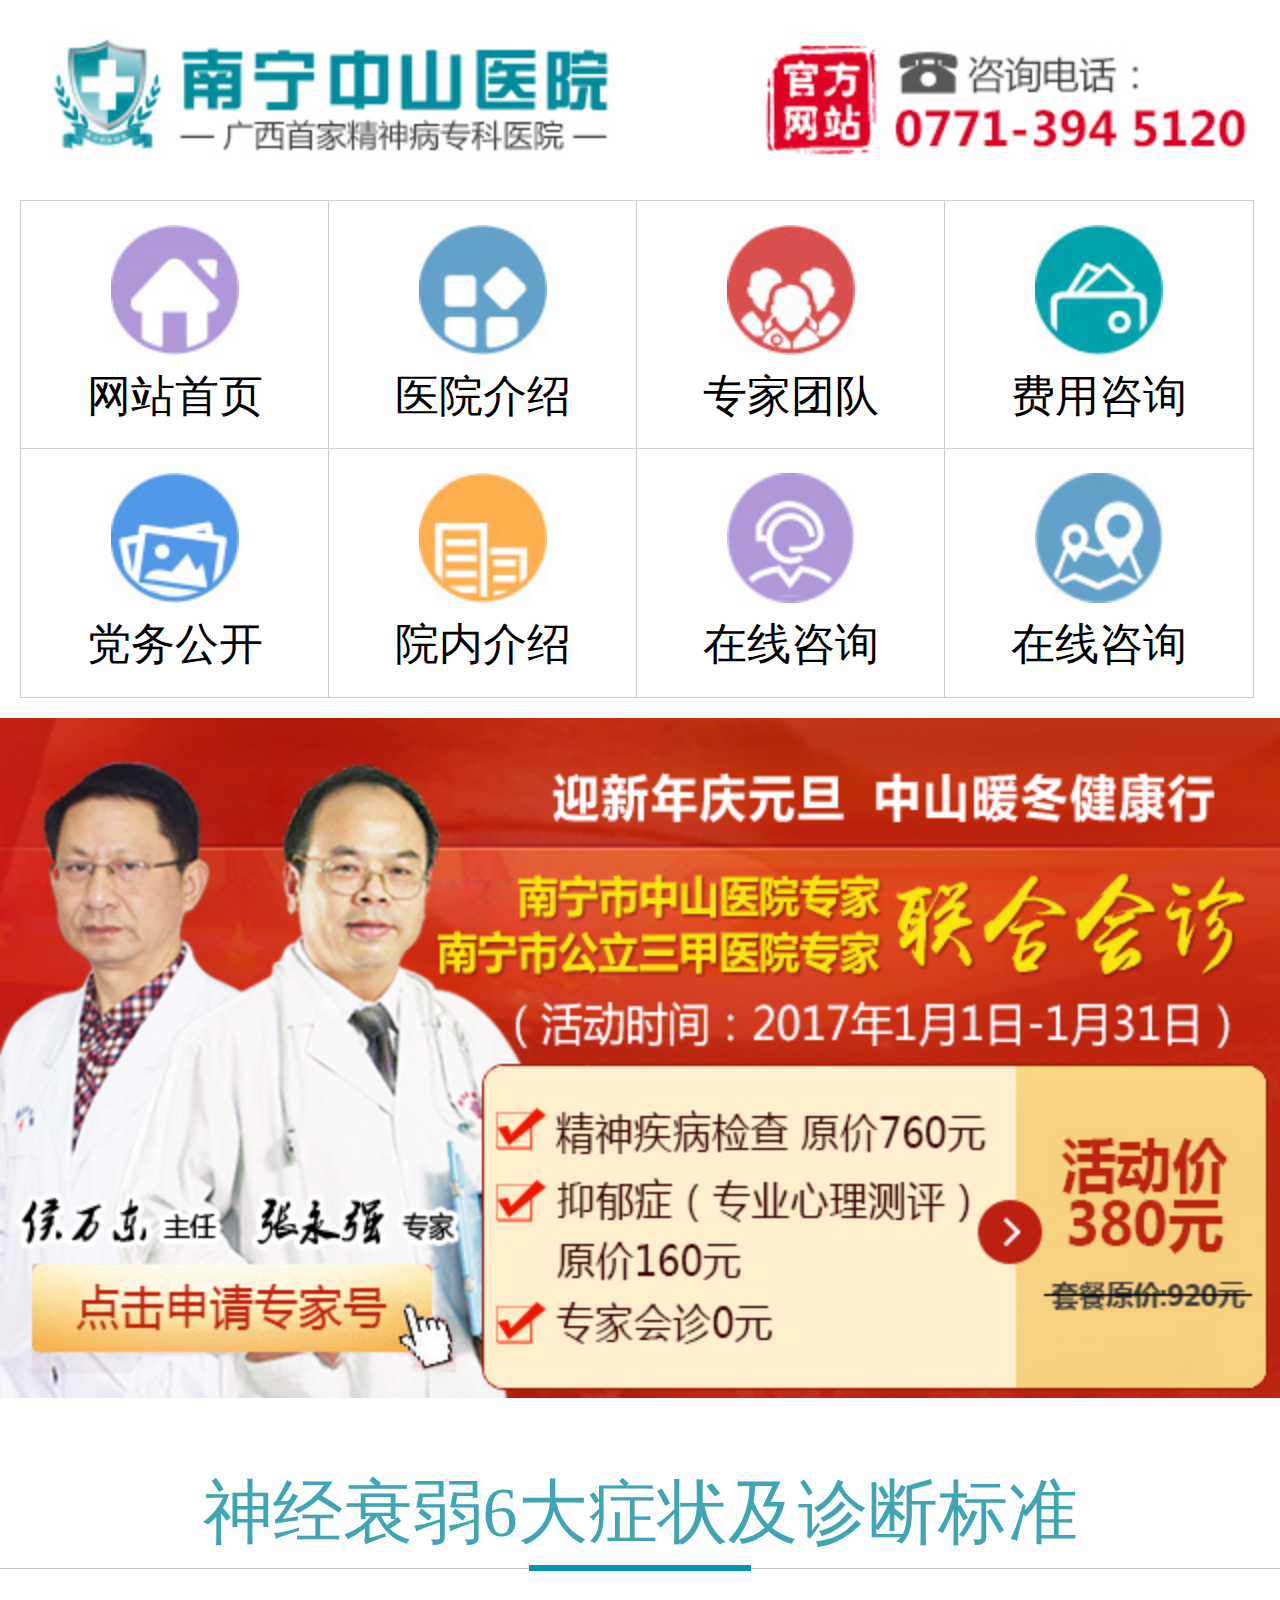
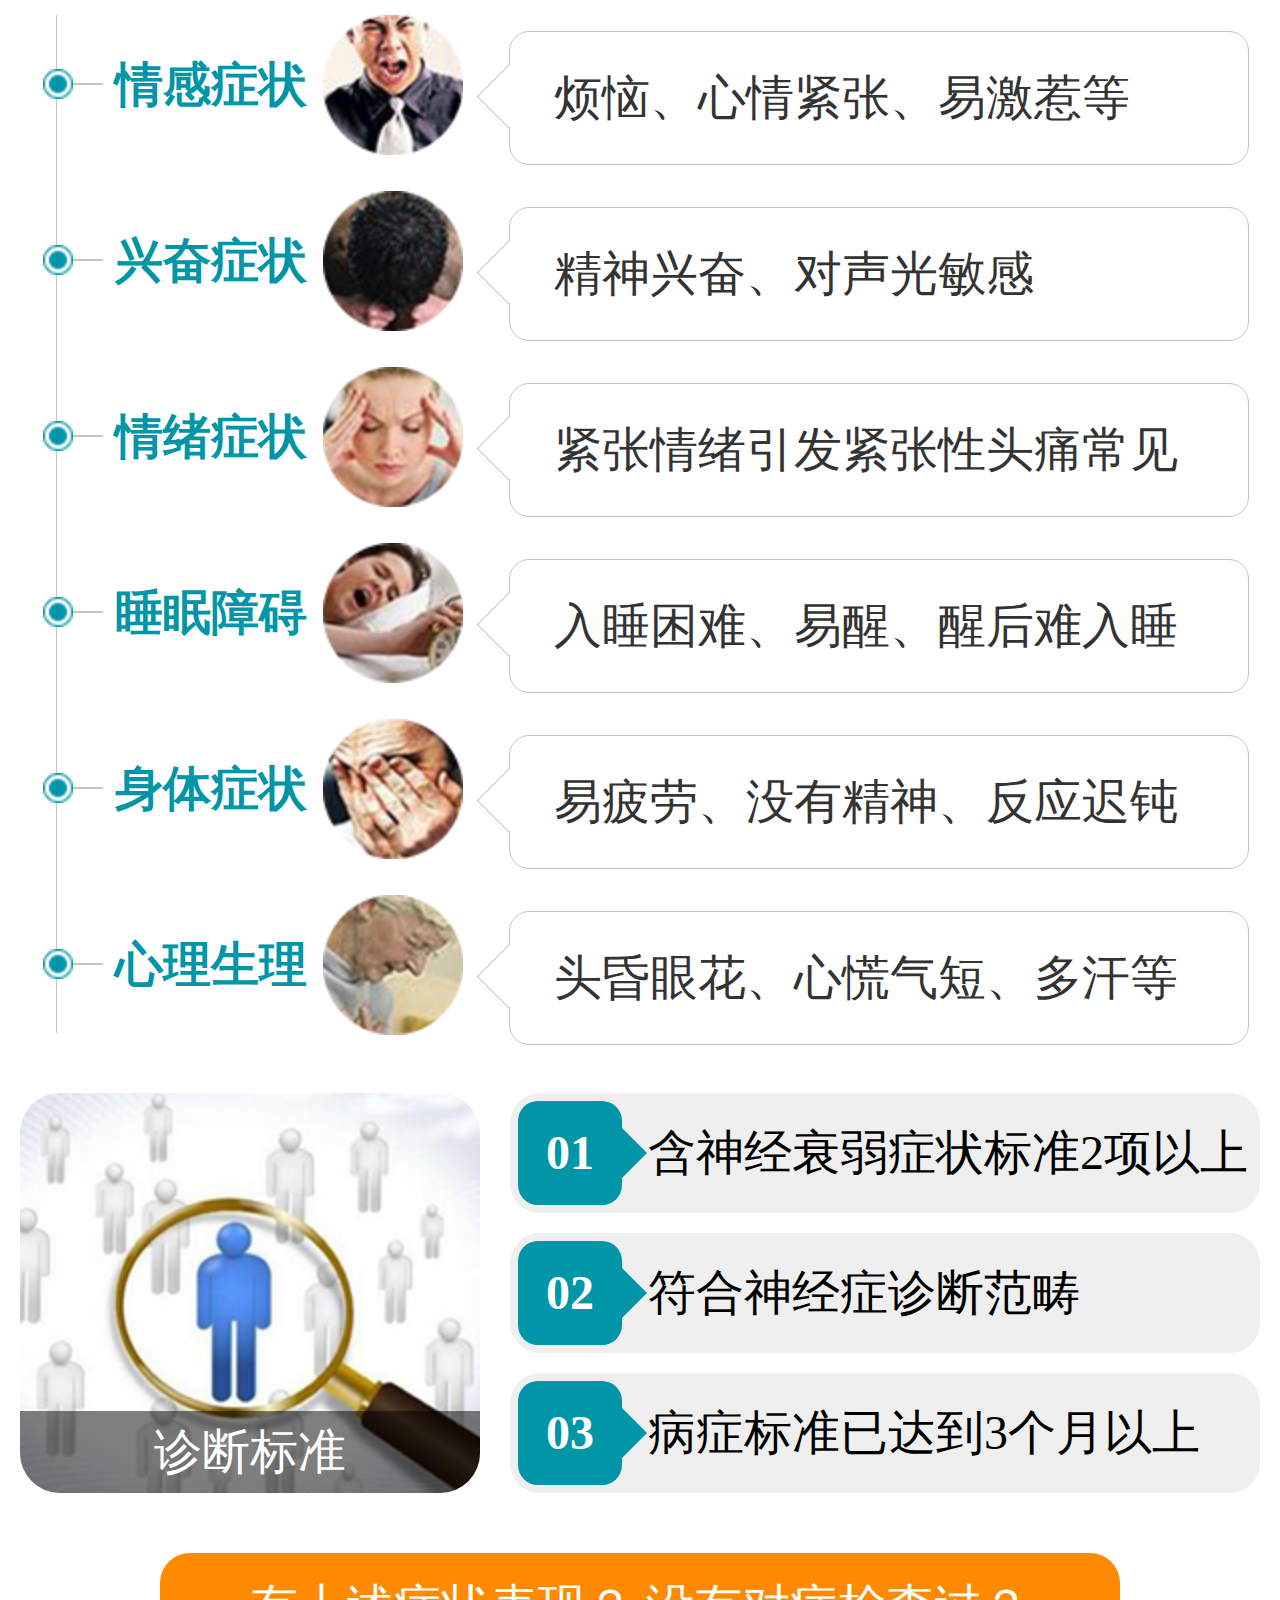
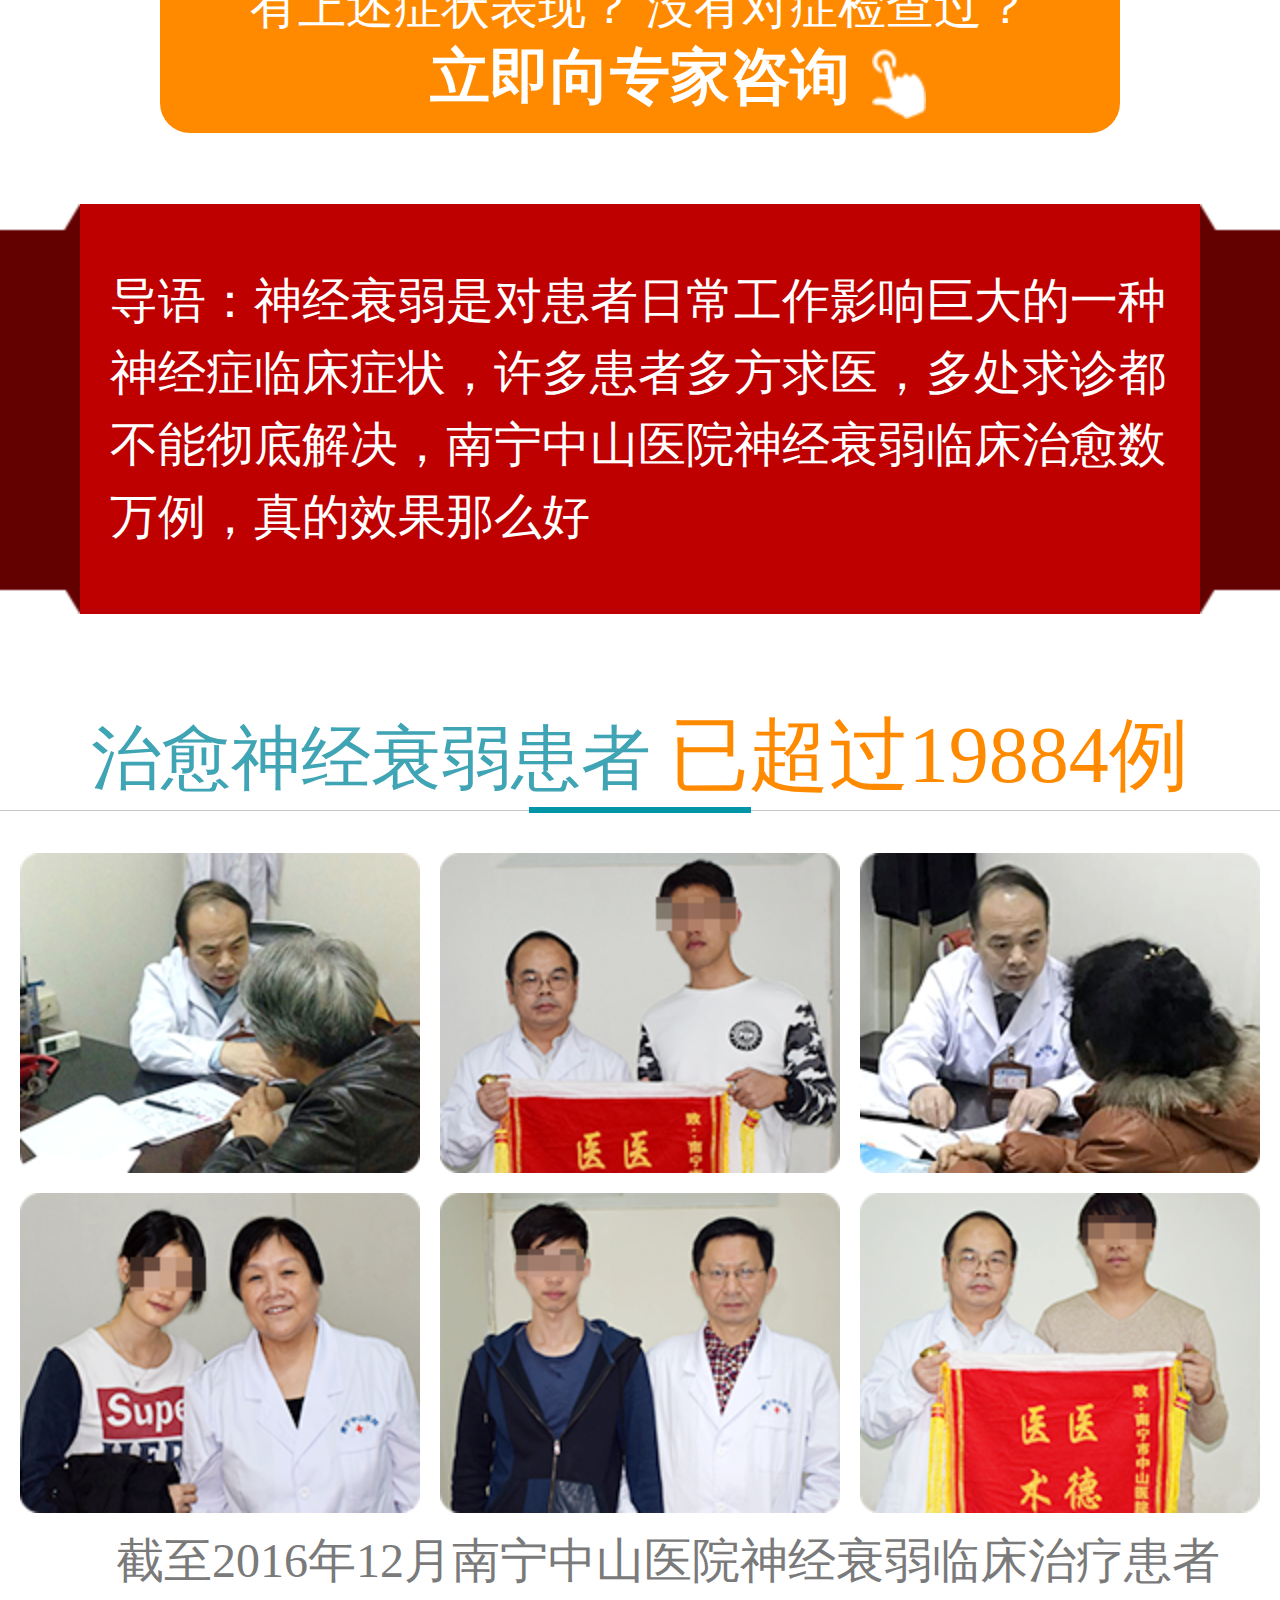
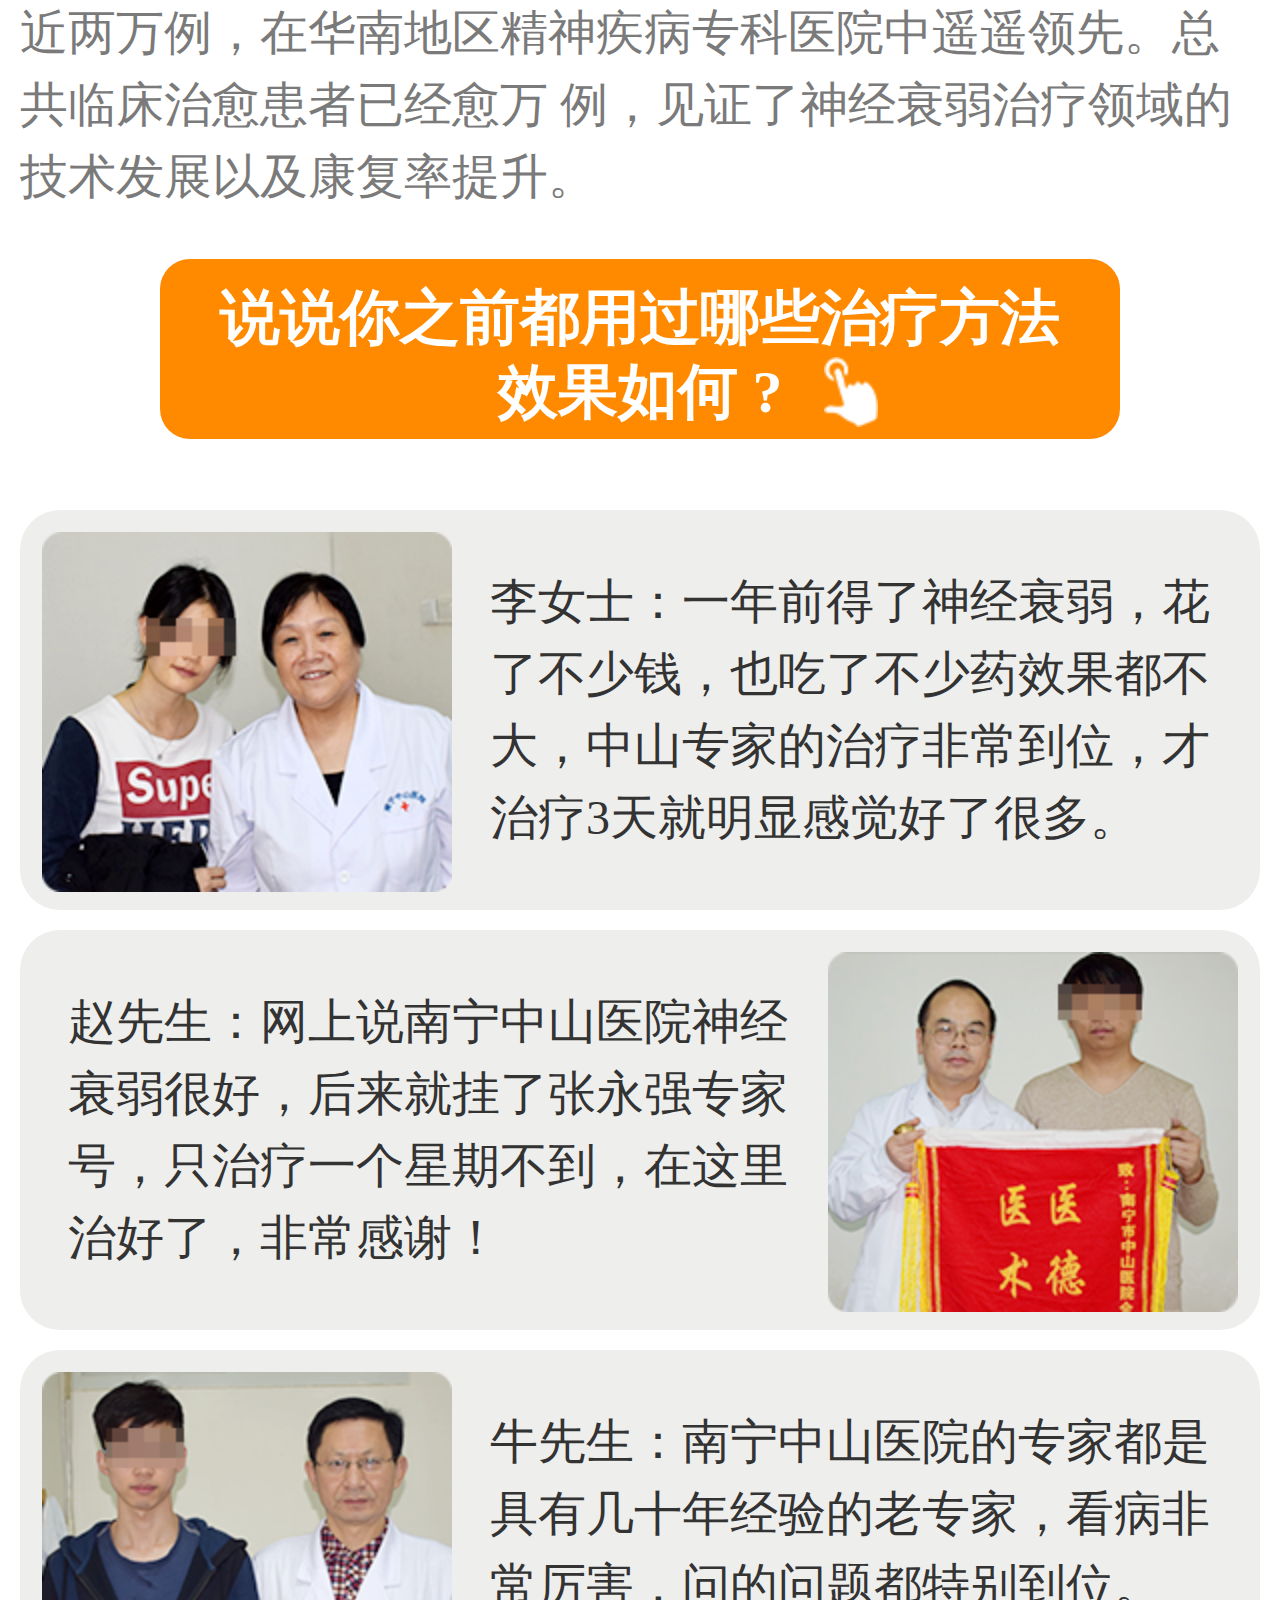
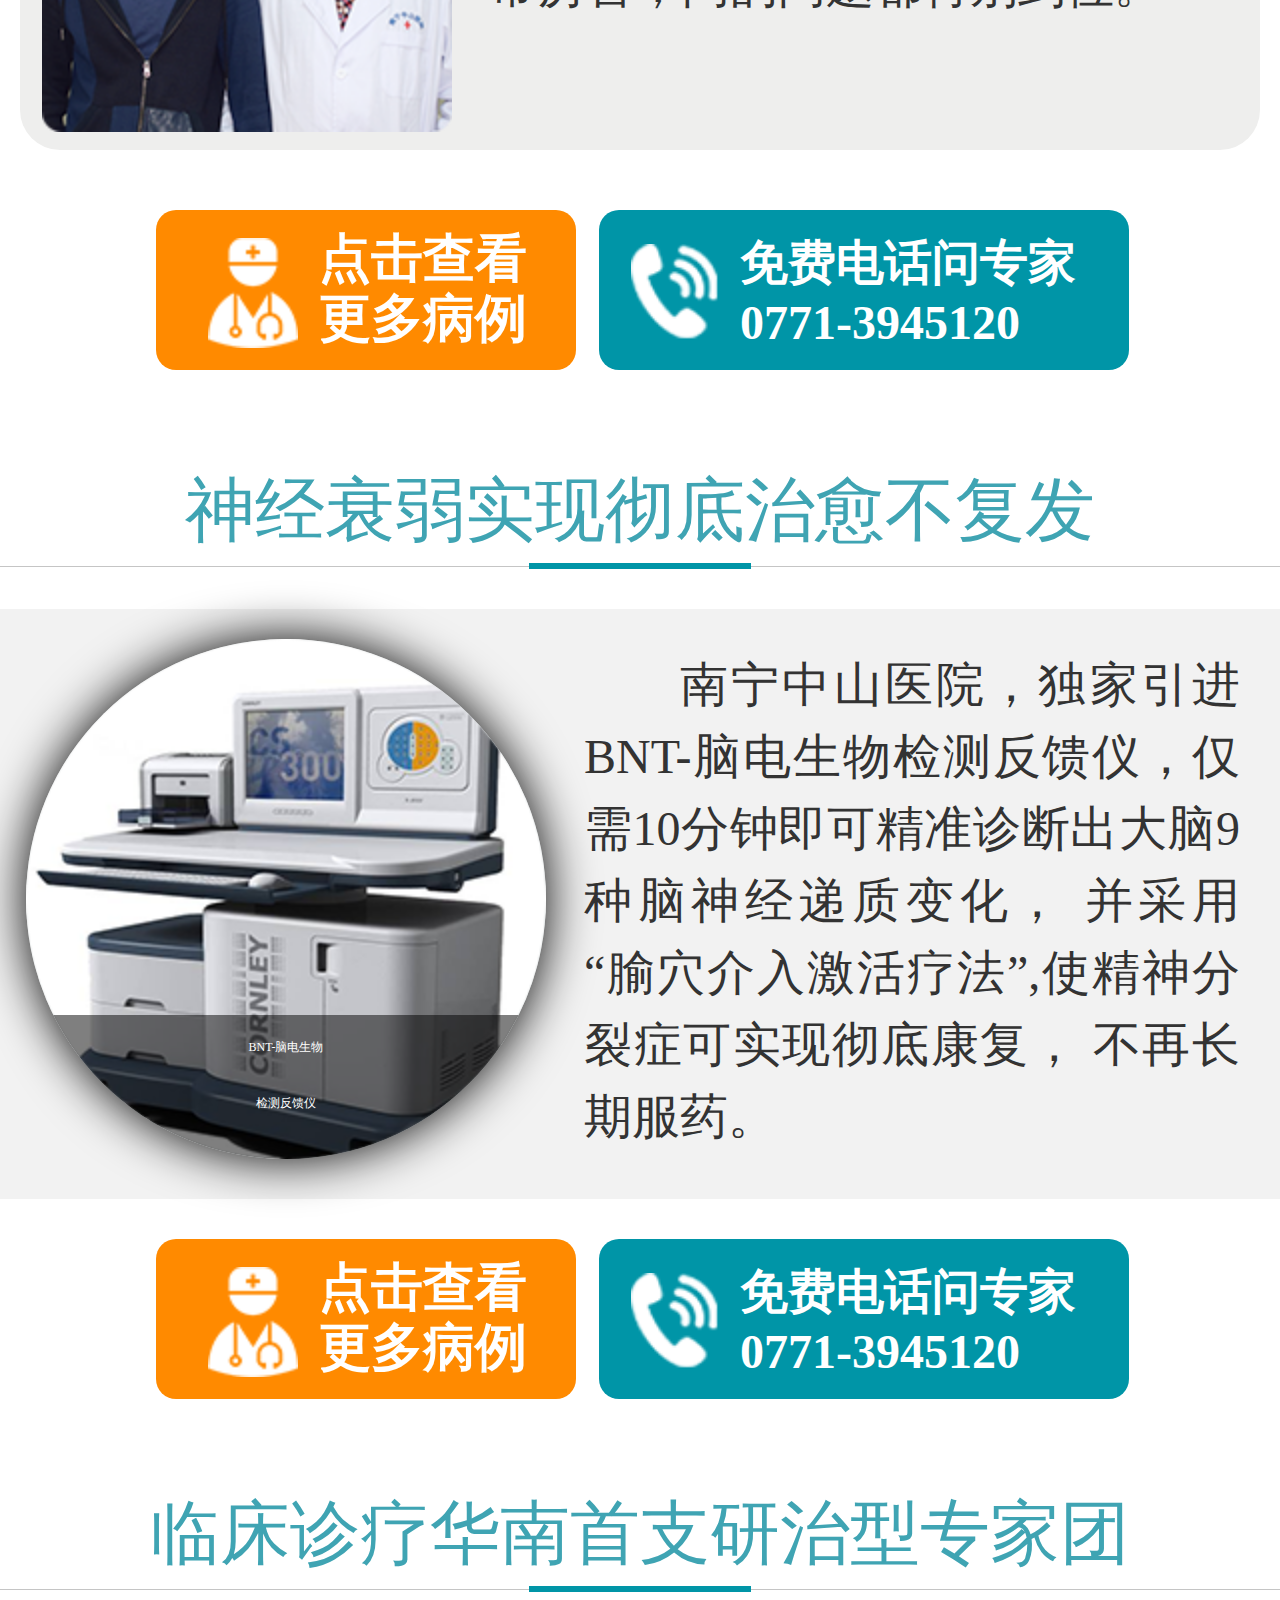
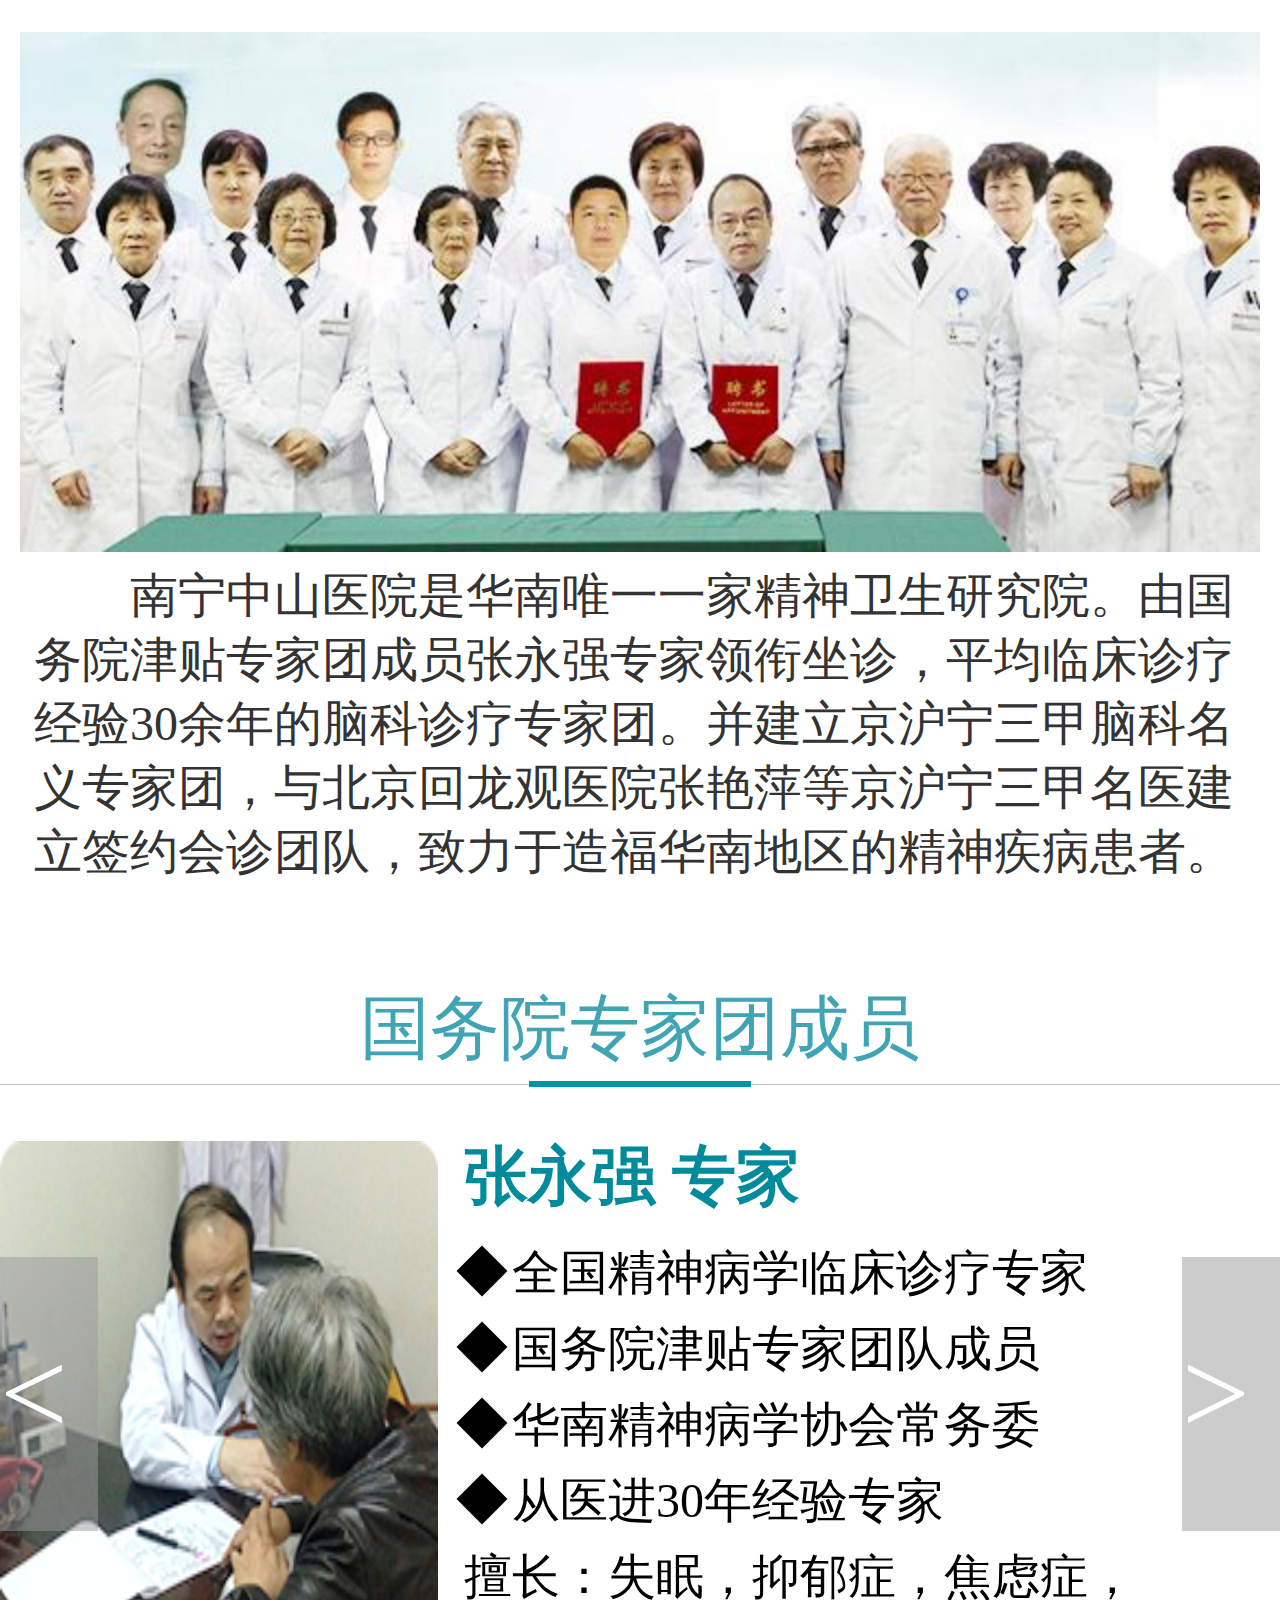
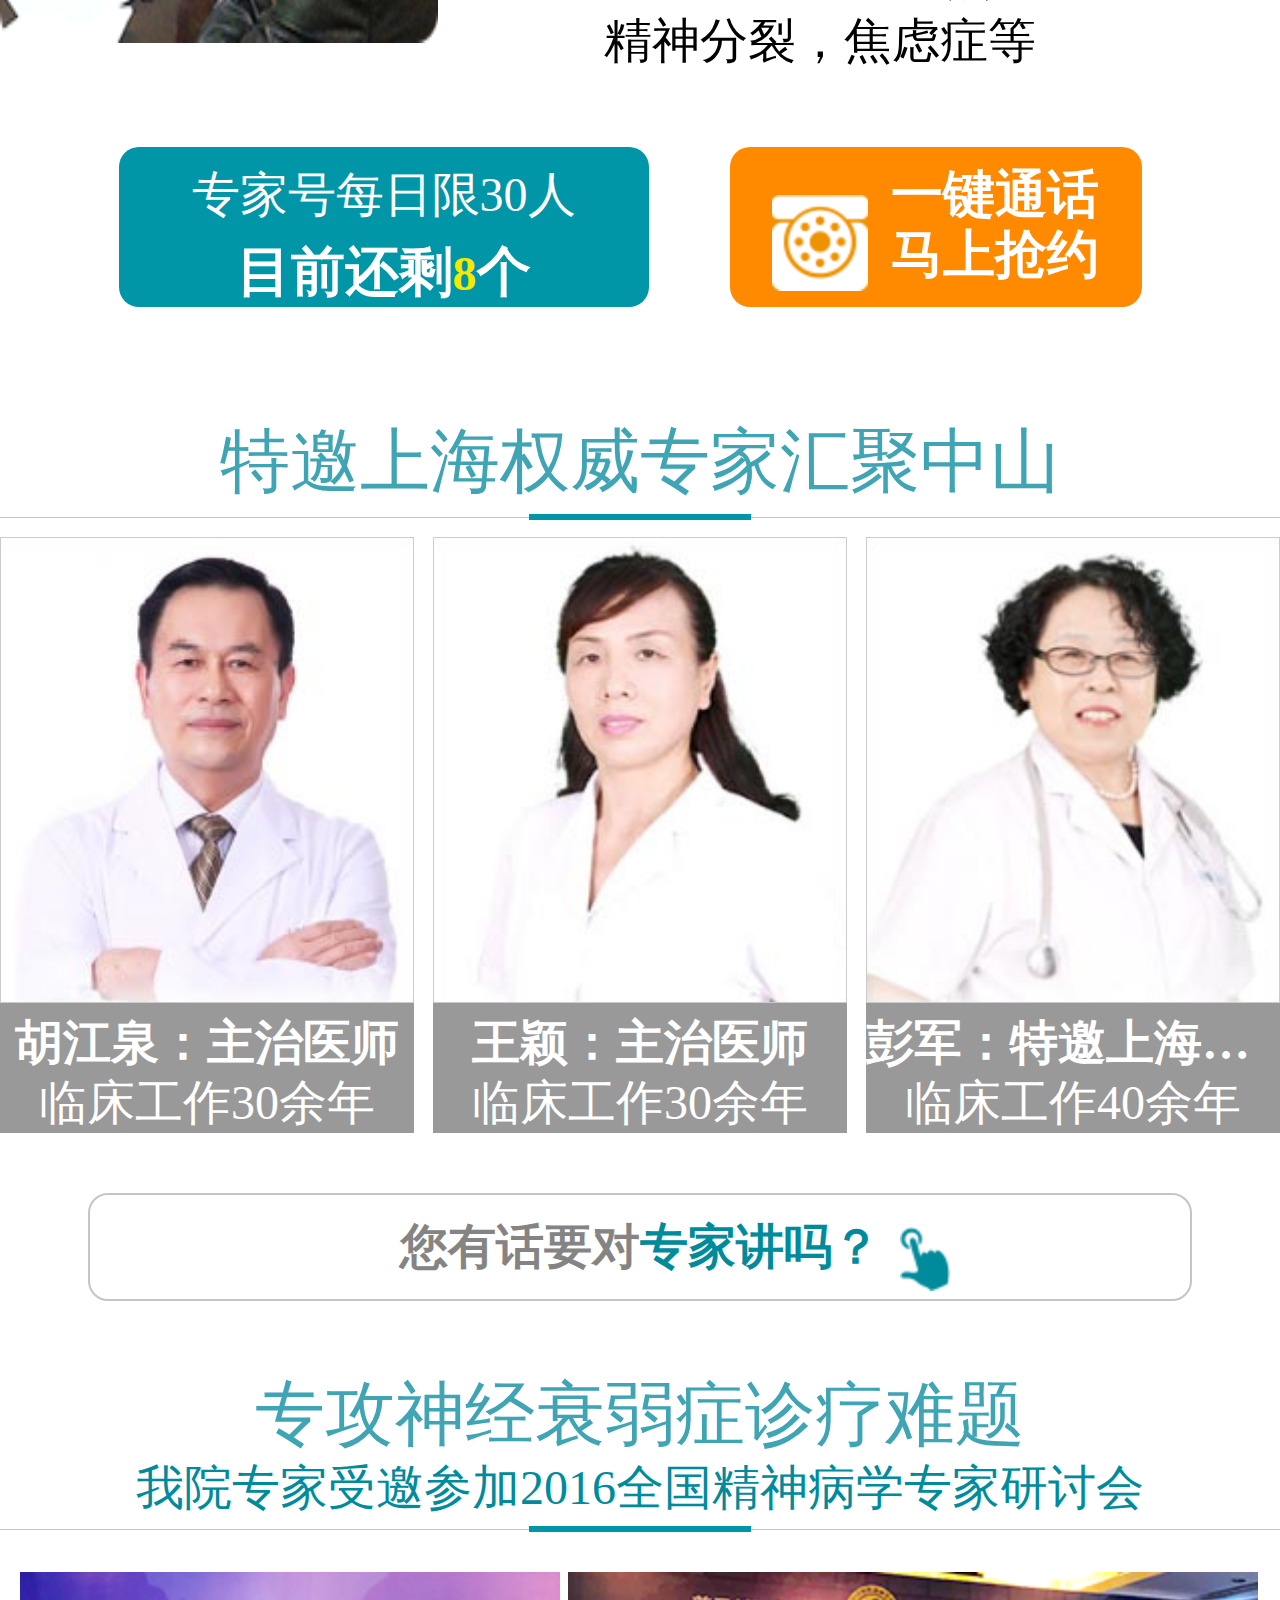
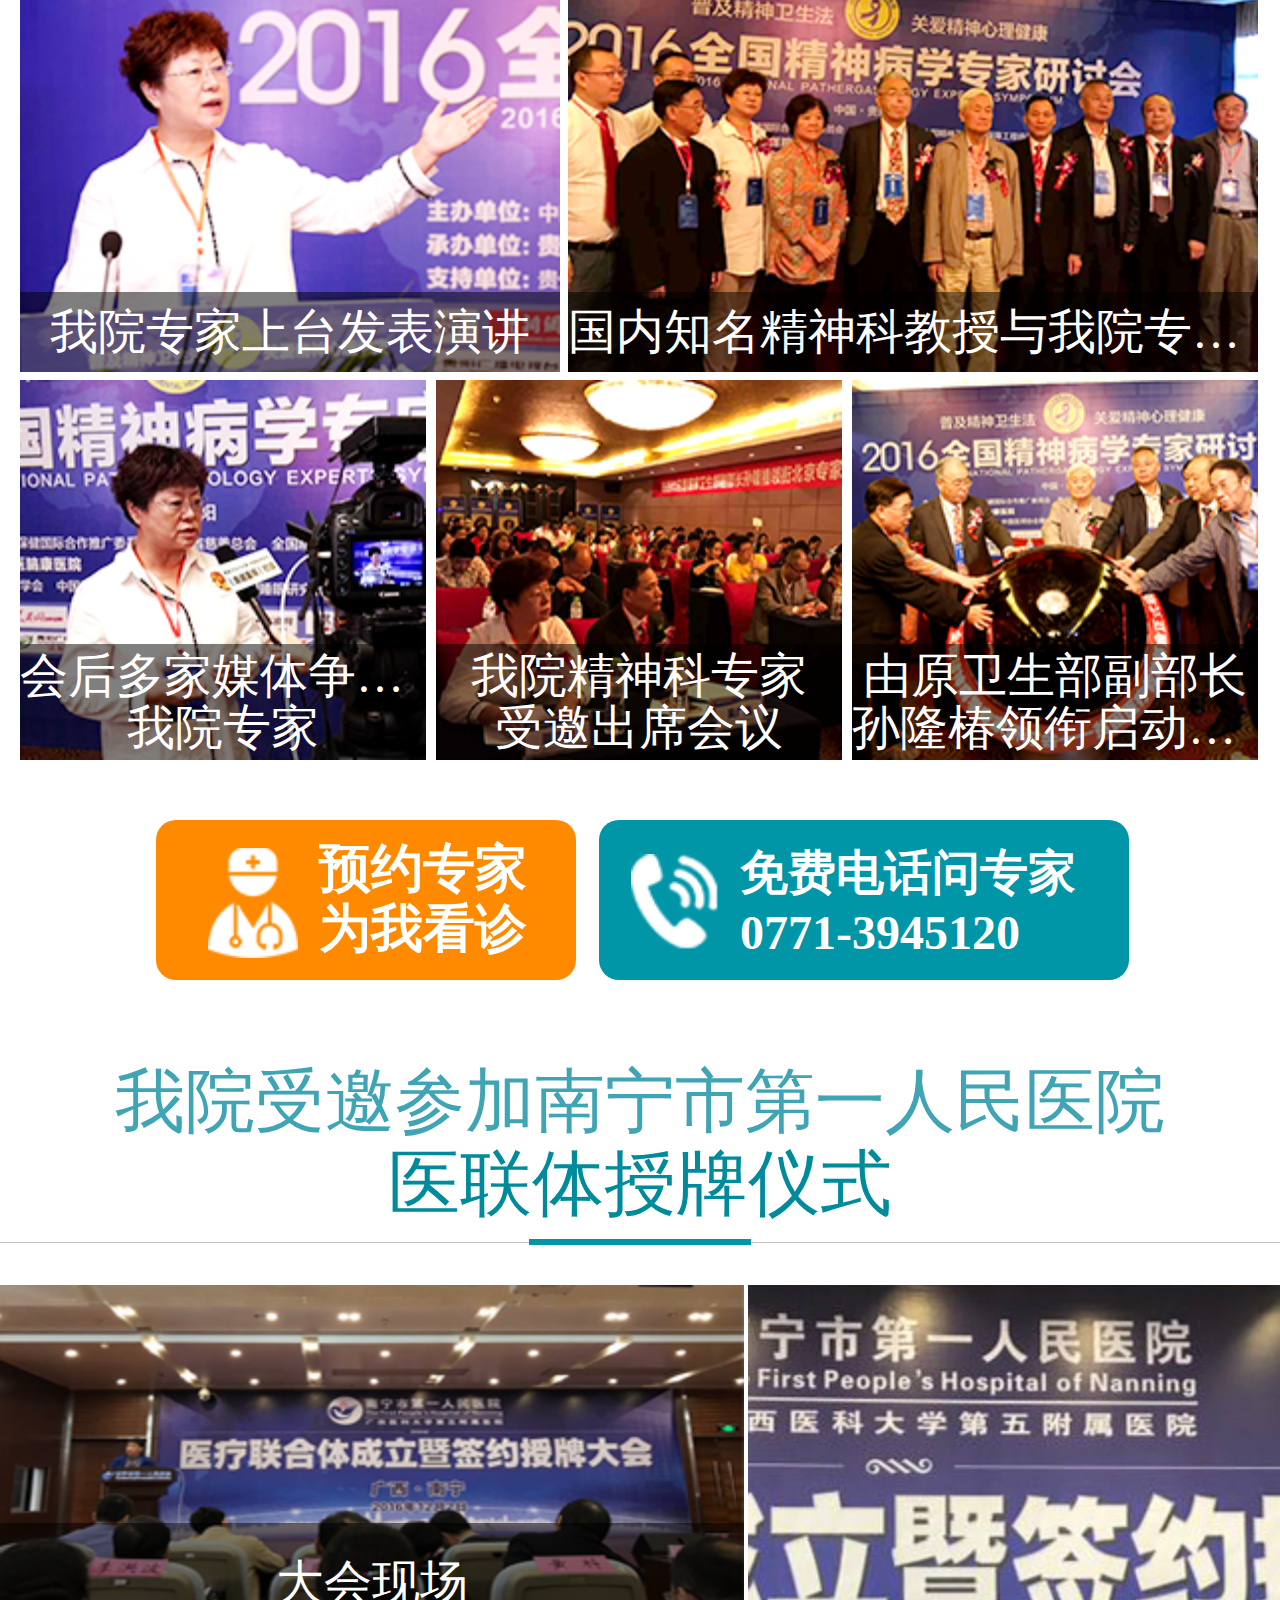
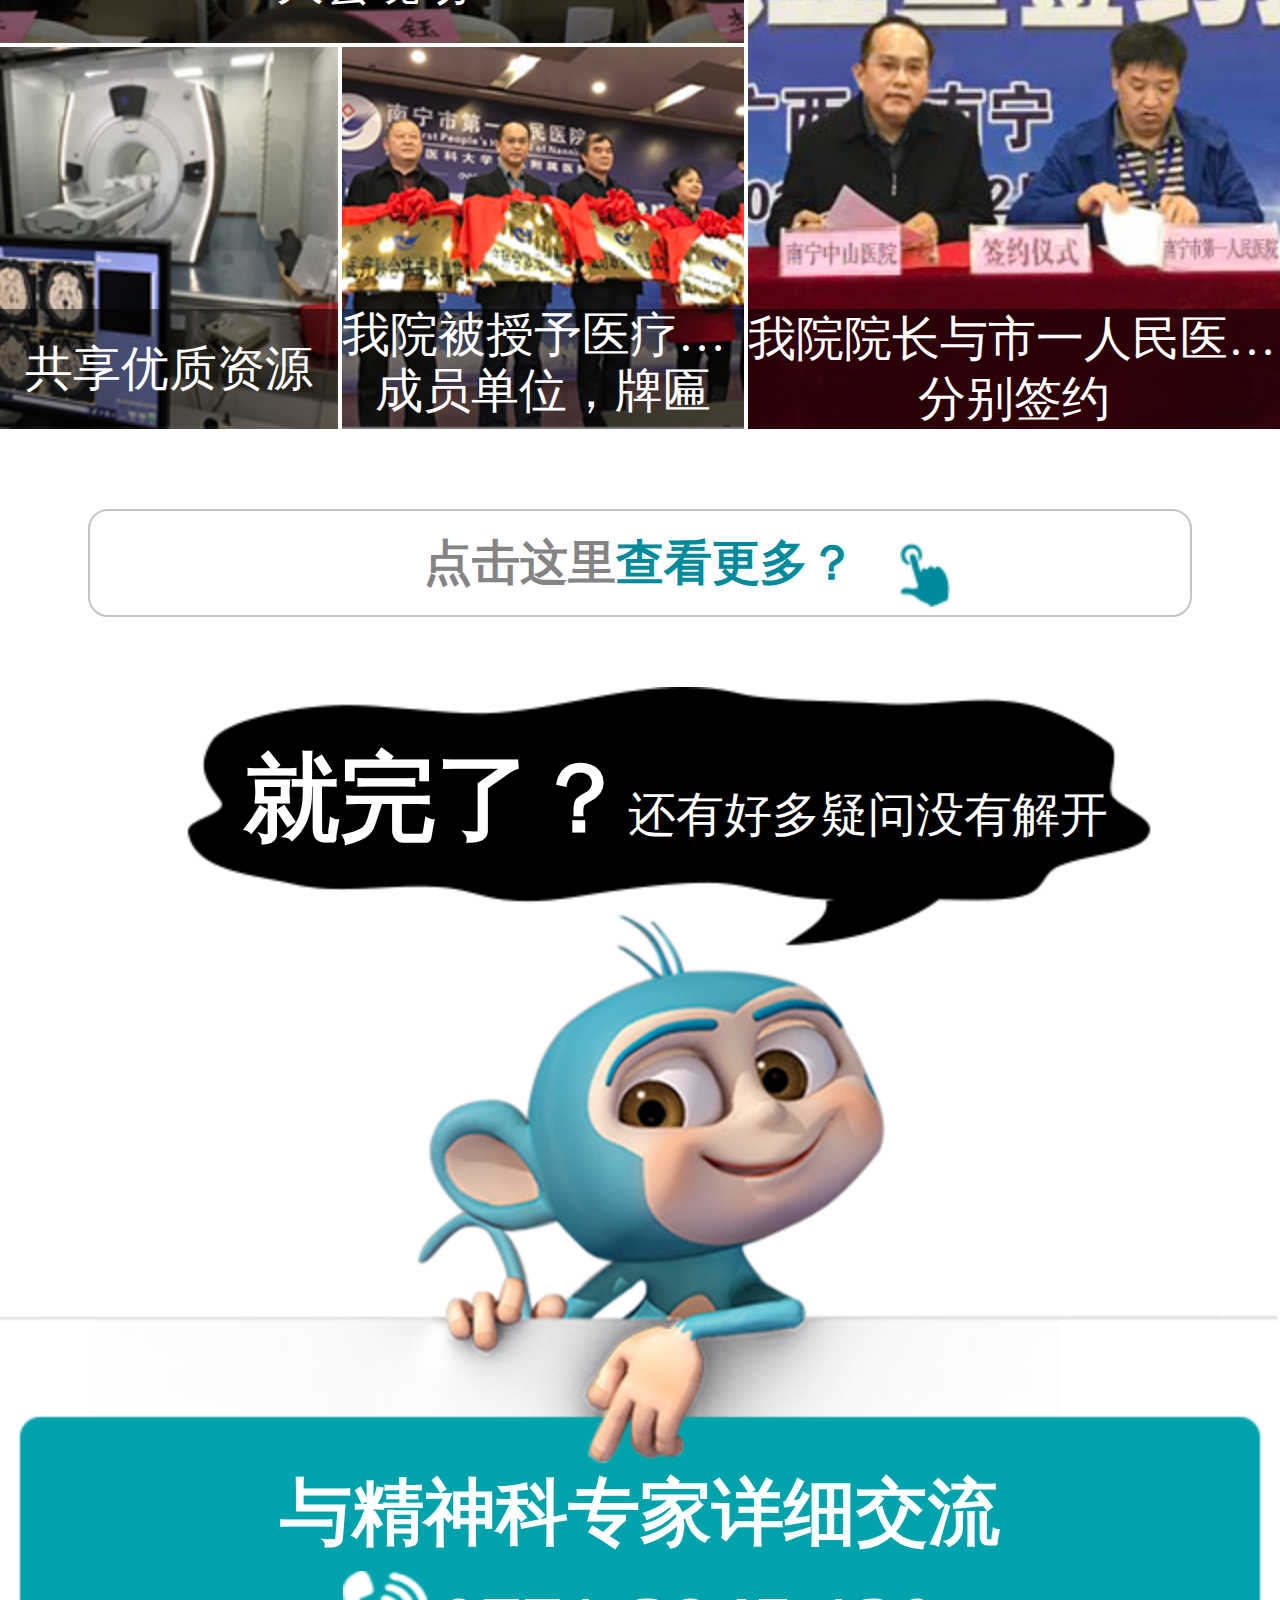
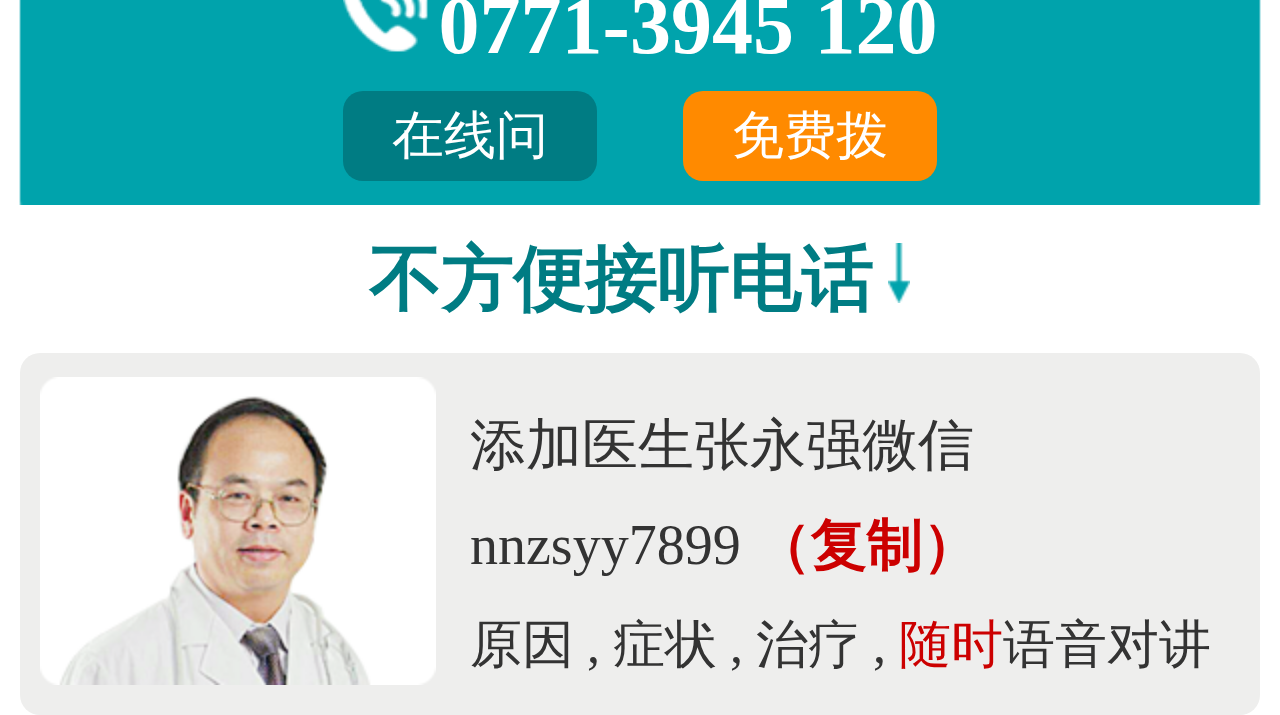
<file: jingshenke/jske/index.html>
<!DOCTYPE html>
<html lang="en">
    <head>
        <meta charset="UTF-8">
        <meta name="format-detection" content="telphone=no, email=no"/>

        <meta name="viewport" content="width=device-width, initial-scale=1.0, maximum-scale=1.0, minimum-scale=1.0, user-scalable=no" />
        <title>南宁中山医院</title>

        <link rel="stylesheet" href="../style/reset.css">
        <link rel="stylesheet" href="../style/index.css">
        <script type="text/javascript" src="../jQuery/jquery-3.1.1.min.js"></script>
        <script type="text/javascript" src="../js/TouchSlide.1.1.js"></script>
        <script type="text/javascript" src="../js/index.js"></script>
        <script>
            function fn(){
                var width=document.documentElement.clientWidth;
                var html=document.getElementsByTagName('html')[0];
                html.style.fontSize=width/10+'px';
            }
            fn();
            window.onresize=fn;
        </script>
    </head>
    <body>
        <!--页眉-->
        <div class="moWidth">
            <div class="logo">
                <img src="../images/logo.png" alt="">
            </div>
        </div>
        <!--logo下的介绍-->
        <div class="moWidth mb10">
            <div class="content clearfix">
                <dl class="on">
                    <dt><img src="../images/content_03.png" alt=""></dt>
                    <dd>网站首页</dd>
                </dl>
                <dl class="on">
                    <dt><img src="../images/content_05.png" alt=""></dt>
                    <dd>医院介绍</dd>
                </dl>
                <dl class="on">
                    <dt><img src="../images/content_07.png" alt=""></dt>
                    <dd>专家团队</dd>
                </dl>
                <dl class="on br">
                    <dt><img src="../images/content_09.png" alt=""></dt>
                    <dd>费用咨询</dd>
                </dl>
                <dl>
                    <dt><img src="../images/content_15.png" alt=""></dt>
                    <dd>党务公开</dd>
                </dl>
                <dl>
                    <dt><img src="../images/content_16.png" alt=""></dt>
                    <dd>院内介绍</dd>
                </dl>
                <dl>
                    <dt><img src="../images/content_17.png" alt=""></dt>
                    <dd>在线咨询</dd>
                </dl>
                <dl class="br">
                    <dt><img src="../images/content_18.png" alt=""></dt>
                    <dd>在线咨询</dd>
                </dl>
            </div>
        </div>
        <!--迎新年庆元旦 中山暖冬健康行-->
        <div class="moWidth mb30">
            <div class="Healthy">
                <img src="../images/Healthy_02.png" alt="">
                <a href="#"></a>
            </div>
        </div>
        <!--神经衰弱6大症状及诊断标准-->
        <div class="moWidth mb30">
            <div class="currency">
                <h2>神经衰弱6大症状及诊断标准</h2>
                <i></i>
            </div>
            <div class="Symptom">
                <div class="Sp">
                    <ul>
                        <li>
                            <i></i><em>情感症状</em><img src="../images/Sp_03.png" alt=""><span>烦恼、心情紧张、易激惹等</span>
                        </li>
                        <li>
                            <i></i><em>兴奋症状</em><img src="../images/Sp_09.png" alt=""><span>精神兴奋、对声光敏感</span>
                        </li>
                        <li>
                            <i></i><em>情绪症状</em><img src="../images/Sp_11.png" alt=""><span>紧张情绪引发紧张性头痛常见</span>
                        </li>
                        <li>
                            <i></i><em>睡眠障碍</em><img src="../images/Sp_13.png" alt=""><span>入睡困难、易醒、醒后难入睡</span>
                        </li>
                        <li>
                            <i></i><em>身体症状</em><img src="../images/Sp_15.png" alt=""><span>易疲劳、没有精神、反应迟钝</span>
                        </li>
                        <li class="mb0">
                            <i></i><em>心理生理</em><img src="../images/Sp_19.png" alt=""><span>头昏眼花、心慌气短、多汗等</span>
                        </li>
                    </ul>
                </div>
            </div>
            <!--诊断标准-->
            <div class="Diagnosis clearfix">
                <div class="standard fl">
                    <dl>
                        <dt><a href="#"><img src="../images/standard_03.png" alt=""></a></dt>
                        <dd>诊断标准</dd>
                    </dl>
                </div>
                <div class="number fl">
                    <ul>
                        <li class="clearfix">
                            <em>01</em><span>含神经衰弱症状标准2项以上</span>
                        </li>
                        <li class="clearfix">
                            <em>02</em><span>符合神经症诊断范畴</span>
                        </li>
                        <li class="mb0 clearfix">
                            <em>03</em><span>病症标准已达到3个月以上</span>
                        </li>
                    </ul>
                </div>
            </div>
            <!--立即向专家咨询-->
            <div class="expert">
                <a href="#"><span>有上述症状表现？ 没有对症检查过？</span><p>立即向专家咨询 <i></i></p></a>
            </div>
        </div>
        <!--导语-->
        <div class="moWidth mb43">
            <div class="introduce">
                <span>导语：神经衰弱是对患者日常工作影响巨大的一种神经症临床症状，许多患者多方求医，多处求诊都不能彻底解决，南宁中山医院神经衰弱临床治愈数万例，真的效果那么好</span>
                <em class="previous"><img src="../images/previous.png" alt=""></em><em class="next"><img src="../images/next.png" alt=""></em>
            </div>
        </div>
        <!--治愈神经衰弱患者-->
        <div class="moWidth">
            <div class="currency">
                <h2>治愈神经衰弱患者 <em>已超过19884例</em></h2>
                <i></i>
            </div>
            <div class="Cure">
                <ul class="clearfix">
                    <li>
                        <a href="#"><img src="../images/Cure_03.png" alt=""></a>
                    </li>
                    <li>
                        <a href="#"><img src="../images/Cure_05.png" alt=""></a>
                    </li>
                    <li class="mr0">
                        <a href="#"><img src="../images/Cure_07.png" alt=""></a>
                    </li>
                    <li class="mb0">
                        <a href="#"><img src="../images/Cure_12.png" alt=""></a>
                    </li>
                    <li class="mb0">
                        <a href="#"><img src="../images/Cure_13.png" alt=""></a>
                    </li>
                    <li class="mr0 mb0">
                        <a href="#"><img src="../images/Cure_14.png" alt=""></a>
                    </li>
                </ul>
                <p>
                    截至2016年12月南宁中山医院神经衰弱临床治疗患者近两万例，在华南地区精神疾病专科医院中遥遥领先。总共临床治愈患者已经愈万
                    例，见证了神经衰弱治疗领域的技术发展以及康复率提升。
                </p>
            </div>
        </div>
        <!--说说你之前都用过哪些治疗方法效果如何？-->
        <div class="moWidth mb30">
            <div class="expert Method">
                <a href="#"><span>说说你之前都用过哪些治疗方法<br>效果如何 ?</span><i></i></a>
            </div>
            <div class="Effect">
                <ul>
                    <li class="clearfix">
                        <img src="../images/Effect_03.png" alt="">
                        <span>李女士：一年前得了神经衰弱，花了不少钱，也吃了不少药效果都不大，中山专家的治疗非常到位，才治疗3天就明显感觉好了很多。</span>
                    </li>
                    <li class="Thank clearfix">
                        <span>赵先生：网上说南宁中山医院神经衰弱很好，后来就挂了张永强专家号，只治疗一个星期不到，在这里治好了，非常感谢！</span>
                        <img src="../images/Effect_07.png" alt="">
                    </li>
                    <li class="clearfix">
                        <img src="../images/Effect_10.png" alt="">
                        <span>牛先生：南宁中山医院的专家都是具有几十年经验的老专家，看病非常厉害，问的问题都特别到位。</span>
                    </li>
                </ul>
            </div>
        </div>
        <!--通用的-->
        <div class="moWidth mb43">
            <div class="More">
                <a href="#" class="case">
                    <em></em>
                    <span>点击查看<br>更多病例</span>
                </a>
                <a href="tel:0771-3945120" class="ask">
                    <em></em>
                    <strong>
                        <span>免费电话问专家</span>
                        <i>0771-3945120</i>
                    </strong>
                </a>
            </div>
        </div>
        <!--神经衰弱实现彻底治愈不复发-->
        <div class="moWidth mb40">
            <div class="currency">
                <h2>神经衰弱实现彻底治愈不复发</h2>
                <i></i>
            </div>
            <div class="thorough clearfix">
                <div class="bnt fl">
                    <a href="#">
                        <i>BNT-脑电生物<br>检测反馈仪</i>
                    </a>
                </div>
                <div class="Sole fl">南宁中山医院，独家引进BNT-脑电生物检测反馈仪，仅需10分钟即可精准诊断出大脑9种脑神经递质变化，
                    并采用“腧穴介入激活疗法”,使精神分裂症可实现彻底康复，
                    不再长期服药。
                </div>
            </div>
            <!--通用的-->
            <div class="More mt20">
                <a href="#" class="case">
                    <em></em>
                    <span>点击查看<br>更多病例</span>
                </a>
                <a href="tel:0771-3945120" class="ask">
                    <em></em>
                    <strong>
                        <span>免费电话问专家</span>
                        <i>0771-3945120</i>
                    </strong>
                </a>
            </div>
        </div>
        <!--临床诊疗华南首支研治型专家团-->
        <div class="moWidth">
            <div class="currency">
                <h2>临床诊疗华南首支研治型专家团</h2>
                <i></i>
            </div>
            <div class="group">
                <img src="../images/group.png" alt="">
                <div>南宁中山医院是华南唯一一家精神卫生研究院。由国务院津贴专家团成员张永强专家领衔坐诊，平均临床诊疗经验30余年的脑科诊疗专家团。并建立京沪宁三甲脑科名义专家团，与北京回龙观医院张艳萍等京沪宁三甲名医建立签约会诊团队，致力于造福华南地区的精神疾病患者。</div>
            </div>
        </div>
        <!--国务院专家团成员-->
        <div class="moWidth mb32">
            <div class="currency mb28">
                <h2>国务院专家团成员</h2>
                <i></i>
            </div>
            <div class="member" id="member">
                <div class="bd">
                    <dl class="clearfix">
                        <dt><img src="../images/Cure_03.png" alt=""></dt>
                        <dd>
                            <h2>张永强 专家</h2>
                            <ul>
                                <li>
                                    <i></i>
                                    <span>全国精神病学临床诊疗专家</span>
                                </li>
                                <li>
                                    <i></i>
                                    <span>国务院津贴专家团队成员</span>
                                </li>
                                <li>
                                    <i></i>
                                    <span>华南精神病学协会常务委</span>
                                </li>
                                <li>
                                    <i></i>
                                    <span>从医进30年经验专家</span>
                                </li>
                            </ul>
                            <p>擅长：失眠，抑郁症，焦虑症，</p>
                            <div>精神分裂，焦虑症等</div>
                        </dd>
                    </dl>
                    <dl class="clearfix">
                        <dt><img src="../images/Cure_03.png" alt=""></dt>
                        <dd>
                            <h2>张永强专家</h2>
                            <ul>
                                <li>
                                    <i></i>
                                    <span>全国精神病学临床诊疗专家</span>
                                </li>
                                <li>
                                    <i></i>
                                    <span>国务院津贴专家团队成员</span>
                                </li>
                                <li>
                                    <i></i>
                                    <span>华南精神病学协会常务委</span>
                                </li>
                                <li>
                                    <i></i>
                                    <span>从医进30年经验专家</span>
                                </li>
                            </ul>
                            <p>擅长：失眠，抑郁症，焦虑症，</p>
                            <div>精神分裂，焦虑症等</div>
                        </dd>
                    </dl>
                    <dl class="clearfix">
                        <dt><img src="../images/Cure_03.png" alt=""></dt>
                        <dd>
                            <h2>张永强专家</h2>
                            <ul>
                                <li>
                                    <i></i>
                                    <span>全国精神病学临床诊疗专家</span>
                                </li>
                                <li>
                                    <i></i>
                                    <span>国务院津贴专家团队成员</span>
                                </li>
                                <li>
                                    <i></i>
                                    <span>华南精神病学协会常务委</span>
                                </li>
                                <li>
                                    <i></i>
                                    <span>从医进30年经验专家</span>
                                </li>
                            </ul>
                            <p>擅长：失眠，抑郁症，焦虑症，</p>
                            <div>精神分裂，焦虑症等</div>
                        </dd>
                    </dl>
                    <dl class="clearfix">
                        <dt><img src="../images/Cure_03.png" alt=""></dt>
                        <dd>
                            <h2>张永强专家</h2>
                            <ul>
                                <li>
                                    <i></i>
                                    <span>全国精神病学临床诊疗专家</span>
                                </li>
                                <li>
                                    <i></i>
                                    <span>国务院津贴专家团队成员</span>
                                </li>
                                <li>
                                    <i></i>
                                    <span>华南精神病学协会常务委</span>
                                </li>
                                <li>
                                    <i></i>
                                    <span>从医进30年经验专家</span>
                                </li>
                            </ul>
                            <p>擅长：失眠，抑郁症，焦虑症，</p>
                            <div>精神分裂，焦虑症等</div>
                        </dd>
                    </dl>
                </div>
                <a class="mb-left"><</a>
                <a class="mb-right">></a>
            </div>
        </div>
        <!--专家号每日限30人-->
        <div class="moWidth mb50">
            <div class="More Telephone">
                <a href="tel:0771-3945120" class="ask">
                    <div>
                        <h2>专家号每日限30人</h2>
                        <h3>目前还剩<i>8</i>个</h3>
                    </div>
                </a>
                <a href="#" class="case">
                    <i></i>
                    <span>一键通话<br>马上抢约</span>
                </a>
            </div>
        </div>
        <!--特邀上海权威专家汇聚中山-->
        <div class="moWidth mb36">
            <div class="currency mb19">
                <h2>特邀上海权威专家汇聚中山</h2>
                <i></i>
            </div>
            <div class="Guest clearfix mb28">
                <dl>
                    <dt><img src="../images/Guest_03.png" alt=""></dt>
                    <dd>
                        <h2>胡江泉：主治医师</h2>
                        <p>临床工作30余年</p>
                    </dd>
                </dl>
                <dl>
                    <dt><img src="../images/Guest_05.png" alt=""></dt>
                    <dd>
                        <h2>王颖：主治医师</h2>
                        <p>临床工作30余年</p>
                    </dd>
                </dl>
                <dl class="mr">
                    <dt><img src="../images/Guest_07.png" alt=""></dt>
                    <dd>
                        <h2>彭军：特邀上海专家</h2>
                        <p>临床工作40余年</p>
                    </dd>
                </dl>
            </div>
            <!--您有话要对专家讲吗-->
            <div class="speak">
                <a href="#">您有话要对<em>专家讲吗？</em><i></i></a>
            </div>
        </div>
        <!--专攻神经衰弱症诊疗难题-->
        <div class="moWidth">
            <div class="currency treatment">
                <h2>专攻神经衰弱症诊疗难题</h2>
                <p>我院专家受邀参加2016全国精神病学专家研讨会</p>
                <i></i>
            </div>
            <!--研讨会-->
            <div class="Meeting">
                <div class="speech">
                    <ul class="clearfix">
                        <li class="se-left">
                            <img src="../images/speech0.png" alt="">
                            <p>我院专家上台发表演讲</p>
                        </li>
                        <li class="se-right">
                            <img src="../images/speech1.png" alt="">
                            <p>国内知名精神科教授与我院专家合影</p>
                        </li>
                    </ul>
                </div>
                <div class="media">
                    <ul class="clearfix">
                        <li>
                            <img src="../images/speech2.png" alt="">
                            <div>
                                <h2>会后多家媒体争相采访</h2>
                                <p>我院专家</p>
                            </div>
                        </li>
                        <li>
                            <img src="../images/speech3.png" alt="">
                            <div>
                                <h2>我院精神科专家</h2>
                                <p>受邀出席会议</p>
                            </div>
                        </li>
                        <li class="mr">
                            <img src="../images/speech4.png" alt="">
                            <div>
                                <h2>由原卫生部副部长</h2>
                                <p>孙隆椿领衔启动会议</p>
                            </div>
                        </li>
                    </ul>
                </div>
            </div>
            <div class="More mt30">
                <a href="#" class="case">
                    <em></em>
                    <span>预约专家<br>为我看诊</span>
                </a>
                <a href="tel:0771-3945120" class="ask">
                    <em></em>
                    <strong>
                        <span>免费电话问专家</span>
                        <i>0771-3945120</i>
                    </strong>
                </a>
            </div>
        </div>
        <!--医联体授牌仪式-->
        <div class="moWidth mt40">
            <div class="currency treatment">
                <h2>我院受邀参加南宁市第一人民医院</h2>
                <div>医联体授牌仪式</div>
                <i></i>
            </div>
            <div class="people clearfix mb40">
                <div class="people-left fl">
                    <div class="scene">
                        <img src="../images/scene.png" alt="">
                        <p>大会现场</p>
                    </div>
                    <div class="Plaque">
                        <ul class="clearfix">
                            <li class="Share">
                                <img src="../images/Plaque.png" alt="">
                                <p>共享优质资源</p>
                            </li>
                            <li class="grant">
                                <img src="../images/Plaque1.png" alt="">
                                <p>
                                    <em>我院被授予医疗联合体</em>
                                    <i>成员单位，牌匾</i>
                                </p>
                            </li>
                        </ul>
                    </div>
                </div>
                <div class="people-right fl">
                    <img src="../images/people-right.png" alt="">
                    <div>
                        <h2>我院院长与市一人民医院院长</h2>
                        <p>分别签约</p>
                    </div>
                </div>
            </div>
            <!--点击这里查看更多-->
            <div class="speak">
                <a href="#">点击这里<em>查看更多？</em><i></i></a>
            </div>
        </div>
        <!--页脚-->
        <div class="moWidth mt35">
            <div class="footer">
                <div class="Doubt">
                    <em>就完了？</em><span>还有好多疑问没有解开</span>
                </div>
                <div class="detailed">
                    <p>与精神科专家详细交流</p>
                    <a href="tel:0771-3945 120" class="Th"><em></em>0771-3945 120</a>
                    <div>
                        <a href="#" class="Online">在线问</a><a href="#" class="dial">免费拨</a>
                    </div>
                </div>
            </div>
            <div class="Answer">
                <p><em>不方便接听电话</em><i></i></p>
            </div>
            <div class="WeChat">
                <dl class="clearfix">
                    <dt><img src="../images/WeChat_03.png" alt=""></dt>
                    <dd>
                        <h2>添加医生张永强微信</h2>
                        <a href="#">nnzsyy7899 <em>（复制）</em></a>
                        <p>原因 , 症状 , 治疗 , <em>随时</em>语音对讲</p>
                    </dd>
                </dl>
            </div>
        </div>
    </body>
</html>
</file>
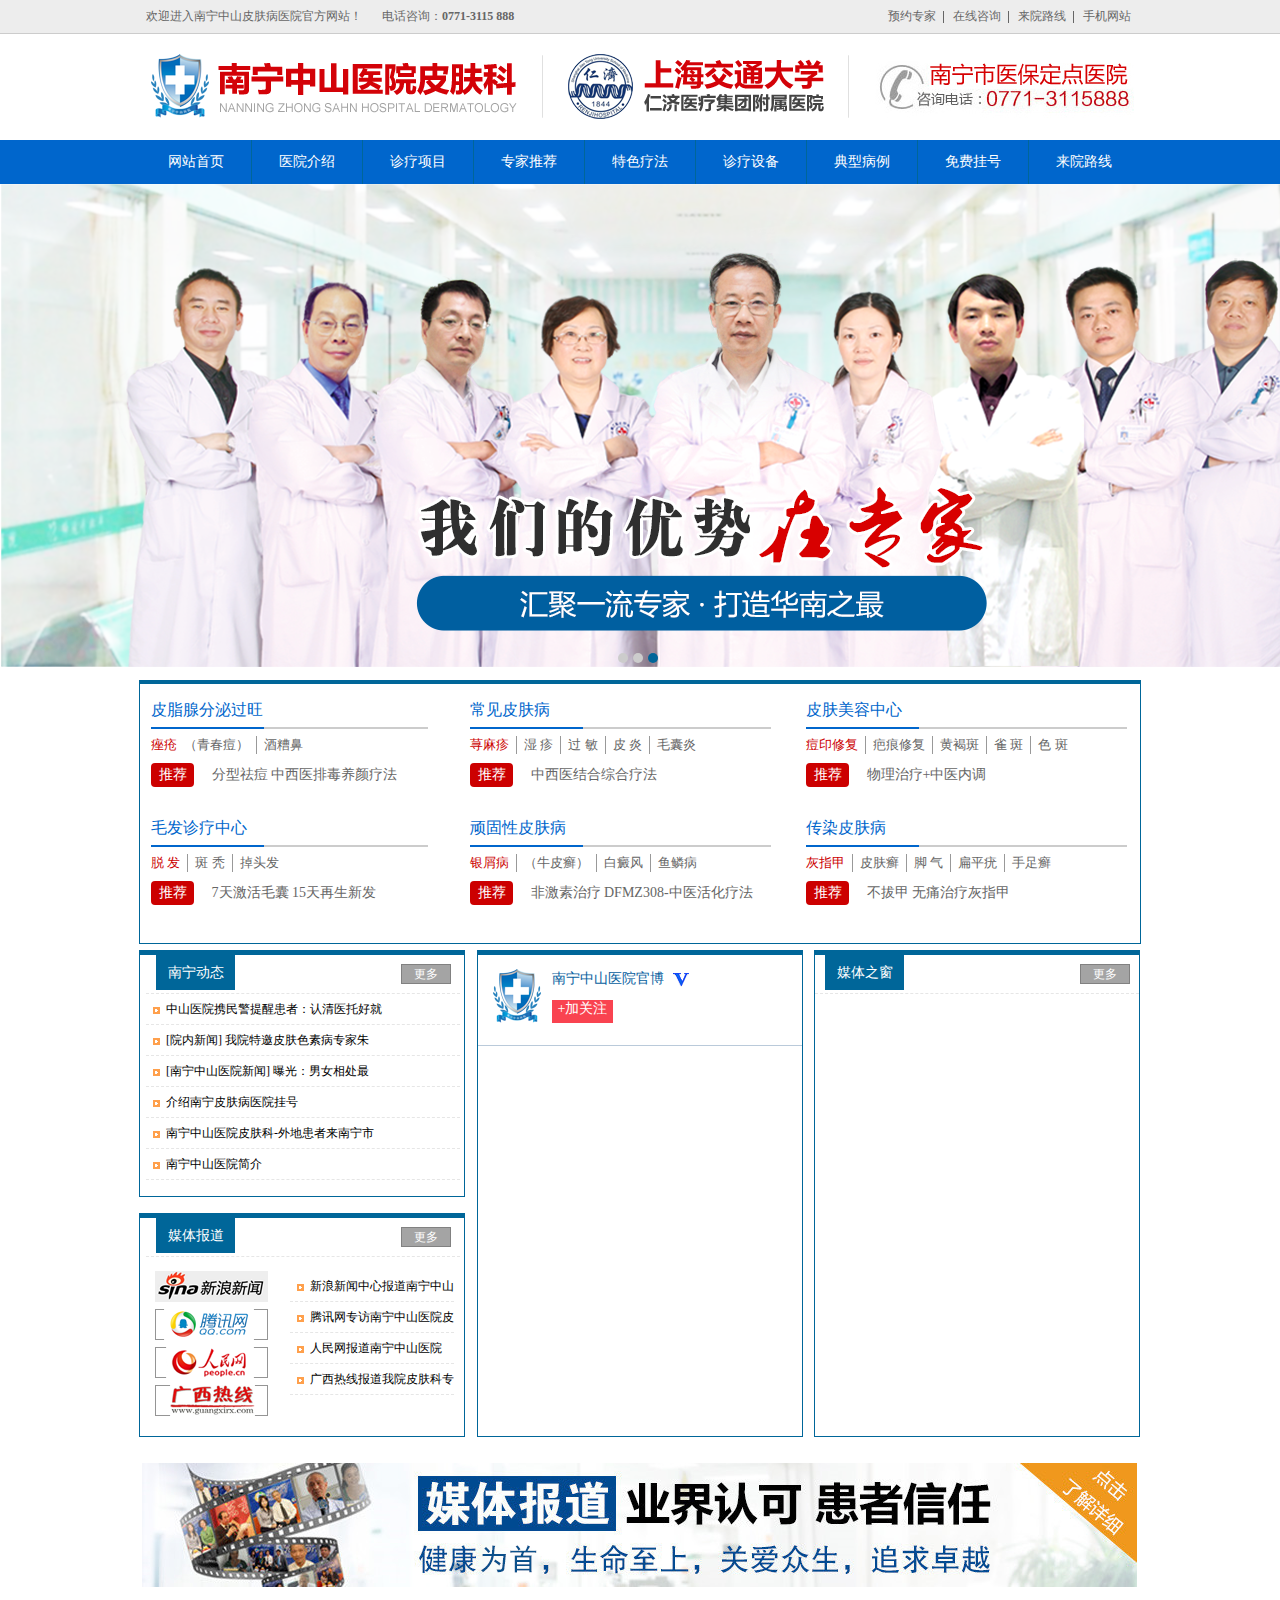
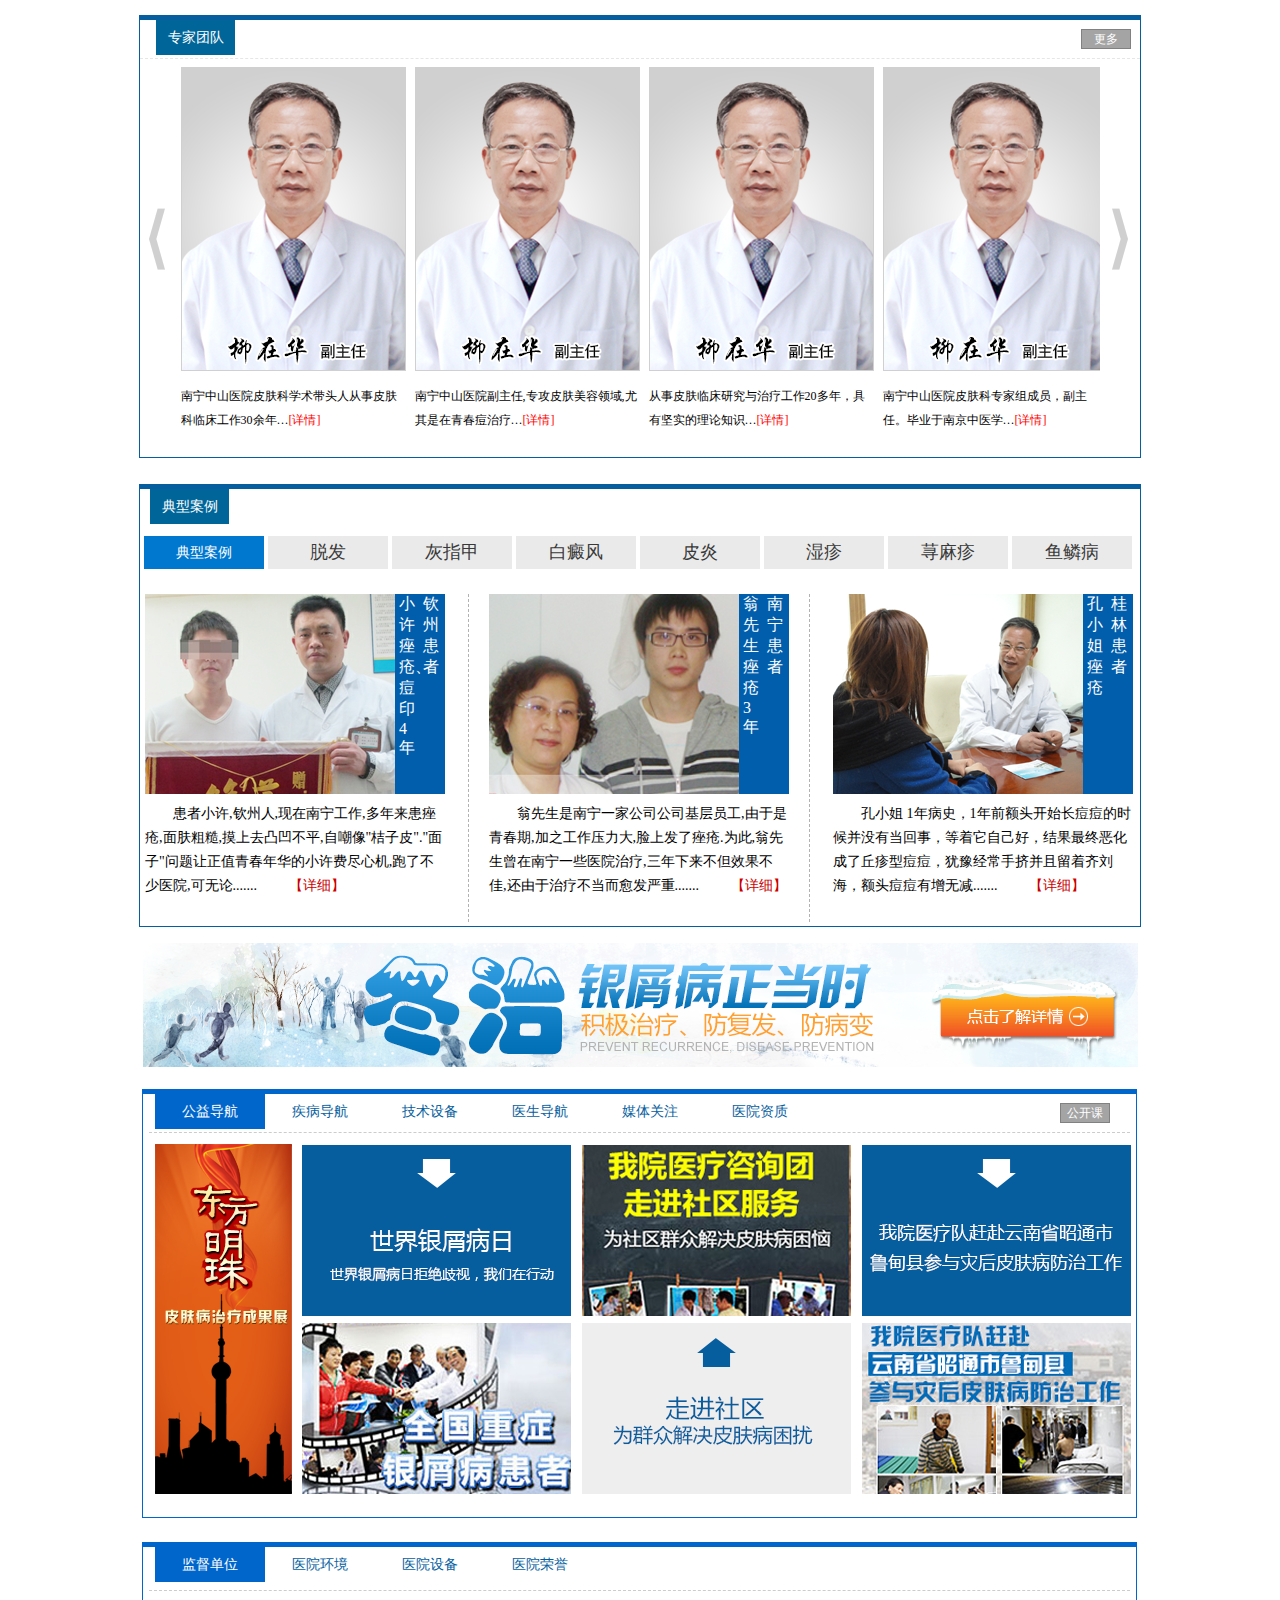
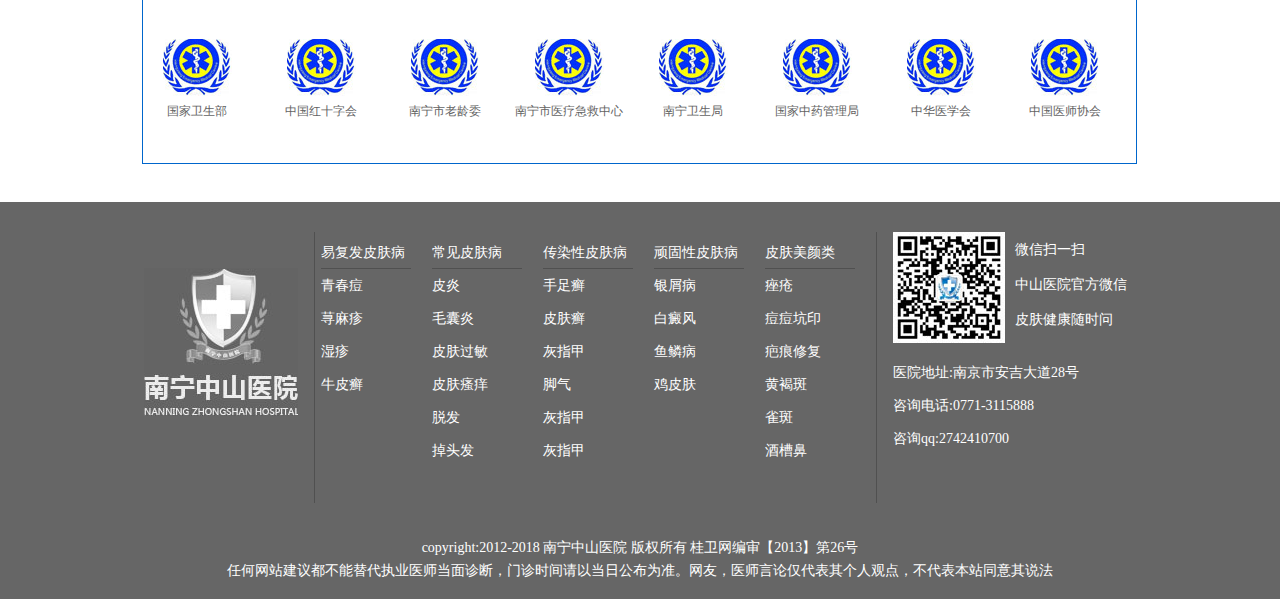
<file: naning/shanghainanning/index.html>
<!DOCTYPE html>
<html lang="en">
    <head>
        <meta charset="UTF-8">
        <title>南宁中山皮肤病医院</title>
        <link rel="stylesheet" href="../style/st.css">
        <link rel="stylesheet" href="../style/style1.css">
        <script src="../js/jquery-1.11.1.min.js"></script>
        <script src="../js/index.js"></script>
    </head>
    <body>
        <!--顶部-->
        <div class="headerBox">
            <div class="moWidth clearfix">
                <div class="Box-left fl">
                    <a href="#">欢迎进入南宁中山皮肤病医院官方网站！<span class="Telephone">电话咨询：</span><span class="Tp">0771-3115 888</span></a>
                </div>
                <div class="Box-right fr">
                    <ul class="clearfix">
                        <li><a href="#">预约专家</a><em></em></li>
                        <li><a href="#">在线咨询</a><em></em></li>
                        <li><a href="#">来院路线</a><em></em></li>
                        <li><a href="#">手机网站</a></li>
                    </ul>
                </div>
            </div>
        </div>
        <!--logo-->
        <div class="logo">
            <div class="moWidth">
                <a href="#"><img src="../images/logo.png" alt=""></a>
            </div>
        </div>
        <!--导航条-->
        <div class="nav">
            <div class="moWidth">
                <ul class="clearfix">
                    <li><a href="#">网站首页</a></li>
                    <li><a href="#">医院介绍</a></li>
                    <li><a href="#">诊疗项目</a></li>
                    <li><a href="#">专家推荐</a></li>
                    <li><a href="#">特色疗法</a></li>
                    <li><a href="#">诊疗设备</a></li>
                    <li><a href="#">典型病例</a></li>
                    <li><a href="#">免费挂号</a></li>
                    <li class="bn"><a href="#">来院路线</a></li>
                </ul>
            </div>
        </div>
        <!--大背景-->
        <div class="Big_bkg">
            <div class="hd">
                <ul>
                    <li class="on">
                        <a href="#"><img src="../images/bg_02.png" alt=""></a>
                    </li>
                    <li>
                        <a href="#"><img src="../images/bg3.jpg" alt=""></a>
                    </li>
                    <li>
                        <a href="#"><img src="../images/bg_02.png" alt=""></a>
                    </li>
                </ul>
            </div>
            <div class="bd">
                <ul class="clearfix">
                    <li></li>
                    <li></li>
                    <li class="on"></li>
                </ul>
            </div>
        </div>
        <!--项目-->
        <div class="moWidth mb">
            <div class="project">
                <ul class="clearfix">
                    <li>
                        <h2><i>皮脂腺分泌过旺</i></h2>
                        <ol class="PJ clearfix">
                            <li class="cl brn"><a href="#">痤疮</a></li>
                            <li class="qingchundou"><a href="#">（青春痘）</a><em></em></li>
                            <li class="brn"><a href="#">酒糟鼻</a></li>
                        </ol>
                        <div class="Recommend">
                            <a href="#" class="tuiJian">推荐</a>
                            <a href="#">分型祛痘 中西医排毒养颜疗法</a>
                        </div>
                    </li>
                    <li class="w301">
                        <h2><i>常见皮肤病</i></h2>
                        <ol class="PJ clearfix">
                            <li class="cl"><a href="">荨麻疹 </a></li>
                            <li><a href=""> 湿 疹 </a></li>
                            <li><a href=""> 过 敏 </a></li>
                            <li><a href=""> 皮 炎 </a></li>
                            <li class="brn"><a href=""> 毛囊炎 </a></li>
                        </ol>
                        <div class="Recommend">
                            <a href="#" class="tuiJian">推荐</a>
                            <a href="#">中西医结合综合疗法</a>
                        </div>
                    </li>
                    <li class="w321">
                        <h2><i>皮肤美容中心</i></h2>
                        <ol class="PJ clearfix">
                            <li class="cl"><a href="">痘印修复</a></li>
                            <li><a href="">疤痕修复</a></li>
                            <li><a href="">黄褐斑</a></li>
                            <li><a href="">雀 斑</a></li>
                            <li class="brn"><a href="">色 斑 </a></li>
                        </ol>
                        <div class="Recommend">
                            <a href="#" class="tuiJian">推荐</a>
                            <a href="#">物理治疗+中医内调</a>
                        </div>
                    </li>
                    <li>
                        <h2><i>毛发诊疗中心</i></h2>
                        <ol class="PJ clearfix">
                            <li class="cl"><a href=""> 脱 发 </a></li>
                            <li><a href=""> 斑 秃 </a></li>
                            <li class="brn"><a href=""> 掉头发 </a></li>
                        </ol>
                        <div class="Recommend">
                            <a href="#" class="tuiJian">推荐</a>
                            <a href="#">7天激活毛囊  15天再生新发</a>
                        </div>
                    </li>
                    <li class="w301">
                        <h2><i>顽固性皮肤病</i></h2>
                        <ol class="PJ clearfix">
                            <li class="cl"><a href="">银屑病</a></li>
                            <li><a href="">（牛皮癣） </a></li>
                            <li><a href="">白癜风</a></li>
                            <li class="brn"><a href="">鱼鳞病</a></li>
                        </ol>
                        <div class="Recommend">
                            <a href="#" class="tuiJian">推荐</a>
                            <a href="#">非激素治疗  DFMZ308-中医活化疗法</a>
                        </div>
                    </li>
                    <li class="w321">
                        <h2><i>传染皮肤病</i></h2>
                        <ol class="PJ clearfix">
                            <li class="cl"><a href="">灰指甲</a></li>
                            <li><a href="">皮肤癣</a></li>
                            <li><a href="">脚 气</a></li>
                            <li><a href="">扁平疣</a></li>
                            <li class="brn"><a href="">手足癣</a></li>
                        </ol>
                        <div class="Recommend">
                            <a href="#" class="tuiJian">推荐</a>
                            <a href="#">不拔甲 无痛治疗灰指甲</a>
                        </div>
                    </li>
                </ul>
            </div>
        </div>
        <!--内容-->
        <div class="moWidth clearfix mb26">
            <div class="More-left fl mr12">
                <div class="dynamic mb16">
                    <div class="dy clearfix">
                        <h2 class="al">南宁动态</h2>
                        <a href="#" class="Gengduo">更多</a>
                    </div>
                    <ul>
                        <li><i></i><a href="#">中山医院携民警提醒患者：认清医托好就</a></li>
                        <li><i></i><a href="#">[院内新闻] 我院特邀皮肤色素病专家朱</a></li>
                        <li><i></i><a href="#">[南宁中山医院新闻] 曝光：男女相处最</a></li>
                        <li><i></i><a href="#">介绍南宁皮肤病医院挂号</a></li>
                        <li><i></i><a href="#">南宁中山医院皮肤科-外地患者来南宁市</a></li>
                        <li><i></i><a href="#">南宁中山医院简介</a></li>
                    </ul>
                </div>
                <div class="report dynamic">
                    <div class="dy clearfix">
                        <h2 class="al">媒体报道</h2>
                        <a href="#" class="Gengduo">更多</a>
                    </div>
                    <div class="Report clearfix">
                        <div class="Report-left fl">
                            <ol>
                                <li><a href="#"><img src="../images/xlang_03.png" alt=""></a></li>
                                <li><a href="#"><img src="../images/tengxun_03.png" alt=""></a></li>
                                <li><a href="#"><img src="../images/net_03.png" alt=""></a></li>
                                <li><a href="#"><img src="../images/Hotline_03.png" alt=""></a></li>
                            </ol>
                        </div>
                        <div class="Report-right fl">
                            <ul>
                                <li><i></i><a href="#">新浪新闻中心报道南宁中山</a></li>
                                <li><i></i><a href="#">腾讯网专访南宁中山医院皮</a></li>
                                <li><i></i><a href="#">人民网报道南宁中山医院</a></li>
                                <li><i></i><a href="#">广西热线报道我院皮肤科专</a></li>
                            </ul>
                        </div>
                    </div>
                </div>
            </div>
            <div class="More fl mr11">
                <div class="Gbo clearfix">
                    <div class="Gbo-le">
                        <a href="#"><img src="../images/sign_03.png" alt=""></a>
                    </div>
                    <div class="Gbo-rg">
                        <h2>南宁中山医院官博</h2>
                        <a href="#">+加关注</a>
                        <i></i>
                    </div>
                </div>

            </div>
            <div class="More-right fl">
                <div class="More">
                    <div class="dy clearfix">
                        <h2 class="al">媒体之窗</h2>
                        <a href="#" class="Gengduo">更多</a>
                    </div>
                </div>
            </div>
        </div>
        <!--媒体报道-->
        <div class="moWidth mb28">
            <div class="media">
                <a href="#"><img src="../images/media_03.png" alt=""></a>
            </div>
        </div>
        <!--专家团队-->
        <div class="moWidth mb26">
            <div class="Expert-team">
                <div class="dy clearfix">
                    <h2 class="al al-Ex">专家团队</h2>
                    <a href="#" class="Gengduo">更多</a>
                </div>
                <div class="team">
                    <ul class="Expert-Td clearfix">
                        <li>
                            <a href="#"><img src="../images/liuzaihua_03.png" alt=""></a>
                            <p>南宁中山医院皮肤科学术带头人从事皮肤科临床工作30余年…<a href="#">[详情]</a></p>
                        </li>
                        <li>
                            <a href="#"><img src="../images/liuzaihua_03.png" alt=""></a>
                            <p>南宁中山医院副主任,专攻皮肤美容领域,尤其是在青春痘治疗…<a href="#">[详情]</a></p>
                        </li>
                        <li>
                            <a href="#"><img src="../images/liuzaihua_03.png" alt=""></a>
                            <p>从事皮肤临床研究与治疗工作20多年，具有坚实的理论知识…<a href="#">[详情]</a></p>
                        </li>
                        <li>
                            <a href="#"><img src="../images/liuzaihua_03.png" alt=""></a>
                            <p>南宁中山医院皮肤科专家组成员，副主任。毕业于南京中医学…<a href="#">[详情]</a></p>
                        </li>
                        <li>
                            <a href="#"><img src="../images/liuzaihua_03.png" alt=""></a>
                            <p>南宁中山医院皮肤科学术带头人从事皮肤科临床工作30余年…<a href="#">[详情]</a></p>
                        </li>
                        <li>
                            <a href="#"><img src="../images/liuzaihua_03.png" alt=""></a>
                            <p>南宁中山医院皮肤科学术带头人从事皮肤科临床工作30余年…<a href="#">[详情]</a></p>
                        </li>
                        <li>
                            <a href="#"><img src="../images/liuzaihua_03.png" alt=""></a>
                            <p>南宁中山医院皮肤科学术带头人从事皮肤科临床工作30余年…<a href="#">[详情]</a></p>
                        </li>
                        <li>
                            <a href="#"><img src="../images/liuzaihua_03.png" alt=""></a>
                            <p>南宁中山医院皮肤科学术带头人从事皮肤科临床工作30余年…<a href="#">[详情]</a></p>
                        </li>
                    </ul>
                </div>
                <a href="#" class="Click-left"></a>
                <a href="#" class="Click-right"></a>
            </div>
        </div>
        <!--典型案例-->
        <div class="moWidth mb16">
            <div class="classic-case">
                <div class="classic">
                    <h2 class="al">典型案例</h2>
                </div>
                <div class="hd">
                    <ul class="clearfix">
                        <li class="on"><a href="#">典型案例</a></li>
                        <li><a href="#">脱发</a></li>
                        <li><a href="#">灰指甲</a></li>
                        <li><a href="#">白癜风</a></li>
                        <li><a href="#">皮炎</a></li>
                        <li><a href="#">湿疹</a></li>
                        <li><a href="#">荨麻疹</a></li>
                        <li><a href="#">鱼鳞病</a></li>
                    </ul>
                </div>
                <div class="bd">
                    <ul class="on clearfix">
                        <li>
                            <div class="Patient">
                                <a href="#"><img src="../images/xiaoxu_03.png" alt=""></a>
                                <ul>
                                    <li>小许痤疮、痘印4年</li>
                                    <li>钦州患者</li>
                                </ul>
                                <p>患者小许,钦州人,现在南宁工作,多年来患痤疮,面肤粗糙,摸上去凸凹不平,自嘲像"桔子皮"."面子"问题让正值青春年华的小许费尽心机,跑了不少医院,可无论....... <a href="#">【详细】</a></p>
                            </div>
                        </li>
                        <li class="WXSheng">
                            <div class="Patient">
                                <a href="#"><img src="../images/wengxiansheng_03.png" alt=""></a>
                                <ul>
                                    <li>翁先生痤疮3年</li>
                                    <li>南宁患者</li>
                                </ul>
                                <p>翁先生是南宁一家公司公司基层员工,由于是青春期,加之工作压力大,脸上发了痤疮.为此,翁先生曾在南宁一些医院治疗,三年下来不但效果不佳,还由于治疗不当而愈发严重....... <a href="#">【详细】</a></p>
                            </div>
                            <i class="wx"></i>
                            <i class="ws"></i>
                        </li>
                        <li>
                            <div class="Patient">
                                <a href="#"><img src="../images/kongxiaojie.png" alt=""></a>
                                <ul>
                                    <li>孔小姐痤疮</li>
                                    <li>桂林患者</li>
                                </ul>
                                <p>孔小姐 1年病史，1年前额头开始长痘痘的时候并没有当回事，等着它自己好，结果最终恶化成了丘疹型痘痘，犹豫经常手挤并且留着齐刘海，额头痘痘有增无减....... <a href="#">【详细】</a></p>
                            </div>
                        </li>
                    </ul>
                    <ul class="clearfix">
                        <li>
                            <div class="Patient">
                                <a href="#"><img src="../images/xiaoxu_03.png" alt=""></a>
                                <ul>
                                    <li>小李痤疮、痘印4年</li>
                                    <li>钦州患者</li>
                                </ul>
                                <p>患者小许,钦州人,现在南宁工作,多年来患痤疮,面肤粗糙,摸上去凸凹不平,自嘲像"桔子皮"."面子"问题让正值青春年华的小许费尽心机,跑了不少医院,可无论....... <a href="#">【详细】</a></p>
                            </div>
                        </li>
                        <li class="WXSheng">
                            <div class="Patient">
                                <a href="#"><img src="../images/wengxiansheng_03.png" alt=""></a>
                                <ul>
                                    <li>翁先生痤疮3年</li>
                                    <li>南宁患者</li>
                                </ul>
                                <p>翁先生是南宁一家公司公司基层员工,由于是青春期,加之工作压力大,脸上发了痤疮.为此,翁先生曾在南宁一些医院治疗,三年下来不但效果不佳,还由于治疗不当而愈发严重....... <a href="#">【详细】</a></p>
                            </div>
                            <i class="wx"></i>
                            <i class="ws"></i>
                        </li>
                        <li>
                            <div class="Patient">
                                <a href="#"><img src="../images/kongxiaojie.png" alt=""></a>
                                <ul>
                                    <li>孔小姐痤疮</li>
                                    <li>桂林患者</li>
                                </ul>
                                <p>孔小姐 1年病史，1年前额头开始长痘痘的时候并没有当回事，等着它自己好，结果最终恶化成了丘疹型痘痘，犹豫经常手挤并且留着齐刘海，额头痘痘有增无减....... <a href="#">【详细】</a></p>
                            </div>
                        </li>
                    </ul>
                    <ul class="clearfix">
                        <li>
                            <div class="Patient">
                                <a href="#"><img src="../images/xiaoxu_03.png" alt=""></a>
                                <ul>
                                    <li>张先生痤疮、痘印4年</li>
                                    <li>钦州患者</li>
                                </ul>
                                <p>翁先生是南宁一家公司公司基层员工,由于是青春期,加之工作压力大,脸上发了痤疮.为此,翁先生曾在南宁一些医院治疗,三年下来不但效果不佳,还由于治疗不当而愈发严重....... <a href="#">【详细】</a></p>
                            </div>
                        </li>
                        <li class="WXSheng">
                            <div class="Patient">
                                <a href="#"><img src="../images/wengxiansheng_03.png" alt=""></a>
                                <ul>
                                    <li>翁先生痤疮3年</li>
                                    <li>南宁患者</li>
                                </ul>
                                <p>翁先生是南宁一家公司公司基层员工,由于是青春期,加之工作压力大,脸上发了痤疮.为此,翁先生曾在南宁一些医院治疗,三年下来不但效果不佳,还由于治疗不当而愈发严重....... <a href="#">【详细】</a></p>
                            </div>
                            <i class="wx"></i>
                            <i class="ws"></i>
                        </li>
                        <li>
                            <div class="Patient">
                                <a href="#"><img src="../images/kongxiaojie.png" alt=""></a>
                                <ul>
                                    <li>孔小姐痤疮</li>
                                    <li>桂林患者</li>
                                </ul>
                                <p>孔小姐 1年病史，1年前额头开始长痘痘的时候并没有当回事，等着它自己好，结果最终恶化成了丘疹型痘痘，犹豫经常手挤并且留着齐刘海，额头痘痘有增无减....... <a href="#">【详细】</a></p>
                            </div>
                        </li>
                    </ul>
                    <ul class="clearfix">
                        <li>
                            <div class="Patient">
                                <a href="#"><img src="../images/xiaoxu_03.png" alt=""></a>
                                <ul>
                                    <li>吴先生痤疮、痘印4年</li>
                                    <li>钦州患者</li>
                                </ul>
                                <p>患者小许,钦州人,现在南宁工作,多年来患痤疮,面肤粗糙,摸上去凸凹不平,自嘲像"桔子皮"."面子"问题让正值青春年华的小许费尽心机,跑了不少医院,可无论....... <a href="#">【详细】</a></p>
                            </div>
                        </li>
                        <li class="WXSheng">
                            <div class="Patient">
                                <a href="#"><img src="../images/wengxiansheng_03.png" alt=""></a>
                                <ul>
                                    <li>翁先生痤疮3年</li>
                                    <li>南宁患者</li>
                                </ul>
                                <p>翁先生是南宁一家公司公司基层员工,由于是青春期,加之工作压力大,脸上发了痤疮.为此,翁先生曾在南宁一些医院治疗,三年下来不但效果不佳,还由于治疗不当而愈发严重....... <a href="#">【详细】</a></p>
                            </div>
                            <i class="wx"></i>
                            <i class="ws"></i>
                        </li>
                        <li>
                            <div class="Patient">
                                <a href="#"><img src="../images/kongxiaojie.png" alt=""></a>
                                <ul>
                                    <li>孔小姐痤疮</li>
                                    <li>桂林患者</li>
                                </ul>
                                <p>孔小姐 1年病史，1年前额头开始长痘痘的时候并没有当回事，等着它自己好，结果最终恶化成了丘疹型痘痘，犹豫经常手挤并且留着齐刘海，额头痘痘有增无减....... <a href="#">【详细】</a></p>
                            </div>
                        </li>
                    </ul>
                    <ul class="clearfix">
                        <li>
                            <div class="Patient">
                                <a href="#"><img src="../images/xiaoxu_03.png" alt=""></a>
                                <ul>
                                    <li>孙先生痤疮、痘印4年</li>
                                    <li>钦州患者</li>
                                </ul>
                                <p>患者小许,钦州人,现在南宁工作,多年来患痤疮,面肤粗糙,摸上去凸凹不平,自嘲像"桔子皮"."面子"问题让正值青春年华的小许费尽心机,跑了不少医院,可无论....... <a href="#">【详细】</a></p>
                            </div>
                        </li>
                        <li class="WXSheng">
                            <div class="Patient">
                                <a href="#"><img src="../images/wengxiansheng_03.png" alt=""></a>
                                <ul>
                                    <li>翁先生痤疮3年</li>
                                    <li>南宁患者</li>
                                </ul>
                                <p>翁先生是南宁一家公司公司基层员工,由于是青春期,加之工作压力大,脸上发了痤疮.为此,翁先生曾在南宁一些医院治疗,三年下来不但效果不佳,还由于治疗不当而愈发严重....... <a href="#">【详细】</a></p>
                            </div>
                            <i class="wx"></i>
                            <i class="ws"></i>
                        </li>
                        <li>
                            <div class="Patient">
                                <a href="#"><img src="../images/kongxiaojie.png" alt=""></a>
                                <ul>
                                    <li>孔小姐痤疮</li>
                                    <li>桂林患者</li>
                                </ul>
                                <p>孔小姐 1年病史，1年前额头开始长痘痘的时候并没有当回事，等着它自己好，结果最终恶化成了丘疹型痘痘，犹豫经常手挤并且留着齐刘海，额头痘痘有增无减....... <a href="#">【详细】</a></p>
                            </div>
                        </li>
                    </ul>
                    <ul class="clearfix">
                        <li>
                            <div class="Patient">
                                <a href="#"><img src="../images/xiaoxu_03.png" alt=""></a>
                                <ul>
                                    <li>张先生痤疮、痘印4年</li>
                                    <li>钦州患者</li>
                                </ul>
                                <p>患者小许,钦州人,现在南宁工作,多年来患痤疮,面肤粗糙,摸上去凸凹不平,自嘲像"桔子皮"."面子"问题让正值青春年华的小许费尽心机,跑了不少医院,可无论....... <a href="#">【详细】</a></p>
                            </div>
                        </li>
                        <li class="WXSheng">
                            <div class="Patient">
                                <a href="#"><img src="../images/wengxiansheng_03.png" alt=""></a>
                                <ul>
                                    <li>翁先生痤疮3年</li>
                                    <li>南宁患者</li>
                                </ul>
                                <p>翁先生是南宁一家公司公司基层员工,由于是青春期,加之工作压力大,脸上发了痤疮.为此,翁先生曾在南宁一些医院治疗,三年下来不但效果不佳,还由于治疗不当而愈发严重....... <a href="#">【详细】</a></p>
                            </div>
                            <i class="wx"></i>
                            <i class="ws"></i>
                        </li>
                        <li>
                            <div class="Patient">
                                <a href="#"><img src="../images/kongxiaojie.png" alt=""></a>
                                <ul>
                                    <li>孔小姐痤疮</li>
                                    <li>桂林患者</li>
                                </ul>
                                <p>孔小姐 1年病史，1年前额头开始长痘痘的时候并没有当回事，等着它自己好，结果最终恶化成了丘疹型痘痘，犹豫经常手挤并且留着齐刘海，额头痘痘有增无减....... <a href="#">【详细】</a></p>
                            </div>
                        </li>
                    </ul>
                    <ul class="clearfix">
                        <li>
                            <div class="Patient">
                                <a href="#"><img src="../images/xiaoxu_03.png" alt=""></a>
                                <ul>
                                    <li>郑先生痤疮、痘印4年</li>
                                    <li>钦州患者</li>
                                </ul>
                                <p>患者小许,钦州人,现在南宁工作,多年来患痤疮,面肤粗糙,摸上去凸凹不平,自嘲像"桔子皮"."面子"问题让正值青春年华的小许费尽心机,跑了不少医院,可无论....... <a href="#">【详细】</a></p>
                            </div>
                        </li>
                        <li class="WXSheng">
                            <div class="Patient">
                                <a href="#"><img src="../images/wengxiansheng_03.png" alt=""></a>
                                <ul>
                                    <li>翁先生痤疮3年</li>
                                    <li>南宁患者</li>
                                </ul>
                                <p>翁先生是南宁一家公司公司基层员工,由于是青春期,加之工作压力大,脸上发了痤疮.为此,翁先生曾在南宁一些医院治疗,三年下来不但效果不佳,还由于治疗不当而愈发严重....... <a href="#">【详细】</a></p>
                            </div>
                            <i class="wx"></i>
                            <i class="ws"></i>
                        </li>
                        <li>
                            <div class="Patient">
                                <a href="#"><img src="../images/kongxiaojie.png" alt=""></a>
                                <ul>
                                    <li>孔小姐痤疮</li>
                                    <li>桂林患者</li>
                                </ul>
                                <p>孔小姐 1年病史，1年前额头开始长痘痘的时候并没有当回事，等着它自己好，结果最终恶化成了丘疹型痘痘，犹豫经常手挤并且留着齐刘海，额头痘痘有增无减....... <a href="#">【详细】</a></p>
                            </div>
                        </li>
                    </ul>
                    <ul class="clearfix">
                        <li>
                            <div class="Patient">
                                <a href="#"><img src="../images/xiaoxu_03.png" alt=""></a>
                                <ul>
                                    <li>赵先生痤疮、痘印4年</li>
                                    <li>钦州患者</li>
                                </ul>
                                <p>患者小许,钦州人,现在南宁工作,多年来患痤疮,面肤粗糙,摸上去凸凹不平,自嘲像"桔子皮"."面子"问题让正值青春年华的小许费尽心机,跑了不少医院,可无论....... <a href="#">【详细】</a></p>
                            </div>
                        </li>
                        <li class="WXSheng">
                            <div class="Patient">
                                <a href="#"><img src="../images/wengxiansheng_03.png" alt=""></a>
                                <ul>
                                    <li>翁先生痤疮3年</li>
                                    <li>南宁患者</li>
                                </ul>
                                <p>翁先生是南宁一家公司公司基层员工,由于是青春期,加之工作压力大,脸上发了痤疮.为此,翁先生曾在南宁一些医院治疗,三年下来不但效果不佳,还由于治疗不当而愈发严重....... <a href="#">【详细】</a></p>
                            </div>
                            <i class="wx"></i>
                            <i class="ws"></i>
                        </li>
                        <li>
                            <div class="Patient">
                                <a href="#"><img src="../images/kongxiaojie.png" alt=""></a>
                                <ul>
                                    <li>孔小姐痤疮</li>
                                    <li>桂林患者</li>
                                </ul>
                                <p>孔小姐 1年病史，1年前额头开始长痘痘的时候并没有当回事，等着它自己好，结果最终恶化成了丘疹型痘痘，犹豫经常手挤并且留着齐刘海，额头痘痘有增无减....... <a href="#">【详细】</a></p>
                            </div>
                        </li>
                    </ul>
                </div>
            </div>
        </div>
        <!--东治-->
        <div class="Psoriasis">
            <a href="#"><img src="../images/Psoriasis_03.png" alt=""></a>
        </div>
        <!--公益导航-->
        <div class="moWidth mb24">
            <div class="GongYI GongYI1">
                <div class="hd">
                    <ul class="GY clearfix">
                        <li class="on"><a >公益导航</a></li>
                        <li><a >疾病导航</a></li>
                        <li><a >技术设备</a></li>
                        <li><a >医生导航</a></li>
                        <li><a >媒体关注</a></li>
                        <li><a >医院资质</a></li>
                    </ul>
                    <a href="#" class="Gengduo">公开课</a>
                </div>
                <div class="bd">
                    <div class="boDy on">
                        <div class="clearfix">
                            <div class="boDy-left fl">
                                <a href="#"><img src="../images/Gyidaohang_03.png" alt=""></a>
                            </div>
                            <div class="boDy-right fl">
                                <ul class="clearfix">
                                    <li><a href="#">
                                        <img src="../images/Gyidaohang_06.png" alt="">
                                    </a></li>
                                    <li><a href="#">
                                        <img src="../images/Gyidaohang_08.png" alt="">
                                    </a></li>
                                    <li class="mr0"><a href="#">
                                        <img src="../images/Gyidaohang_10.png" alt="">
                                    </a></li>
                                    <li><a href="#">
                                        <img src="../images/Gyidaohang_15.png" alt="">
                                    </a></li>
                                    <li><a href="#">
                                        <img src="../images/Gyidaohang_16.png" alt="">
                                    </a></li>
                                    <li class="mr0"><a href="#">
                                        <img src="../images/Gyidaohang_17.png" alt="">
                                    </a></li>
                                </ul>
                            </div>
                        </div>
                    </div>
                    <div class="boDy">
                        <div class="disease">
                            <div class="glands">
                                <h2>皮脂腺分泌过旺</h2>
                                <ul class="clearfix">
                                    <li><a href="#">痤疮</a></li>
                                    <li><a href="#">（青春痘） </a></li>
                                    <li><a href="#">酒糟鼻</a></li>
                                </ul>
                            </div>
                            <div class="glands">
                                <h2>常见皮肤病</h2>
                                <ul class="clearfix">
                                    <li><a href="#">麻疹</a></li>
                                    <li><a href="#">湿 疹 </a></li>
                                    <li><a href="#">过 敏</a></li>
                                    <li><a href="#">皮 炎</a></li>
                                    <li><a href="#">毛囊炎</a></li>
                                </ul>
                            </div>
                            <div class="glands">
                                <h2>皮肤美容中心</h2>
                                <ul class="clearfix">
                                    <li><a href="#">痘印修复</a></li>
                                    <li><a href="#">疤痕修复</a></li>
                                    <li><a href="#">黄褐斑</a></li>
                                    <li><a href="#">雀 斑</a></li>
                                    <li><a href="#">色 斑</a></li>
                                </ul>
                            </div>
                            <div class="glands">
                                <h2>毛发诊疗中心</h2>
                                <ul class="clearfix">
                                    <li><a href="#">脱 发  </a></li>
                                    <li><a href="#">斑 秃</a></li>
                                    <li><a href="#">掉头发</a></li>
                                </ul>
                            </div>
                            <div class="glands">
                                <h2>顽固性皮肤病</h2>
                                <ul class="clearfix">
                                    <li><a href="#">银屑病</a></li>
                                    <li><a href="#">（牛皮癣）</a></li>
                                    <li><a href="#">白癜风</a></li>
                                    <li><a href="#">鱼鳞病</a></li>
                                </ul>
                            </div>
                            <div class="glands">
                                <h2>传染皮肤病</h2>
                                <ul class="clearfix">
                                    <li><a href="#">灰指甲</a></li>
                                    <li><a href="#">皮肤癣</a></li>
                                    <li><a href="#">脚 气</a></li>
                                    <li><a href="#">扁平疣</a></li>
                                    <li><a href="#">手足癣</a></li>
                                </ul>
                            </div>
                        </div>
                    </div>
                    <div class="boDy">
                        <div class="disease">
                            <div class="glands">
                                <h2>皮肤病技术设备</h2>
                                <ul class="clearfix">
                                    <li><a href="#">311寨铺UVB皮肤病治疗仪</a><i></i></li>
                                    <li><a href="#">308准分子激光</a><i></i></li>
                                    <li><a href="#">过敏原检测仪</a><i></i></li>
                                    <li><a href="#">311寨铺UVB皮肤病治疗仪</a><i></i></li>
                                    <li><a href="#">308准分子激光</a><i></i></li>
                                    <li><a href="#">过敏原检测仪</a><i></i></li>
                                    <li><a href="#">311寨铺UVB皮肤病治疗仪</a><i></i></li>
                                    <li><a href="#">308准分子激光</a></li>
                                </ul>
                            </div>
                            <div class="glands">
                                <h2>毛发技术设备</h2>
                                <ul class="clearfix">
                                    <li><a href="#">毛发显微检测仪</a><i></i></li>
                                    <li><a href="#">毛发显微检测仪</a><i></i></li>
                                    <li><a href="#">毛发显微检测仪</a><i></i></li>
                                    <li><a href="#">毛发显微检测仪</a><i></i></li>
                                    <li><a href="#">毛发显微检测仪</a><i></i></li>
                                    <li><a href="#">毛发显微检测仪</a></li>
                                </ul>
                            </div>
                            <div class="glands">
                                <h2>皮肤美容技术设备</h2>
                                <ul class="clearfix">
                                    <li><a href="#">激光脱毛机</a><i></i></li>
                                    <li><a href="#">人脸检测系统</a><i></i></li>
                                    <li><a href="#">微晶磨皮术</a><i></i></li>
                                    <li><a href="#">动力蓝光</a><i></i></li>
                                    <li><a href="#">JH-100型氦氖激光治疗仪</a><i></i></li>
                                    <li><a href="#">QK全科治疗仪</a><i></i></li>
                                    <li><a href="#">点阵激光</a><i></i></li>
                                    <li><a href="#">电波拉皮</a><i></i></li>
                                    <li><a href="#">无针美塑治疗仪</a><i></i></li>
                                    <li><a href="#">595脉冲染料治疗仪</a><i></i></li>
                                    <li><a href="#">激光脱毛机</a><i></i></li>
                                    <li><a href="#">人脸检测系统</a><i></i></li>
                                    <li><a href="#">微晶磨皮术</a><i></i></li>
                                    <li><a href="#">动力蓝光</a><i></i></li>
                                    <li><a href="#">JH-100型氦氖激光治疗仪</a></li>
                                </ul>
                            </div>
                            <div class="glands">
                                <h2>皮肤性病技术设备</h2>
                                <ul class="clearfix">
                                    <li><a href="#">ALA-PDT艾拉光动力治疗仪</a><i></i></li>
                                    <li><a href="#">ALA-PDT艾拉光动力治疗仪</a><i></i></li>
                                    <li><a href="#">ALA-PDT艾拉光动力治疗仪</a></li>
                                </ul>
                            </div>
                            <div class="glands">
                                <h2>灰指甲技术设备</h2>
                                <ul class="clearfix">
                                    <li><a href="#">软化渗透疗法</a><i></i></li>
                                    <li><a href="#">CoolTouch点阵激光</a></li>
                                </ul>
                            </div>
                        </div>
                    </div>
                    <div class="boDy">
                        <div class="DoctorNav clearfix">
                            <dl>
                                <dt><a href="#">
                                    <img src="../images/Doctor_03.png" alt="">
                                </a></dt>
                                <dd><a href="#">柳在华 副主任</a></dd>
                            </dl>
                            <dl>
                                <dt><a href="#">
                                    <img src="../images/Doctor_03.png" alt="">
                                </a></dt>
                                <dd><a href="#">吴玉琴 副主任</a></dd>
                            </dl>
                            <dl>
                                <dt><a href="#">
                                    <img src="../images/Doctor_03.png" alt="">
                                </a></dt>
                                <dd><a href="#">胡其林 副主任</a></dd>
                            </dl>
                            <dl>
                                <dt><a href="#">
                                    <img src="../images/Doctor_03.png" alt="">
                                </a></dt>
                                <dd><a href="#"></a>章万华 副主任</dd>
                            </dl>
                            <dl>
                                <dt><a href="#">
                                    <img src="../images/Doctor_03.png" alt="">
                                </a></dt>
                                <dd><a href="#"></a>夏　风 副主任</dd>
                            </dl>
                            <dl>
                                <dt><a href="#">
                                    <img src="../images/Doctor_03.png" alt="">
                                </a></dt>
                                <dd><a href="#"></a>胡鸿泰 副主任</dd>
                            </dl>
                            <dl>
                                <dt><a href="#">
                                    <img src="../images/Doctor_03.png" alt="">
                                </a></dt>
                                <dd><a href="#"></a>叶华成 副主任</dd>
                            </dl>
                            <dl>
                                <dt><a href="#">
                                    <img src="../images/Doctor_03.png" alt="">
                                </a></dt>
                                <dd><a href="#"></a>李衡华 副主任</dd>
                            </dl>
                        </div>
                    </div>
                    <div class="boDy">
                        <div class="Media-attention">
                            <ul class="clearfix">
                                <li><a href="#"><img src="../images/Media.png" alt=""></a></li>
                                <li><a href="#"><img src="../images/Media.png" alt=""></a></li>
                                <li><a href="#"><img src="../images/Media.png" alt=""></a></li>
                                <li><a href="#"><img src="../images/Media.png" alt=""></a></li>
                                <li><a href="#"><img src="../images/Media.png" alt=""></a></li>
                                <li><a href="#"><img src="../images/Media.png" alt=""></a></li>
                                <li><a href="#"><img src="../images/Media.png" alt=""></a></li>
                                <li><a href="#"><img src="../images/Media.png" alt=""></a></li>
                                <li><a href="#"><img src="../images/Media.png" alt=""></a></li>
                                <li><a href="#"><img src="../images/Media.png" alt=""></a></li>
                                <li><a href="#"><img src="../images/Media.png" alt=""></a></li>
                                <li><a href="#"><img src="../images/Media.png" alt=""></a></li>
                                <li><a href="#"><img src="../images/Media.png" alt=""></a></li>
                                <li><a href="#"><img src="../images/Media.png" alt=""></a></li>
                                <li><a href="#"><img src="../images/Media.png" alt=""></a></li>
                                <li><a href="#"><img src="../images/Media.png" alt=""></a></li>
                                <li><a href="#"><img src="../images/Media.png" alt=""></a></li>
                                <li><a href="#"><img src="../images/Media.png" alt=""></a></li>
                                <li><a href="#"><img src="../images/Media.png" alt=""></a></li>
                                <li><a href="#"><img src="../images/Media.png" alt=""></a></li>
                                <li><a href="#"><img src="../images/Media.png" alt=""></a></li>
                                <li><a href="#"><img src="../images/Media.png" alt=""></a></li>
                                <li><a href="#"><img src="../images/Media.png" alt=""></a></li>
                                <li><a href="#"><img src="../images/Media.png" alt=""></a></li>
                                <li><a href="#"><img src="../images/Media.png" alt=""></a></li>
                                <li><a href="#"><img src="../images/Media.png" alt=""></a></li>
                                <li><a href="#"><img src="../images/Media.png" alt=""></a></li>
                                <li><a href="#"><img src="../images/Media.png" alt=""></a></li>
                                <li><a href="#"><img src="../images/Media.png" alt=""></a></li>
                                <li><a href="#"><img src="../images/Media.png" alt=""></a></li>
                                <li><a href="#"><img src="../images/Media.png" alt=""></a></li>
                                <li><a href="#"><img src="../images/Media.png" alt=""></a></li>
                                <li><a href="#"><img src="../images/Media.png" alt=""></a></li>
                                <li><a href="#"><img src="../images/Media.png" alt=""></a></li>
                                <li><a href="#"><img src="../images/Media.png" alt=""></a></li>
                            </ul>
                        </div>
                    </div>
                    <div class="boDy">
                        <div class="qualification">
                            <ul class="clearfix">
                                <li><a href="#"><img src="../images/quali_03.png" alt=""></a></li>
                                <li class="m"><a href="#"><img src="../images/quali_05.png" alt=""></a></li>
                                <li><a href="#"><img src="../images/quali_07.png" alt=""></a></li>
                            </ul>
                        </div>
                    </div>
                </div>
            </div>
        </div>
        <!--监管单位-->
        <div class="moWidth mb38">
            <div class="GongYI Unit ">
                <div class="hd">
                    <ul class="GY danWei clearfix">
                        <li class="on">监督单位</li>
                        <li>医院环境</li>
                        <li>医院设备</li>
                        <li>医院荣誉</li>
                    </ul>
                </div>
                <div class="bd">
                    <div class="jDu CompanY on clearfix">
                        <dl>
                            <dt><a href="#"><img src="../images/CompanY_03.png" alt=""></a></dt>
                            <dd><a href="#">国家卫生部</a></dd>
                        </dl>
                        <dl>
                            <dt><a href="#"><img src="../images/CompanY_03.png" alt=""></a></dt>
                            <dd><a href="#">中国红十字会</a></dd>
                        </dl>
                        <dl>
                            <dt><a href="#"><img src="../images/CompanY_03.png" alt=""></a></dt>
                            <dd><a href="#">南宁市老龄委</a></dd>
                        </dl>
                        <dl>
                            <dt><a href="#"><img src="../images/CompanY_03.png" alt=""></a></dt>
                            <dd><a href="#">南宁市医疗急救中心</a></dd>
                        </dl>
                        <dl>
                            <dt><a href="#"><img src="../images/CompanY_03.png" alt=""></a></dt>
                            <dd><a href="#">南宁卫生局</a></dd>
                        </dl>
                        <dl>
                            <dt><a href="#"><img src="../images/CompanY_03.png" alt=""></a></dt>
                            <dd><a href="#">国家中药管理局</a></dd>
                        </dl>
                        <dl>
                            <dt><a href="#"><img src="../images/CompanY_03.png" alt=""></a></dt>
                            <dd><a href="#">中华医学会</a></dd>
                        </dl>
                        <dl>
                            <dt><a href="#"><img src="../images/CompanY_03.png" alt=""></a></dt>
                            <dd><a href="#">中国医师协会</a></dd>
                        </dl>
                    </div>
                    <div class="jDu Envtal">
                        <ul class="clearfix">
                            <li><a href="#"><img src="../images/huangjing_03.png" alt=""></a></li>
                            <li><a href="#"><img src="../images/huangjing_05.png" alt=""></a></li>
                            <li><a href="#"><img src="../images/huangjing_07.png" alt=""></a></li>
                            <li><a href="#"><img src="../images/huangjing_09.png" alt=""></a></li>
                            <li><a href="#"><img src="../images/huangjing_03.png" alt=""></a></li>
                            <li><a href="#"><img src="../images/huangjing_05.png" alt=""></a></li>
                        </ul>
                    </div>
                    <div class="jDu equipment">
                        <ul class="clearfix">
                            <li class="eq"><a href="#">
                                <img src="../images/equipment_03.png" alt="">
                            </a></li>
                            <li><a href="#">
                                <img src="../images/equipment_05.png" alt="">
                            </a></li>
                            <li><a href="#">
                                <img src="../images/equipment_07.png" alt="">
                            </a></li>
                            <li><a href="#">
                                <img src="../images/equipment_09.png" alt="">
                            </a></li>
                            <li><a href="#">
                                <img src="../images/equipment_11.png" alt="">
                            </a></li>
                            <li><a href="#">
                                <img src="../images/equipment_13.png" alt="">
                            </a></li>
                        </ul>
                    </div>
                    <div class="jDu Honor">
                        <ul class="clearfix">
                            <li><a href="#"><img src="../images/Honor_03.png" alt=""></a></li>
                            <li><a href="#"><img src="../images/Honor_05.png" alt=""></a></li>
                            <li><a href="#"><img src="../images/Honor_07.png" alt=""></a></li>
                            <li><a href="#"><img src="../images/Honor_09.png" alt=""></a></li>
                            <li><a href="#"><img src="../images/Honor_11.png" alt=""></a></li>
                            <li><a href="#"><img src="../images/Honor_13.png" alt=""></a></li>
                        </ul>
                    </div>
                </div>
            </div>
        </div>
        <!--底部-->
        <div class="footer">
            <div class="moWidth">
                <div class="footer-top clearfix">
                    <div class="FR fl">
                        <a href="#"><img src="../images/fr_06.png" alt=""></a>
                    </div>
                    <div class="FB fl">
                        <dl>
                            <dt><a href="#">易复发皮肤病</a></dt>
                            <dd><a href="#">青春痘</a></dd>
                            <dd><a href="#">荨麻疹</a></dd>
                            <dd><a href="#">湿疹</a></dd>
                            <dd><a href="#">牛皮癣</a></dd>
                        </dl>
                        <dl>
                            <dt><a href="#">常见皮肤病</a></dt>
                            <dd><a href="#">皮炎</a></dd>
                            <dd><a href="#">毛囊炎</a></dd>
                            <dd><a href="#">皮肤过敏</a></dd>
                            <dd><a href="#">皮肤瘙痒</a></dd>
                            <dd><a href="#">脱发</a></dd>
                            <dd><a href="#">掉头发</a></dd>
                        </dl>
                        <dl>
                            <dt><a href="#">传染性皮肤病</a></dt>
                            <dd><a href="#">手足癣</a></dd>
                            <dd><a href="#">皮肤癣</a></dd>
                            <dd><a href="#">灰指甲</a></dd>
                            <dd><a href="#">脚气</a></dd>
                            <dd><a href="#">灰指甲</a></dd>
                            <dd><a href="#">灰指甲</a></dd>
                        </dl>
                        <dl>
                            <dt><a href="#">顽固性皮肤病</a></dt>
                            <dd><a href="#">银屑病</a></dd>
                            <dd><a href="#">白癜风</a></dd>
                            <dd><a href="#">鱼鳞病</a></dd>
                            <dd><a href="#">鸡皮肤</a></dd>
                        </dl>
                        <dl>
                            <dt><a href="#">皮肤美颜类</a></dt>
                            <dd><a href="#">痤疮</a></dd>
                            <dd><a href="#">痘痘坑印</a></dd>
                            <dd><a href="#">疤痕修复</a></dd>
                            <dd><a href="#">黄褐斑</a></dd>
                            <dd><a href="#">雀斑</a></dd>
                            <dd><a href="#">酒槽鼻</a></dd>
                        </dl>
                    </div>
                    <div class="FM fl">
                        <div class="clearfix">
                            <a href="#" class="SyS"></a>
                            <ul>
                                <li><a href="#">微信扫一扫</a></li>
                                <li><a href="#">中山医院官方微信</a></li>
                                <li><a href="#">皮肤健康随时问</a></li>
                            </ul>
                        </div>
                        <div class="address">
                            <a href="#">医院地址:南京市安吉大道28号</a>
                            <a href="#">咨询电话:0771-3115888</a>
                            <a href="#">咨询qq:2742410700</a>
                        </div>
                    </div>
                </div>
                <div class="footer-bt">
                    <p>copyright:2012-2018 南宁中山医院 版权所有 桂卫网编审【2013】第26号</p>
                    <p>任何网站建议都不能替代执业医师当面诊断，门诊时间请以当日公布为准。网友，医师言论仅代表其个人观点，不代表本站同意其说法</p>
                </div>
            </div>
        </div>
    </body>
</html>
</file>
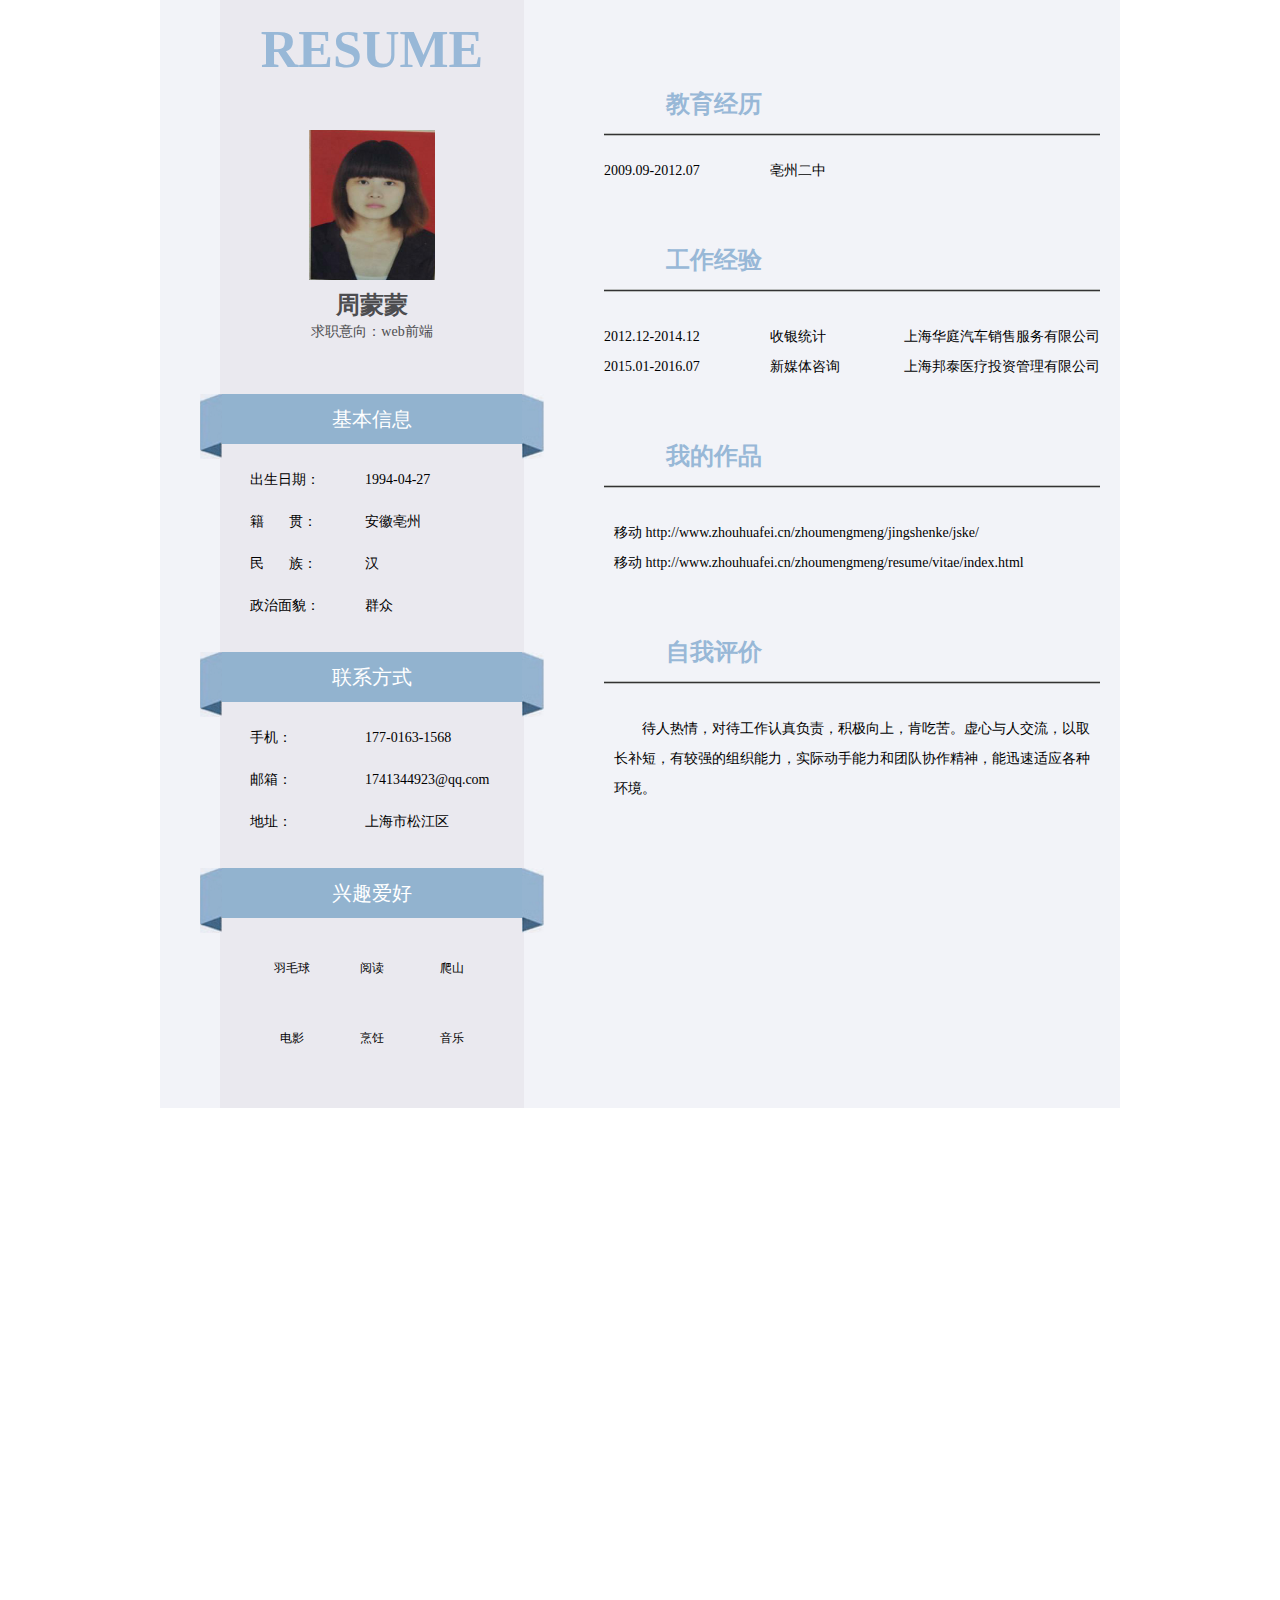
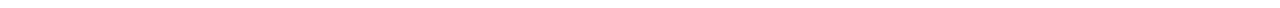
<file: resume/vitae/index.html>
<!DOCTYPE html>
<html lang="en">
    <head>
        <meta charset="UTF-8">
        <title>个人简历</title>
        <link rel="stylesheet" href="//at.alicdn.com/t/font_p85dagww58hyqfr.css">
        <link rel="stylesheet" href="../style/reset.css">
        <link rel="stylesheet" href="../style/index.css">
    </head>
    <body>
        <div class="header clearfix">
            <div class="headerLeft fl">
                <div class="resume">RESUME</div>
                <div class="picture">
                    <a href="#"><img src="../images/img1.png" alt=""></a>
                    <h2>周蒙蒙</h2>
                    <p>求职意向：web前端</p>
                </div>
                <div class="basic">
                    <div class="basicTop">
                        <div class="bT">基本信息</div>
                        <div class="information">
                            <p><em>出生日期：</em><span>1994-04-27</span></p>
                            <p><em>籍&#160&#160&#160&#160&#160&#160&#160贯：</em><span>安徽亳州</span></p>
                            <p><em>民&#160&#160&#160&#160&#160&#160&#160族：</em><span>汉</span></p>
                            <p><em>政治面貌：</em><span>群众</span></p>
                        </div>
                    </div>
                    <div class="basicTop">
                        <div class="bT">联系方式</div>
                        <div class="information">
                            <p><em>手机：</em><span>177-0163-1568</span></p>
                            <p><em>邮箱：</em><span>1741344923@qq.com</span></p>
                            <p><em>地址：</em><span>上海市松江区</span></p>
                        </div>
                    </div>
                    <div class="basicTop">
                        <div class="bT">兴趣爱好</div>
                        <div class="hobby clearfix">
                            <a href="#"><em class="iconfont icon-ymq_ch"></em><span>羽毛球</span></a>
                            <a href="#"><em class="iconfont icon-yuedu"></em><span>阅读</span></a>
                            <a href="#"><em class="iconfont icon-pashan"></em><span>爬山</span></a>
                            <a href="#"><em class="iconfont icon-dianying"></em><span>电影</span></a>
                            <a href="#"><em class="iconfont icon-pengren"></em><span>烹饪</span></a>
                            <a href="#"><em class="iconfont icon-iconfontbiaozhunmoban01"></em><span>音乐</span></a>
                        </div>
                    </div>
                </div>
            </div>
            <div class="headerRight fl">
                <div class="right_tr mb20">
                    <div class="through"><em class="iconfont icon-jiaoyujingli2"></em><span>教育经历</span><i></i></div>
                    <div class="education">
                        <p>
                            <span>2009.09-2012.07</span><em>亳州二中</em>
                        </p>
                    </div>
                </div>
                <div class="right_tr mb20">
                    <div class="through"><em class="iconfont icon-gongzuo"></em><span>工作经验</span><i></i></div>
                    <div class="work">
                        <div class="wk clearfix">
                            <h2><em>2012.12-2014.12</em><span>收银统计</span></h2>
                            <p>上海华庭汽车销售服务有限公司</p>
                        </div>
                        <div class="wk clearfix">
                            <h2><em>2015.01-2016.07</em><span>新媒体咨询</span></h2>
                            <p>上海邦泰医疗投资管理有限公司</p>
                        </div>
                    </div>
                </div>
                <div class="right_tr mb20">
                    <div class="through"><em class="iconfont icon-zuopin"></em><span>我的作品</span><i></i></div>
                    <ul class="personal">
                        <li><a href="http://www.zhouhuafei.cn/zhoumengmeng/jingshenke/jske/">移动 http://www.zhouhuafei.cn/zhoumengmeng/jingshenke/jske/</a></li>
                        <li><a href="www.zhouhuafei.cn/zhoumengmeng/resume/vitae/">移动 http://www.zhouhuafei.cn/zhoumengmeng/resume/vitae/index.html</a></li>
                        <li></li>
                        <li></li>
                        <li></li>
                    </ul>
                </div>
                <div class="right_tr">
                    <div class="through"><em class="iconfont icon-pingjia"></em><span>自我评价</span><i></i></div>
                    <div class="evaluate">
                        <p>待人热情，对待工作认真负责，积极向上，肯吃苦。虚心与人交流，以取长补短，有较强的组织能力，实际动手能力和团队协作精神，能迅速适应各种环境。</p>
                    </div>
                </div>
            </div>
        </div>
    </body>
</html>
</file>
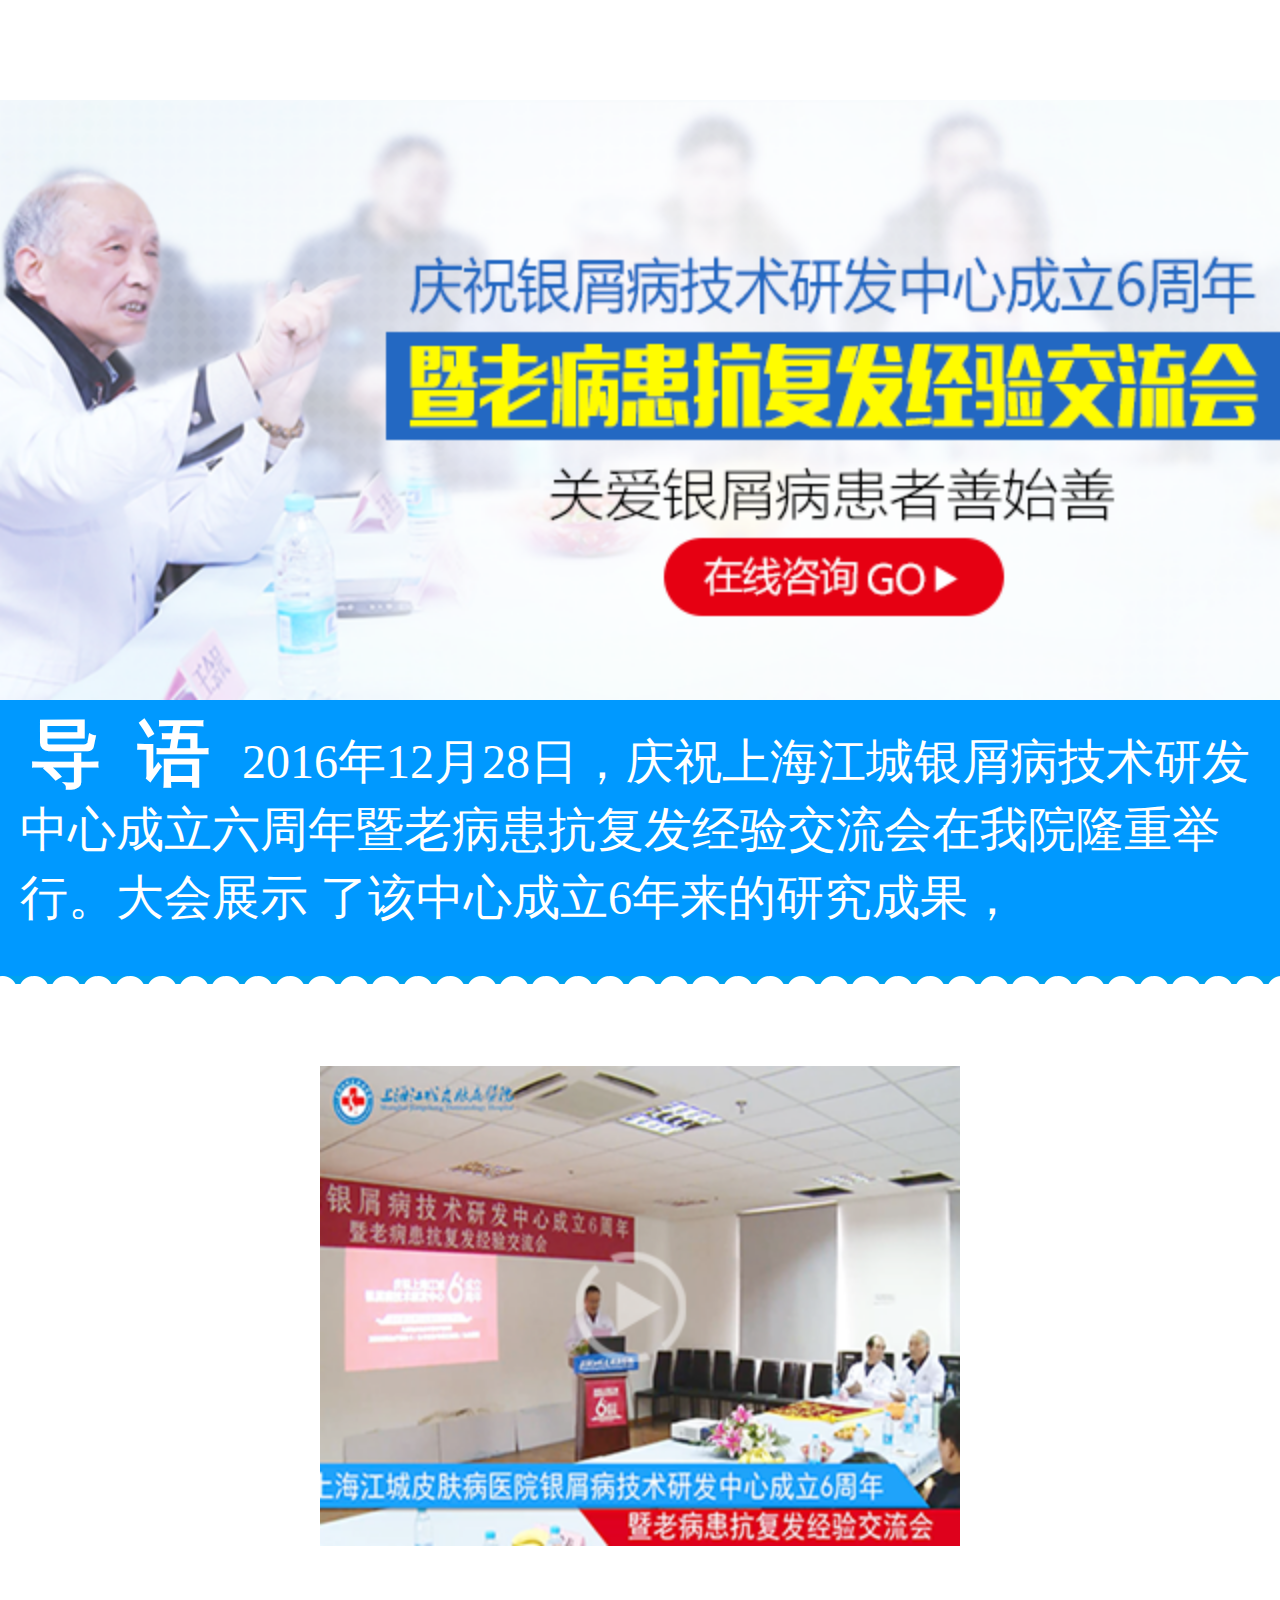
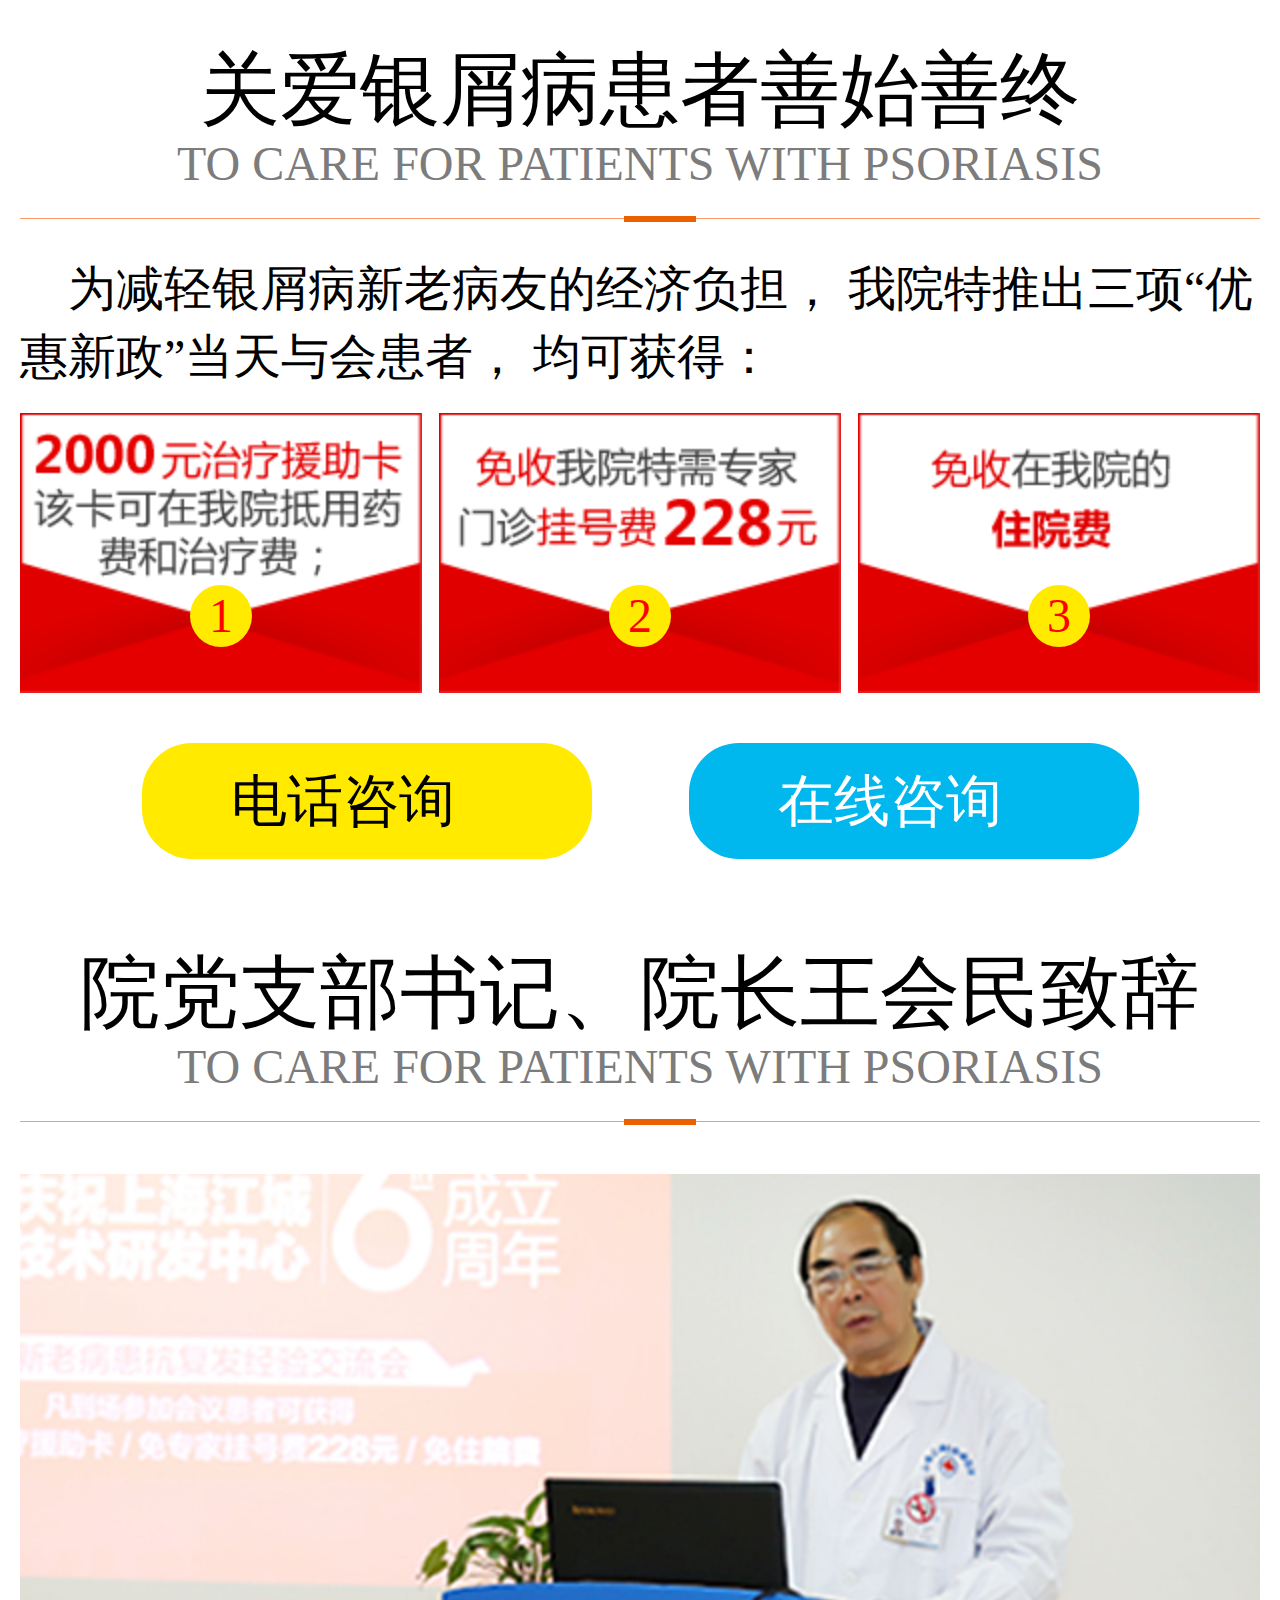
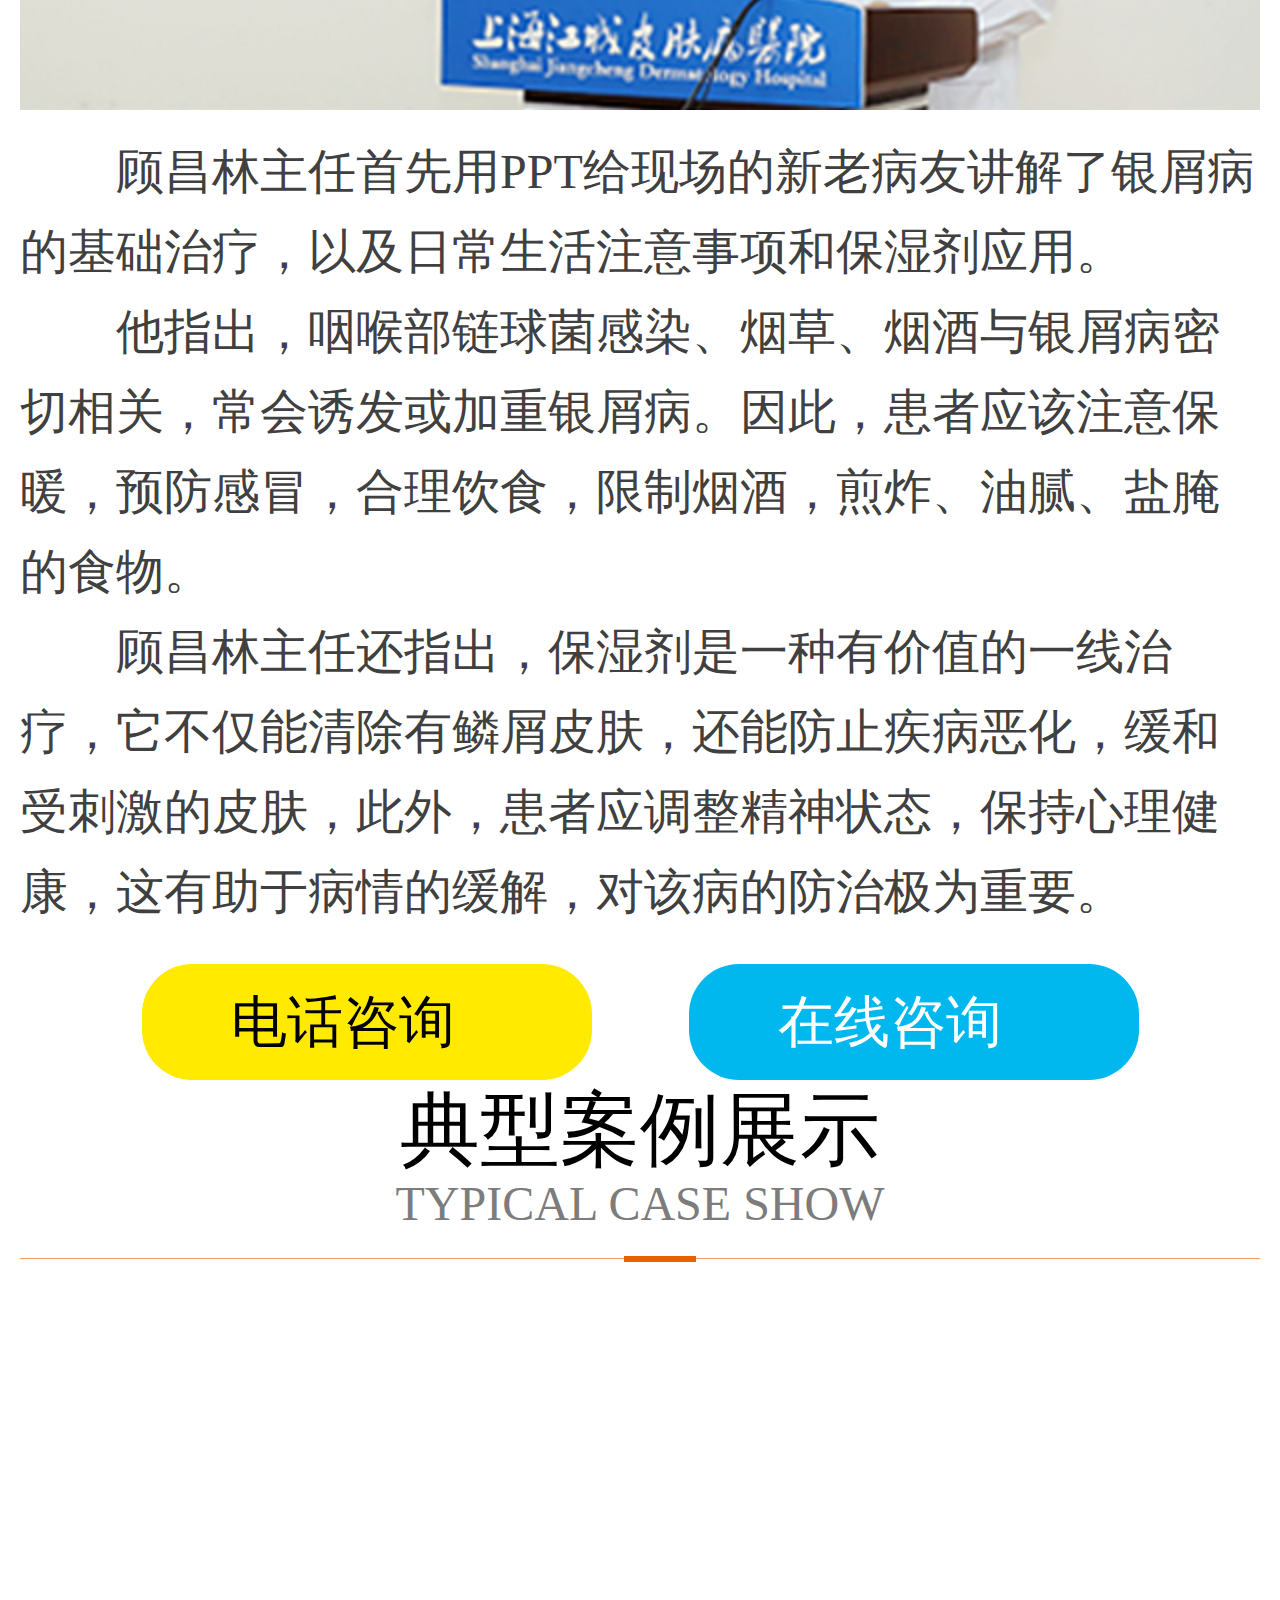
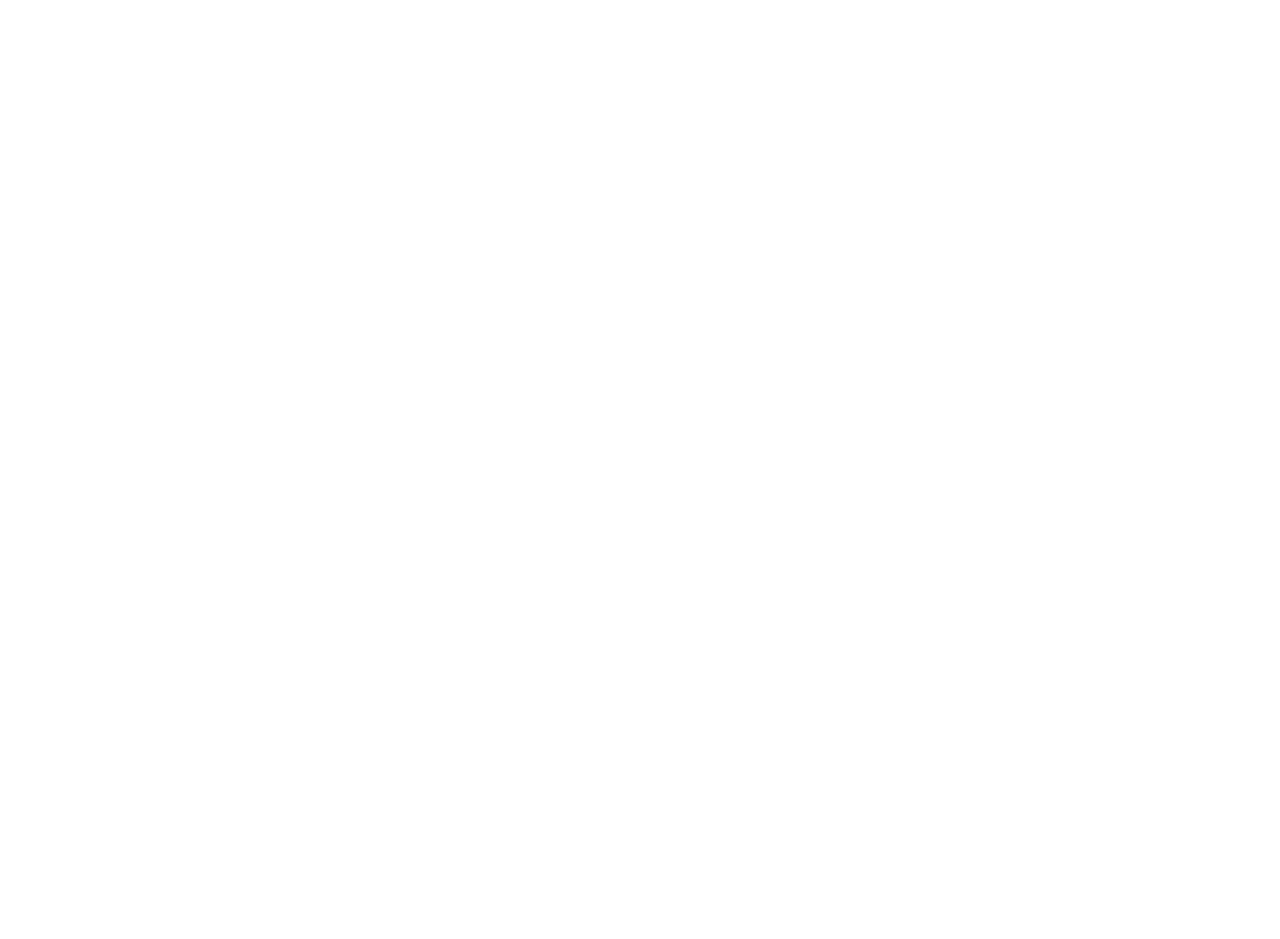
<file: shanghaijiangcheng/jiangcheng/index.html>
<!DOCTYPE html>
<html lang="en">
    <head>
        <meta charset="UTF-8">

        <meta name="format-detection" content="telphone=no, email=no"/>
        <meta name="viewport" content="width=device-width, initial-scale=1.0, maximum-scale=1.0, minimum-scale=1.0, user-scalable=no" />
        <title>江城</title>

        <link rel="stylesheet" href="../style/reset.css">
        <link rel="stylesheet" href="//at.alicdn.com/t/font_rwdfb63t63pd5cdi.css">
        <link rel="stylesheet" href="../style/jiangcheng.css">

        <script src="../jquery/jquery-3.1.1.min.js"></script>
        <script src="../js/TouchSlide.1.1.js"></script>
        <script src="../jquery/index.js"></script>
        <script>
            function fn(){
                var width=document.documentElement.clientWidth;
                var html=document.getElementsByTagName('html')[0];
                html.style.fontSize=width/10+'px';
            }
            fn();
            window.onresize=fn;
        </script>
    </head>
    <body>
        <div class="moWidth">
            <div class="title">
                <img src="../images/title.png" alt="">
                <a href="#"></a>
            </div>
        </div>
        <!--导语-->
        <div class="moWidth">
            <div class="Lead">
                <p>
                    <span>导&#160&#160语</span>
                    2016年12月28日，庆祝上海江城银屑病技术研发中心成立六周年暨老病患抗复发经验交流会在我院隆重举行。大会展示
                    了该中心成立6年来的研究成果，
                </p>
            </div>
        </div>
        <!--视频-->
        <div class="moWidth">
            <div class="video">
                <a href="#"></a>
            </div>
        </div>
        <!--关爱银屑病患者善始善终-->
        <div class="moWidth mt45">
            <div class="well">
                <h2>关爱银屑病患者善始善终</h2>
                <p>TO CARE FOR PATIENTS WITH PSORIASIS</p>
            </div>
        </div>
        <!---->
        <div class="moWidth">
            <div class="Discount">
                <h2>
                    为减轻银屑病新老病友的经济负担，
                    我院特推出三项“优惠新政”当天与会患者，
                    均可获得：
                </h2>
                <ul class="clearfix">
                    <li>
                        <img src="../images/Preferential0.png" alt="">
                        <em>1</em>
                    </li>
                    <li class="mr">
                        <img src="../images/Preferential1.png" alt="">
                        <em>2</em>
                    </li>
                    <li>
                        <img src="../images/Preferential2.png" alt="">
                        <em>3</em>
                    </li>
                </ul>
            </div>
        </div>
        <!--电话咨询-->
        <div class="moWidth mt25">
            <div class="information">
                <a href="#" class="im-left">
                    <em>电话咨询</em>
                    <i class="iconfont icon-sanjiaoxing-copy"></i>
                </a>
                <a href="#" class="im-right">
                    <em>在线咨询</em>
                    <i class="iconfont icon-sanjiaoxing-copy"></i>
                </a>
            </div>
        </div>
        <!--院党支部书记、院长王会民致辞-->
        <div class="moWidth mt42">
            <div class="well">
                <h2>院党支部书记、院长王会民致辞</h2>
                <p>TO CARE FOR PATIENTS WITH PSORIASIS</p>
            </div>
            <div class="dean">
                <img src="../images/dean.png" alt="">
            </div>
            <div class="paragraph">
                <p>顾昌林主任首先用PPT给现场的新老病友讲解了银屑病的基础治疗，以及日常生活注意事项和保湿剂应用。</p>
                <p>他指出，咽喉部链球菌感染、烟草、烟酒与银屑病密切相关，常会诱发或加重银屑病。因此，患者应该注意保暖，预防感冒，合理饮食，限制烟酒，煎炸、油腻、盐腌的食物。</p>
                <p>顾昌林主任还指出，保湿剂是一种有价值的一线治疗，它不仅能清除有鳞屑皮肤，还能防止疾病恶化，缓和受刺激的皮肤，此外，患者应调整精神状态，保持心理健康，这有助于病情的缓解，对该病的防治极为重要。</p>
            </div>
        </div>
        <!--电话咨询-->
        <div class="moWidth mt16">
            <div class="information">
                <a href="#" class="im-left">
                    <em>电话咨询</em>
                    <i class="iconfont icon-sanjiaoxing-copy"></i>
                </a>
                <a href="#" class="im-right">
                    <em>在线咨询</em>
                    <i class="iconfont icon-sanjiaoxing-copy"></i>
                </a>
            </div>
        </div>
        <!--典型案例展示-->
        <div class="moWidth">
            <div class="well">
                <h2>典型案例展示</h2>
                <p>TYPICAL CASE SHOW</p>
            </div>
        </div>
    </body>
</html>
</file>
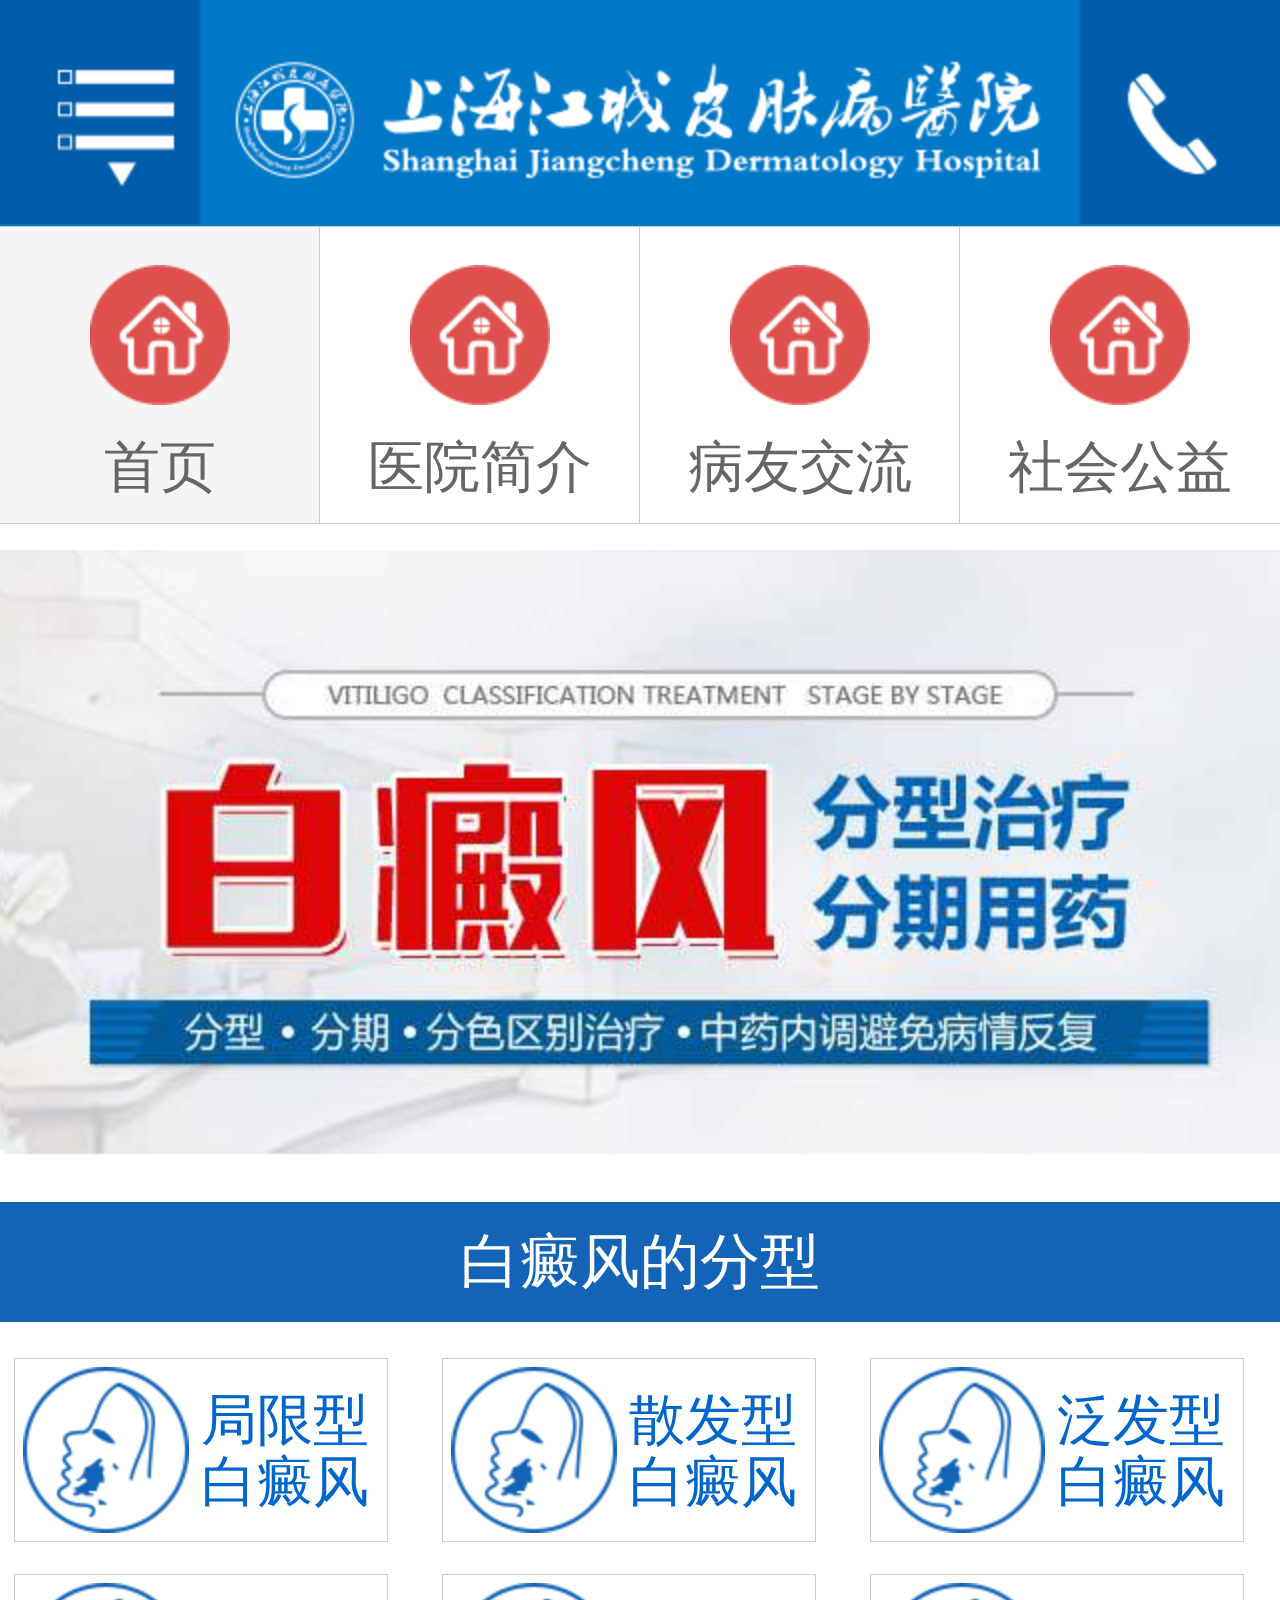
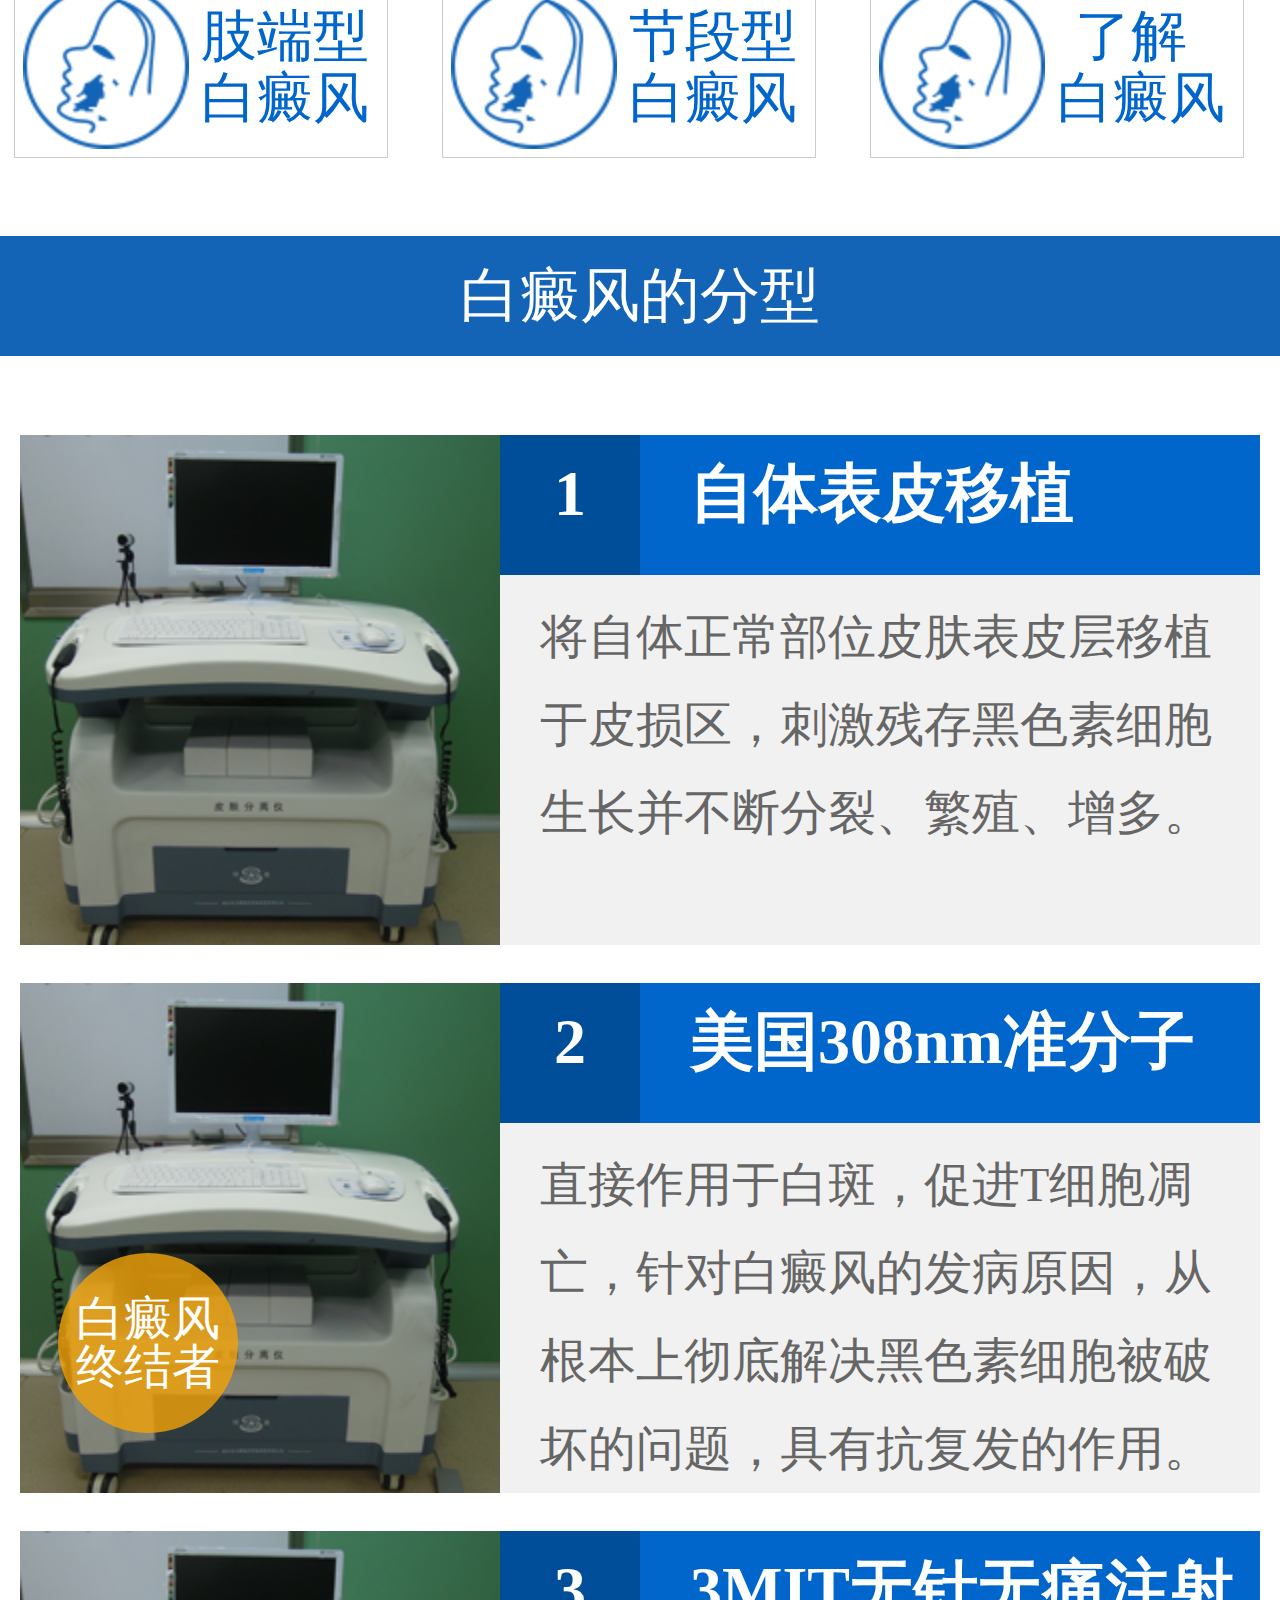
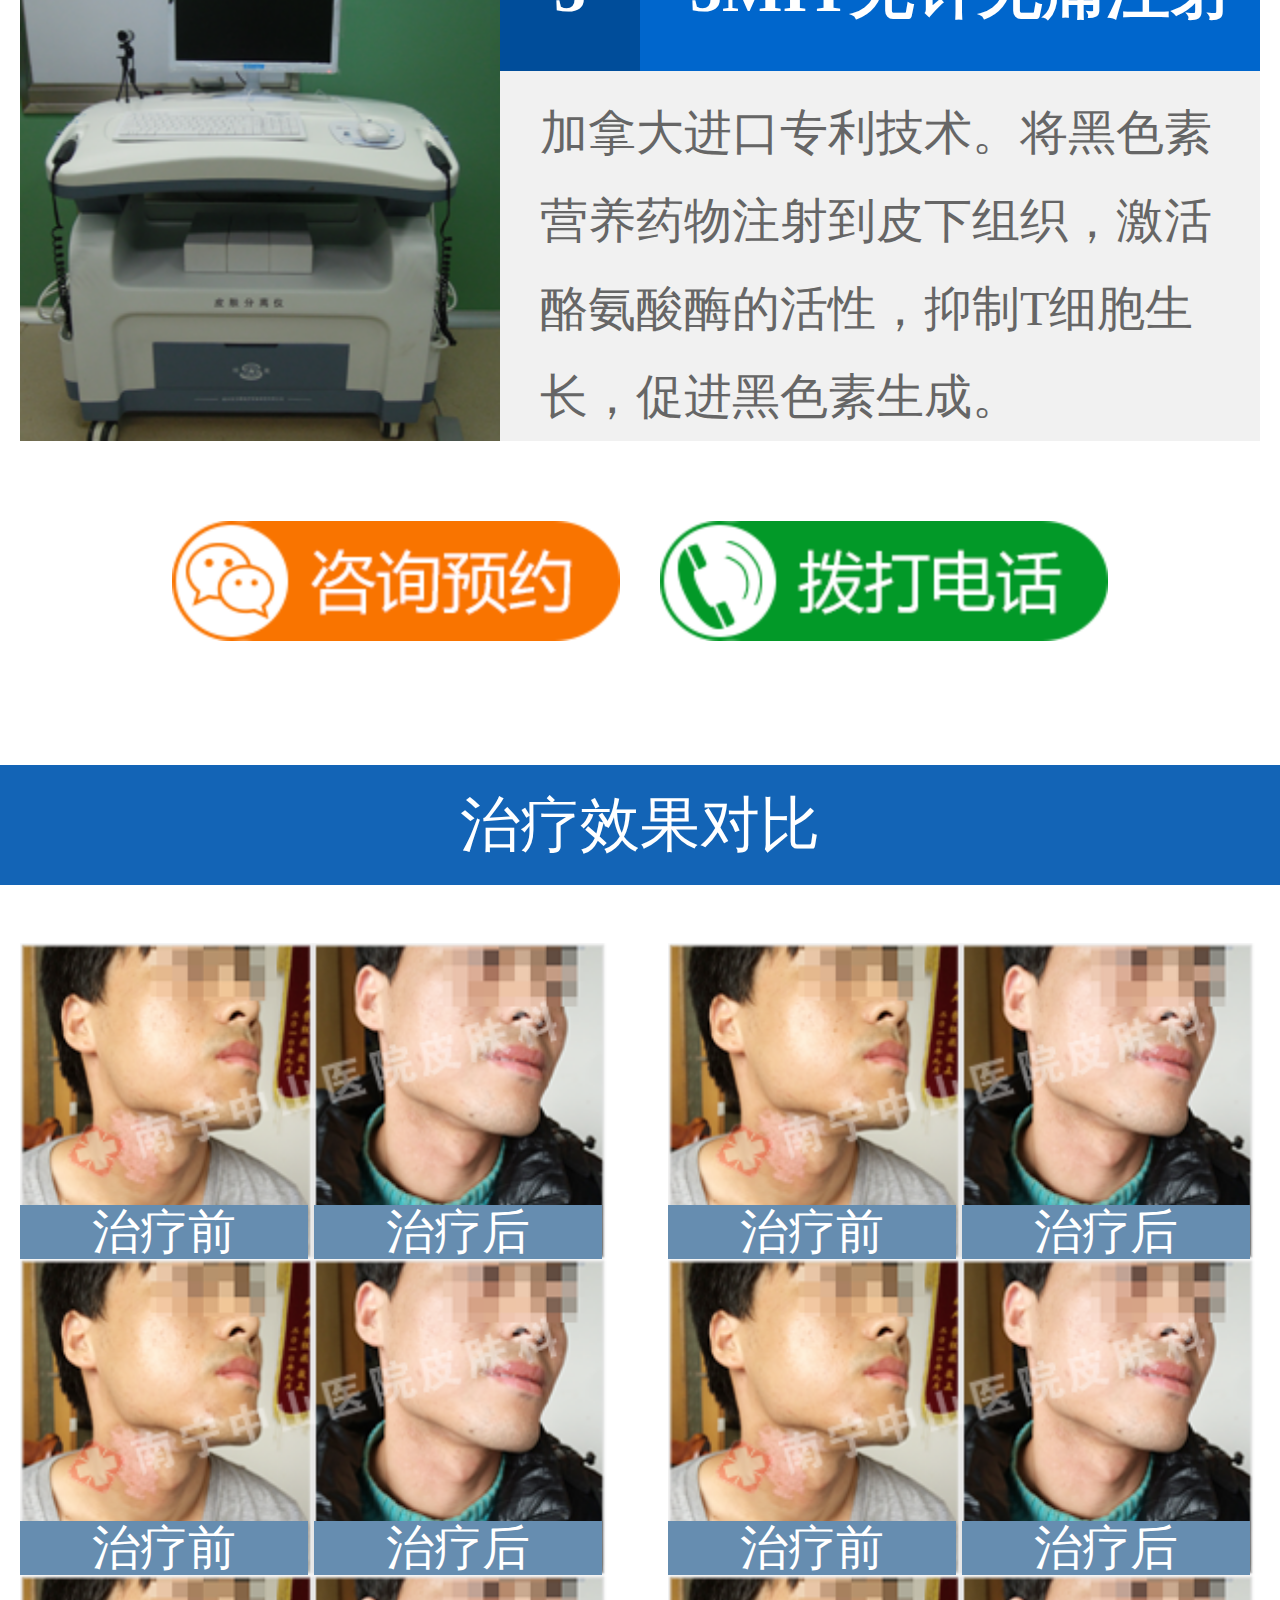
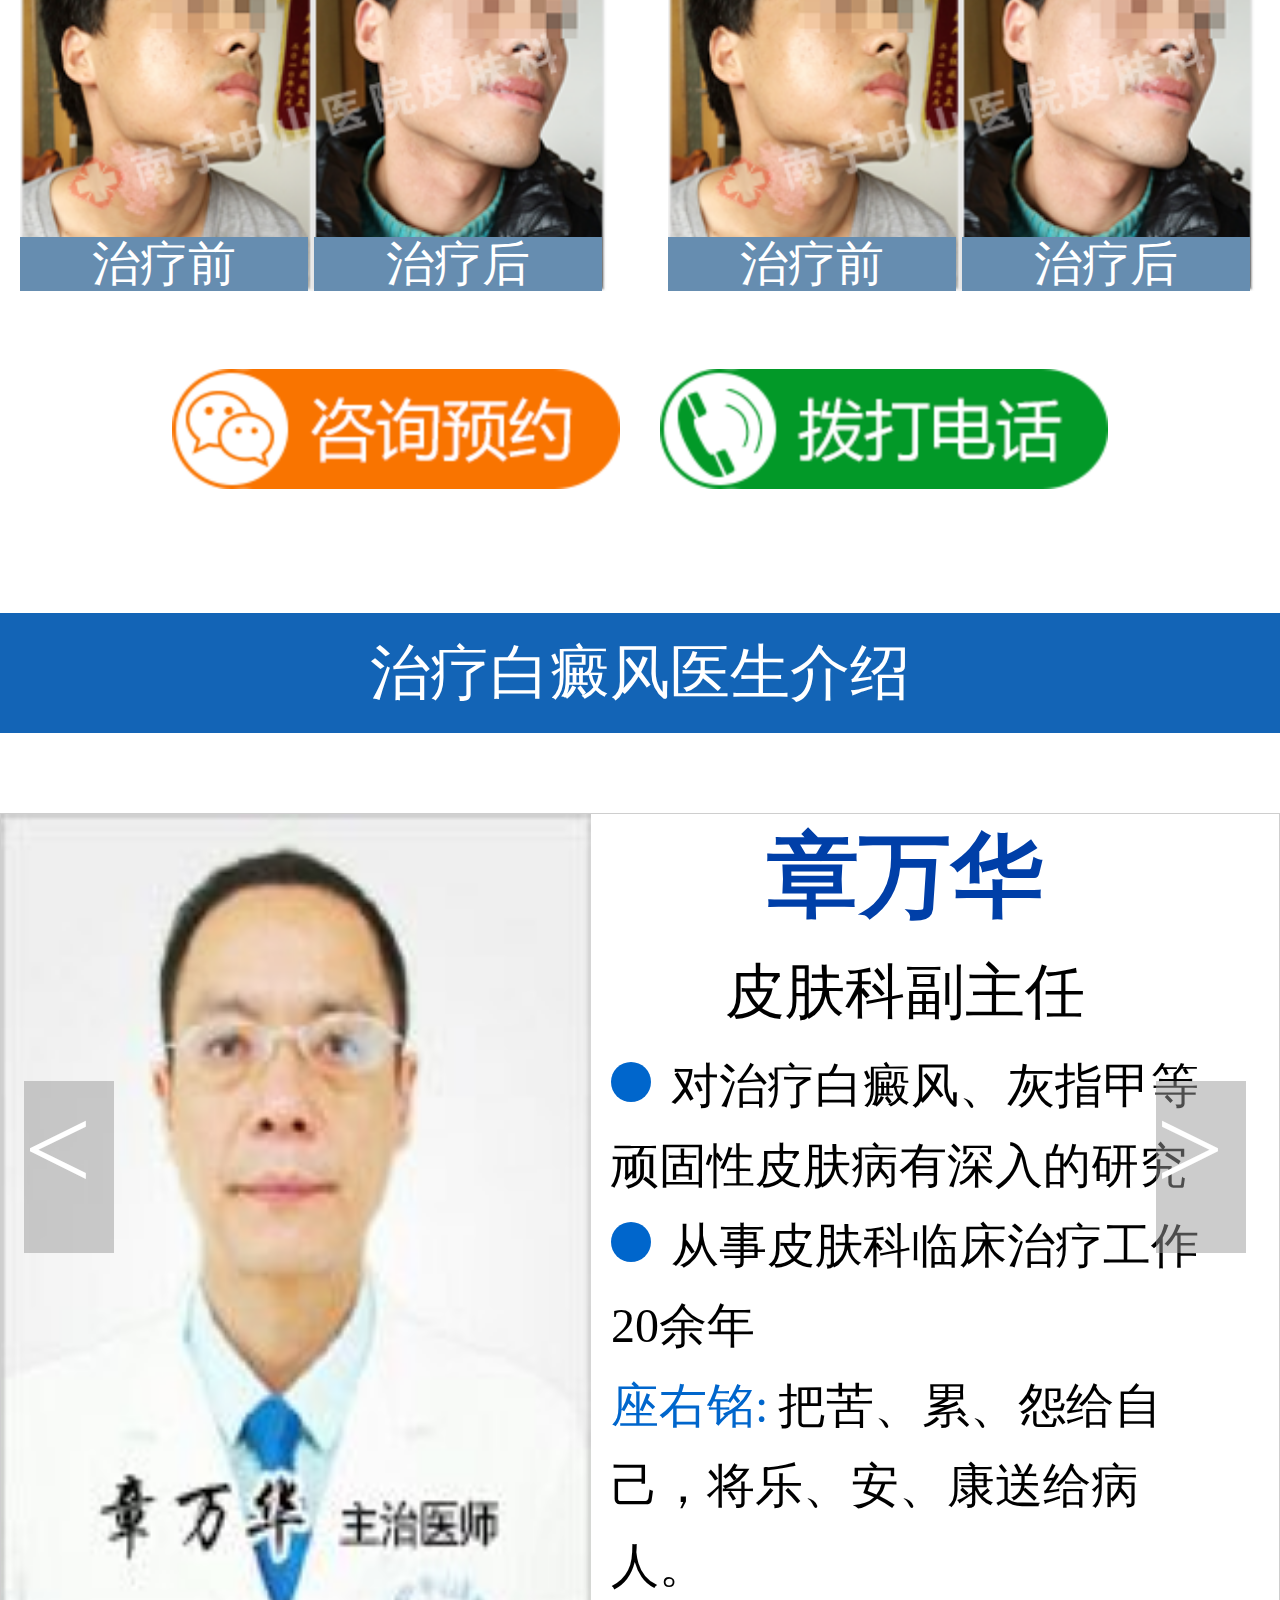
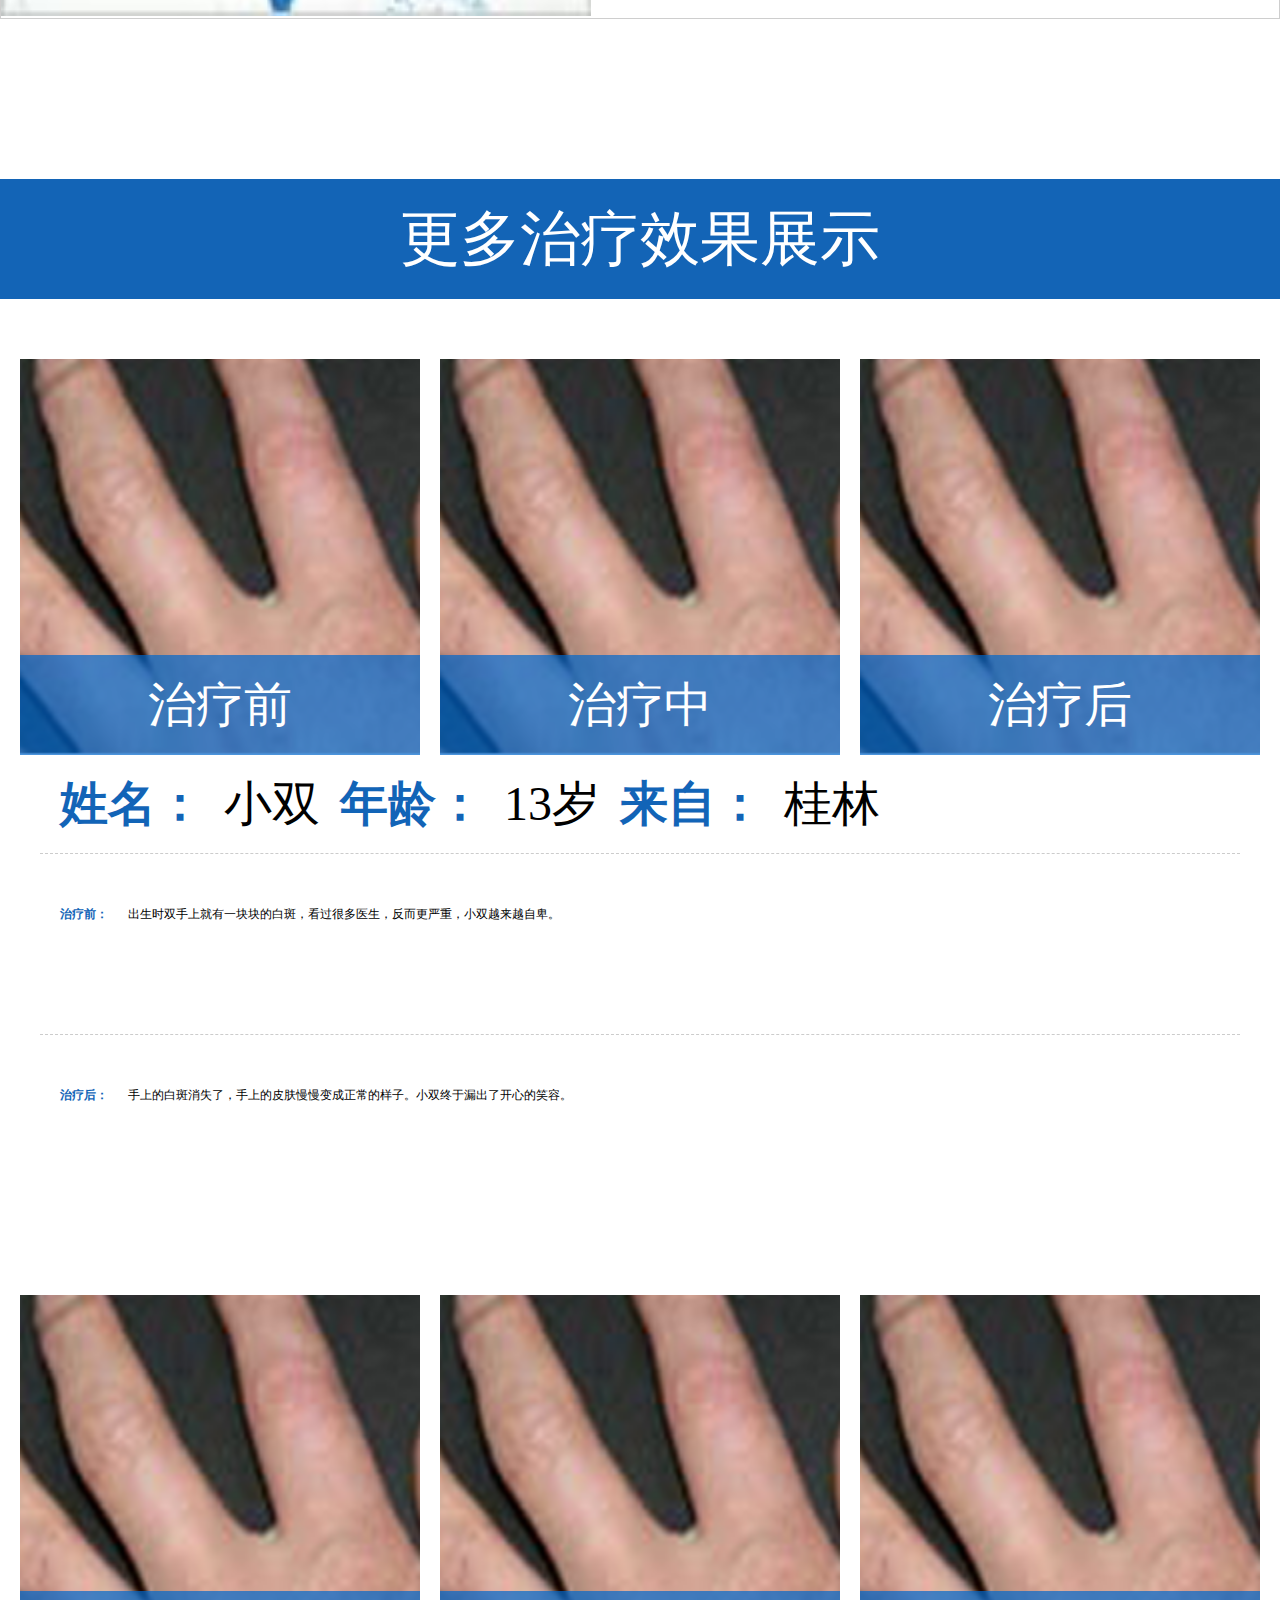
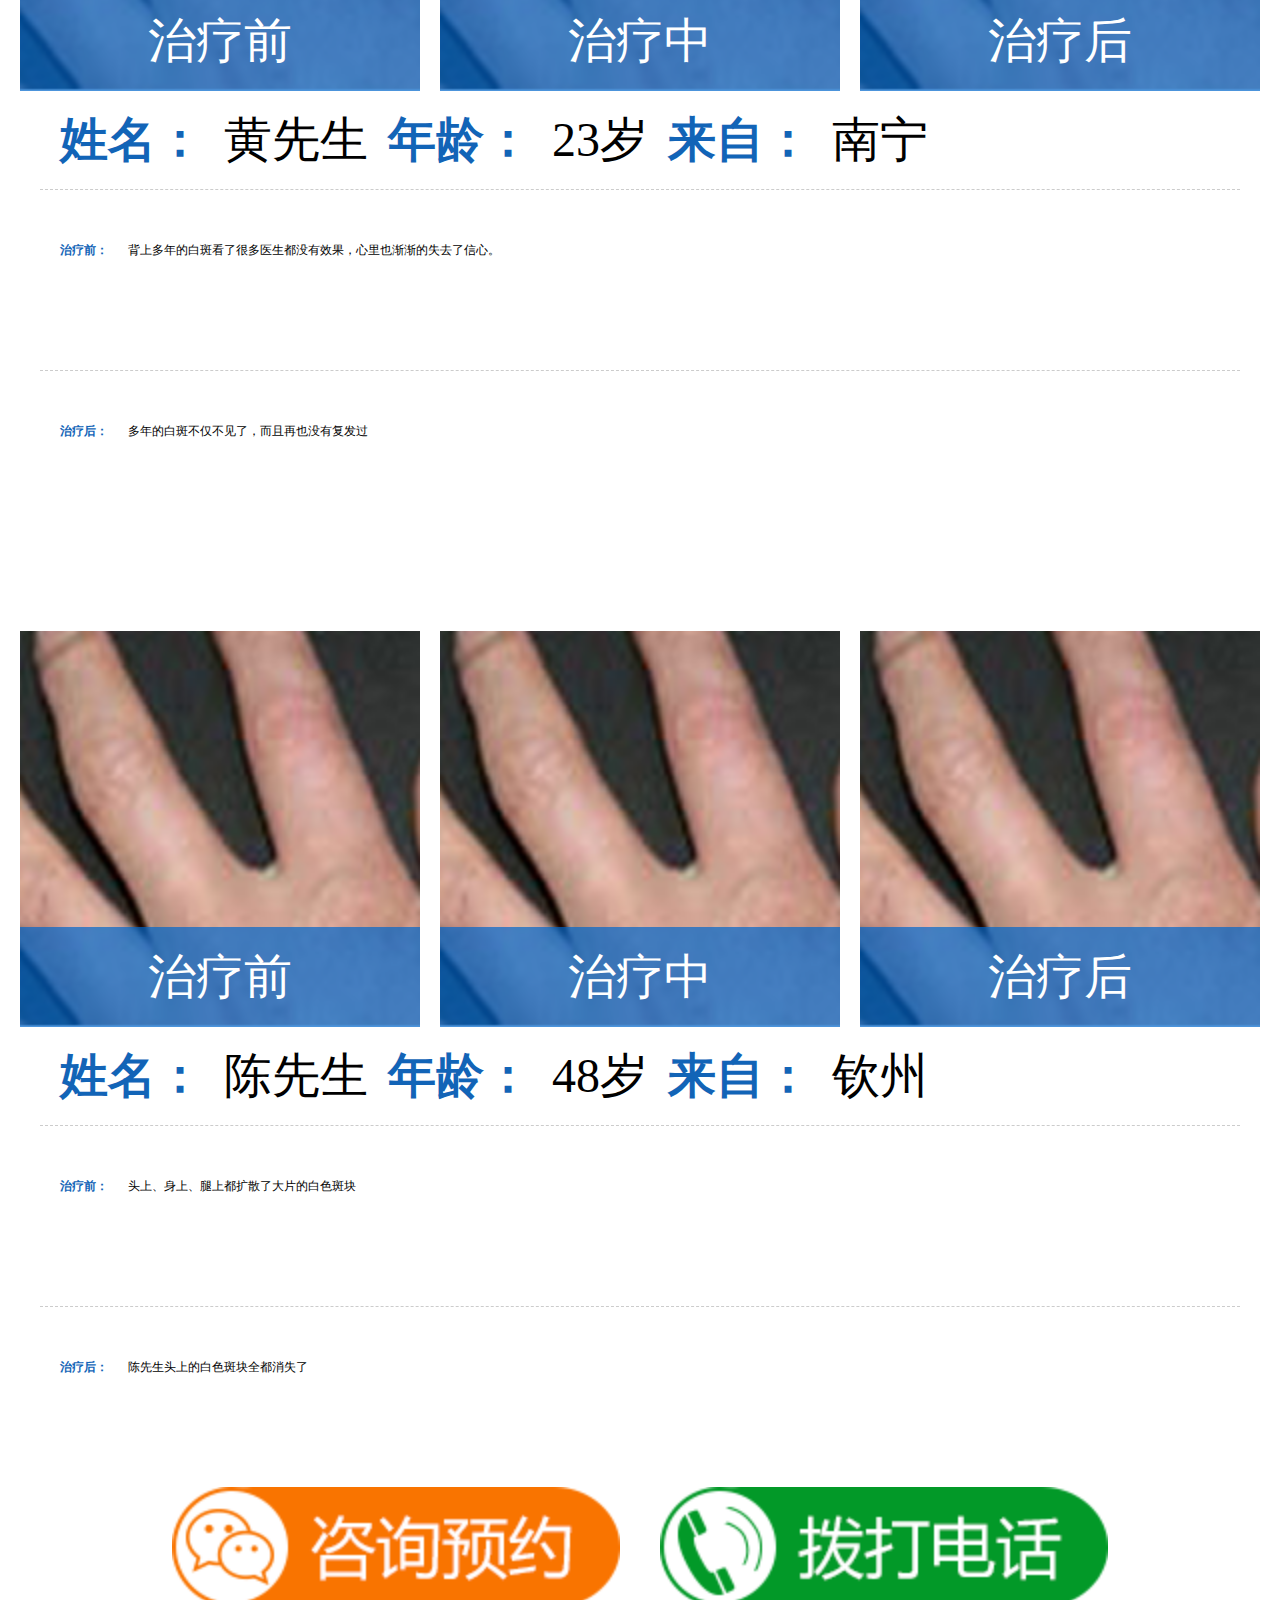
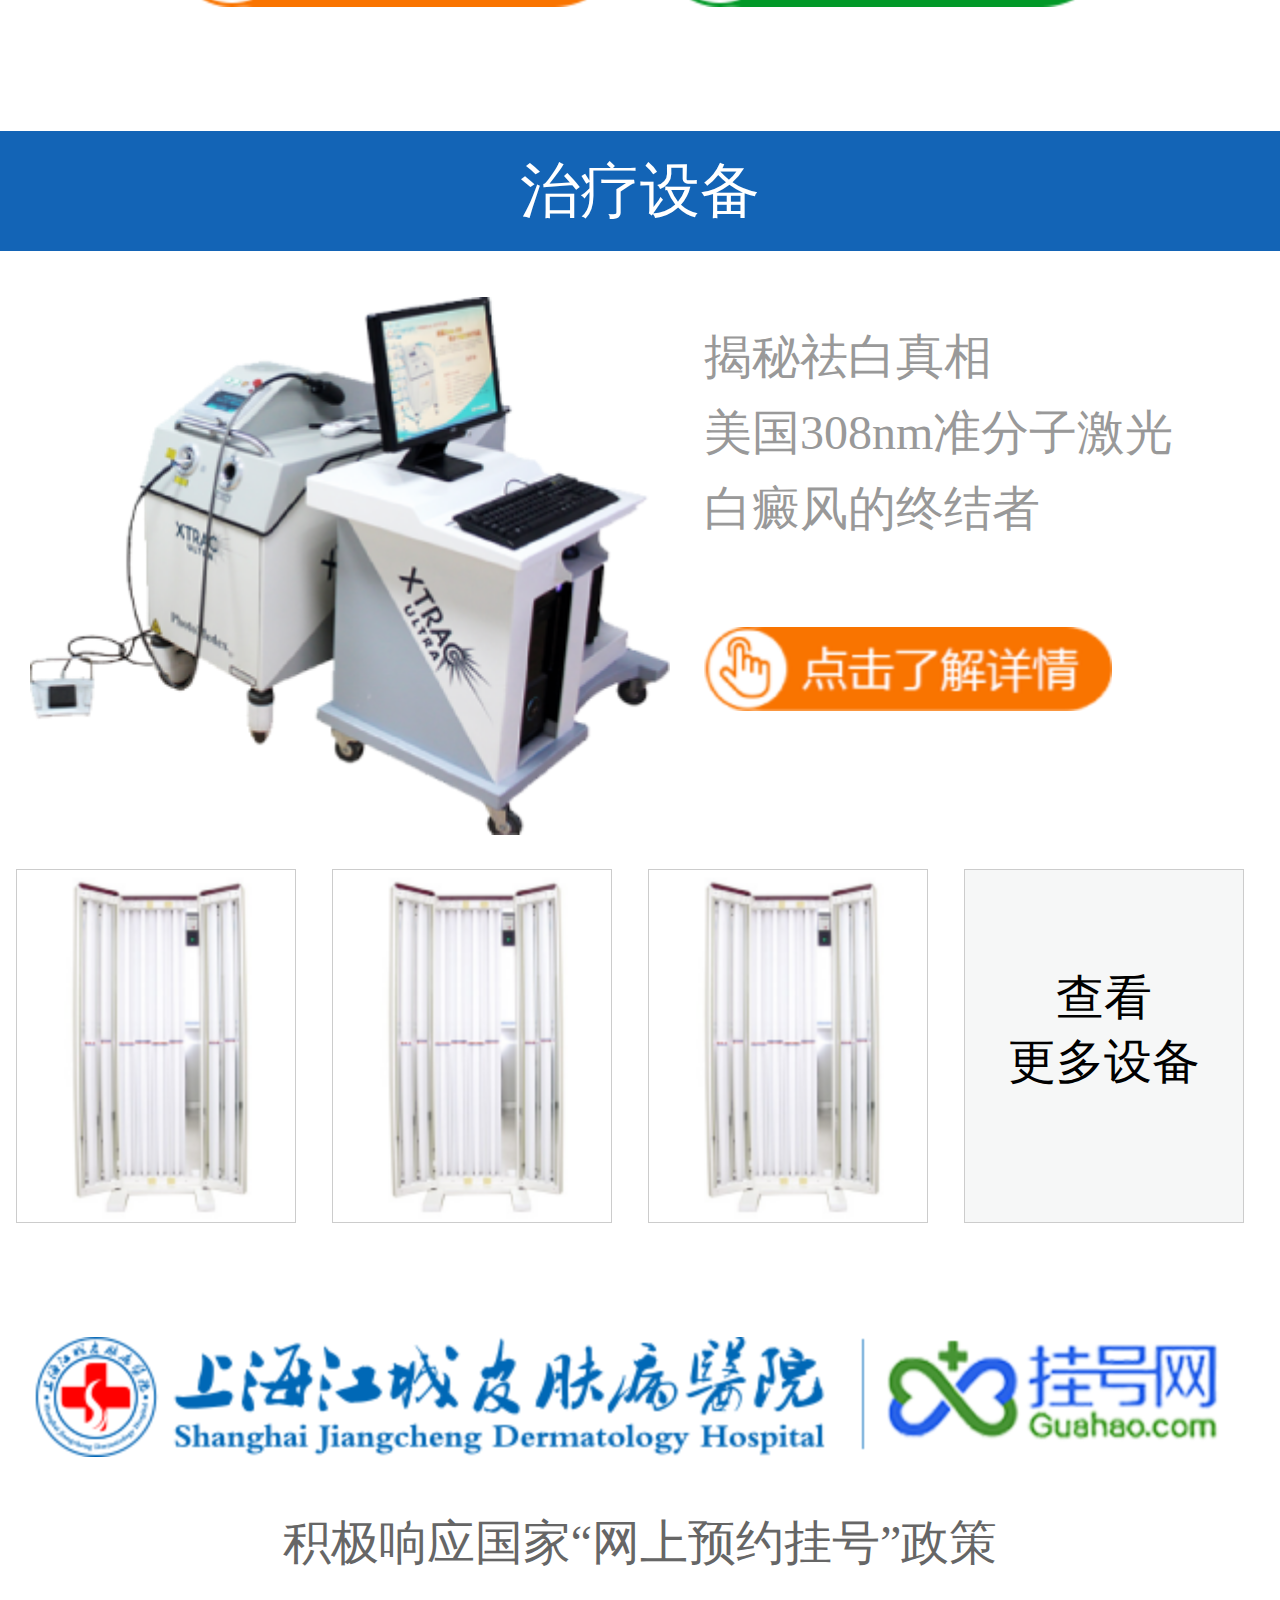
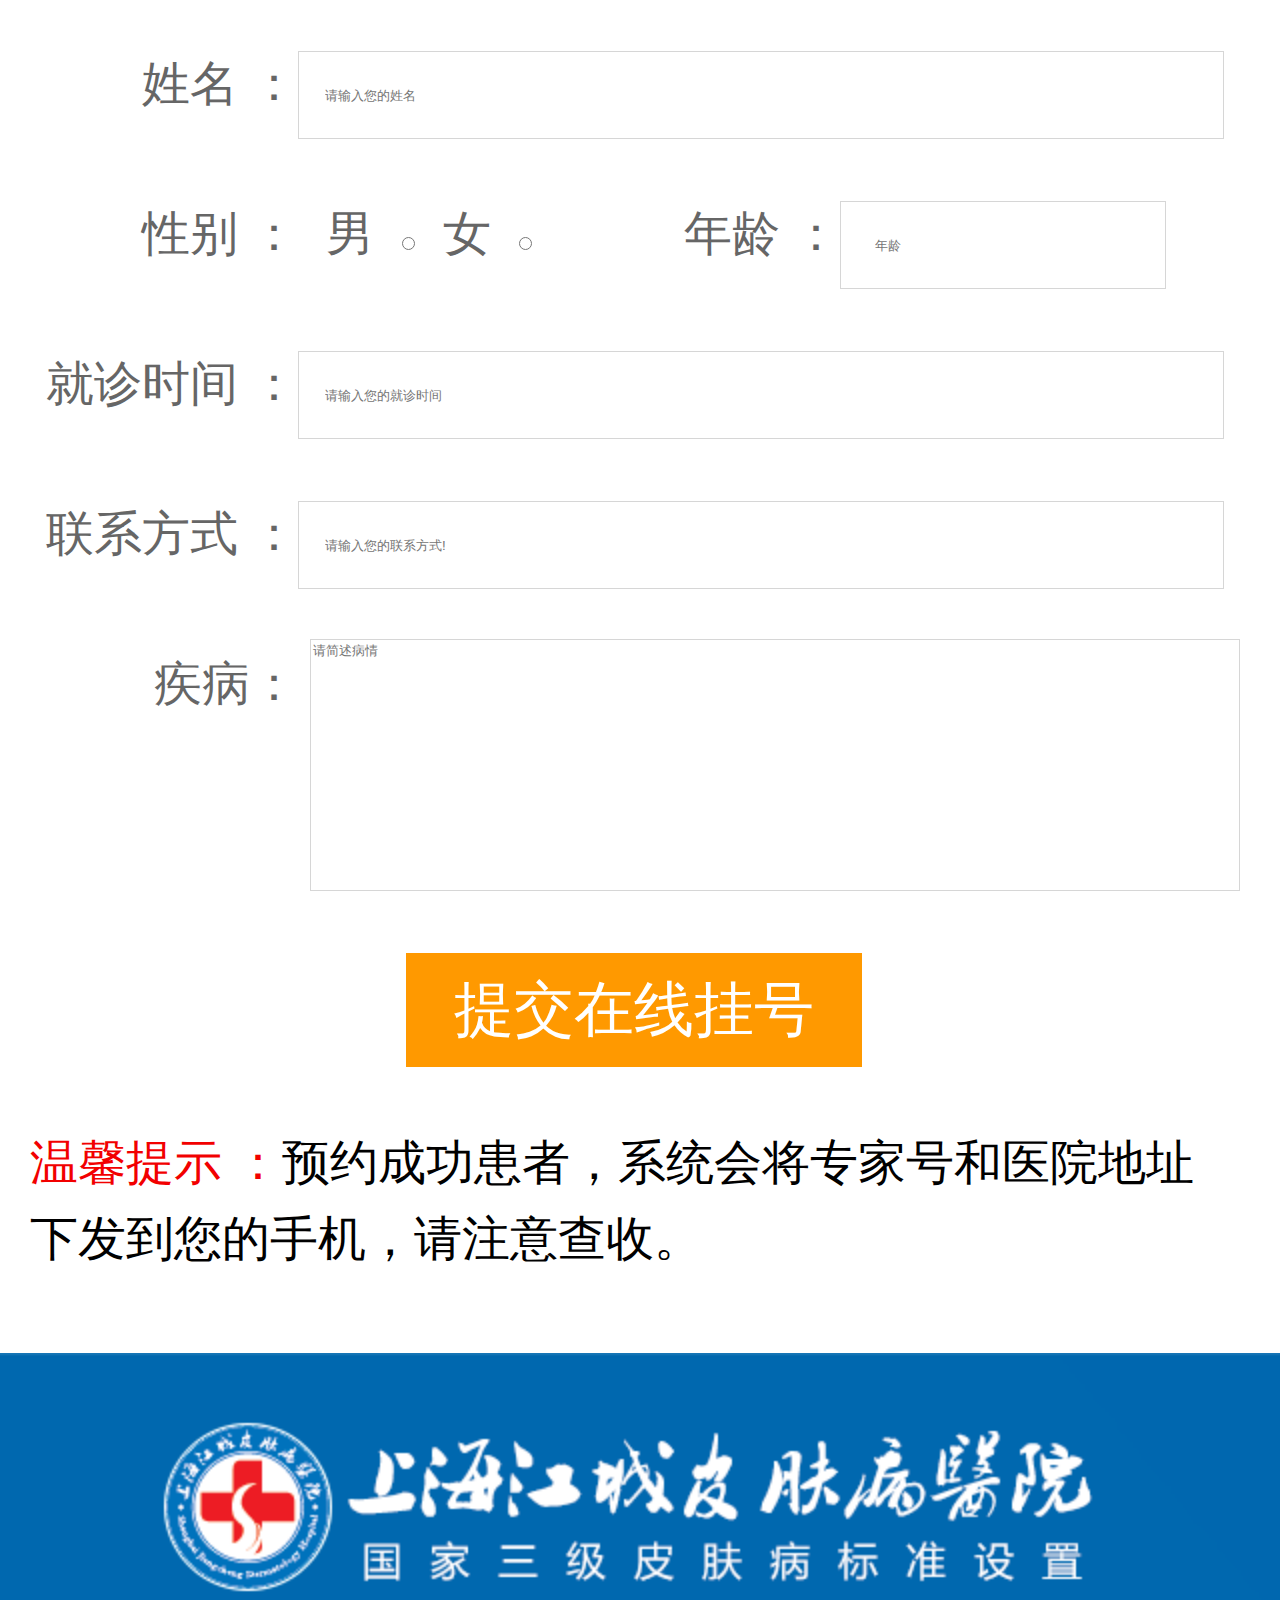
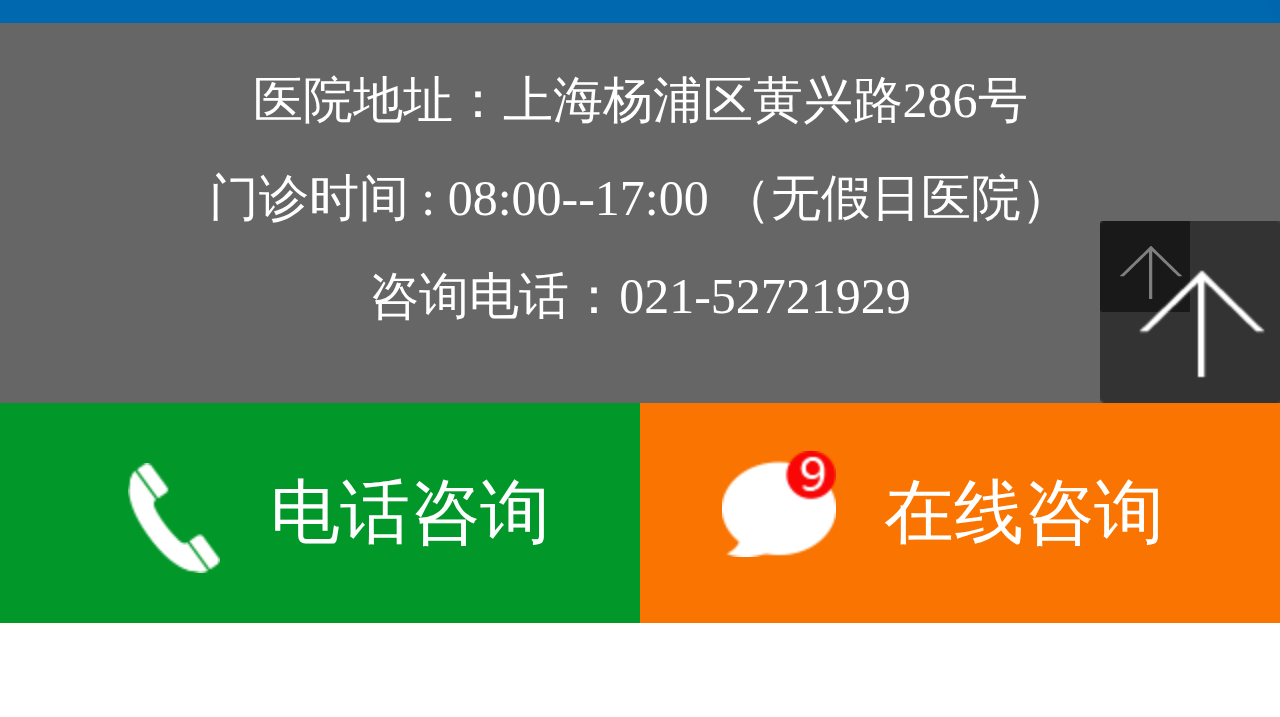
<file: Vitiligo/vi/index.html>
<!DOCTYPE html>
<html lang="en">
    <head>
        <meta charset="UTF-8">

        <meta name="format-detection" content="telphone=no, email=no"/>

        <meta name="viewport" content="width=device-width, initial-scale=1.0, maximum-scale=1.0, minimum-scale=1.0, user-scalable=no" />

        <title>Title</title>
        <link rel="stylesheet" href="../style/Reset.css">
        <link rel="stylesheet" href="../style/index2.css">
        <script src="../js1/jquery-1.11.1.js"></script>
        <script src="../js/TouchSlide.1.1.js"></script>
        <script src="../js/index.js"></script>
        <script>
            function fn(){
                var width=document.documentElement.clientWidth;
                var html=document.getElementsByTagName('html')[0];
                html.style.fontSize=width/10+'px';
            }
            fn();
            window.onresize=fn;
        </script>

    </head>
    <body>
        <div class="moWidth">
            <div class="logo"></div>
        </div>
        <!--简介-->
        <div class="moWidth mb13">
            <div class="brief clearfix">
                <dl class="on">
                    <dt><img src="../images/hp.png" alt=""></dt>
                    <dd>首页</dd>
                </dl>
                <dl>
                    <dt><img src="../images/hp.png" alt=""></dt>
                    <dd>医院简介</dd>
                </dl>
                <dl>
                    <dt><img src="../images/hp.png" alt=""></dt>
                    <dd>病友交流</dd>
                </dl>
                <dl class="Ls">
                    <dt><img src="../images/hp.png" alt=""></dt>
                    <dd>社会公益</dd>
                </dl>
            </div>
        </div>
        <!--头部下面的背景部分-->
        <div class="moWidth mb23">
            <div class="Type">
                <img src="../images/Type.png" alt="">
            </div>
        </div>
        <!--白癜风种类-->
        <div class="moWidth mb23">
            <div class="General">白癜风的分型</div>
            <div class="Vi clearfix">
                <dl>
                    <dt><img src="../images/Vi.png" alt=""></dt>
                    <dd>局限型白癜风</dd>
                </dl>
                <dl>
                    <dt><img src="../images/Vi.png" alt=""></dt>
                    <dd>散发型白癜风</dd>
                </dl>
                <dl class="mr">
                    <dt><img src="../images/Vi.png" alt=""></dt>
                    <dd>泛发型白癜风</dd>
                </dl>
                <dl>
                    <dt><img src="../images/Vi.png" alt=""></dt>
                    <dd>肢端型白癜风</dd>
                </dl>
                <dl>
                    <dt><img src="../images/Vi.png" alt=""></dt>
                    <dd>节段型白癜风</dd>
                </dl>
                <dl class="mr">
                    <dt><img src="../images/Vi.png" alt=""></dt>
                    <dd><span>了解</span>白癜风</dd>
                </dl>
            </div>
        </div>
        <!--不同类型采用针对疗法-->
        <div class="moWidth mb40">
            <div class="General">白癜风的分型</div>
            <div class="Epidermis">
                <dl class="clearfix">
                    <dt>
                        <img src="../images/pg.png" alt="">
                    </dt>
                    <dd>
                        <h2><span>1</span>自体表皮移植</h2>
                        <p>将自体正常部位皮肤表皮层移植于皮损区，刺激残存黑色素细胞生长并不断分裂、繁殖、增多。</p>
                    </dd>
                </dl>
                <dl class="clearfix">
                    <dt>
                        <img src="../images/pg.png" alt="">
                        <div><span>白癜风终结者</span></div>
                    </dt>
                    <dd>
                        <h2><span>2</span>美国308nm准分子</h2>
                        <p>直接作用于白斑，促进T细胞凋亡，针对白癜风的发病原因，从根本上彻底解决黑色素细胞被破坏的问题，具有抗复发的作用。</p>
                    </dd>
                </dl>
                <dl class="Painless clearfix">
                    <dt>
                        <img src="../images/pg.png" alt="">
                    </dt>
                    <dd>
                        <h2><span>3</span>3MIT无针无痛注射</h2>
                        <p>加拿大进口专利技术。将黑色素营养药物注射到皮下组织，激活酪氨酸酶的活性，抑制T细胞生长，促进黑色素生成。</p>
                    </dd>
                </dl>
            </div>
        </div>
        <!--咨询预约-->
        <div class="moWidth mb60">
            <div class="call">
                <a class="Dial" href="#"></a><a class="Dial-last" href="#"></a>
            </div>
        </div>
        <!--治疗效果对比-->
        <div class="moWidth mb60">
            <div class="General">治疗效果对比</div>
            <div class="Before">
                <div class="clearfix">
                    <ul class="mr fl">
                        <li>
                            <img src="../images/Before.png" alt=""><em>治疗前</em>
                        </li>
                        <li>
                            <img src="../images/Before0.png" alt=""><em>治疗后</em>
                        </li>
                        <li>
                            <img src="../images/Before.png" alt=""><em>治疗前</em>
                        </li>
                        <li>
                            <img src="../images/Before0.png" alt=""><em>治疗后</em>
                        </li>
                        <li>
                            <img src="../images/Before.png" alt=""><em>治疗前</em>
                        </li>
                        <li>
                            <img src="../images/Before0.png" alt=""><em>治疗后</em>
                        </li>
                    </ul>
                    <ul class="fl">
                        <li>
                            <img src="../images/Before.png" alt=""><em>治疗前</em>
                        </li>
                        <li>
                            <img src="../images/Before0.png" alt=""><em>治疗后</em>
                        </li>
                        <li>
                            <img src="../images/Before.png" alt=""><em>治疗前</em>
                        </li>
                        <li>
                            <img src="../images/Before0.png" alt=""><em>治疗后</em>
                        </li>
                        <li>
                            <img src="../images/Before.png" alt=""><em>治疗前</em>
                        </li>
                        <li>
                            <img src="../images/Before0.png" alt=""><em>治疗后</em>
                        </li>
                    </ul>
                </div>
            </div>
            <div class="call">
                <a class="Dial" href="#"></a><a class="Dial-last" href="#"></a>
            </div>
        </div>
        <!--治疗白癜风医生介绍-->
        <div class="moWidth">
            <div class="General">治疗白癜风医生介绍</div>
        </div>
        <!--章万华-->
        <div class="moWidth mb80">
            <div class="introduce" id="introduce">
                <div class="tm clearfix">
                    <dl>
                        <dt><img src="../images/Tm.jpg" alt=""></dt>
                        <dd>
                            <h2>章万华</h2>
                            <h3>皮肤科副主任</h3>
                            <p><i></i>对治疗白癜风、灰指甲等顽固性皮肤病有深入的研究</p>
                            <p><i></i>从事皮肤科临床治疗工作20余年</p>
                            <p><span>座右铭:</span>把苦、累、怨给自己，将乐、安、康送给病人。</p>
                        </dd>
                    </dl>
                    <dl>
                        <dt><img src="../images/Tm.jpg" alt=""></dt>
                        <dd>
                            <h2>章万华</h2>
                            <h3>皮肤科副主任</h3>
                            <p><i></i>对治疗白癜风、灰指甲等顽固性皮肤病有深入的研究</p>
                            <p><i></i>从事皮肤科临床治疗工作20余年</p>
                            <p><span>座右铭:</span>把苦、累、怨给自己，将乐、安、康送给病人。</p>
                        </dd>
                    </dl>
                    <dl>
                        <dt><img src="../images/Tm.jpg" alt=""></dt>
                        <dd>
                            <h2>章万华</h2>
                            <h3>皮肤科副主任</h3>
                            <p><i></i>对治疗白癜风、灰指甲等顽固性皮肤病有深入的研究</p>
                            <p><i></i>从事皮肤科临床治疗工作20余年</p>
                            <p><span>座右铭:</span>把苦、累、怨给自己，将乐、安、康送给病人。</p>
                        </dd>
                    </dl>
                </div>
                <a class="lf"><</a>
                <a class="rg">></a>
            </div>
        </div>
        <!--更多治疗效果展示-->
        <div class="moWidth">
            <div class="General mb30">更多治疗效果展示</div>
            <div class="Exhibition mb40">
                <div class="clearfix">
                    <dl>
                        <dt><img src="../images/Effect.png" alt=""></dt>
                        <dd>治疗前</dd>
                    </dl>
                    <dl>
                        <dt><img src="../images/Effect.png" alt=""></dt>
                        <dd>治疗中</dd>
                    </dl>
                    <dl>
                        <dt><img src="../images/Effect.png" alt=""></dt>
                        <dd>治疗后</dd>
                    </dl>
                </div>
                <div>
                    <ul class="clearfix">
                        <li class="Eb">姓名：</li>
                        <li>小双</li>
                        <li class="Eb">年龄：</li>
                        <li>13岁</li>
                        <li class="Eb">来自：</li>
                        <li>桂林</li>
                    </ul>
                    <p><span>治疗前：</span>出生时双手上就有一块块的白斑，看过很多医生，反而更严重，小双越来越自卑。</p>
                    <p class="on"><span>治疗后：</span>手上的白斑消失了，手上的皮肤慢慢变成正常的样子。小双终于漏出了开心的笑容。</p>
                </div>
            </div>
        </div>
        <div class="moWidth">
            <div class="Exhibition mb40">
                <div class="clearfix">
                    <dl>
                        <dt><img src="../images/Effect.png" alt=""></dt>
                        <dd>治疗前</dd>
                    </dl>
                    <dl>
                        <dt><img src="../images/Effect.png" alt=""></dt>
                        <dd>治疗中</dd>
                    </dl>
                    <dl>
                        <dt><img src="../images/Effect.png" alt=""></dt>
                        <dd>治疗后</dd>
                    </dl>
                </div>
                <div>
                    <ul class="clearfix">
                        <li class="Eb">姓名：</li>
                        <li>黄先生</li>
                        <li class="Eb">年龄：</li>
                        <li>23岁</li>
                        <li class="Eb">来自：</li>
                        <li>南宁</li>
                    </ul>
                    <p><span>治疗前：</span>背上多年的白斑看了很多医生都没有效果，心里也渐渐的失去了信心。</p>
                    <p class="on"><span>治疗后：</span>多年的白斑不仅不见了，而且再也没有复发过</p>
                </div>
            </div>
            <div class="Exhibition">
                <div class="clearfix">
                    <dl>
                        <dt><img src="../images/Effect.png" alt=""></dt>
                        <dd>治疗前</dd>
                    </dl>
                    <dl>
                        <dt><img src="../images/Effect.png" alt=""></dt>
                        <dd>治疗中</dd>
                    </dl>
                    <dl>
                        <dt><img src="../images/Effect.png" alt=""></dt>
                        <dd>治疗后</dd>
                    </dl>
                </div>
                <div>
                    <ul class="clearfix">
                        <li class="Eb">姓名：</li>
                        <li>陈先生</li>
                        <li class="Eb">年龄：</li>
                        <li>48岁</li>
                        <li class="Eb">来自：</li>
                        <li>钦州</li>
                    </ul>
                    <p><span>治疗前：</span>头上、身上、腿上都扩散了大片的白色斑块</p>
                    <p class="on"><span>治疗后：</span>陈先生头上的白色斑块全都消失了</p>
                </div>
            </div>
        </div>
        <!--咨询预约-->
        <div class="moWidth mb60">
            <div class="call">
                <a class="Dial" href="#"></a><a class="Dial-last" href="#"></a>
            </div>
        </div>
        <!--治疗设备-->
        <div class="moWidth mb17">
            <div class="General">治疗设备</div>
            <div class="Secret">
                <dl>
                    <dt><img src="../images/laser.png" alt=""></dt>
                    <dd>
                        <p>揭秘祛白真相<br>美国308nm准分子激光<br>白癜风的终结者</p>
                        <a href="#"><img src="../images/Secret.png" alt=""></a>
                    </dd>
                </dl>
            </div>
        </div>
        <!--查看更多设备-->
        <div class="moWidth mb57">
            <div class="See">
                <ul class="clearfix">
                    <li><img src="../images/devices.png" alt=""></li>
                    <li><img src="../images/devices.png" alt=""></li>
                    <li><img src="../images/devices.png" alt=""></li>
                    <li class="on">
                        <a href="#">查看 <br>更多设备</a>
                    </li>
                </ul>
            </div>
        </div>
        <!--挂号网-->
        <div class="moWidth mb38">
            <div>
                <div class="Register"></div>
                <div class="policy">
                    <h2 class="response">积极响应国家“网上预约挂号”政策</h2>
                    <ul>
                        <li>
                            <em>姓名 ：</em><input class="on" type="text" placeholder="请输入您的姓名">
                        </li>
                        <li>
                            <em>性别 ：</em><i>男</i><input type="radio" name="sex" value="male"><i>女</i><input type="radio" name="sex" value="female"><span>年龄 ：</span><input class="Age" type="text" placeholder="年龄">
                        </li>
                        <li>
                            <em>就诊时间 ：</em><input class="on" type="text" placeholder="请输入您的就诊时间">
                        </li>
                        <li>
                            <em>联系方式 ：</em><input class="on" type="text" placeholder="请输入您的联系方式!">
                        </li>
                        <li class="disease">
                            <em>疾病：</em>
                            <textarea name="" id="" cols="30" rows="10" placeholder="请简述病情"></textarea>
                        </li>
                    </ul>
                    <a href="#">提交在线挂号</a>
                    <div>
                        <span>温馨提示 ：</span>预约成功患者，系统会将专家号和医院地址下发到您的手机，请注意查收。
                    </div>
                </div>
            </div>
        </div>
        <!--底部-->
        <div class="moWidth mb47">
            <div class="Cross">
                <img src="../images/Cross.png" alt="">
            </div>
            <div class="footer">
                <p>医院地址：上海杨浦区黄兴路286号</p>
                <p>门诊时间 : 08:00--17:00 （无假日医院）</p>
                <p>咨询电话：021-52721929</p>
                <em><img src="../images/footer.png" alt=""></em>
            </div>
            <div class="Telephone clearfix">
                <a class="b" ><img src="../images/Telephone0.png" alt="">电话咨询</a>
                <a class="c" ><img src="../images/Telephone.png" alt="">在线咨询</a>
            </div>
        </div>
    </body>
</html>
</file>
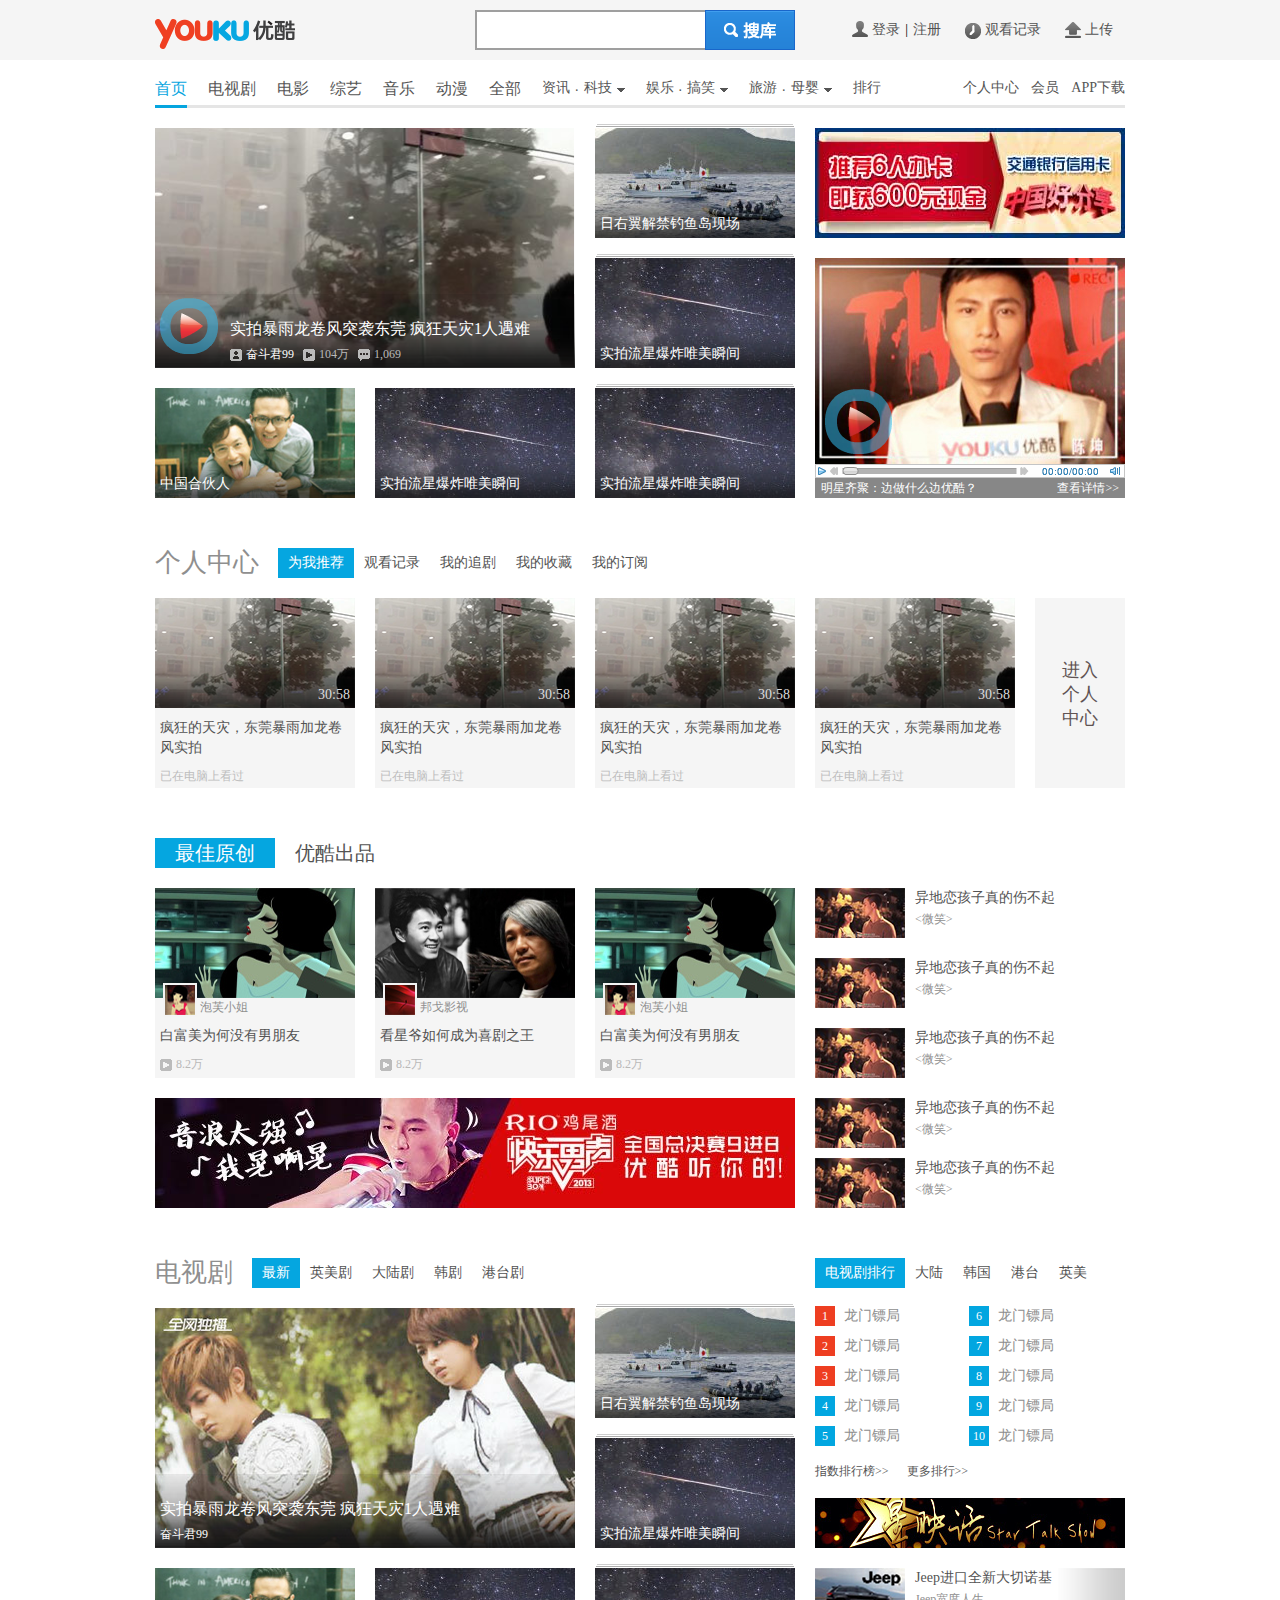
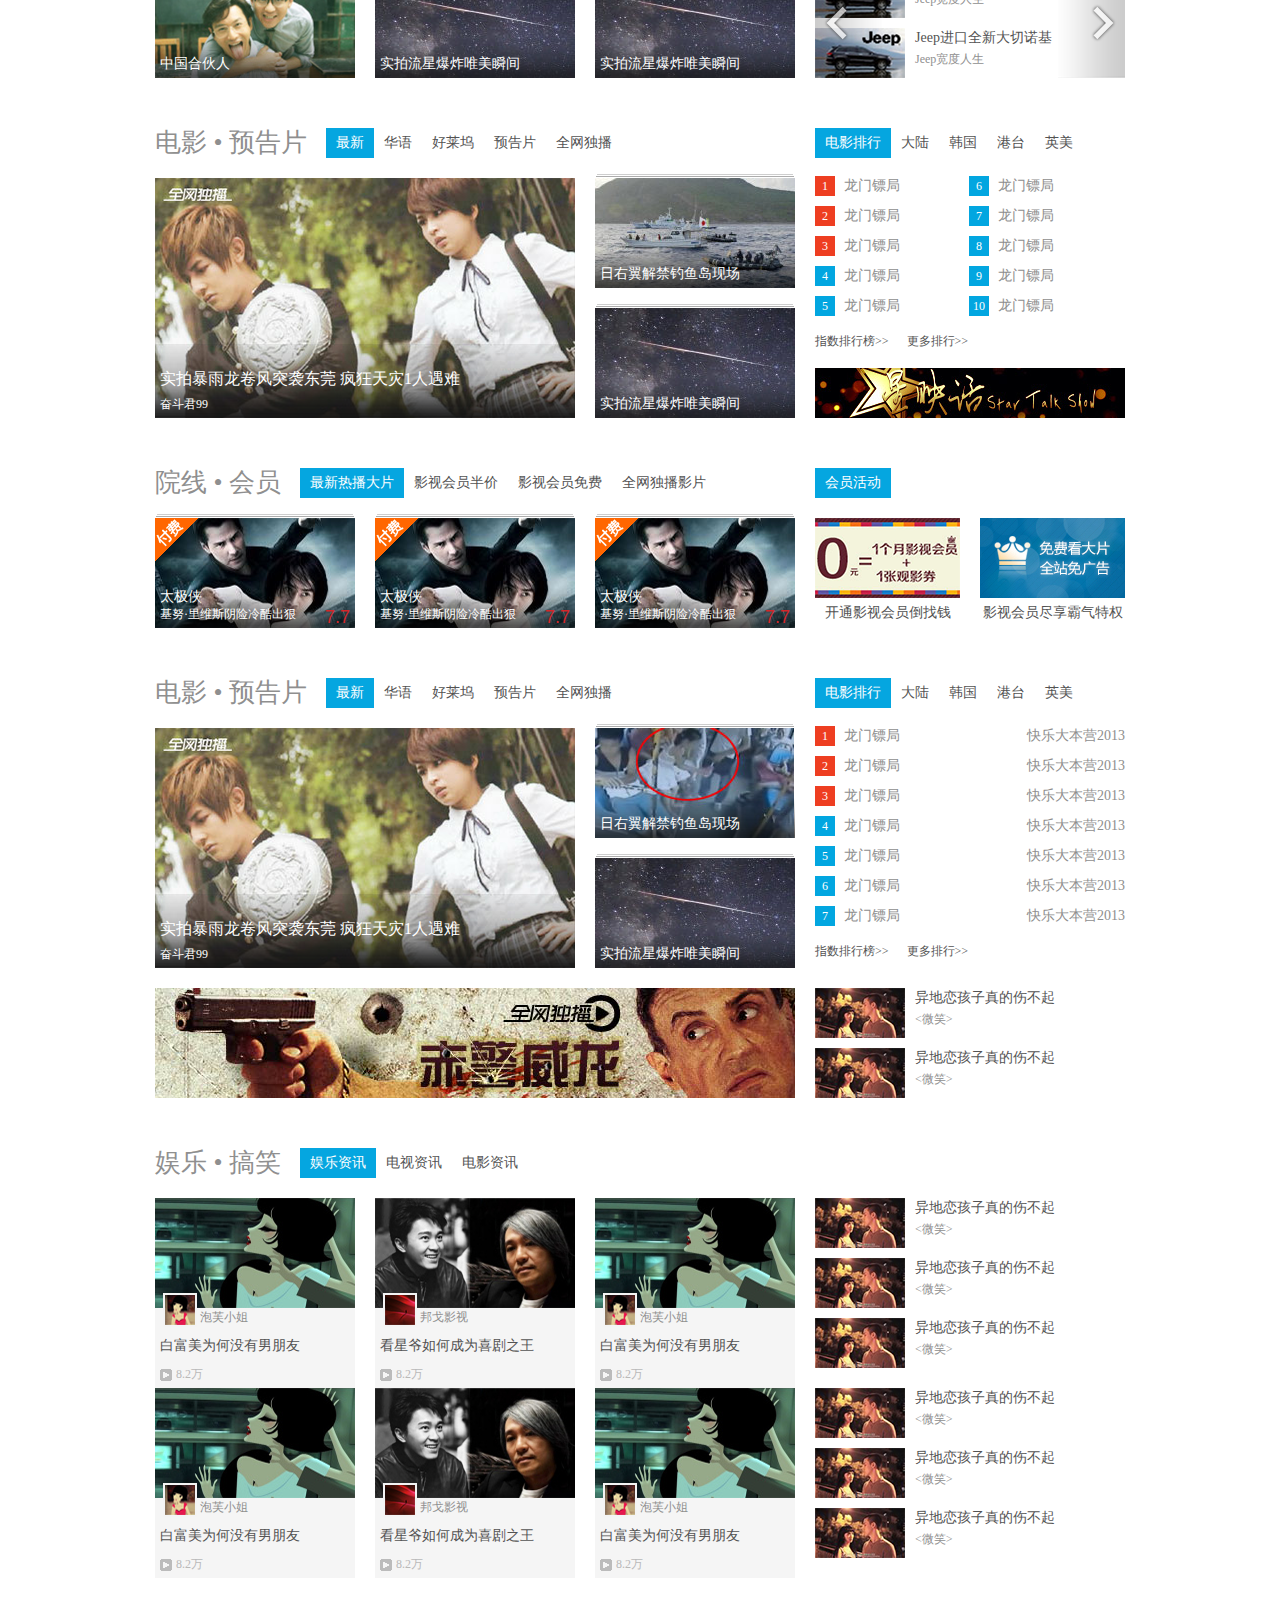
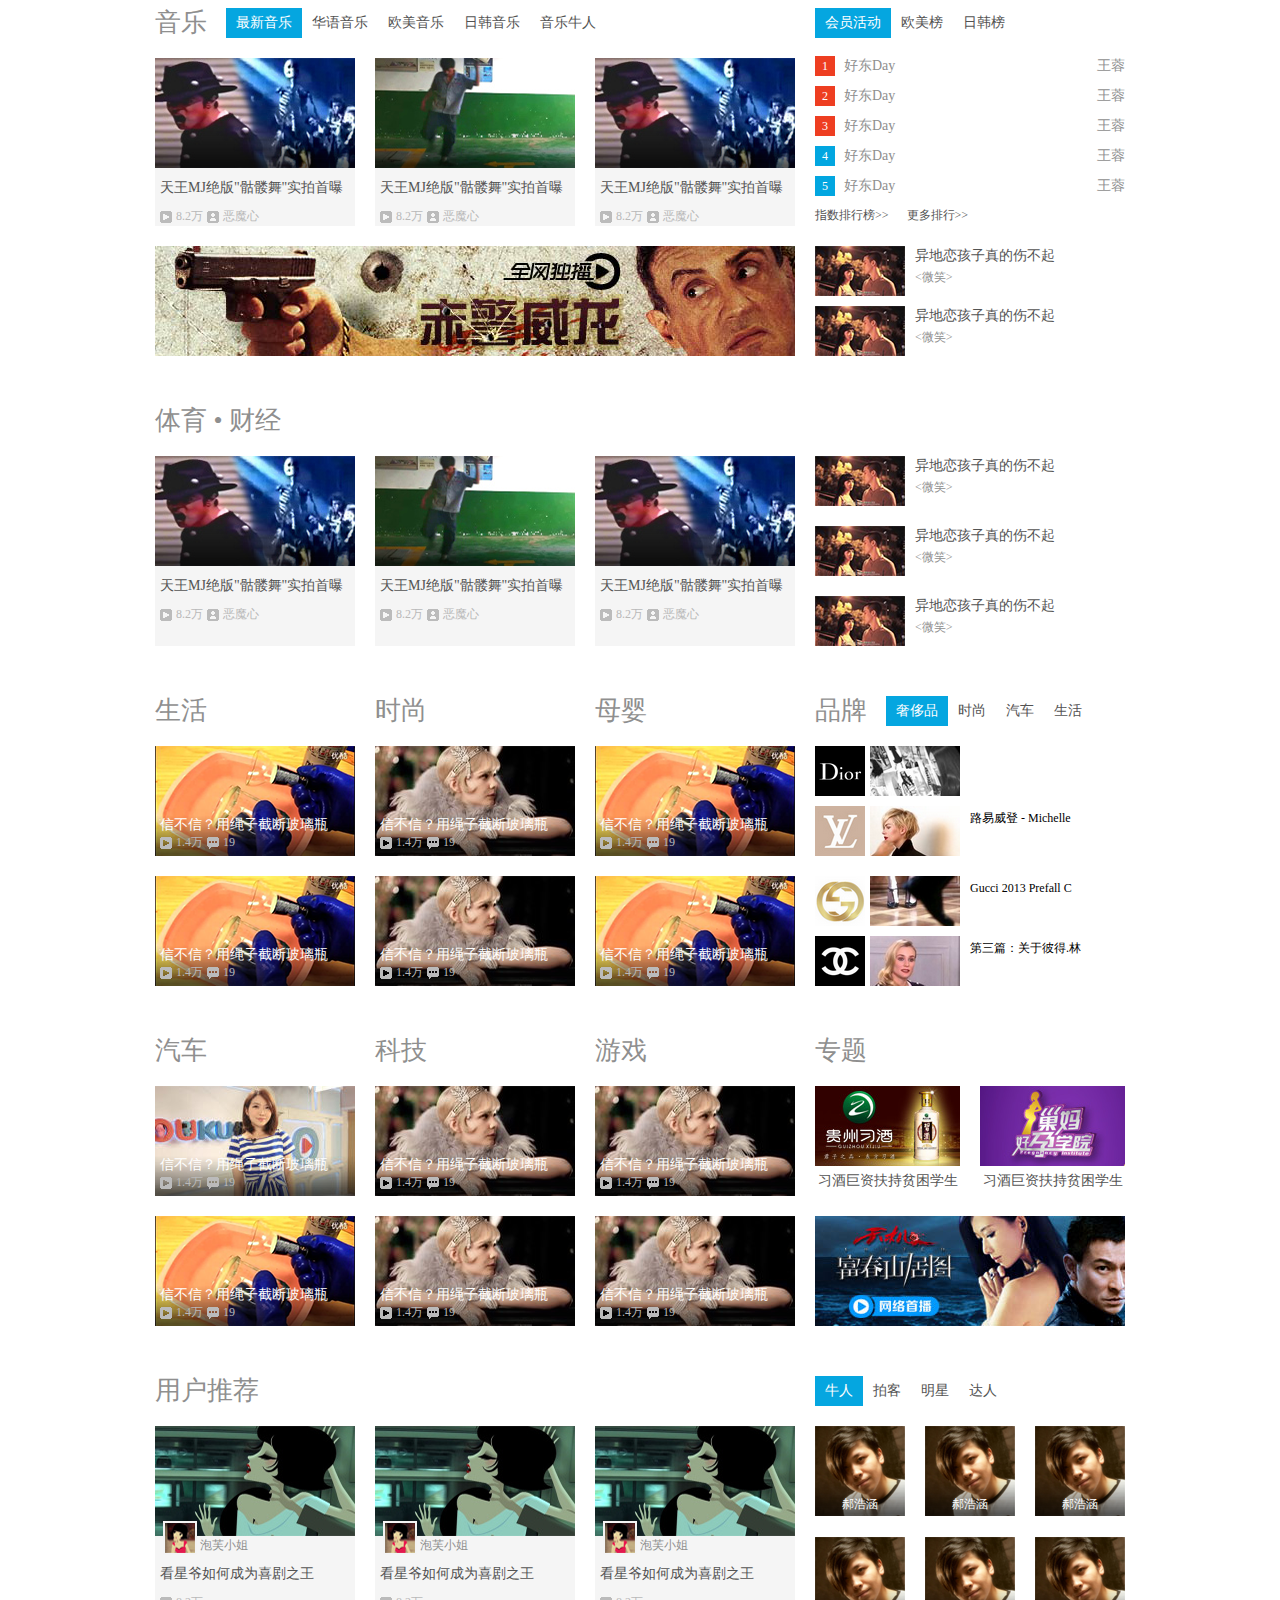
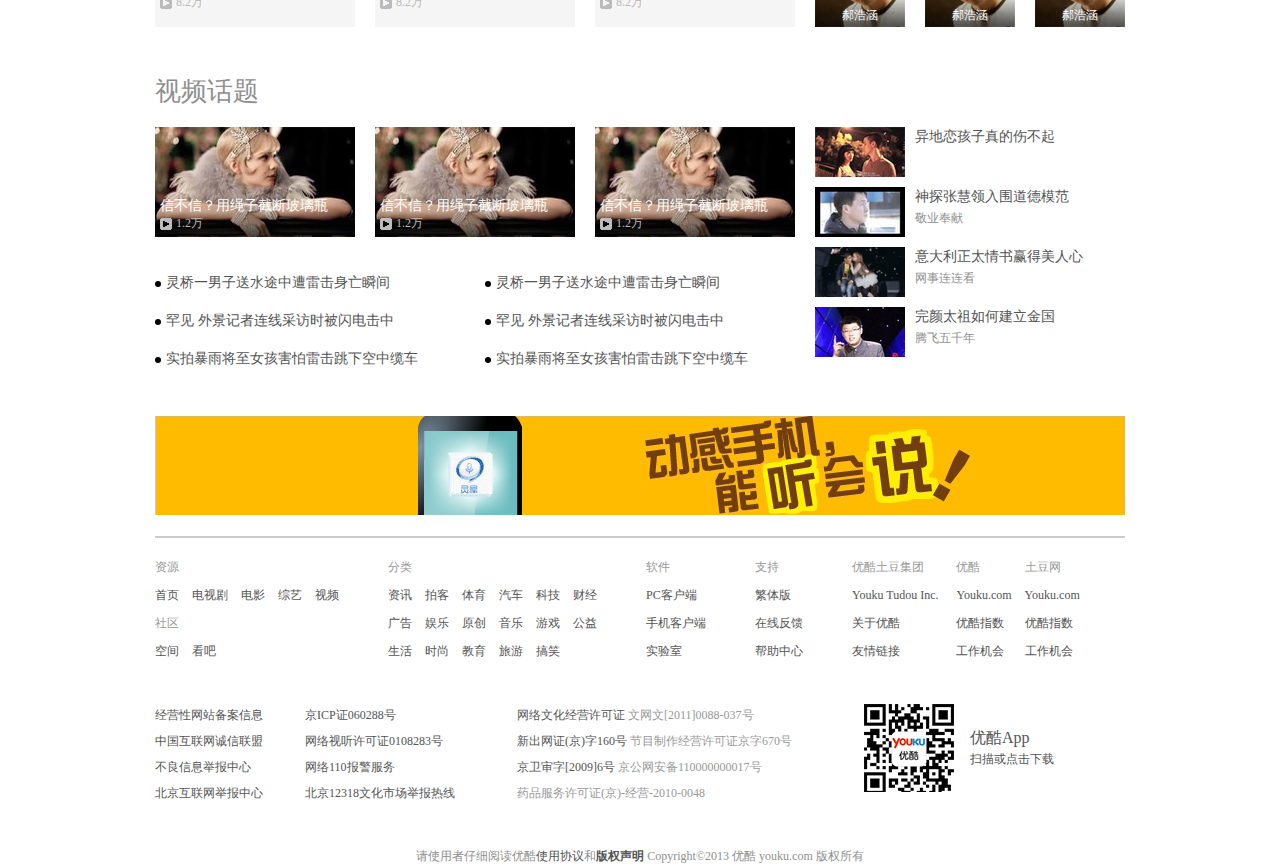
<file: youku/youku/index.html>
<!DOCTYPE html>
<html lang="en">
    <head>
        <meta charset="UTF-8">
        <title>优酷整站</title>
        <link rel="stylesheet" href="../public/css/reset.css">
        <link rel="stylesheet" href="yk.css">
    </head>
    <body>
        <div class="headerBox mb19">
            <div class="header comWidth clearfix">
                <div class="logo fl">
                    <a href="#"><img src="../images/logo.png" alt="logo"></a>
                </div>
                <div class="searchBox fl">
                    <input type="text" class="search-input fl">
                    <input type="button" class="search-btn fl">
                    <div class="search-show clearfix">
                        <ul class="search-list fl">
                            <li><a href="#">全美达人</a><span>更新至第17集</span></li>
                            <li><a href="#">全美达人</a><span>更新至第17集</span></li>
                            <li><a href="#">全美达人</a><span>更新至第17集</span></li>
                        </ul>
                        <dl class="img-show fl">
                            <dt><a href="#"><img src="../images/test.png" alt=""></a></dt>
                            <dd>
                                <div class="imgShowTxt">
                                    <h3>综艺</h3>
                                    <p>主持人:尼克卡</p>
                                    <p>地区:美国</p>
                                </div>
                                <a href="#" class="imgShow-play"></a>
                            </dd>
                        </dl>
                    </div>
                </div>
                <ul class="menu fr">
                    <li>
                        <div class="menuTxt menuTxt-active">
                            <a href="#" class="login icon">登录</a><span>|</span><a href="#">注册</a>
                        </div>
                        <div class="menu-show login-left">
                            <div class="menuCont">
                                <h3 class="infoCenter">登录个人中心，观看精彩视频</h3>
                                <div class="loginBox clearfix">
                                    <a href="#" class="login-btn"></a>
                                    <a href="#" class="reg-btn"></a>
                                </div>
                                <div class="menu-line"></div>
                                <ul class="userCont clearfix">
                                    <li class="icon record"><a href="#">观看记录</a></li>
                                    <li class="icon collect"><a href="#">我的收藏</a></li>
                                    <li class="icon Binge"><a href="#">我的追剧</a></li>
                                    <li class="icon Subscribe"><a href="#">我的收藏</a></li>
                                </ul>
                                <div class="menu-line"></div>
                                <ul class="userCont clearfix">
                                    <li class="icon gl"><a href="#">视频管理</a></li>
                                    <li class="icon kj"><a href="#">我的空间</a></li>
                                    <li class="icon vip"><a href="#">优酷会员</a></li>
                                </ul>
                            </div>
                        </div>
                    </li>
                    <li>
                        <div class="menuTxt">
                            <a href="#" class="record icon">观看记录</a>
                        </div>
                        <div class="menu-show record-left">
                            <div class="menuCont">
                                <div class="record-item">
                                    <div class="record-title clearfix">
                                        <span>一周内</span><a href="#">管理观看记录</a>
                                    </div>
                                    <div class="record-video">
                                        <h3 class="videoTitle"><a href="#">智能社JavaScript视频教程——30 - BOxxxxxxxxxxxxxxxxxxxxxx</a><span class="del"></span></h3>
                                        <div class="rate pc clearfix"><span>看到50%</span><a href="#">继续看</a></div>
                                    </div>
                                </div>
                                <div class="record-item">
                                    <div class="record-title clearfix">
                                        <span>一周内</span>
                                    </div>
                                    <div class="record-video record-active">
                                        <h3 class="videoTitle"><a href="#">智能社JavaScript视频教程——30 - BOxxxxxxxxxxxxxxxxxxxxxx</a><span class="del"></span></h3>
                                        <div class="rate pc clearfix"><span>看到50%</span><a href="#">继续看</a></div>
                                    </div>
                                    <div class="record-video">
                                        <h3 class="videoTitle"><a href="#">智能社JavaScript视频教程——30 - BOxxxxxxxxxxxxxxxxxxxxxx</a><span class="del"></span></h3>
                                        <div class="rate pc clearfix"><span>看到50%</span><a href="#">继续看</a></div>
                                    </div>
                                </div>
                                <div class="lookMore">
                                    <a href="#">查看更多</a>
                                </div>
                            </div>
                        </div>
                    </li>
                    <li>
                        <div class="menuTxt">
                            <a href="#" class="upLoad icon">上传</a>
                        </div>
                        <div class="menu-show upLoad-left">
                            <div class="menuCont menuCont-02">
                                <ul class="userCont clearfix">
                                    <li class="icon upLoad"><a href="#">上传视频</a></li>
                                    <li class="icon gl"><a href="#">视频管理</a></li>
                                    <li class="icon kj"><a href="#">我的空间</a></li>
                                    <li class="icon fxjh"><a href="#">分享计划</a></li>
                                </ul>
                            </div>
                        </div>
                    </li>
                </ul>
            </div>
        </div>
        <!--导航部分-->
        <div class="navBox mb20 comWidth clearfix">
            <div class="navLeft fl">
                <ul class="nav fl">
                    <li><a href="#" class="active">首页</a></li>
                    <li><a href="#">电视剧</a></li>
                    <li><a href="#">电影</a></li>
                    <li><a href="#">综艺</a></li>
                    <li><a href="#">音乐</a></li>
                    <li><a href="#">动漫</a></li>
                    <li><a href="#">全部</a></li>
                </ul>
                <ul class="nav font14 fl">
                    <li>
                        <a href="#">资讯</a><span>.</span>
                        <div class="navMenu">
                            <a href="#">科技</a>
                            <i class="triangle"></i>
                        </div>
                        <div class="navShow">
                            <ul class="nav_list">
                                <li><a href="#">教育</a></li>
                                <li><a href="#">纪录片</a></li>
                                <li><a href="#">财经</a></li>
                                <li><a href="#">体育</a></li>
                                <li><a href="#">拍客</a></li>
                            </ul>
                        </div>
                    </li>
                    <li>
                        <a href="#">娱乐</a><span>.</span>
                        <div class="navMenu">
                            <a href="#">搞笑</a>
                            <i class="triangle"></i>
                        </div>
                        <div class="navShow">
                            <ul class="nav_list">
                                <li><a href="#">原创</a></li>
                            </ul>
                        </div>
                    </li>
                    <li>
                        <a href="#">旅游</a><span>.</span>
                        <div class="navMenu">
                            <a href="#">母婴</a>
                            <i class="triangle"></i>
                        </div>
                        <div class="navShow">
                            <ul class="nav_list">
                                <li><a href="#">时尚</a></li>
                                <li><a href="#">游戏</a></li>
                                <li><a href="#">汽车</a></li>
                            </ul>
                        </div>
                    </li>
                    <li>
                        <a href="#">排行</a>
                    </li>
                </ul>
            </div>
            <div class="navRight fr">
                <ul class="nav clearfix">
                    <li><a href="#">个人中心</a></li>
                    <li><a href="#">会员</a></li>
                    <li><a href="#">APP下载</a></li>
                </ul>
            </div>
        </div>
        <!--主题内容-->
        <div class="main comWidth clearfix mb50">
            <div class="leftArea fl">
                <div class="leftTop clearfix">
                    <div class="imgList_b fl">
                        <div class="imgItem">
                            <a href="#"><img src="../images/imgItem.png" alt=""></a>
                        </div>
                        <div class="imgItemTex clearfix">
                            <div class="play fl"><a href="#"></a></div>
                            <div class="txt pl">
                                <h3><a href="#">实拍暴雨龙卷风突袭东莞 疯狂天灾1人遇难</a></h3>
                                <p><span class="userName userIcon">奋斗君99</span><span class="times timesIcon">104万</span><span class="discuss discussIcon">1,069</span></p>
                            </div>
                        </div>
                    </div>
                    <div class="leftSmImg fl">
                        <div class="imgList imgline mb20">
                            <div class="smImg"><a href="#"><img src="../images/smImg_03.png" alt=""></a></div>
                            <div class="smTxtBox">
                                <p class="smTxt"><a href="#" class="txt_l">日右翼解禁钓鱼岛现场</a></p>
                            </div>
                            <div class="shade_box">
                                <div class="shade_cont">
                                    <div class="shade">
                                        <h3><a href="#">河南摔婴案公安局长被停职</a></h3>
                                        <p>女婴父母疑被重金封口<span class="times timesIcon fr">104万</span></p>
                                        <p><span class="userName userIcon">奋斗君</span></p>
                                        <a href="#" class="shade_play"></a>
                                    </div>
                                </div>
                            </div>
                        </div>
                        <div class="hr_20"></div>
                        <div class="imgList imgline">
                            <div class="smImg"><a href="#"><img src="../images/smImg_02.png" alt=""></a></div>
                            <div class="smTxtBox">
                                <p class="smTxt"><a href="#" class="txt_l">实拍流星爆炸唯美瞬间</a></p>
                            </div>
                            <div class="shade_box">
                                <div class="shade_cont">
                                    <div class="shade">
                                        <h3><a href="#">河南摔婴案公安局长被停职</a></h3>
                                        <p>女婴父母疑被重金封口<span class="times timesIcon fr">104万</span></p>
                                        <p><span class="userName userIcon">奋斗君</span></p>
                                        <a href="#" class="shade_play"></a>
                                    </div>
                                </div>
                            </div>
                        </div>
                    </div>
                </div>
                <div class="leftBottom clearfix">
                    <div class="imgList">
                        <div class="smImg"><a href="#"><img src="../images/smImg_01.png" alt=""></a></div>
                        <div class="smTxtBox">
                            <p class="smTxt"><a href="#" class="txt_l">中国合伙人</a></p>
                        </div>
                        <div class="shade_box">
                            <div class="shade_cont">
                                <div class="shade">
                                    <h3><a href="#">河南摔婴案公安局长被停职</a></h3>
                                    <p>女婴父母疑被重金封口<span class="times timesIcon fr">104万</span></p>
                                    <p><span class="userName userIcon">奋斗君</span></p>
                                    <a href="#" class="shade_play"></a>
                                </div>
                            </div>
                        </div>
                    </div>
                    <div class="imgList">
                        <div class="smImg"><a href="#"><img src="../images/smImg_02.png" alt=""></a></div>
                        <div class="smTxtBox">
                            <p class="smTxt"><a href="#" class="txt_l">实拍流星爆炸唯美瞬间</a></p>
                        </div>
                        <div class="shade_box">
                            <div class="shade_cont">
                                <div class="shade">
                                    <h3><a href="#">河南摔婴案公安局长被停职</a></h3>
                                    <p>女婴父母疑被重金封口<span class="times timesIcon fr">104万</span></p>
                                    <p><span class="userName userIcon">奋斗君</span></p>
                                    <a href="#" class="shade_play"></a>
                                </div>
                            </div>
                        </div>
                    </div>
                    <div class="imgList imgline">
                        <div class="smImg"><a href="#"><img src="../images/smImg_02.png" alt=""></a></div>
                        <div class="smTxtBox">
                            <p class="smTxt"><a href="#" class="txt_l">实拍流星爆炸唯美瞬间</a></p>
                        </div>
                        <div class="shade_box">
                            <div class="shade_cont">
                                <div class="shade">
                                    <h3><a href="#">河南摔婴案公安局长被停职</a></h3>
                                    <p>女婴父母疑被重金封口<span class="times timesIcon fr">104万</span></p>
                                    <p><span class="userName userIcon">奋斗君</span></p>
                                    <a href="#" class="shade_play"></a>
                                </div>
                            </div>
                        </div>
                    </div>
                </div>
            </div>
            <div class="ykAd fl">
                <div class="ykAd_310_110">
                    <a href="#"><img src="../images/ad.png" alt=""></a>
                </div>
                <div class="videoAd">
                    <div class="videoCont">
                        <a href="#"><img src="../images/videoCont.png" alt=""></a>
                    </div>
                    <div class="videoBar clearfix">
                        <a href="#" class="video_link">明星齐聚：边做什么边优酷？</a>
                        <a href="#" class="video_more">查看详情&gt;&gt;</a>
                    </div>
                </div>
            </div>
        </div>
        <!--主题下面的个人中心-->
        <div class="userCenter comWidth mb50">
            <div class="comTitle clearfix">
                <h2 class="userCent_tit fl">个人中心</h2>
                <ul class="title_tab fl">
                    <li class="active"><a href="#">为我推荐</a></li>
                    <li><a href="#">观看记录</a></li>
                    <li><a href="#">我的追剧</a></li>
                    <li><a href="#">我的收藏</a></li>
                    <li><a href="#">我的订阅</a></li>
                </ul>
            </div>
            <div class="userCenterBox">
                <div class="userList clearfix show">
                    <div class="userLeft fl">
                        <ul class="clearfix">
                            <li>
                                <div class="imgList">
                                    <div class="smImg"><a href="#"><img src="../images/smImg_04.png" alt=""></a></div>
                                    <div class="smTxtBox">
                                        <p class="smTxt smTxt_r"><span class="txt_r">30:58</span></p>
                                    </div>
                                </div>
                                <div class="userLink">
                                    <h3 class="user_tit"><a href="#">疯狂的天灾，东莞暴雨加龙卷风实拍</a></h3>
                                    <p class="Already">已在电脑上看过</p>
                                </div>
                            </li>
                            <li>
                                <div class="imgList">
                                    <div class="smImg"><a href="#"><img src="../images/smImg_04.png" alt=""></a></div>
                                    <div class="smTxtBox">
                                        <p class="smTxt smTxt_r"><span class="txt_r">30:58</span></p>
                                    </div>
                                </div>
                                <div class="userLink">
                                    <h3 class="user_tit"><a href="#">疯狂的天灾，东莞暴雨加龙卷风实拍</a></h3>
                                    <p class="Already">已在电脑上看过</p>
                                </div>
                            </li>
                            <li>
                                <div class="imgList">
                                    <div class="smImg"><a href="#"><img src="../images/smImg_04.png" alt=""></a></div>
                                    <div class="smTxtBox">
                                        <p class="smTxt smTxt_r"><span class="txt_r">30:58</span></p>
                                    </div>
                                </div>
                                <div class="userLink">
                                    <h3 class="user_tit"><a href="#">疯狂的天灾，东莞暴雨加龙卷风实拍</a></h3>
                                    <p class="Already">已在电脑上看过</p>
                                </div>
                            </li>
                            <li>
                                <div class="imgList">
                                    <div class="smImg"><a href="#"><img src="../images/smImg_04.png" alt=""></a></div>
                                    <div class="smTxtBox">
                                        <p class="smTxt smTxt_r"><span class="txt_r">30:58</span></p>
                                    </div>
                                </div>
                                <div class="userLink">
                                    <h3 class="user_tit"><a href="#">疯狂的天灾，东莞暴雨加龙卷风实拍</a></h3>
                                    <p class="Already">已在电脑上看过</p>
                                </div>
                            </li>
                        </ul>
                    </div>
                    <a href="#" class="userMore fr">进入个人中心</a>
                </div>
                <div class="userList clearfix">
                    <div class="userLeft fl">
                        <ul class="clearfix">
                            <li>
                                <div class="imgList">
                                    <div class="smImg"><a href="#"><img src="../images/smImg_04.png" alt=""></a></div>
                                    <div class="smTxtBox">
                                        <p class="smTxt smTxt_r"><span class="txt_r">30:58</span></p>
                                    </div>
                                </div>
                                <div class="userLink">
                                    <h3 class="user_tit"><a href="#">疯狂的天灾，东莞暴雨加龙卷风实拍</a></h3>
                                    <p class="Already">已在电脑上看过</p>
                                </div>
                            </li>
                            <li>
                                <div class="imgList">
                                    <div class="smImg"><a href="#"><img src="../images/smImg_04.png" alt=""></a></div>
                                    <div class="smTxtBox">
                                        <p class="smTxt smTxt_r"><span class="txt_r">30:58</span></p>
                                    </div>
                                </div>
                                <div class="userLink">
                                    <h3 class="user_tit"><a href="#">疯狂的天灾，东莞暴雨加龙卷风实拍</a></h3>
                                    <p class="Already">已在电脑上看过</p>
                                </div>
                            </li>
                            <li>
                                <div class="imgList">
                                    <div class="smImg"><a href="#"><img src="../images/smImg_04.png" alt=""></a></div>
                                    <div class="smTxtBox">
                                        <p class="smTxt smTxt_r"><span class="txt_r">30:58</span></p>
                                    </div>
                                </div>
                                <div class="userLink">
                                    <h3 class="user_tit"><a href="#">疯狂的天灾，东莞暴雨加龙卷风实拍</a></h3>
                                    <p class="Already">已在电脑上看过</p>
                                </div>
                            </li>
                            <li>
                                <div class="imgList">
                                    <div class="smImg"><a href="#"><img src="../images/smImg_04.png" alt=""></a></div>
                                    <div class="smTxtBox">
                                        <p class="smTxt smTxt_r"><span class="txt_r">30:58</span></p>
                                    </div>
                                </div>
                                <div class="userLink">
                                    <h3 class="user_tit"><a href="#">疯狂的天灾，东莞暴雨加龙卷风实拍</a></h3>
                                    <p class="Already">已在电脑上看过</p>
                                </div>
                            </li>
                        </ul>
                    </div>
                    <a href="#" class="userMore fr">观看记录</a>
                </div>
                <div class="userList clearfix">
                    <div class="userLeft fl">
                        <ul class="clearfix">
                            <li>
                                <div class="imgList">
                                    <div class="smImg"><a href="#"><img src="../images/smImg_04.png" alt=""></a></div>
                                    <div class="smTxtBox">
                                        <p class="smTxt smTxt_r"><span class="txt_r">30:58</span></p>
                                    </div>
                                </div>
                                <div class="userLink">
                                    <h3 class="user_tit"><a href="#">疯狂的天灾，东莞暴雨加龙卷风实拍</a></h3>
                                    <p class="Already">已在电脑上看过</p>
                                </div>
                            </li>
                            <li>
                                <div class="imgList">
                                    <div class="smImg"><a href="#"><img src="../images/smImg_04.png" alt=""></a></div>
                                    <div class="smTxtBox">
                                        <p class="smTxt smTxt_r"><span class="txt_r">30:58</span></p>
                                    </div>
                                </div>
                                <div class="userLink">
                                    <h3 class="user_tit"><a href="#">疯狂的天灾，东莞暴雨加龙卷风实拍</a></h3>
                                    <p class="Already">已在电脑上看过</p>
                                </div>
                            </li>
                            <li>
                                <div class="imgList">
                                    <div class="smImg"><a href="#"><img src="../images/smImg_04.png" alt=""></a></div>
                                    <div class="smTxtBox">
                                        <p class="smTxt smTxt_r"><span class="txt_r">30:58</span></p>
                                    </div>
                                </div>
                                <div class="userLink">
                                    <h3 class="user_tit"><a href="#">疯狂的天灾，东莞暴雨加龙卷风实拍</a></h3>
                                    <p class="Already">已在电脑上看过</p>
                                </div>
                            </li>
                            <li>
                                <div class="imgList">
                                    <div class="smImg"><a href="#"><img src="../images/smImg_04.png" alt=""></a></div>
                                    <div class="smTxtBox">
                                        <p class="smTxt smTxt_r"><span class="txt_r">30:58</span></p>
                                    </div>
                                </div>
                                <div class="userLink">
                                    <h3 class="user_tit"><a href="#">疯狂的天灾，东莞暴雨加龙卷风实拍</a></h3>
                                    <p class="Already">已在电脑上看过</p>
                                </div>
                            </li>
                        </ul>
                    </div>
                    <a href="#" class="userMore fr">我的追剧</a>
                </div>
                <div class="userList clearfix">
                    <div class="userLeft fl">
                        <ul class="clearfix">
                            <li>
                                <div class="imgList">
                                    <div class="smImg"><a href="#"><img src="../images/smImg_04.png" alt=""></a></div>
                                    <div class="smTxtBox">
                                        <p class="smTxt smTxt_r"><span class="txt_r">30:58</span></p>
                                    </div>
                                </div>
                                <div class="userLink">
                                    <h3 class="user_tit"><a href="#">疯狂的天灾，东莞暴雨加龙卷风实拍</a></h3>
                                    <p class="Already">已在电脑上看过</p>
                                </div>
                            </li>
                            <li>
                                <div class="imgList">
                                    <div class="smImg"><a href="#"><img src="../images/smImg_04.png" alt=""></a></div>
                                    <div class="smTxtBox">
                                        <p class="smTxt smTxt_r"><span class="txt_r">30:58</span></p>
                                    </div>
                                </div>
                                <div class="userLink">
                                    <h3 class="user_tit"><a href="#">疯狂的天灾，东莞暴雨加龙卷风实拍</a></h3>
                                    <p class="Already">已在电脑上看过</p>
                                </div>
                            </li>
                            <li>
                                <div class="imgList">
                                    <div class="smImg"><a href="#"><img src="../images/smImg_04.png" alt=""></a></div>
                                    <div class="smTxtBox">
                                        <p class="smTxt smTxt_r"><span class="txt_r">30:58</span></p>
                                    </div>
                                </div>
                                <div class="userLink">
                                    <h3 class="user_tit"><a href="#">疯狂的天灾，东莞暴雨加龙卷风实拍</a></h3>
                                    <p class="Already">已在电脑上看过</p>
                                </div>
                            </li>
                            <li>
                                <div class="imgList">
                                    <div class="smImg"><a href="#"><img src="../images/smImg_04.png" alt=""></a></div>
                                    <div class="smTxtBox">
                                        <p class="smTxt smTxt_r"><span class="txt_r">30:58</span></p>
                                    </div>
                                </div>
                                <div class="userLink">
                                    <h3 class="user_tit"><a href="#">疯狂的天灾，东莞暴雨加龙卷风实拍</a></h3>
                                    <p class="Already">已在电脑上看过</p>
                                </div>
                            </li>
                        </ul>
                    </div>
                    <a href="#" class="userMore fr">我的收藏</a>
                </div>
                <div class="userList clearfix">
                    <div class="userLeft fl">
                        <ul class="clearfix">
                            <li>
                                <div class="imgList">
                                    <div class="smImg"><a href="#"><img src="../images/smImg_04.png" alt=""></a></div>
                                    <div class="smTxtBox">
                                        <p class="smTxt smTxt_r"><span class="txt_r">30:58</span></p>
                                    </div>
                                </div>
                                <div class="userLink">
                                    <h3 class="user_tit"><a href="#">疯狂的天灾，东莞暴雨加龙卷风实拍</a></h3>
                                    <p class="Already">已在电脑上看过</p>
                                </div>
                            </li>
                            <li>
                                <div class="imgList">
                                    <div class="smImg"><a href="#"><img src="../images/smImg_04.png" alt=""></a></div>
                                    <div class="smTxtBox">
                                        <p class="smTxt smTxt_r"><span class="txt_r">30:58</span></p>
                                    </div>
                                </div>
                                <div class="userLink">
                                    <h3 class="user_tit"><a href="#">疯狂的天灾，东莞暴雨加龙卷风实拍</a></h3>
                                    <p class="Already">已在电脑上看过</p>
                                </div>
                            </li>
                            <li>
                                <div class="imgList">
                                    <div class="smImg"><a href="#"><img src="../images/smImg_04.png" alt=""></a></div>
                                    <div class="smTxtBox">
                                        <p class="smTxt smTxt_r"><span class="txt_r">30:58</span></p>
                                    </div>
                                </div>
                                <div class="userLink">
                                    <h3 class="user_tit"><a href="#">疯狂的天灾，东莞暴雨加龙卷风实拍</a></h3>
                                    <p class="Already">已在电脑上看过</p>
                                </div>
                            </li>
                            <li>
                                <div class="imgList">
                                    <div class="smImg"><a href="#"><img src="../images/smImg_04.png" alt=""></a></div>
                                    <div class="smTxtBox">
                                        <p class="smTxt smTxt_r"><span class="txt_r">30:58</span></p>
                                    </div>
                                </div>
                                <div class="userLink">
                                    <h3 class="user_tit"><a href="#">疯狂的天灾，东莞暴雨加龙卷风实拍</a></h3>
                                    <p class="Already">已在电脑上看过</p>
                                </div>
                            </li>
                        </ul>
                    </div>
                    <a href="#" class="userMore fr">我的订阅</a>
                </div>
            </div>
        </div>
        <!--最佳原创-->
        <div class="ykoriginal comWidth clearfix mb50">
            <div class="comTitle clearfix">
                <ul class="title_tab fl title_tab_b">
                    <li class="active"><a href="#">最佳原创</a></li>
                    <li><a href="#">优酷出品</a></li>
                </ul>
            </div>
            <div class="youkuOri">
                <div class="youkuOriCont clearfix show">
                    <div class="leftArea fl">
                        <div class="ykMt clearfix">
                            <div class="ykArea">
                                <div class="imgList">
                                    <div class="smImg"><a href="#"><img src="../images/smImg_05.png" alt=""></a></div>
                                </div>
                                <div class="userLink">
                                    <div class="company">
                                        <img src="../images/test0.png" alt="" class="companyHead">
                                        <span class="companyName">泡芙小姐</span>
                                    </div>
                                    <h3 class="user_tit"><a href="#">白富美为何没有男朋友</a></h3>
                                    <p class="Already"><span class="times timesIcon">8.2万</span></p>
                                </div>
                            </div>
                            <div class="ykArea">
                                <div class="imgList">
                                    <div class="smImg"><a href="#"><img src="../images/smImg_06.png" alt=""></a></div>
                                </div>
                                <div class="userLink">
                                    <div class="company">
                                        <img src="../images/test1.png" alt="" class="companyHead">
                                        <span class="companyName">邦戈影视</span>
                                    </div>
                                    <h3 class="user_tit"><a href="#">看星爷如何成为喜剧之王</a></h3>
                                    <p class="Already"><span class="times timesIcon">8.2万</span></p>
                                </div>
                            </div>
                            <div class="ykArea">
                                <div class="imgList">
                                    <div class="smImg"><a href="#"><img src="../images/smImg_05.png" alt=""></a></div>
                                </div>
                                <div class="userLink">
                                    <div class="company">
                                        <img src="../images/test0.png" alt="" class="companyHead">
                                        <span class="companyName">泡芙小姐</span>
                                    </div>
                                    <h3 class="user_tit"><a href="#">白富美为何没有男朋友</a></h3>
                                    <p class="Already"><span class="times timesIcon">8.2万</span></p>
                                </div>
                            </div>
                        </div>
                    </div>
                    <div class="rightArea fr">
                        <div class="list_smImg mb20 clearfix">
                            <div class="list_img fl">
                                <a href="#"><img src="../images/list_img.png" alt=""></a>
                            </div>
                            <div class="list_txt fr">
                                <h3 class="user_tit"><a href="#">异地恋孩子真的伤不起</a></h3>
                                <p>&lt;微笑&gt;</p>
                            </div>
                        </div>
                        <div class="list_smImg mb20 clearfix">
                            <div class="list_img fl">
                                <a href="#"><img src="../images/list_img.png" alt=""></a>
                            </div>
                            <div class="list_txt fr">
                                <h3 class="user_tit"><a href="#">异地恋孩子真的伤不起</a></h3>
                                <p>&lt;微笑&gt;</p>
                            </div>
                        </div>
                        <div class="list_smImg clearfix">
                            <div class="list_img fl">
                                <a href="#"><img src="../images/list_img.png" alt=""></a>
                            </div>
                            <div class="list_txt fr">
                                <h3 class="user_tit"><a href="#">异地恋孩子真的伤不起</a></h3>
                                <p>&lt;微笑&gt;</p>
                            </div>
                        </div>
                    </div>
                </div>
                <div class="youkuOriCont clearfix">
                    <div class="leftArea fl">
                        <div class="ykMt clearfix">
                            <div class="ykArea">
                                <div class="imgList">
                                    <div class="smImg"><a href="#"><img src="../images/smImg_05.png" alt=""></a></div>
                                </div>
                                <div class="userLink">
                                    <div class="company">
                                        <img src="../images/test0.png" alt="" class="companyHead">
                                        <span class="companyName">泡芙小姐</span>
                                    </div>
                                    <h3 class="user_tit"><a href="#">白富美为何没有男朋友</a></h3>
                                    <p class="Already"><span class="times timesIcon">8.2万</span></p>
                                </div>
                            </div>
                            <div class="ykArea">
                                <div class="imgList">
                                    <div class="smImg"><a href="#"><img src="../images/smImg_06.png" alt=""></a></div>
                                </div>
                                <div class="userLink">
                                    <div class="company">
                                        <img src="../images/test1.png" alt="" class="companyHead">
                                        <span class="companyName">邦戈影视</span>
                                    </div>
                                    <h3 class="user_tit"><a href="#">看星爷如何成为喜剧之王</a></h3>
                                    <p class="Already"><span class="times timesIcon">8.2万</span></p>
                                </div>
                            </div>
                            <div class="ykArea">
                                <div class="imgList">
                                    <div class="smImg"><a href="#"><img src="../images/smImg_05.png" alt=""></a></div>
                                </div>
                                <div class="userLink">
                                    <div class="company">
                                        <img src="../images/test0.png" alt="" class="companyHead">
                                        <span class="companyName">泡芙小姐</span>
                                    </div>
                                    <h3 class="user_tit"><a href="#">白富美为何没有男朋友</a></h3>
                                    <p class="Already"><span class="times timesIcon">8.2万</span></p>
                                </div>
                            </div>
                        </div>
                    </div>
                    <div class="rightArea fr">
                        <div class="list_smImg mb20 clearfix">
                            <div class="list_img fl">
                                <a href="#"><img src="../images/list_img.png" alt=""></a>
                            </div>
                            <div class="list_txt fr">
                                <h3 class="user_tit"><a href="#">异地恋孩子真的伤不起</a></h3>
                                <p>&lt;微笑&gt;</p>
                            </div>
                        </div>
                        <div class="list_smImg mb20 clearfix">
                            <div class="list_img fl">
                                <a href="#"><img src="../images/list_img.png" alt=""></a>
                            </div>
                            <div class="list_txt fr">
                                <h3 class="user_tit"><a href="#">异地恋孩子真的伤不起</a></h3>
                                <p>&lt;微笑&gt;</p>
                            </div>
                        </div>
                        <div class="list_smImg clearfix">
                            <div class="list_img fl">
                                <a href="#"><img src="../images/list_img.png" alt=""></a>
                            </div>
                            <div class="list_txt fr">
                                <h3 class="user_tit"><a href="#">异地恋孩子真的伤不起</a></h3>
                                <p>&lt;微笑&gt;</p>
                            </div>
                        </div>
                    </div>
                </div>
            </div>
            <div class="adBox clearfix">
                <div class="leftArea fl">
                    <div class="ykAd_640">
                        <img src="../images/ykAd.png" alt="">
                    </div>
                </div>
                <div class="rightArea fr">
                    <div class="list_smImg mb10 clearfix">
                        <div class="list_img fl">
                            <a href="#"><img src="../images/list_img.png" alt=""></a>
                        </div>
                        <div class="list_txt fr">
                            <h3 class="user_tit"><a href="#">异地恋孩子真的伤不起</a></h3>
                            <p>&lt;微笑&gt;</p>
                        </div>
                    </div>
                    <div class="list_smImg clearfix">
                        <div class="list_img fl">
                            <a href="#"><img src="../images/list_img.png" alt=""></a>
                        </div>
                        <div class="list_txt fr">
                            <h3 class="user_tit"><a href="#">异地恋孩子真的伤不起</a></h3>
                            <p>&lt;微笑&gt;</p>
                        </div>
                    </div>
                </div>
            </div>
        </div>
        <!--电视剧-->
        <div class="main comWidth clearfix mb50">
            <div class="leftArea fl">
                <div class="comTitle clearfix mb20">
                    <h2 class="userCent_tit fl">电视剧</h2>
                    <ul class="title_tab fl">
                        <li class="active"><a href="#">最新</a></li>
                        <li><a href="#">英美剧</a></li>
                        <li><a href="#">大陆剧</a></li>
                        <li><a href="#">韩剧</a></li>
                        <li><a href="#">港台剧</a></li>
                    </ul>
                </div>
                <div class="tabs_box">
                    <div class="tabs_item show">
                        <div class="leftTop clearfix">
                            <div class="imgList_b fl">
                                <div class="imgItem">
                                    <a href="#"><img src="../images/imgItem2.png" alt=""></a>
                                </div>
                                <div class="imgItemTex clearfix">
                                    <div class="txt pl pl0">
                                        <h3><a href="#">实拍暴雨龙卷风突袭东莞 疯狂天灾1人遇难</a></h3>
                                        <p><span class="userName ">奋斗君99</span></p>
                                    </div>
                                </div>
                            </div>
                            <div class="leftSmImg fl">
                                <div class="imgList imgline mb20">
                                    <div class="smImg"><a href="#"><img src="../images/smImg_03.png" alt=""></a></div>
                                    <div class="smTxtBox">
                                        <p class="smTxt"><a href="#" class="txt_l">日右翼解禁钓鱼岛现场</a></p>
                                    </div>
                                    <div class="shade_box">
                                        <div class="shade_cont">
                                            <div class="shade">
                                                <h3><a href="#">河南摔婴案公安局长被停职</a></h3>
                                                <p>女婴父母疑被重金封口<span class="times timesIcon fr">104万</span></p>
                                                <p><span class="userName userIcon">奋斗君</span></p>
                                                <a href="#" class="shade_play"></a>
                                            </div>
                                        </div>
                                    </div>
                                </div>
                                <div class="hr_20"></div>
                                <div class="imgList imgline">
                                    <div class="smImg"><a href="#"><img src="../images/smImg_02.png" alt=""></a></div>
                                    <div class="smTxtBox">
                                        <p class="smTxt"><a href="#" class="txt_l">实拍流星爆炸唯美瞬间</a></p>
                                    </div>
                                    <div class="shade_box">
                                        <div class="shade_cont">
                                            <div class="shade">
                                                <h3><a href="#">河南摔婴案公安局长被停职</a></h3>
                                                <p>女婴父母疑被重金封口<span class="times timesIcon fr">104万</span></p>
                                                <p><span class="userName userIcon">奋斗君</span></p>
                                                <a href="#" class="shade_play"></a>
                                            </div>
                                        </div>
                                    </div>
                                </div>
                            </div>
                        </div>
                        <div class="leftBottom clearfix">
                            <div class="imgList">
                                <div class="smImg"><a href="#"><img src="../images/smImg_01.png" alt=""></a></div>
                                <div class="smTxtBox">
                                    <p class="smTxt"><a href="#" class="txt_l">中国合伙人</a></p>
                                </div>
                                <div class="shade_box">
                                    <div class="shade_cont">
                                        <div class="shade">
                                            <h3><a href="#">河南摔婴案公安局长被停职</a></h3>
                                            <p>女婴父母疑被重金封口<span class="times timesIcon fr">104万</span></p>
                                            <p><span class="userName userIcon cl">奋斗君</span></p>
                                            <a href="#" class="shade_play"></a>
                                        </div>
                                    </div>
                                </div>
                            </div>
                            <div class="imgList">
                                <div class="smImg"><a href="#"><img src="../images/smImg_02.png" alt=""></a></div>
                                <div class="smTxtBox">
                                    <p class="smTxt"><a href="#" class="txt_l">实拍流星爆炸唯美瞬间</a></p>
                                </div>
                                <div class="shade_box">
                                    <div class="shade_cont">
                                        <div class="shade">
                                            <h3><a href="#">河南摔婴案公安局长被停职</a></h3>
                                            <p>女婴父母疑被重金封口<span class="times timesIcon fr">104万</span></p>
                                            <p><span class="userName userIcon">奋斗君</span></p>
                                            <a href="#" class="shade_play"></a>
                                        </div>
                                    </div>
                                </div>
                            </div>
                            <div class="imgList imgline">
                                <div class="smImg"><a href="#"><img src="../images/smImg_02.png" alt=""></a></div>
                                <div class="smTxtBox">
                                    <p class="smTxt"><a href="#" class="txt_l">实拍流星爆炸唯美瞬间</a></p>
                                </div>
                                <div class="shade_box">
                                    <div class="shade_cont">
                                        <div class="shade">
                                            <h3><a href="#">河南摔婴案公安局长被停职</a></h3>
                                            <p>女婴父母疑被重金封口<span class="times timesIcon fr">104万</span></p>
                                            <p><span class="userName userIcon">奋斗君</span></p>
                                            <a href="#" class="shade_play"></a>
                                        </div>
                                    </div>
                                </div>
                            </div>
                        </div>
                    </div>
                    <div class="tabs_item">
                        <div class="leftTop clearfix">
                            <div class="imgList_b fl">
                                <div class="imgItem">
                                    <a href="#"><img src="../images/imgItem2.png" alt=""></a>
                                </div>
                                <div class="imgItemTex clearfix">
                                    <div class="txt pl pl0">
                                        <h3><a href="#">实拍暴雨龙卷风突袭东莞 疯狂天灾1人遇难</a></h3>
                                        <p><span class="userName ">奋斗君99</span></p>
                                    </div>
                                </div>
                            </div>
                            <div class="leftSmImg fl">
                                <div class="imgList imgline mb20">
                                    <div class="smImg"><a href="#"><img src="../images/smImg_03.png" alt=""></a></div>
                                    <div class="smTxtBox">
                                        <p class="smTxt"><a href="#" class="txt_l">日右翼解禁钓鱼岛现场</a></p>
                                    </div>
                                    <div class="shade_box">
                                        <div class="shade_cont">
                                            <div class="shade">
                                                <h3><a href="#">河南摔婴案公安局长被停职</a></h3>
                                                <p>女婴父母疑被重金封口<span class="times timesIcon fr">104万</span></p>
                                                <p><span class="userName userIcon">奋斗君</span></p>
                                                <a href="#" class="shade_play"></a>
                                            </div>
                                        </div>
                                    </div>
                                </div>
                                <div class="hr_20"></div>
                                <div class="imgList imgline">
                                    <div class="smImg"><a href="#"><img src="../images/smImg_02.png" alt=""></a></div>
                                    <div class="smTxtBox">
                                        <p class="smTxt"><a href="#" class="txt_l">实拍流星爆炸唯美瞬间</a></p>
                                    </div>
                                    <div class="shade_box">
                                        <div class="shade_cont">
                                            <div class="shade">
                                                <h3><a href="#">河南摔婴案公安局长被停职</a></h3>
                                                <p>女婴父母疑被重金封口<span class="times timesIcon fr">104万</span></p>
                                                <p><span class="userName userIcon">奋斗君</span></p>
                                                <a href="#" class="shade_play"></a>
                                            </div>
                                        </div>
                                    </div>
                                </div>
                            </div>
                        </div>
                        <div class="leftBottom clearfix">
                            <div class="imgList">
                                <div class="smImg"><a href="#"><img src="../images/smImg_01.png" alt=""></a></div>
                                <div class="smTxtBox">
                                    <p class="smTxt"><a href="#" class="txt_l">中国合伙人</a></p>
                                </div>
                                <div class="shade_box">
                                    <div class="shade_cont">
                                        <div class="shade">
                                            <h3><a href="#">河南摔婴案公安局长被停职</a></h3>
                                            <p>女婴父母疑被重金封口<span class="times timesIcon fr">104万</span></p>
                                            <p><span class="userName userIcon cl">奋斗君</span></p>
                                            <a href="#" class="shade_play"></a>
                                        </div>
                                    </div>
                                </div>
                            </div>
                            <div class="imgList">
                                <div class="smImg"><a href="#"><img src="../images/smImg_02.png" alt=""></a></div>
                                <div class="smTxtBox">
                                    <p class="smTxt"><a href="#" class="txt_l">实拍流星爆炸唯美瞬间</a></p>
                                </div>
                                <div class="shade_box">
                                    <div class="shade_cont">
                                        <div class="shade">
                                            <h3><a href="#">河南摔婴案公安局长被停职</a></h3>
                                            <p>女婴父母疑被重金封口<span class="times timesIcon fr">104万</span></p>
                                            <p><span class="userName userIcon">奋斗君</span></p>
                                            <a href="#" class="shade_play"></a>
                                        </div>
                                    </div>
                                </div>
                            </div>
                            <div class="imgList imgline">
                                <div class="smImg"><a href="#"><img src="../images/smImg_02.png" alt=""></a></div>
                                <div class="smTxtBox">
                                    <p class="smTxt"><a href="#" class="txt_l">实拍流星爆炸唯美瞬间</a></p>
                                </div>
                                <div class="shade_box">
                                    <div class="shade_cont">
                                        <div class="shade">
                                            <h3><a href="#">河南摔婴案公安局长被停职</a></h3>
                                            <p>女婴父母疑被重金封口<span class="times timesIcon fr">104万</span></p>
                                            <p><span class="userName userIcon">奋斗君</span></p>
                                            <a href="#" class="shade_play"></a>
                                        </div>
                                    </div>
                                </div>
                            </div>
                        </div>
                    </div>
                    <div class="tabs_item">
                        <div class="leftTop clearfix">
                            <div class="imgList_b fl">
                                <div class="imgItem">
                                    <a href="#"><img src="../images/imgItem2.png" alt=""></a>
                                </div>
                                <div class="imgItemTex clearfix">
                                    <div class="txt pl pl0">
                                        <h3><a href="#">实拍暴雨龙卷风突袭东莞 疯狂天灾1人遇难</a></h3>
                                        <p><span class="userName ">奋斗君99</span></p>
                                    </div>
                                </div>
                            </div>
                            <div class="leftSmImg fl">
                                <div class="imgList imgline mb20">
                                    <div class="smImg"><a href="#"><img src="../images/smImg_03.png" alt=""></a></div>
                                    <div class="smTxtBox">
                                        <p class="smTxt"><a href="#" class="txt_l">日右翼解禁钓鱼岛现场</a></p>
                                    </div>
                                    <div class="shade_box">
                                        <div class="shade_cont">
                                            <div class="shade">
                                                <h3><a href="#">河南摔婴案公安局长被停职</a></h3>
                                                <p>女婴父母疑被重金封口<span class="times timesIcon fr">104万</span></p>
                                                <p><span class="userName userIcon">奋斗君</span></p>
                                                <a href="#" class="shade_play"></a>
                                            </div>
                                        </div>
                                    </div>
                                </div>
                                <div class="hr_20"></div>
                                <div class="imgList imgline">
                                    <div class="smImg"><a href="#"><img src="../images/smImg_02.png" alt=""></a></div>
                                    <div class="smTxtBox">
                                        <p class="smTxt"><a href="#" class="txt_l">实拍流星爆炸唯美瞬间</a></p>
                                    </div>
                                    <div class="shade_box">
                                        <div class="shade_cont">
                                            <div class="shade">
                                                <h3><a href="#">河南摔婴案公安局长被停职</a></h3>
                                                <p>女婴父母疑被重金封口<span class="times timesIcon fr">104万</span></p>
                                                <p><span class="userName userIcon">奋斗君</span></p>
                                                <a href="#" class="shade_play"></a>
                                            </div>
                                        </div>
                                    </div>
                                </div>
                            </div>
                        </div>
                        <div class="leftBottom clearfix">
                            <div class="imgList">
                                <div class="smImg"><a href="#"><img src="../images/smImg_01.png" alt=""></a></div>
                                <div class="smTxtBox">
                                    <p class="smTxt"><a href="#" class="txt_l">中国合伙人</a></p>
                                </div>
                                <div class="shade_box">
                                    <div class="shade_cont">
                                        <div class="shade">
                                            <h3><a href="#">河南摔婴案公安局长被停职</a></h3>
                                            <p>女婴父母疑被重金封口<span class="times timesIcon fr">104万</span></p>
                                            <p><span class="userName userIcon cl">奋斗君</span></p>
                                            <a href="#" class="shade_play"></a>
                                        </div>
                                    </div>
                                </div>
                            </div>
                            <div class="imgList">
                                <div class="smImg"><a href="#"><img src="../images/smImg_02.png" alt=""></a></div>
                                <div class="smTxtBox">
                                    <p class="smTxt"><a href="#" class="txt_l">实拍流星爆炸唯美瞬间</a></p>
                                </div>
                                <div class="shade_box">
                                    <div class="shade_cont">
                                        <div class="shade">
                                            <h3><a href="#">河南摔婴案公安局长被停职</a></h3>
                                            <p>女婴父母疑被重金封口<span class="times timesIcon fr">104万</span></p>
                                            <p><span class="userName userIcon">奋斗君</span></p>
                                            <a href="#" class="shade_play"></a>
                                        </div>
                                    </div>
                                </div>
                            </div>
                            <div class="imgList imgline">
                                <div class="smImg"><a href="#"><img src="../images/smImg_02.png" alt=""></a></div>
                                <div class="smTxtBox">
                                    <p class="smTxt"><a href="#" class="txt_l">实拍流星爆炸唯美瞬间</a></p>
                                </div>
                                <div class="shade_box">
                                    <div class="shade_cont">
                                        <div class="shade">
                                            <h3><a href="#">河南摔婴案公安局长被停职</a></h3>
                                            <p>女婴父母疑被重金封口<span class="times timesIcon fr">104万</span></p>
                                            <p><span class="userName userIcon">奋斗君</span></p>
                                            <a href="#" class="shade_play"></a>
                                        </div>
                                    </div>
                                </div>
                            </div>
                        </div>
                    </div>
                    <div class="tabs_item">
                        <div class="leftTop clearfix">
                            <div class="imgList_b fl">
                                <div class="imgItem">
                                    <a href="#"><img src="../images/imgItem2.png" alt=""></a>
                                </div>
                                <div class="imgItemTex clearfix">
                                    <div class="txt pl pl0">
                                        <h3><a href="#">实拍暴雨龙卷风突袭东莞 疯狂天灾1人遇难</a></h3>
                                        <p><span class="userName ">奋斗君99</span></p>
                                    </div>
                                </div>
                            </div>
                            <div class="leftSmImg fl">
                                <div class="imgList imgline mb20">
                                    <div class="smImg"><a href="#"><img src="../images/smImg_03.png" alt=""></a></div>
                                    <div class="smTxtBox">
                                        <p class="smTxt"><a href="#" class="txt_l">日右翼解禁钓鱼岛现场</a></p>
                                    </div>
                                    <div class="shade_box">
                                        <div class="shade_cont">
                                            <div class="shade">
                                                <h3><a href="#">河南摔婴案公安局长被停职</a></h3>
                                                <p>女婴父母疑被重金封口<span class="times timesIcon fr">104万</span></p>
                                                <p><span class="userName userIcon">奋斗君</span></p>
                                                <a href="#" class="shade_play"></a>
                                            </div>
                                        </div>
                                    </div>
                                </div>
                                <div class="hr_20"></div>
                                <div class="imgList imgline">
                                    <div class="smImg"><a href="#"><img src="../images/smImg_02.png" alt=""></a></div>
                                    <div class="smTxtBox">
                                        <p class="smTxt"><a href="#" class="txt_l">实拍流星爆炸唯美瞬间</a></p>
                                    </div>
                                    <div class="shade_box">
                                        <div class="shade_cont">
                                            <div class="shade">
                                                <h3><a href="#">河南摔婴案公安局长被停职</a></h3>
                                                <p>女婴父母疑被重金封口<span class="times timesIcon fr">104万</span></p>
                                                <p><span class="userName userIcon">奋斗君</span></p>
                                                <a href="#" class="shade_play"></a>
                                            </div>
                                        </div>
                                    </div>
                                </div>
                            </div>
                        </div>
                        <div class="leftBottom clearfix">
                            <div class="imgList">
                                <div class="smImg"><a href="#"><img src="../images/smImg_01.png" alt=""></a></div>
                                <div class="smTxtBox">
                                    <p class="smTxt"><a href="#" class="txt_l">中国合伙人</a></p>
                                </div>
                                <div class="shade_box">
                                    <div class="shade_cont">
                                        <div class="shade">
                                            <h3><a href="#">河南摔婴案公安局长被停职</a></h3>
                                            <p>女婴父母疑被重金封口<span class="times timesIcon fr">104万</span></p>
                                            <p><span class="userName userIcon cl">奋斗君</span></p>
                                            <a href="#" class="shade_play"></a>
                                        </div>
                                    </div>
                                </div>
                            </div>
                            <div class="imgList">
                                <div class="smImg"><a href="#"><img src="../images/smImg_02.png" alt=""></a></div>
                                <div class="smTxtBox">
                                    <p class="smTxt"><a href="#" class="txt_l">实拍流星爆炸唯美瞬间</a></p>
                                </div>
                                <div class="shade_box">
                                    <div class="shade_cont">
                                        <div class="shade">
                                            <h3><a href="#">河南摔婴案公安局长被停职</a></h3>
                                            <p>女婴父母疑被重金封口<span class="times timesIcon fr">104万</span></p>
                                            <p><span class="userName userIcon">奋斗君</span></p>
                                            <a href="#" class="shade_play"></a>
                                        </div>
                                    </div>
                                </div>
                            </div>
                            <div class="imgList imgline">
                                <div class="smImg"><a href="#"><img src="../images/smImg_02.png" alt=""></a></div>
                                <div class="smTxtBox">
                                    <p class="smTxt"><a href="#" class="txt_l">实拍流星爆炸唯美瞬间</a></p>
                                </div>
                                <div class="shade_box">
                                    <div class="shade_cont">
                                        <div class="shade">
                                            <h3><a href="#">河南摔婴案公安局长被停职</a></h3>
                                            <p>女婴父母疑被重金封口<span class="times timesIcon fr">104万</span></p>
                                            <p><span class="userName userIcon">奋斗君</span></p>
                                            <a href="#" class="shade_play"></a>
                                        </div>
                                    </div>
                                </div>
                            </div>
                        </div>
                    </div>
                    <div class="tabs_item">
                        <div class="leftTop clearfix">
                            <div class="imgList_b fl">
                                <div class="imgItem">
                                    <a href="#"><img src="../images/imgItem2.png" alt=""></a>
                                </div>
                                <div class="imgItemTex clearfix">
                                    <div class="txt pl pl0">
                                        <h3><a href="#">实拍暴雨龙卷风突袭东莞 疯狂天灾1人遇难</a></h3>
                                        <p><span class="userName ">奋斗君99</span></p>
                                    </div>
                                </div>
                            </div>
                            <div class="leftSmImg fl">
                                <div class="imgList imgline mb20">
                                    <div class="smImg"><a href="#"><img src="../images/smImg_03.png" alt=""></a></div>
                                    <div class="smTxtBox">
                                        <p class="smTxt"><a href="#" class="txt_l">日右翼解禁钓鱼岛现场</a></p>
                                    </div>
                                    <div class="shade_box">
                                        <div class="shade_cont">
                                            <div class="shade">
                                                <h3><a href="#">河南摔婴案公安局长被停职</a></h3>
                                                <p>女婴父母疑被重金封口<span class="times timesIcon fr">104万</span></p>
                                                <p><span class="userName userIcon">奋斗君</span></p>
                                                <a href="#" class="shade_play"></a>
                                            </div>
                                        </div>
                                    </div>
                                </div>
                                <div class="hr_20"></div>
                                <div class="imgList imgline">
                                    <div class="smImg"><a href="#"><img src="../images/smImg_02.png" alt=""></a></div>
                                    <div class="smTxtBox">
                                        <p class="smTxt"><a href="#" class="txt_l">实拍流星爆炸唯美瞬间</a></p>
                                    </div>
                                    <div class="shade_box">
                                        <div class="shade_cont">
                                            <div class="shade">
                                                <h3><a href="#">河南摔婴案公安局长被停职</a></h3>
                                                <p>女婴父母疑被重金封口<span class="times timesIcon fr">104万</span></p>
                                                <p><span class="userName userIcon">奋斗君</span></p>
                                                <a href="#" class="shade_play"></a>
                                            </div>
                                        </div>
                                    </div>
                                </div>
                            </div>
                        </div>
                        <div class="leftBottom clearfix">
                            <div class="imgList">
                                <div class="smImg"><a href="#"><img src="../images/smImg_01.png" alt=""></a></div>
                                <div class="smTxtBox">
                                    <p class="smTxt"><a href="#" class="txt_l">中国合伙人</a></p>
                                </div>
                                <div class="shade_box">
                                    <div class="shade_cont">
                                        <div class="shade">
                                            <h3><a href="#">河南摔婴案公安局长被停职</a></h3>
                                            <p>女婴父母疑被重金封口<span class="times timesIcon fr">104万</span></p>
                                            <p><span class="userName userIcon cl">奋斗君</span></p>
                                            <a href="#" class="shade_play"></a>
                                        </div>
                                    </div>
                                </div>
                            </div>
                            <div class="imgList">
                                <div class="smImg"><a href="#"><img src="../images/smImg_02.png" alt=""></a></div>
                                <div class="smTxtBox">
                                    <p class="smTxt"><a href="#" class="txt_l">实拍流星爆炸唯美瞬间</a></p>
                                </div>
                                <div class="shade_box">
                                    <div class="shade_cont">
                                        <div class="shade">
                                            <h3><a href="#">河南摔婴案公安局长被停职</a></h3>
                                            <p>女婴父母疑被重金封口<span class="times timesIcon fr">104万</span></p>
                                            <p><span class="userName userIcon">奋斗君</span></p>
                                            <a href="#" class="shade_play"></a>
                                        </div>
                                    </div>
                                </div>
                            </div>
                            <div class="imgList imgline">
                                <div class="smImg"><a href="#"><img src="../images/smImg_02.png" alt=""></a></div>
                                <div class="smTxtBox">
                                    <p class="smTxt"><a href="#" class="txt_l">实拍流星爆炸唯美瞬间</a></p>
                                </div>
                                <div class="shade_box">
                                    <div class="shade_cont">
                                        <div class="shade">
                                            <h3><a href="#">河南摔婴案公安局长被停职</a></h3>
                                            <p>女婴父母疑被重金封口<span class="times timesIcon fr">104万</span></p>
                                            <p><span class="userName userIcon">奋斗君</span></p>
                                            <a href="#" class="shade_play"></a>
                                        </div>
                                    </div>
                                </div>
                            </div>
                        </div>
                    </div>
                </div>
            </div>
            <div class="rightArea fr">
                <div class="comTitle clearfix">
                    <ul class="title_tab fl">
                        <li class="active"><a href="#">电视剧排行</a></li>
                        <li><a href="#">大陆</a></li>
                        <li><a href="#">韩国</a></li>
                        <li><a href="#">港台</a></li>
                        <li><a href="#">英美</a></li>
                    </ul>
                </div>
                <div class="tabList">
                    <div class="item show clearfix">
                    <ul class="tabs">
                        <li><span class="yellow">1</span><a href="#">龙门镖局</a></li>
                        <li><span class="yellow">2</span><a href="#">龙门镖局</a></li>
                        <li><span class="yellow">3</span><a href="#">龙门镖局</a></li>
                        <li><span>4</span><a href="#">龙门镖局</a></li>
                        <li><span>5</span><a href="#">龙门镖局</a></li>
                    </ul>
                    <ul class="tabs">
                        <li><span>6</span><a href="#">龙门镖局</a></li>
                        <li><span>7</span><a href="#">龙门镖局</a></li>
                        <li><span>8</span><a href="#">龙门镖局</a></li>
                        <li><span>9</span><a href="#">龙门镖局</a></li>
                        <li><span>10</span><a href="#">龙门镖局</a></li>
                    </ul>
                </div>
                    <div class="item clearfix">
                        <ul class="tabs">
                            <li><span class="yellow">1</span><a href="#">222222222222</a></li>
                            <li><span class="yellow">2</span><a href="#">龙门镖局</a></li>
                            <li><span class="yellow">3</span><a href="#">龙门镖局</a></li>
                            <li><span>4</span><a href="#">龙门镖局</a></li>
                            <li><span>5</span><a href="#">龙门镖局</a></li>
                        </ul>
                        <ul class="tabs">
                            <li><span>6</span><a href="#">龙门镖局</a></li>
                            <li><span>7</span><a href="#">龙门镖局</a></li>
                            <li><span>8</span><a href="#">龙门镖局</a></li>
                            <li><span>9</span><a href="#">龙门镖局</a></li>
                            <li><span>10</span><a href="#">龙门镖局</a></li>
                        </ul>
                    </div>
                    <div class="item clearfix">
                        <ul class="tabs">
                            <li><span class="yellow">1</span><a href="#">3333333333</a></li>
                            <li><span class="yellow">2</span><a href="#">龙门镖局</a></li>
                            <li><span class="yellow">3</span><a href="#">龙门镖局</a></li>
                            <li><span>4</span><a href="#">龙门镖局</a></li>
                            <li><span>5</span><a href="#">龙门镖局</a></li>
                        </ul>
                        <ul class="tabs">
                            <li><span>6</span><a href="#">龙门镖局</a></li>
                            <li><span>7</span><a href="#">龙门镖局</a></li>
                            <li><span>8</span><a href="#">龙门镖局</a></li>
                            <li><span>9</span><a href="#">龙门镖局</a></li>
                            <li><span>10</span><a href="#">龙门镖局</a></li>
                        </ul>
                    </div>
                    <div class="item clearfix">
                        <ul class="tabs">
                            <li><span class="yellow">1</span><a href="#">44444444</a></li>
                            <li><span class="yellow">2</span><a href="#">龙门镖局</a></li>
                            <li><span class="yellow">3</span><a href="#">龙门镖局</a></li>
                            <li><span>4</span><a href="#">龙门镖局</a></li>
                            <li><span>5</span><a href="#">龙门镖局</a></li>
                        </ul>
                        <ul class="tabs">
                            <li><span>6</span><a href="#">龙门镖局</a></li>
                            <li><span>7</span><a href="#">龙门镖局</a></li>
                            <li><span>8</span><a href="#">龙门镖局</a></li>
                            <li><span>9</span><a href="#">龙门镖局</a></li>
                            <li><span>10</span><a href="#">龙门镖局</a></li>
                        </ul>
                    </div>
                    <div class="item clearfix">
                        <ul class="tabs">
                            <li><span class="yellow">1</span><a href="#">5555555</a></li>
                            <li><span class="yellow">2</span><a href="#">龙门镖局</a></li>
                            <li><span class="yellow">3</span><a href="#">龙门镖局</a></li>
                            <li><span>4</span><a href="#">龙门镖局</a></li>
                            <li><span>5</span><a href="#">龙门镖局</a></li>
                        </ul>
                        <ul class="tabs">
                            <li><span>6</span><a href="#">龙门镖局</a></li>
                            <li><span>7</span><a href="#">龙门镖局</a></li>
                            <li><span>8</span><a href="#">龙门镖局</a></li>
                            <li><span>9</span><a href="#">龙门镖局</a></li>
                            <li><span>10</span><a href="#">龙门镖局</a></li>
                        </ul>
                    </div>
                </div>
                <div class="seniority">
                    <a href="#">指数排行榜</a><span>>></span><a href="#">更多排行</a><span>>></span>
                </div>
                <div class="ykAd_50">
                    <a href="#"><img src="../images/text4.png" alt=""></a>
                </div>
                <div class="tabAd mt20">
                    <div class="ad_prev ">
                        <a href="#"></a>
                    </div>
                    <div class="ad_next ">
                        <a href="#"></a>
                    </div>
                    <ul class="tabBox">
                        <li>
                            <div class="list_smImg mb10 clearfix">
                                <div class="list_img fl">
                                    <a href="#"><img src="../images/list_img2.png" alt=""></a>
                                </div>
                                <div class="list_txt fr">
                                    <h3 class="user_tit"><a href="#">Jeep进口全新大切诺基</a></h3>
                                    <p>Jeep宽度人生</p>
                                </div>
                            </div>
                            <div class="list_smImg clearfix">
                                <div class="list_img fl">
                                    <a href="#"><img src="../images/list_img2.png" alt=""></a>
                                </div>
                                <div class="list_txt fr">
                                    <h3 class="user_tit"><a href="#">Jeep进口全新大切诺基</a></h3>
                                    <p>Jeep宽度人生</p>
                                </div>
                            </div>
                        </li>
                        <li>
                            <div class="list_smImg mb10 clearfix">
                                <div class="list_img fl">
                                    <a href="#"><img src="../images/list_img2.png" alt=""></a>
                                </div>
                                <div class="list_txt fr">
                                    <h3 class="user_tit"><a href="#">Jeep进口全新大切诺基</a></h3>
                                    <p>Jeep宽度人生222222</p>
                                </div>
                            </div>
                            <div class="list_smImg clearfix">
                                <div class="list_img fl">
                                    <a href="#"><img src="../images/list_img2.png" alt=""></a>
                                </div>
                                <div class="list_txt fr">
                                    <h3 class="user_tit"><a href="#">Jeep进口全新大切诺基</a></h3>
                                    <p>Jeep宽度人生</p>
                                </div>
                            </div>
                        </li>
                        <li>
                            <div class="list_smImg mb10 clearfix">
                                <div class="list_img fl">
                                    <a href="#"><img src="../images/list_img2.png" alt=""></a>
                                </div>
                                <div class="list_txt fr">
                                    <h3 class="user_tit"><a href="#">Jeep进口全新大切诺基</a></h3>
                                    <p>Jeep宽度人生</p>
                                </div>
                            </div>
                            <div class="list_smImg clearfix">
                                <div class="list_img fl">
                                    <a href="#"><img src="../images/list_img2.png" alt=""></a>
                                </div>
                                <div class="list_txt fr">
                                    <h3 class="user_tit"><a href="#">Jeep进口全新大切诺基</a></h3>
                                    <p>Jeep宽度人生3333</p>
                                </div>
                            </div>
                        </li>
                    </ul>
                </div>
            </div>
        </div>
        <!--电影 • 预告片-->
        <div class="main comWidth clearfix mb50">
            <div class="leftArea fl">
                <div class="comTitle clearfix mb20">
                    <h2 class="userCent_tit fl">电影 • 预告片</h2>
                    <ul class="title_tab fl">
                        <li class="active"><a href="#">最新</a></li>
                        <li><a href="#">华语</a></li>
                        <li><a href="#">好莱坞</a></li>
                        <li><a href="#">预告片</a></li>
                        <li><a href="#">全网独播</a></li>
                    </ul>
                </div>
                <div class="tabs_box">
                    <div class="tabs_item show">
                        <div class="leftTop clearfix">
                            <div class="imgList_b fl">
                                <div class="imgItem">
                                    <a href="#"><img src="../images/imgItem2.png" alt=""></a>
                                </div>
                                <div class="imgItemTex clearfix">
                                    <div class="txt pl pl0">
                                        <h3><a href="#">实拍暴雨龙卷风突袭东莞 疯狂天灾1人遇难</a></h3>
                                        <p><span class="userName ">奋斗君99</span></p>
                                    </div>
                                </div>
                            </div>
                            <div class="leftSmImg fl">
                                <div class="imgList imgline mb20">
                                    <div class="smImg"><a href="#"><img src="../images/smImg_03.png" alt=""></a></div>
                                    <div class="smTxtBox">
                                        <p class="smTxt"><a href="#" class="txt_l">日右翼解禁钓鱼岛现场</a></p>
                                    </div>
                                    <div class="shade_box">
                                        <div class="shade_cont">
                                            <div class="shade">
                                                <h3><a href="#">河南摔婴案公安局长被停职</a></h3>
                                                <p>女婴父母疑被重金封口<span class="times timesIcon fr">104万</span></p>
                                                <p><span class="userName userIcon">奋斗君</span></p>
                                                <a href="#" class="shade_play"></a>
                                            </div>
                                        </div>
                                    </div>
                                </div>
                                <div class="hr_20"></div>
                                <div class="imgList imgline">
                                    <div class="smImg"><a href="#"><img src="../images/smImg_02.png" alt=""></a></div>
                                    <div class="smTxtBox">
                                        <p class="smTxt"><a href="#" class="txt_l">实拍流星爆炸唯美瞬间</a></p>
                                    </div>
                                    <div class="shade_box">
                                        <div class="shade_cont">
                                            <div class="shade">
                                                <h3><a href="#">河南摔婴案公安局长被停职</a></h3>
                                                <p>女婴父母疑被重金封口<span class="times timesIcon fr">104万</span></p>
                                                <p><span class="userName userIcon">奋斗君</span></p>
                                                <a href="#" class="shade_play"></a>
                                            </div>
                                        </div>
                                    </div>
                                </div>
                            </div>
                        </div>
                    </div>
                    <div class="tabs_item">
                        <div class="leftTop clearfix">
                            <div class="imgList_b fl">
                                <div class="imgItem">
                                    <a href="#"><img src="../images/imgItem2.png" alt=""></a>
                                </div>
                                <div class="imgItemTex clearfix">
                                    <div class="txt pl pl0">
                                        <h3><a href="#">实拍暴雨龙卷风突袭东莞 疯狂天灾1人遇难</a></h3>
                                        <p><span class="userName ">奋斗君99</span></p>
                                    </div>
                                </div>
                            </div>
                            <div class="leftSmImg fl">
                                <div class="imgList imgline mb20">
                                    <div class="smImg"><a href="#"><img src="../images/smImg_03.png" alt=""></a></div>
                                    <div class="smTxtBox">
                                        <p class="smTxt"><a href="#" class="txt_l">日右翼解禁钓鱼岛现场</a></p>
                                    </div>
                                    <div class="shade_box">
                                        <div class="shade_cont">
                                            <div class="shade">
                                                <h3><a href="#">河南摔婴案公安局长被停职</a></h3>
                                                <p>女婴父母疑被重金封口<span class="times timesIcon fr">104万</span></p>
                                                <p><span class="userName userIcon">奋斗君</span></p>
                                                <a href="#" class="shade_play"></a>
                                            </div>
                                        </div>
                                    </div>
                                </div>
                                <div class="hr_20"></div>
                                <div class="imgList imgline">
                                    <div class="smImg"><a href="#"><img src="../images/smImg_02.png" alt=""></a></div>
                                    <div class="smTxtBox">
                                        <p class="smTxt"><a href="#" class="txt_l">实拍流星爆炸唯美瞬间</a></p>
                                    </div>
                                    <div class="shade_box">
                                        <div class="shade_cont">
                                            <div class="shade">
                                                <h3><a href="#">河南摔婴案公安局长被停职</a></h3>
                                                <p>女婴父母疑被重金封口<span class="times timesIcon fr">104万</span></p>
                                                <p><span class="userName userIcon">奋斗君</span></p>
                                                <a href="#" class="shade_play"></a>
                                            </div>
                                        </div>
                                    </div>
                                </div>
                            </div>
                        </div>
                    </div>
                    <div class="tabs_item">
                        <div class="leftTop clearfix">
                            <div class="imgList_b fl">
                                <div class="imgItem">
                                    <a href="#"><img src="../images/imgItem2.png" alt=""></a>
                                </div>
                                <div class="imgItemTex clearfix">
                                    <div class="txt pl pl0">
                                        <h3><a href="#">实拍暴雨龙卷风突袭东莞 疯狂天灾1人遇难</a></h3>
                                        <p><span class="userName ">奋斗君99</span></p>
                                    </div>
                                </div>
                            </div>
                            <div class="leftSmImg fl">
                                <div class="imgList imgline mb20">
                                    <div class="smImg"><a href="#"><img src="../images/smImg_03.png" alt=""></a></div>
                                    <div class="smTxtBox">
                                        <p class="smTxt"><a href="#" class="txt_l">日右翼解禁钓鱼岛现场</a></p>
                                    </div>
                                    <div class="shade_box">
                                        <div class="shade_cont">
                                            <div class="shade">
                                                <h3><a href="#">河南摔婴案公安局长被停职</a></h3>
                                                <p>女婴父母疑被重金封口<span class="times timesIcon fr">104万</span></p>
                                                <p><span class="userName userIcon">奋斗君</span></p>
                                                <a href="#" class="shade_play"></a>
                                            </div>
                                        </div>
                                    </div>
                                </div>
                                <div class="hr_20"></div>
                                <div class="imgList imgline">
                                    <div class="smImg"><a href="#"><img src="../images/smImg_02.png" alt=""></a></div>
                                    <div class="smTxtBox">
                                        <p class="smTxt"><a href="#" class="txt_l">实拍流星爆炸唯美瞬间</a></p>
                                    </div>
                                    <div class="shade_box">
                                        <div class="shade_cont">
                                            <div class="shade">
                                                <h3><a href="#">河南摔婴案公安局长被停职</a></h3>
                                                <p>女婴父母疑被重金封口<span class="times timesIcon fr">104万</span></p>
                                                <p><span class="userName userIcon">奋斗君</span></p>
                                                <a href="#" class="shade_play"></a>
                                            </div>
                                        </div>
                                    </div>
                                </div>
                            </div>
                        </div>
                    </div>
                    <div class="tabs_item">
                        <div class="leftTop clearfix">
                            <div class="imgList_b fl">
                                <div class="imgItem">
                                    <a href="#"><img src="../images/imgItem2.png" alt=""></a>
                                </div>
                                <div class="imgItemTex clearfix">
                                    <div class="txt pl pl0">
                                        <h3><a href="#">实拍暴雨龙卷风突袭东莞 疯狂天灾1人遇难</a></h3>
                                        <p><span class="userName ">奋斗君99</span></p>
                                    </div>
                                </div>
                            </div>
                            <div class="leftSmImg fl">
                                <div class="imgList imgline mb20">
                                    <div class="smImg"><a href="#"><img src="../images/smImg_03.png" alt=""></a></div>
                                    <div class="smTxtBox">
                                        <p class="smTxt"><a href="#" class="txt_l">日右翼解禁钓鱼岛现场</a></p>
                                    </div>
                                    <div class="shade_box">
                                        <div class="shade_cont">
                                            <div class="shade">
                                                <h3><a href="#">河南摔婴案公安局长被停职</a></h3>
                                                <p>女婴父母疑被重金封口<span class="times timesIcon fr">104万</span></p>
                                                <p><span class="userName userIcon">奋斗君</span></p>
                                                <a href="#" class="shade_play"></a>
                                            </div>
                                        </div>
                                    </div>
                                </div>
                                <div class="hr_20"></div>
                                <div class="imgList imgline">
                                    <div class="smImg"><a href="#"><img src="../images/smImg_02.png" alt=""></a></div>
                                    <div class="smTxtBox">
                                        <p class="smTxt"><a href="#" class="txt_l">实拍流星爆炸唯美瞬间</a></p>
                                    </div>
                                    <div class="shade_box">
                                        <div class="shade_cont">
                                            <div class="shade">
                                                <h3><a href="#">河南摔婴案公安局长被停职</a></h3>
                                                <p>女婴父母疑被重金封口<span class="times timesIcon fr">104万</span></p>
                                                <p><span class="userName userIcon">奋斗君</span></p>
                                                <a href="#" class="shade_play"></a>
                                            </div>
                                        </div>
                                    </div>
                                </div>
                            </div>
                        </div>
                    </div>
                    <div class="tabs_item">
                        <div class="leftTop clearfix">
                            <div class="imgList_b fl">
                                <div class="imgItem">
                                    <a href="#"><img src="../images/imgItem2.png" alt=""></a>
                                </div>
                                <div class="imgItemTex clearfix">
                                    <div class="txt pl pl0">
                                        <h3><a href="#">实拍暴雨龙卷风突袭东莞 疯狂天灾1人遇难</a></h3>
                                        <p><span class="userName ">奋斗君99</span></p>
                                    </div>
                                </div>
                            </div>
                            <div class="leftSmImg fl">
                                <div class="imgList imgline mb20">
                                    <div class="smImg"><a href="#"><img src="../images/smImg_03.png" alt=""></a></div>
                                    <div class="smTxtBox">
                                        <p class="smTxt"><a href="#" class="txt_l">日右翼解禁钓鱼岛现场</a></p>
                                    </div>
                                    <div class="shade_box">
                                        <div class="shade_cont">
                                            <div class="shade">
                                                <h3><a href="#">河南摔婴案公安局长被停职</a></h3>
                                                <p>女婴父母疑被重金封口<span class="times timesIcon fr">104万</span></p>
                                                <p><span class="userName userIcon">奋斗君</span></p>
                                                <a href="#" class="shade_play"></a>
                                            </div>
                                        </div>
                                    </div>
                                </div>
                                <div class="hr_20"></div>
                                <div class="imgList imgline">
                                    <div class="smImg"><a href="#"><img src="../images/smImg_02.png" alt=""></a></div>
                                    <div class="smTxtBox">
                                        <p class="smTxt"><a href="#" class="txt_l">实拍流星爆炸唯美瞬间</a></p>
                                    </div>
                                    <div class="shade_box">
                                        <div class="shade_cont">
                                            <div class="shade">
                                                <h3><a href="#">河南摔婴案公安局长被停职</a></h3>
                                                <p>女婴父母疑被重金封口<span class="times timesIcon fr">104万</span></p>
                                                <p><span class="userName userIcon">奋斗君</span></p>
                                                <a href="#" class="shade_play"></a>
                                            </div>
                                        </div>
                                    </div>
                                </div>
                            </div>
                        </div>
                    </div>
                </div>
            </div>
            <div class="rightArea fr">
                <div class="comTitle clearfix">
                    <ul class="title_tab fl">
                        <li class="active"><a href="#">电影排行</a></li>
                        <li><a href="#">大陆</a></li>
                        <li><a href="#">韩国</a></li>
                        <li><a href="#">港台</a></li>
                        <li><a href="#">英美</a></li>
                    </ul>
                </div>
                <div class="tabList">
                    <div class="item show clearfix">
                        <ul class="tabs">
                            <li><span class="yellow">1</span><a href="#">龙门镖局</a></li>
                            <li><span class="yellow">2</span><a href="#">龙门镖局</a></li>
                            <li><span class="yellow">3</span><a href="#">龙门镖局</a></li>
                            <li><span>4</span><a href="#">龙门镖局</a></li>
                            <li><span>5</span><a href="#">龙门镖局</a></li>
                        </ul>
                        <ul class="tabs">
                            <li><span>6</span><a href="#">龙门镖局</a></li>
                            <li><span>7</span><a href="#">龙门镖局</a></li>
                            <li><span>8</span><a href="#">龙门镖局</a></li>
                            <li><span>9</span><a href="#">龙门镖局</a></li>
                            <li><span>10</span><a href="#">龙门镖局</a></li>
                        </ul>
                    </div>
                    <div class="item clearfix">
                        <ul class="tabs">
                            <li><span class="yellow">1</span><a href="#">222222222222</a></li>
                            <li><span class="yellow">2</span><a href="#">龙门镖局</a></li>
                            <li><span class="yellow">3</span><a href="#">龙门镖局</a></li>
                            <li><span>4</span><a href="#">龙门镖局</a></li>
                            <li><span>5</span><a href="#">龙门镖局</a></li>
                        </ul>
                        <ul class="tabs">
                            <li><span>6</span><a href="#">龙门镖局</a></li>
                            <li><span>7</span><a href="#">龙门镖局</a></li>
                            <li><span>8</span><a href="#">龙门镖局</a></li>
                            <li><span>9</span><a href="#">龙门镖局</a></li>
                            <li><span>10</span><a href="#">龙门镖局</a></li>
                        </ul>
                    </div>
                    <div class="item clearfix">
                        <ul class="tabs">
                            <li><span class="yellow">1</span><a href="#">3333333333</a></li>
                            <li><span class="yellow">2</span><a href="#">龙门镖局</a></li>
                            <li><span class="yellow">3</span><a href="#">龙门镖局</a></li>
                            <li><span>4</span><a href="#">龙门镖局</a></li>
                            <li><span>5</span><a href="#">龙门镖局</a></li>
                        </ul>
                        <ul class="tabs">
                            <li><span>6</span><a href="#">龙门镖局</a></li>
                            <li><span>7</span><a href="#">龙门镖局</a></li>
                            <li><span>8</span><a href="#">龙门镖局</a></li>
                            <li><span>9</span><a href="#">龙门镖局</a></li>
                            <li><span>10</span><a href="#">龙门镖局</a></li>
                        </ul>
                    </div>
                    <div class="item clearfix">
                        <ul class="tabs">
                            <li><span class="yellow">1</span><a href="#">44444444</a></li>
                            <li><span class="yellow">2</span><a href="#">龙门镖局</a></li>
                            <li><span class="yellow">3</span><a href="#">龙门镖局</a></li>
                            <li><span>4</span><a href="#">龙门镖局</a></li>
                            <li><span>5</span><a href="#">龙门镖局</a></li>
                        </ul>
                        <ul class="tabs">
                            <li><span>6</span><a href="#">龙门镖局</a></li>
                            <li><span>7</span><a href="#">龙门镖局</a></li>
                            <li><span>8</span><a href="#">龙门镖局</a></li>
                            <li><span>9</span><a href="#">龙门镖局</a></li>
                            <li><span>10</span><a href="#">龙门镖局</a></li>
                        </ul>
                    </div>
                    <div class="item clearfix">
                        <ul class="tabs">
                            <li><span class="yellow">1</span><a href="#">5555555</a></li>
                            <li><span class="yellow">2</span><a href="#">龙门镖局</a></li>
                            <li><span class="yellow">3</span><a href="#">龙门镖局</a></li>
                            <li><span>4</span><a href="#">龙门镖局</a></li>
                            <li><span>5</span><a href="#">龙门镖局</a></li>
                        </ul>
                        <ul class="tabs">
                            <li><span>6</span><a href="#">龙门镖局</a></li>
                            <li><span>7</span><a href="#">龙门镖局</a></li>
                            <li><span>8</span><a href="#">龙门镖局</a></li>
                            <li><span>9</span><a href="#">龙门镖局</a></li>
                            <li><span>10</span><a href="#">龙门镖局</a></li>
                        </ul>
                    </div>
                </div>
                <div class="seniority">
                    <a href="#">指数排行榜</a><span>>></span><a href="#">更多排行</a><span>>></span>
                </div>
                <div class="ykAd_50">
                    <a href="#"><img src="../images/text4.png" alt=""></a>
                </div>
            </div>
        </div>
        <!--院线 • 会员-->
        <div class="main comWidth clearfix mb50">
            <div class="leftArea fl">
                <div class="comTitle clearfix">
                    <h2 class="userCent_tit fl">院线 • 会员</h2>
                    <ul class="title_tab fl">
                        <li class="active"><a href="#">最新热播大片</a></li>
                        <li><a href="#">影视会员半价</a></li>
                        <li><a href="#">影视会员免费</a></li>
                        <li><a href="#">全网独播影片</a></li>
                    </ul>
                </div>
                <div class="tabs_box">
                    <div class="tabs_item show">
                        <div class="leftBottom clearfix">
                            <div class="imgList imgline">
                                <div class="smImg"><a href="#"><img src="../images/smImg_07.png" alt=""></a><span class="vipPlay"></span></div>
                                <div class="smTxtBox">
                                    <h3 class="vapTitle"><a href="#">太极侠</a></h3>
                                    <p class="smTxt smTxt_vip"><a href="#" class="txt_l">基努·里维斯阴险冷酷出狠</a><span class="score">7.7</span></p>
                                </div>
                                <div class="shade_box">
                                    <div class="shade_cont">
                                        <div class="shade">
                                            <h3><a href="#">河南摔婴案公安局长被停职</a></h3>
                                            <p>女婴父母疑被重金封口<span class="times timesIcon fr">104万</span></p>
                                            <p><span class="userName userIcon cl">奋斗君</span></p>
                                            <a href="#" class="shade_play"></a>
                                        </div>
                                    </div>
                                </div>
                            </div>
                            <div class="imgList imgline">
                                <div class="smImg"><a href="#"><img src="../images/smImg_07.png" alt=""></a><span class="vipPlay"></span></div>
                                <div class="smTxtBox">
                                    <h3 class="vapTitle"><a href="#">太极侠</a></h3>
                                    <p class="smTxt smTxt_vip"><a href="#" class="txt_l">基努·里维斯阴险冷酷出狠</a><span class="score">7.7</span></p>
                                </div>
                                <div class="shade_box">
                                    <div class="shade_cont">
                                        <div class="shade">
                                            <h3><a href="#">河南摔婴案公安局长被停职</a></h3>
                                            <p>女婴父母疑被重金封口<span class="times timesIcon fr">104万</span></p>
                                            <p><span class="userName userIcon cl">奋斗君</span></p>
                                            <a href="#" class="shade_play"></a>
                                        </div>
                                    </div>
                                </div>
                            </div>
                            <div class="imgList imgline">
                                <div class="smImg"><a href="#"><img src="../images/smImg_07.png" alt=""></a><span class="vipPlay"></span></div>
                                <div class="smTxtBox">
                                    <h3 class="vapTitle"><a href="#">太极侠</a></h3>
                                    <p class="smTxt smTxt_vip"><a href="#" class="txt_l">基努·里维斯阴险冷酷出狠</a><span class="score">7.7</span></p>
                                </div>
                                <div class="shade_box">
                                    <div class="shade_cont">
                                        <div class="shade">
                                            <h3><a href="#">河南摔婴案公安局长被停职</a></h3>
                                            <p>女婴父母疑被重金封口<span class="times timesIcon fr">104万</span></p>
                                            <p><span class="userName userIcon cl">奋斗君</span></p>
                                            <a href="#" class="shade_play"></a>
                                        </div>
                                    </div>
                                </div>
                            </div>
                        </div>
                    </div>
                    <div class="tabs_item">
                        <div class="leftBottom clearfix">
                            <div class="imgList imgline">
                                <div class="smImg"><a href="#"><img src="../images/smImg_07.png" alt=""></a><span class="vipPlay"></span></div>
                                <div class="smTxtBox">
                                    <h3 class="vapTitle"><a href="#">太极侠</a></h3>
                                    <p class="smTxt smTxt_vip"><a href="#" class="txt_l">基努·里维斯阴险冷酷出狠</a><span class="score">7.7</span></p>
                                </div>
                                <div class="shade_box">
                                    <div class="shade_cont">
                                        <div class="shade">
                                            <h3><a href="#">河南摔婴案公安局长被停职</a></h3>
                                            <p>女婴父母疑被重金封口<span class="times timesIcon fr">104万</span></p>
                                            <p><span class="userName userIcon cl">奋斗君</span></p>
                                            <a href="#" class="shade_play"></a>
                                        </div>
                                    </div>
                                </div>
                            </div>
                            <div class="imgList imgline">
                                <div class="smImg"><a href="#"><img src="../images/smImg_07.png" alt=""></a><span class="vipPlay"></span></div>
                                <div class="smTxtBox">
                                    <h3 class="vapTitle"><a href="#">太极侠</a></h3>
                                    <p class="smTxt smTxt_vip"><a href="#" class="txt_l">基努·里维斯阴险冷酷出狠</a><span class="score">7.7</span></p>
                                </div>
                                <div class="shade_box">
                                    <div class="shade_cont">
                                        <div class="shade">
                                            <h3><a href="#">河南摔婴案公安局长被停职</a></h3>
                                            <p>女婴父母疑被重金封口<span class="times timesIcon fr">104万</span></p>
                                            <p><span class="userName userIcon cl">奋斗君</span></p>
                                            <a href="#" class="shade_play"></a>
                                        </div>
                                    </div>
                                </div>
                            </div>
                            <div class="imgList imgline">
                                <div class="smImg"><a href="#"><img src="../images/smImg_07.png" alt=""></a><span class="vipPlay"></span></div>
                                <div class="smTxtBox">
                                    <h3 class="vapTitle"><a href="#">太极侠</a></h3>
                                    <p class="smTxt smTxt_vip"><a href="#" class="txt_l">基努·里维斯阴险冷酷出狠</a><span class="score">7.7</span></p>
                                </div>
                                <div class="shade_box">
                                    <div class="shade_cont">
                                        <div class="shade">
                                            <h3><a href="#">河南摔婴案公安局长被停职</a></h3>
                                            <p>女婴父母疑被重金封口<span class="times timesIcon fr">104万</span></p>
                                            <p><span class="userName userIcon cl">奋斗君</span></p>
                                            <a href="#" class="shade_play"></a>
                                        </div>
                                    </div>
                                </div>
                            </div>
                        </div>
                    </div>
                    <div class="tabs_item">
                        <div class="leftBottom clearfix">
                            <div class="imgList imgline">
                                <div class="smImg"><a href="#"><img src="../images/smImg_07.png" alt=""></a><span class="vipPlay"></span></div>
                                <div class="smTxtBox">
                                    <h3 class="vapTitle"><a href="#">太极侠</a></h3>
                                    <p class="smTxt smTxt_vip"><a href="#" class="txt_l">基努·里维斯阴险冷酷出狠</a><span class="score">7.7</span></p>
                                </div>
                                <div class="shade_box">
                                    <div class="shade_cont">
                                        <div class="shade">
                                            <h3><a href="#">河南摔婴案公安局长被停职</a></h3>
                                            <p>女婴父母疑被重金封口<span class="times timesIcon fr">104万</span></p>
                                            <p><span class="userName userIcon cl">奋斗君</span></p>
                                            <a href="#" class="shade_play"></a>
                                        </div>
                                    </div>
                                </div>
                            </div>
                            <div class="imgList imgline">
                                <div class="smImg"><a href="#"><img src="../images/smImg_07.png" alt=""></a><span class="vipPlay"></span></div>
                                <div class="smTxtBox">
                                    <h3 class="vapTitle"><a href="#">太极侠</a></h3>
                                    <p class="smTxt smTxt_vip"><a href="#" class="txt_l">基努·里维斯阴险冷酷出狠</a><span class="score">7.7</span></p>
                                </div>
                                <div class="shade_box">
                                    <div class="shade_cont">
                                        <div class="shade">
                                            <h3><a href="#">河南摔婴案公安局长被停职</a></h3>
                                            <p>女婴父母疑被重金封口<span class="times timesIcon fr">104万</span></p>
                                            <p><span class="userName userIcon cl">奋斗君</span></p>
                                            <a href="#" class="shade_play"></a>
                                        </div>
                                    </div>
                                </div>
                            </div>
                            <div class="imgList imgline">
                                <div class="smImg"><a href="#"><img src="../images/smImg_07.png" alt=""></a><span class="vipPlay"></span></div>
                                <div class="smTxtBox">
                                    <h3 class="vapTitle"><a href="#">太极侠</a></h3>
                                    <p class="smTxt smTxt_vip"><a href="#" class="txt_l">基努·里维斯阴险冷酷出狠</a><span class="score">7.7</span></p>
                                </div>
                                <div class="shade_box">
                                    <div class="shade_cont">
                                        <div class="shade">
                                            <h3><a href="#">河南摔婴案公安局长被停职</a></h3>
                                            <p>女婴父母疑被重金封口<span class="times timesIcon fr">104万</span></p>
                                            <p><span class="userName userIcon cl">奋斗君</span></p>
                                            <a href="#" class="shade_play"></a>
                                        </div>
                                    </div>
                                </div>
                            </div>
                        </div>
                    </div>
                    <div class="tabs_item">
                        <div class="leftBottom clearfix">
                            <div class="imgList imgline">
                                <div class="smImg"><a href="#"><img src="../images/smImg_07.png" alt=""></a><span class="vipPlay"></span></div>
                                <div class="smTxtBox">
                                    <h3 class="vapTitle"><a href="#">太极侠</a></h3>
                                    <p class="smTxt smTxt_vip"><a href="#" class="txt_l">基努·里维斯阴险冷酷出狠</a><span class="score">7.7</span></p>
                                </div>
                                <div class="shade_box">
                                    <div class="shade_cont">
                                        <div class="shade">
                                            <h3><a href="#">河南摔婴案公安局长被停职</a></h3>
                                            <p>女婴父母疑被重金封口<span class="times timesIcon fr">104万</span></p>
                                            <p><span class="userName userIcon cl">奋斗君</span></p>
                                            <a href="#" class="shade_play"></a>
                                        </div>
                                    </div>
                                </div>
                            </div>
                            <div class="imgList imgline">
                                <div class="smImg"><a href="#"><img src="../images/smImg_07.png" alt=""></a><span class="vipPlay"></span></div>
                                <div class="smTxtBox">
                                    <h3 class="vapTitle"><a href="#">太极侠</a></h3>
                                    <p class="smTxt smTxt_vip"><a href="#" class="txt_l">基努·里维斯阴险冷酷出狠</a><span class="score">7.7</span></p>
                                </div>
                                <div class="shade_box">
                                    <div class="shade_cont">
                                        <div class="shade">
                                            <h3><a href="#">河南摔婴案公安局长被停职</a></h3>
                                            <p>女婴父母疑被重金封口<span class="times timesIcon fr">104万</span></p>
                                            <p><span class="userName userIcon cl">奋斗君</span></p>
                                            <a href="#" class="shade_play"></a>
                                        </div>
                                    </div>
                                </div>
                            </div>
                            <div class="imgList imgline">
                                <div class="smImg"><a href="#"><img src="../images/smImg_07.png" alt=""></a><span class="vipPlay"></span></div>
                                <div class="smTxtBox">
                                    <h3 class="vapTitle"><a href="#">太极侠</a></h3>
                                    <p class="smTxt smTxt_vip"><a href="#" class="txt_l">基努·里维斯阴险冷酷出狠</a><span class="score">7.7</span></p>
                                </div>
                                <div class="shade_box">
                                    <div class="shade_cont">
                                        <div class="shade">
                                            <h3><a href="#">河南摔婴案公安局长被停职</a></h3>
                                            <p>女婴父母疑被重金封口<span class="times timesIcon fr">104万</span></p>
                                            <p><span class="userName userIcon cl">奋斗君</span></p>
                                            <a href="#" class="shade_play"></a>
                                        </div>
                                    </div>
                                </div>
                            </div>
                        </div>
                    </div>
                </div>
            </div>
            <div class="rightArea fr">
                <div class="comTitle clearfix">
                    <ul class="title_tab fl">
                        <li class="active"><a href="#">会员活动</a></li>
                    </ul>
                </div>
                <div class="vipflexible clearfix">
                    <div class="vipImgList pt fl">
                        <a href="#"><img src="../images/vipImgList0.png" alt=""></a>
                        <h3><a href="#">开通影视会员倒找钱</a></h3>
                    </div>
                    <div class="vipImgList pt fr">
                        <a href="#"><img src="../images/vipImgList1.png" alt=""></a>
                        <h3><a href="#">影视会员尽享霸气特权</a></h3>
                    </div>
                </div>
            </div>
        </div>
        <!--综艺-->
        <div class="main comWidth clearfix mb20">
            <div class="leftArea fl">
                <div class="comTitle clearfix mb20">
                    <h2 class="userCent_tit fl">电影 • 预告片</h2>
                    <ul class="title_tab fl">
                        <li class="active"><a href="#">最新</a></li>
                        <li><a href="#">华语</a></li>
                        <li><a href="#">好莱坞</a></li>
                        <li><a href="#">预告片</a></li>
                        <li><a href="#">全网独播</a></li>
                    </ul>
                </div>
                <div class="tabs_box">
                    <div class="tabs_item show">
                        <div class="leftTop clearfix">
                            <div class="imgList_b fl">
                                <div class="imgItem">
                                    <a href="#"><img src="../images/imgItem2.png" alt=""></a>
                                </div>
                                <div class="imgItemTex clearfix">
                                    <div class="txt pl pl0">
                                        <h3><a href="#">实拍暴雨龙卷风突袭东莞 疯狂天灾1人遇难</a></h3>
                                        <p><span class="userName ">奋斗君99</span></p>
                                    </div>
                                </div>
                            </div>
                            <div class="leftSmImg fl">
                                <div class="imgList imgline mb20">
                                    <div class="smImg"><a href="#"><img src="../images/smImg_08.png" alt=""></a></div>
                                    <div class="smTxtBox">
                                        <p class="smTxt"><a href="#" class="txt_l">日右翼解禁钓鱼岛现场</a></p>
                                    </div>
                                    <div class="shade_box">
                                        <div class="shade_cont">
                                            <div class="shade">
                                                <h3><a href="#">河南摔婴案公安局长被停职</a></h3>
                                                <p>女婴父母疑被重金封口<span class="times timesIcon fr">104万</span></p>
                                                <p><span class="userName userIcon">奋斗君</span></p>
                                                <a href="#" class="shade_play"></a>
                                            </div>
                                        </div>
                                    </div>
                                </div>
                                <div class="hr_20"></div>
                                <div class="imgList imgline">
                                    <div class="smImg"><a href="#"><img src="../images/smImg_02.png" alt=""></a></div>
                                    <div class="smTxtBox">
                                        <p class="smTxt"><a href="#" class="txt_l">实拍流星爆炸唯美瞬间</a></p>
                                    </div>
                                    <div class="shade_box">
                                        <div class="shade_cont">
                                            <div class="shade">
                                                <h3><a href="#">河南摔婴案公安局长被停职</a></h3>
                                                <p>女婴父母疑被重金封口<span class="times timesIcon fr">104万</span></p>
                                                <p><span class="userName userIcon">奋斗君</span></p>
                                                <a href="#" class="shade_play"></a>
                                            </div>
                                        </div>
                                    </div>
                                </div>
                            </div>
                        </div>
                    </div>
                    <div class="tabs_item">
                        <div class="leftTop clearfix">
                            <div class="imgList_b fl">
                                <div class="imgItem">
                                    <a href="#"><img src="../images/imgItem2.png" alt=""></a>
                                </div>
                                <div class="imgItemTex clearfix">
                                    <div class="txt pl pl0">
                                        <h3><a href="#">实拍暴雨龙卷风突袭东莞 疯狂天灾1人遇难</a></h3>
                                        <p><span class="userName ">奋斗君99</span></p>
                                    </div>
                                </div>
                            </div>
                            <div class="leftSmImg fl">
                                <div class="imgList imgline mb20">
                                    <div class="smImg"><a href="#"><img src="../images/smImg_08.png" alt=""></a></div>
                                    <div class="smTxtBox">
                                        <p class="smTxt"><a href="#" class="txt_l">日右翼解禁钓鱼岛现场</a></p>
                                    </div>
                                    <div class="shade_box">
                                        <div class="shade_cont">
                                            <div class="shade">
                                                <h3><a href="#">河南摔婴案公安局长被停职</a></h3>
                                                <p>女婴父母疑被重金封口<span class="times timesIcon fr">104万</span></p>
                                                <p><span class="userName userIcon">奋斗君</span></p>
                                                <a href="#" class="shade_play"></a>
                                            </div>
                                        </div>
                                    </div>
                                </div>
                                <div class="hr_20"></div>
                                <div class="imgList imgline">
                                    <div class="smImg"><a href="#"><img src="../images/smImg_02.png" alt=""></a></div>
                                    <div class="smTxtBox">
                                        <p class="smTxt"><a href="#" class="txt_l">实拍流星爆炸唯美瞬间</a></p>
                                    </div>
                                    <div class="shade_box">
                                        <div class="shade_cont">
                                            <div class="shade">
                                                <h3><a href="#">河南摔婴案公安局长被停职</a></h3>
                                                <p>女婴父母疑被重金封口<span class="times timesIcon fr">104万</span></p>
                                                <p><span class="userName userIcon">奋斗君</span></p>
                                                <a href="#" class="shade_play"></a>
                                            </div>
                                        </div>
                                    </div>
                                </div>
                            </div>
                        </div>
                    </div>
                    <div class="tabs_item">
                        <div class="leftTop clearfix">
                            <div class="imgList_b fl">
                                <div class="imgItem">
                                    <a href="#"><img src="../images/imgItem2.png" alt=""></a>
                                </div>
                                <div class="imgItemTex clearfix">
                                    <div class="txt pl pl0">
                                        <h3><a href="#">实拍暴雨龙卷风突袭东莞 疯狂天灾1人遇难</a></h3>
                                        <p><span class="userName ">奋斗君99</span></p>
                                    </div>
                                </div>
                            </div>
                            <div class="leftSmImg fl">
                                <div class="imgList imgline mb20">
                                    <div class="smImg"><a href="#"><img src="../images/smImg_08.png" alt=""></a></div>
                                    <div class="smTxtBox">
                                        <p class="smTxt"><a href="#" class="txt_l">日右翼解禁钓鱼岛现场</a></p>
                                    </div>
                                    <div class="shade_box">
                                        <div class="shade_cont">
                                            <div class="shade">
                                                <h3><a href="#">河南摔婴案公安局长被停职</a></h3>
                                                <p>女婴父母疑被重金封口<span class="times timesIcon fr">104万</span></p>
                                                <p><span class="userName userIcon">奋斗君</span></p>
                                                <a href="#" class="shade_play"></a>
                                            </div>
                                        </div>
                                    </div>
                                </div>
                                <div class="hr_20"></div>
                                <div class="imgList imgline">
                                    <div class="smImg"><a href="#"><img src="../images/smImg_02.png" alt=""></a></div>
                                    <div class="smTxtBox">
                                        <p class="smTxt"><a href="#" class="txt_l">实拍流星爆炸唯美瞬间</a></p>
                                    </div>
                                    <div class="shade_box">
                                        <div class="shade_cont">
                                            <div class="shade">
                                                <h3><a href="#">河南摔婴案公安局长被停职</a></h3>
                                                <p>女婴父母疑被重金封口<span class="times timesIcon fr">104万</span></p>
                                                <p><span class="userName userIcon">奋斗君</span></p>
                                                <a href="#" class="shade_play"></a>
                                            </div>
                                        </div>
                                    </div>
                                </div>
                            </div>
                        </div>
                    </div>
                    <div class="tabs_item">
                        <div class="leftTop clearfix">
                            <div class="imgList_b fl">
                                <div class="imgItem">
                                    <a href="#"><img src="../images/imgItem2.png" alt=""></a>
                                </div>
                                <div class="imgItemTex clearfix">
                                    <div class="txt pl pl0">
                                        <h3><a href="#">实拍暴雨龙卷风突袭东莞 疯狂天灾1人遇难</a></h3>
                                        <p><span class="userName ">奋斗君99</span></p>
                                    </div>
                                </div>
                            </div>
                            <div class="leftSmImg fl">
                                <div class="imgList imgline mb20">
                                    <div class="smImg"><a href="#"><img src="../images/smImg_08.png" alt=""></a></div>
                                    <div class="smTxtBox">
                                        <p class="smTxt"><a href="#" class="txt_l">日右翼解禁钓鱼岛现场</a></p>
                                    </div>
                                    <div class="shade_box">
                                        <div class="shade_cont">
                                            <div class="shade">
                                                <h3><a href="#">河南摔婴案公安局长被停职</a></h3>
                                                <p>女婴父母疑被重金封口<span class="times timesIcon fr">104万</span></p>
                                                <p><span class="userName userIcon">奋斗君</span></p>
                                                <a href="#" class="shade_play"></a>
                                            </div>
                                        </div>
                                    </div>
                                </div>
                                <div class="hr_20"></div>
                                <div class="imgList imgline">
                                    <div class="smImg"><a href="#"><img src="../images/smImg_02.png" alt=""></a></div>
                                    <div class="smTxtBox">
                                        <p class="smTxt"><a href="#" class="txt_l">实拍流星爆炸唯美瞬间</a></p>
                                    </div>
                                    <div class="shade_box">
                                        <div class="shade_cont">
                                            <div class="shade">
                                                <h3><a href="#">河南摔婴案公安局长被停职</a></h3>
                                                <p>女婴父母疑被重金封口<span class="times timesIcon fr">104万</span></p>
                                                <p><span class="userName userIcon">奋斗君</span></p>
                                                <a href="#" class="shade_play"></a>
                                            </div>
                                        </div>
                                    </div>
                                </div>
                            </div>
                        </div>
                    </div>
                    <div class="tabs_item">
                        <div class="leftTop clearfix">
                            <div class="imgList_b fl">
                                <div class="imgItem">
                                    <a href="#"><img src="../images/imgItem2.png" alt=""></a>
                                </div>
                                <div class="imgItemTex clearfix">
                                    <div class="txt pl pl0">
                                        <h3><a href="#">实拍暴雨龙卷风突袭东莞 疯狂天灾1人遇难</a></h3>
                                        <p><span class="userName ">奋斗君99</span></p>
                                    </div>
                                </div>
                            </div>
                            <div class="leftSmImg fl">
                                <div class="imgList imgline mb20">
                                    <div class="smImg"><a href="#"><img src="../images/smImg_08.png" alt=""></a></div>
                                    <div class="smTxtBox">
                                        <p class="smTxt"><a href="#" class="txt_l">日右翼解禁钓鱼岛现场</a></p>
                                    </div>
                                    <div class="shade_box">
                                        <div class="shade_cont">
                                            <div class="shade">
                                                <h3><a href="#">河南摔婴案公安局长被停职</a></h3>
                                                <p>女婴父母疑被重金封口<span class="times timesIcon fr">104万</span></p>
                                                <p><span class="userName userIcon">奋斗君</span></p>
                                                <a href="#" class="shade_play"></a>
                                            </div>
                                        </div>
                                    </div>
                                </div>
                                <div class="hr_20"></div>
                                <div class="imgList imgline">
                                    <div class="smImg"><a href="#"><img src="../images/smImg_02.png" alt=""></a></div>
                                    <div class="smTxtBox">
                                        <p class="smTxt"><a href="#" class="txt_l">实拍流星爆炸唯美瞬间</a></p>
                                    </div>
                                    <div class="shade_box">
                                        <div class="shade_cont">
                                            <div class="shade">
                                                <h3><a href="#">河南摔婴案公安局长被停职</a></h3>
                                                <p>女婴父母疑被重金封口<span class="times timesIcon fr">104万</span></p>
                                                <p><span class="userName userIcon">奋斗君</span></p>
                                                <a href="#" class="shade_play"></a>
                                            </div>
                                        </div>
                                    </div>
                                </div>
                            </div>
                        </div>
                    </div>
                </div>
            </div>
            <div class="rightArea fr">
                <div class="comTitle clearfix">
                    <ul class="title_tab fl">
                        <li class="active"><a href="#">电影排行</a></li>
                        <li><a href="#">大陆</a></li>
                        <li><a href="#">韩国</a></li>
                        <li><a href="#">港台</a></li>
                        <li><a href="#">英美</a></li>
                    </ul>
                </div>
                <div class="tabList">
                    <div class="item show clearfix">
                        <ul class="tabs tabs_b">
                            <li><span class="yellow">1</span><a href="#">龙门镖局</a><i class="tabs_cont">快乐大本营2013</i></li>
                            <li><span class="yellow">2</span><a href="#">龙门镖局</a><i class="tabs_cont">快乐大本营2013</i></li>
                            <li><span class="yellow">3</span><a href="#">龙门镖局</a><i class="tabs_cont">快乐大本营2013</i></li>
                            <li><span>4</span><a href="#">龙门镖局</a><i class="tabs_cont">快乐大本营2013</i></li>
                            <li><span>5</span><a href="#">龙门镖局</a><i class="tabs_cont">快乐大本营2013</i></li>
                            <li><span>6</span><a href="#">龙门镖局</a><i class="tabs_cont">快乐大本营2013</i></li>
                            <li><span>7</span><a href="#">龙门镖局</a><i class="tabs_cont">快乐大本营2013</i></li>
                        </ul>
                    </div>
                    <div class="item clearfix">
                        <ul class="tabs tabs_b">
                            <li><span class="yellow">1</span><a href="#">22222</a><i class="tabs_cont">快乐大本营2013</i></li>
                            <li><span class="yellow">2</span><a href="#">龙门镖局</a><i class="tabs_cont">快乐大本营2013</i></li>
                            <li><span class="yellow">3</span><a href="#">龙门镖局</a><i class="tabs_cont">快乐大本营2013</i></li>
                            <li><span>4</span><a href="#">龙门镖局</a><i class="tabs_cont">快乐大本营2013</i></li>
                            <li><span>5</span><a href="#">龙门镖局</a><i class="tabs_cont">快乐大本营2013</i></li>
                            <li><span>6</span><a href="#">龙门镖局</a><i class="tabs_cont">快乐大本营2013</i></li>
                            <li><span>7</span><a href="#">龙门镖局</a><i class="tabs_cont">快乐大本营2013</i></li>
                        </ul>
                    </div>
                    <div class="item clearfix">
                        <ul class="tabs tabs_b">
                            <li><span class="yellow">1</span><a href="#">3333333</a><i class="tabs_cont">快乐大本营2013</i></li>
                            <li><span class="yellow">2</span><a href="#">龙门镖局</a><i class="tabs_cont">快乐大本营2013</i></li>
                            <li><span class="yellow">3</span><a href="#">龙门镖局</a><i class="tabs_cont">快乐大本营2013</i></li>
                            <li><span>4</span><a href="#">龙门镖局</a><i class="tabs_cont">快乐大本营2013</i></li>
                            <li><span>5</span><a href="#">龙门镖局</a><i class="tabs_cont">快乐大本营2013</i></li>
                            <li><span>6</span><a href="#">龙门镖局</a><i class="tabs_cont">快乐大本营2013</i></li>
                            <li><span>7</span><a href="#">龙门镖局</a><i class="tabs_cont">快乐大本营2013</i></li>
                        </ul>
                    </div>
                    <div class="item clearfix">
                        <ul class="tabs tabs_b">
                            <li><span class="yellow">1</span><a href="#">4444444</a><i class="tabs_cont">快乐大本营2013</i></li>
                            <li><span class="yellow">2</span><a href="#">龙门镖局</a><i class="tabs_cont">快乐大本营2013</i></li>
                            <li><span class="yellow">3</span><a href="#">龙门镖局</a><i class="tabs_cont">快乐大本营2013</i></li>
                            <li><span>4</span><a href="#">龙门镖局</a><i class="tabs_cont">快乐大本营2013</i></li>
                            <li><span>5</span><a href="#">龙门镖局</a><i class="tabs_cont">快乐大本营2013</i></li>
                            <li><span>6</span><a href="#">龙门镖局</a><i class="tabs_cont">快乐大本营2013</i></li>
                            <li><span>7</span><a href="#">龙门镖局</a><i class="tabs_cont">快乐大本营2013</i></li>
                        </ul>
                    </div>
                    <div class="item clearfix">
                        <ul class="tabs tabs_b">
                            <li><span class="yellow">1</span><a href="#">5555555</a><i class="tabs_cont">快乐大本营2013</i></li>
                            <li><span class="yellow">2</span><a href="#">龙门镖局</a><i class="tabs_cont">快乐大本营2013</i></li>
                            <li><span class="yellow">3</span><a href="#">龙门镖局</a><i class="tabs_cont">快乐大本营2013</i></li>
                            <li><span>4</span><a href="#">龙门镖局</a><i class="tabs_cont">快乐大本营2013</i></li>
                            <li><span>5</span><a href="#">龙门镖局</a><i class="tabs_cont">快乐大本营2013</i></li>
                            <li><span>6</span><a href="#">龙门镖局</a><i class="tabs_cont">快乐大本营2013</i></li>
                            <li><span>7</span><a href="#">龙门镖局</a><i class="tabs_cont">快乐大本营2013</i></li>
                        </ul>
                    </div>
                </div>
                <div class="seniority">
                    <a href="#">指数排行榜</a><span>>></span><a href="#">更多排行</a><span>>></span>
                </div>
            </div>
        </div>
        <div class="adBox comWidth clearfix mb50">
            <div class="leftArea fl">
                <div class="ykAd_640">
                    <img src="../images/ykAd1.png" alt="">
                </div>
            </div>
            <div class="rightArea fr">
                <div class="list_smImg mb10 clearfix">
                    <div class="list_img fl">
                        <a href="#"><img src="../images/list_img.png" alt=""></a>
                    </div>
                    <div class="list_txt fr">
                        <h3 class="user_tit"><a href="#">异地恋孩子真的伤不起</a></h3>
                        <p>&lt;微笑&gt;</p>
                    </div>
                </div>
                <div class="list_smImg clearfix">
                    <div class="list_img fl">
                        <a href="#"><img src="../images/list_img.png" alt=""></a>
                    </div>
                    <div class="list_txt fr">
                        <h3 class="user_tit"><a href="#">异地恋孩子真的伤不起</a></h3>
                        <p>&lt;微笑&gt;</p>
                    </div>
                </div>
            </div>
        </div>
        <!--娱乐 搞笑-->
        <div class="comTitle clearfix mb20 comWidth">
            <h2 class="userCent_tit fl">娱乐 • 搞笑</h2>
            <ul class="title_tab fl">
                <li class="active"><a href="#">娱乐资讯</a></li>
                <li><a href="#">电视资讯</a></li>
                <li><a href="#">电影资讯</a></li>
            </ul>
        </div>
        <div class="main comWidth clearfix mb30">
            <div class="leftArea fl">
                <div class="tabs_box">
                    <div class="tabs_item show">
                        <div class="ykArea">
                            <div class="imgList">
                                <div class="smImg"><a href="#"><img src="../images/smImg_05.png" alt=""></a></div>
                            </div>
                            <div class="userLink">
                                <div class="company">
                                    <img src="../images/test0.png" alt="" class="companyHead">
                                    <span class="companyName">泡芙小姐</span>
                                </div>
                                <h3 class="user_tit"><a href="#">白富美为何没有男朋友</a></h3>
                                <p class="Already"><span class="times timesIcon">8.2万</span></p>
                            </div>
                        </div>
                        <div class="ykArea">
                            <div class="imgList">
                                <div class="smImg"><a href="#"><img src="../images/smImg_06.png" alt=""></a></div>
                            </div>
                            <div class="userLink">
                                <div class="company">
                                    <img src="../images/test1.png" alt="" class="companyHead">
                                    <span class="companyName">邦戈影视</span>
                                </div>
                                <h3 class="user_tit"><a href="#">看星爷如何成为喜剧之王</a></h3>
                                <p class="Already"><span class="times timesIcon">8.2万</span></p>
                            </div>
                        </div>
                        <div class="ykArea">
                            <div class="imgList">
                                <div class="smImg"><a href="#"><img src="../images/smImg_05.png" alt=""></a></div>
                            </div>
                            <div class="userLink">
                                <div class="company">
                                    <img src="../images/test0.png" alt="" class="companyHead">
                                    <span class="companyName">泡芙小姐</span>
                                </div>
                                <h3 class="user_tit"><a href="#">白富美为何没有男朋友</a></h3>
                                <p class="Already"><span class="times timesIcon">8.2万</span></p>
                            </div>
                        </div>
                        <div class="ykArea">
                            <div class="imgList">
                                <div class="smImg"><a href="#"><img src="../images/smImg_05.png" alt=""></a></div>
                            </div>
                            <div class="userLink">
                                <div class="company">
                                    <img src="../images/test0.png" alt="" class="companyHead">
                                    <span class="companyName">泡芙小姐</span>
                                </div>
                                <h3 class="user_tit"><a href="#">白富美为何没有男朋友</a></h3>
                                <p class="Already"><span class="times timesIcon">8.2万</span></p>
                            </div>
                        </div>
                        <div class="ykArea">
                            <div class="imgList">
                                <div class="smImg"><a href="#"><img src="../images/smImg_06.png" alt=""></a></div>
                            </div>
                            <div class="userLink">
                                <div class="company">
                                    <img src="../images/test1.png" alt="" class="companyHead">
                                    <span class="companyName">邦戈影视</span>
                                </div>
                                <h3 class="user_tit"><a href="#">看星爷如何成为喜剧之王</a></h3>
                                <p class="Already"><span class="times timesIcon">8.2万</span></p>
                            </div>
                        </div>
                        <div class="ykArea">
                            <div class="imgList">
                                <div class="smImg"><a href="#"><img src="../images/smImg_05.png" alt=""></a></div>
                            </div>
                            <div class="userLink">
                                <div class="company">
                                    <img src="../images/test0.png" alt="" class="companyHead">
                                    <span class="companyName">泡芙小姐</span>
                                </div>
                                <h3 class="user_tit"><a href="#">白富美为何没有男朋友</a></h3>
                                <p class="Already"><span class="times timesIcon">8.2万</span></p>
                            </div>
                        </div>
                    </div>
                    <div class="tabs_item">
                        <div class="ykArea">
                            <div class="imgList">
                                <div class="smImg"><a href="#"><img src="../images/smImg_05.png" alt=""></a></div>
                            </div>
                            <div class="userLink">
                                <div class="company">
                                    <img src="../images/test0.png" alt="" class="companyHead">
                                    <span class="companyName">泡芙小姐</span>
                                </div>
                                <h3 class="user_tit"><a href="#">白富美为何没有男朋友</a></h3>
                                <p class="Already"><span class="times timesIcon">8.2万</span></p>
                            </div>
                        </div>
                        <div class="ykArea">
                            <div class="imgList">
                                <div class="smImg"><a href="#"><img src="../images/smImg_06.png" alt=""></a></div>
                            </div>
                            <div class="userLink">
                                <div class="company">
                                    <img src="../images/test1.png" alt="" class="companyHead">
                                    <span class="companyName">邦戈影视</span>
                                </div>
                                <h3 class="user_tit"><a href="#">看星爷如何成为喜剧之王</a></h3>
                                <p class="Already"><span class="times timesIcon">8.2万</span></p>
                            </div>
                        </div>
                        <div class="ykArea">
                            <div class="imgList">
                                <div class="smImg"><a href="#"><img src="../images/smImg_05.png" alt=""></a></div>
                            </div>
                            <div class="userLink">
                                <div class="company">
                                    <img src="../images/test0.png" alt="" class="companyHead">
                                    <span class="companyName">泡芙小姐</span>
                                </div>
                                <h3 class="user_tit"><a href="#">白富美为何没有男朋友</a></h3>
                                <p class="Already"><span class="times timesIcon">8.2万</span></p>
                            </div>
                        </div>
                        <div class="ykArea">
                            <div class="imgList">
                                <div class="smImg"><a href="#"><img src="../images/smImg_05.png" alt=""></a></div>
                            </div>
                            <div class="userLink">
                                <div class="company">
                                    <img src="../images/test0.png" alt="" class="companyHead">
                                    <span class="companyName">泡芙小姐</span>
                                </div>
                                <h3 class="user_tit"><a href="#">白富美为何没有男朋友</a></h3>
                                <p class="Already"><span class="times timesIcon">8.2万</span></p>
                            </div>
                        </div>
                        <div class="ykArea">
                            <div class="imgList">
                                <div class="smImg"><a href="#"><img src="../images/smImg_06.png" alt=""></a></div>
                            </div>
                            <div class="userLink">
                                <div class="company">
                                    <img src="../images/test1.png" alt="" class="companyHead">
                                    <span class="companyName">邦戈影视</span>
                                </div>
                                <h3 class="user_tit"><a href="#">看星爷如何成为喜剧之王</a></h3>
                                <p class="Already"><span class="times timesIcon">8.2万</span></p>
                            </div>
                        </div>
                        <div class="ykArea">
                            <div class="imgList">
                                <div class="smImg"><a href="#"><img src="../images/smImg_05.png" alt=""></a></div>
                            </div>
                            <div class="userLink">
                                <div class="company">
                                    <img src="../images/test0.png" alt="" class="companyHead">
                                    <span class="companyName">泡芙小姐</span>
                                </div>
                                <h3 class="user_tit"><a href="#">白富美为何没有男朋友</a></h3>
                                <p class="Already"><span class="times timesIcon">8.2万</span></p>
                            </div>
                        </div>
                    </div>
                    <div class="tabs_item">
                        <div class="ykArea">
                            <div class="imgList">
                                <div class="smImg"><a href="#"><img src="../images/smImg_05.png" alt=""></a></div>
                            </div>
                            <div class="userLink">
                                <div class="company">
                                    <img src="../images/test0.png" alt="" class="companyHead">
                                    <span class="companyName">泡芙小姐</span>
                                </div>
                                <h3 class="user_tit"><a href="#">白富美为何没有男朋友</a></h3>
                                <p class="Already"><span class="times timesIcon">8.2万</span></p>
                            </div>
                        </div>
                        <div class="ykArea">
                            <div class="imgList">
                                <div class="smImg"><a href="#"><img src="../images/smImg_06.png" alt=""></a></div>
                            </div>
                            <div class="userLink">
                                <div class="company">
                                    <img src="../images/test1.png" alt="" class="companyHead">
                                    <span class="companyName">邦戈影视</span>
                                </div>
                                <h3 class="user_tit"><a href="#">看星爷如何成为喜剧之王</a></h3>
                                <p class="Already"><span class="times timesIcon">8.2万</span></p>
                            </div>
                        </div>
                        <div class="ykArea">
                            <div class="imgList">
                                <div class="smImg"><a href="#"><img src="../images/smImg_05.png" alt=""></a></div>
                            </div>
                            <div class="userLink">
                                <div class="company">
                                    <img src="../images/test0.png" alt="" class="companyHead">
                                    <span class="companyName">泡芙小姐</span>
                                </div>
                                <h3 class="user_tit"><a href="#">白富美为何没有男朋友</a></h3>
                                <p class="Already"><span class="times timesIcon">8.2万</span></p>
                            </div>
                        </div>
                        <div class="ykArea">
                            <div class="imgList">
                                <div class="smImg"><a href="#"><img src="../images/smImg_05.png" alt=""></a></div>
                            </div>
                            <div class="userLink">
                                <div class="company">
                                    <img src="../images/test0.png" alt="" class="companyHead">
                                    <span class="companyName">泡芙小姐</span>
                                </div>
                                <h3 class="user_tit"><a href="#">白富美为何没有男朋友</a></h3>
                                <p class="Already"><span class="times timesIcon">8.2万</span></p>
                            </div>
                        </div>
                        <div class="ykArea">
                            <div class="imgList">
                                <div class="smImg"><a href="#"><img src="../images/smImg_06.png" alt=""></a></div>
                            </div>
                            <div class="userLink">
                                <div class="company">
                                    <img src="../images/test1.png" alt="" class="companyHead">
                                    <span class="companyName">邦戈影视</span>
                                </div>
                                <h3 class="user_tit"><a href="#">看星爷如何成为喜剧之王</a></h3>
                                <p class="Already"><span class="times timesIcon">8.2万</span></p>
                            </div>
                        </div>
                        <div class="ykArea">
                            <div class="imgList">
                                <div class="smImg"><a href="#"><img src="../images/smImg_05.png" alt=""></a></div>
                            </div>
                            <div class="userLink">
                                <div class="company">
                                    <img src="../images/test0.png" alt="" class="companyHead">
                                    <span class="companyName">泡芙小姐</span>
                                </div>
                                <h3 class="user_tit"><a href="#">白富美为何没有男朋友</a></h3>
                                <p class="Already"><span class="times timesIcon">8.2万</span></p>
                            </div>
                        </div>
                    </div>
                </div>
            </div>
            <div class="rightArea fr">
                <div class="list_smImg mb10 clearfix">
                    <div class="list_img fl">
                        <a href="#"><img src="../images/list_img.png" alt=""></a>
                    </div>
                    <div class="list_txt fr">
                        <h3 class="user_tit"><a href="#">异地恋孩子真的伤不起</a></h3>
                        <p>&lt;微笑&gt;</p>
                    </div>
                </div>
                <div class="list_smImg mb10 clearfix">
                    <div class="list_img fl">
                        <a href="#"><img src="../images/list_img.png" alt=""></a>
                    </div>
                    <div class="list_txt fr">
                        <h3 class="user_tit"><a href="#">异地恋孩子真的伤不起</a></h3>
                        <p>&lt;微笑&gt;</p>
                    </div>
                </div>
                <div class="list_smImg mb20 clearfix">
                    <div class="list_img fl">
                        <a href="#"><img src="../images/list_img.png" alt=""></a>
                    </div>
                    <div class="list_txt fr">
                        <h3 class="user_tit"><a href="#">异地恋孩子真的伤不起</a></h3>
                        <p>&lt;微笑&gt;</p>
                    </div>
                </div>
                <div class="list_smImg mb10 clearfix">
                    <div class="list_img fl">
                        <a href="#"><img src="../images/list_img.png" alt=""></a>
                    </div>
                    <div class="list_txt fr">
                        <h3 class="user_tit"><a href="#">异地恋孩子真的伤不起</a></h3>
                        <p>&lt;微笑&gt;</p>
                    </div>
                </div>
                <div class="list_smImg mb10 clearfix">
                    <div class="list_img fl">
                        <a href="#"><img src="../images/list_img.png" alt=""></a>
                    </div>
                    <div class="list_txt fr">
                        <h3 class="user_tit"><a href="#">异地恋孩子真的伤不起</a></h3>
                        <p>&lt;微笑&gt;</p>
                    </div>
                </div>
                <div class="list_smImg clearfix">
                <div class="list_img fl">
                    <a href="#"><img src="../images/list_img.png" alt=""></a>
                </div>
                <div class="list_txt fr">
                    <h3 class="user_tit"><a href="#">异地恋孩子真的伤不起</a></h3>
                    <p>&lt;微笑&gt;</p>
                </div>
            </div>
            </div>
        </div>
        <!--音乐-->
        <div class="main comWidth clearfix">
            <div class="leftArea fl">
                <div class="comTitle clearfix mb20">
                    <h2 class="userCent_tit fl">音乐</h2>
                    <ul class="title_tab fl">
                        <li class="active"><a href="#">最新音乐</a></li>
                        <li><a href="#">华语音乐</a></li>
                        <li><a href="#">欧美音乐</a></li>
                        <li><a href="#">日韩音乐</a></li>
                        <li><a href="#">音乐牛人</a></li>
                    </ul>
                </div>
                <div class="tabs_box">
                    <div class="tabs_item clearfix show">
                        <div class="ykArea">
                            <div class="imgList">
                                <div class="smImg"><a href="#"><img src="../images/smImg_09.png" alt=""></a></div>
                                <div class="smTxtBox"></div>
                            </div>
                            <div class="userLink music">
                                <h3 class="user_tit"><a href="#">天王MJ绝版"骷髅舞"实拍首曝</a></h3>
                                <p class="Already"><span class="times timesIcon">8.2万</span><span class="userName userIcon cl">恶魔心</span></p>
                            </div>
                        </div>
                        <div class="ykArea">
                            <div class="imgList">
                                <div class="smImg"><a href="#"><img src="../images/smImg_10.png" alt=""></a></div>
                                <div class="smTxtBox"></div>
                            </div>
                            <div class="userLink music">
                                <h3 class="user_tit"><a href="#">天王MJ绝版"骷髅舞"实拍首曝</a></h3>
                                <p class="Already"><span class="times timesIcon">8.2万</span><span class="userName userIcon cl">恶魔心</span></p>
                            </div>
                        </div>
                        <div class="ykArea">
                            <div class="imgList">
                                <div class="smImg"><a href="#"><img src="../images/smImg_09.png" alt=""></a></div>
                                <div class="smTxtBox"></div>
                            </div>
                            <div class="userLink music">
                                <h3 class="user_tit"><a href="#">天王MJ绝版"骷髅舞"实拍首曝</a></h3>
                                <p class="Already"><span class="times timesIcon">8.2万</span><span class="userName userIcon cl">恶魔心</span></p>
                            </div>
                        </div>
                    </div>
                    <div class="tabs_item clearfix">
                        <div class="ykArea">
                            <div class="imgList">
                                <div class="smImg"><a href="#"><img src="../images/smImg_09.png" alt=""></a></div>
                                <div class="smTxtBox"></div>
                            </div>
                            <div class="userLink music">
                                <h3 class="user_tit"><a href="#">天王MJ绝版"骷髅舞"实拍首曝</a></h3>
                                <p class="Already"><span class="times timesIcon">8.2万</span><span class="userName userIcon cl">恶魔心</span></p>
                            </div>
                        </div>
                        <div class="ykArea">
                            <div class="imgList">
                                <div class="smImg"><a href="#"><img src="../images/smImg_10.png" alt=""></a></div>
                                <div class="smTxtBox"></div>
                            </div>
                            <div class="userLink music">
                                <h3 class="user_tit"><a href="#">天王MJ绝版"骷髅舞"实拍首曝</a></h3>
                                <p class="Already"><span class="times timesIcon">8.2万</span><span class="userName userIcon cl">恶魔心</span></p>
                            </div>
                        </div>
                        <div class="ykArea">
                            <div class="imgList">
                                <div class="smImg"><a href="#"><img src="../images/smImg_09.png" alt=""></a></div>
                                <div class="smTxtBox"></div>
                            </div>
                            <div class="userLink music">
                                <h3 class="user_tit"><a href="#">天王MJ绝版"骷髅舞"实拍首曝</a></h3>
                                <p class="Already"><span class="times timesIcon">8.2万</span><span class="userName userIcon cl">恶魔心</span></p>
                            </div>
                        </div>
                    </div>
                    <div class="tabs_item clearfix">
                        <div class="ykArea">
                            <div class="imgList">
                                <div class="smImg"><a href="#"><img src="../images/smImg_09.png" alt=""></a></div>
                                <div class="smTxtBox"></div>
                            </div>
                            <div class="userLink music">
                                <h3 class="user_tit"><a href="#">天王MJ绝版"骷髅舞"实拍首曝</a></h3>
                                <p class="Already"><span class="times timesIcon">8.2万</span><span class="userName userIcon cl">恶魔心</span></p>
                            </div>
                        </div>
                        <div class="ykArea">
                            <div class="imgList">
                                <div class="smImg"><a href="#"><img src="../images/smImg_10.png" alt=""></a></div>
                                <div class="smTxtBox"></div>
                            </div>
                            <div class="userLink music">
                                <h3 class="user_tit"><a href="#">天王MJ绝版"骷髅舞"实拍首曝</a></h3>
                                <p class="Already"><span class="times timesIcon">8.2万</span><span class="userName userIcon cl">恶魔心</span></p>
                            </div>
                        </div>
                        <div class="ykArea">
                            <div class="imgList">
                                <div class="smImg"><a href="#"><img src="../images/smImg_09.png" alt=""></a></div>
                                <div class="smTxtBox"></div>
                            </div>
                            <div class="userLink music">
                                <h3 class="user_tit"><a href="#">天王MJ绝版"骷髅舞"实拍首曝</a></h3>
                                <p class="Already"><span class="times timesIcon">8.2万</span><span class="userName userIcon cl">恶魔心</span></p>
                            </div>
                        </div>
                    </div>
                    <div class="tabs_item clearfix">
                        <div class="ykArea">
                            <div class="imgList">
                                <div class="smImg"><a href="#"><img src="../images/smImg_09.png" alt=""></a></div>
                                <div class="smTxtBox"></div>
                            </div>
                            <div class="userLink music">
                                <h3 class="user_tit"><a href="#">天王MJ绝版"骷髅舞"实拍首曝</a></h3>
                                <p class="Already"><span class="times timesIcon">8.2万</span><span class="userName userIcon cl">恶魔心</span></p>
                            </div>
                        </div>
                        <div class="ykArea">
                            <div class="imgList">
                                <div class="smImg"><a href="#"><img src="../images/smImg_10.png" alt=""></a></div>
                                <div class="smTxtBox"></div>
                            </div>
                            <div class="userLink music">
                                <h3 class="user_tit"><a href="#">天王MJ绝版"骷髅舞"实拍首曝</a></h3>
                                <p class="Already"><span class="times timesIcon">8.2万</span><span class="userName userIcon cl">恶魔心</span></p>
                            </div>
                        </div>
                        <div class="ykArea">
                            <div class="imgList">
                                <div class="smImg"><a href="#"><img src="../images/smImg_09.png" alt=""></a></div>
                                <div class="smTxtBox"></div>
                            </div>
                            <div class="userLink music">
                                <h3 class="user_tit"><a href="#">天王MJ绝版"骷髅舞"实拍首曝</a></h3>
                                <p class="Already"><span class="times timesIcon">8.2万</span><span class="userName userIcon cl">恶魔心</span></p>
                            </div>
                        </div>
                    </div>
                    <div class="tabs_item clearfix">
                        <div class="ykArea">
                            <div class="imgList">
                                <div class="smImg"><a href="#"><img src="../images/smImg_09.png" alt=""></a></div>
                                <div class="smTxtBox"></div>
                            </div>
                            <div class="userLink music">
                                <h3 class="user_tit"><a href="#">天王MJ绝版"骷髅舞"实拍首曝</a></h3>
                                <p class="Already"><span class="times timesIcon">8.2万</span><span class="userName userIcon cl">恶魔心</span></p>
                            </div>
                        </div>
                        <div class="ykArea">
                            <div class="imgList">
                                <div class="smImg"><a href="#"><img src="../images/smImg_10.png" alt=""></a></div>
                                <div class="smTxtBox"></div>
                            </div>
                            <div class="userLink music">
                                <h3 class="user_tit"><a href="#">天王MJ绝版"骷髅舞"实拍首曝</a></h3>
                                <p class="Already"><span class="times timesIcon">8.2万</span><span class="userName userIcon cl">恶魔心</span></p>
                            </div>
                        </div>
                        <div class="ykArea">
                            <div class="imgList">
                                <div class="smImg"><a href="#"><img src="../images/smImg_09.png" alt=""></a></div>
                                <div class="smTxtBox"></div>
                            </div>
                            <div class="userLink music">
                                <h3 class="user_tit"><a href="#">天王MJ绝版"骷髅舞"实拍首曝</a></h3>
                                <p class="Already"><span class="times timesIcon">8.2万</span><span class="userName userIcon cl">恶魔心</span></p>
                            </div>
                        </div>
                    </div>
                </div>
            </div>
            <div class="rightArea fr">
                <div class="comTitle clearfix">
                    <ul class="title_tab fl">
                        <li class="active"><a href="#">会员活动</a></li>
                        <li><a href="#">欧美榜</a></li>
                        <li><a href="#">日韩榜</a></li>
                    </ul>
                </div>

                <div class="tabList">
                    <div class="item show clearfix">
                        <ul class="tabs tabs_b">
                            <li><span class="yellow">1</span><a href="#">好东Day</a><i class="tabs_cont">王蓉</i></li>
                            <li><span class="yellow">2</span><a href="#">好东Day</a><i class="tabs_cont">王蓉</i></li>
                            <li><span class="yellow">3</span><a href="#">好东Day</a><i class="tabs_cont">王蓉</i></li>
                            <li><span>4</span><a href="#">好东Day</a><i class="tabs_cont">王蓉</i></li>
                            <li><span>5</span><a href="#">好东Day</a><i class="tabs_cont">王蓉</i></li>
                        </ul>
                    </div>
                    <div class="item clearfix">
                        <ul class="tabs tabs_b">
                            <li><span class="yellow">1</span><a href="#">22222</a><i class="tabs_cont">王蓉</i></li>
                            <li><span class="yellow">2</span><a href="#">好东Day</a><i class="tabs_cont">王蓉</i></li>
                            <li><span class="yellow">3</span><a href="#">好东Day</a><i class="tabs_cont">王蓉</i></li>
                            <li><span>4</span><a href="#">好东Day</a><i class="tabs_cont">王蓉</i></li>
                            <li><span>5</span><a href="#">好东Day</a><i class="tabs_cont">王蓉</i></li>
                        </ul>
                    </div>
                    <div class="item clearfix">
                        <ul class="tabs tabs_b">
                            <li><span class="yellow">1</span><a href="#">3333333</a><i class="tabs_cont">王蓉</i></li>
                            <li><span class="yellow">2</span><a href="#">好东Day</a><i class="tabs_cont">王蓉</i></li>
                            <li><span class="yellow">3</span><a href="#">好东Day龙门镖局</a><i class="tabs_cont">王蓉</i></li>
                            <li><span>4</span><a href="#">好东Day</a><i class="tabs_cont">王蓉</i></li>
                            <li><span>5</span><a href="#">好东Day</a><i class="tabs_cont">王蓉</i></li>
                        </ul>
                    </div>
                </div>
                <div class="seniority music_sen">
                    <a href="#">指数排行榜</a><span>&gt;&gt;</span><a href="#">更多排行</a><span>&gt;&gt;</span>
                </div>
            </div>
        </div>
        <div class="adBox comWidth clearfix mt20 mb50">
            <div class="leftArea fl">
                <div class="ykAd_640">
                    <img src="../images/ykAd1.png" alt="">
                </div>
            </div>
            <div class="rightArea fr">
                <div class="list_smImg mb10 clearfix">
                    <div class="list_img fl">
                        <a href="#"><img src="../images/list_img.png" alt=""></a>
                    </div>
                    <div class="list_txt fr">
                        <h3 class="user_tit"><a href="#">异地恋孩子真的伤不起</a></h3>
                        <p>&lt;微笑&gt;</p>
                    </div>
                </div>
                <div class="list_smImg clearfix">
                    <div class="list_img fl">
                        <a href="#"><img src="../images/list_img.png" alt=""></a>
                    </div>
                    <div class="list_txt fr">
                        <h3 class="user_tit"><a href="#">异地恋孩子真的伤不起</a></h3>
                        <p>&lt;微笑&gt;</p>
                    </div>
                </div>
            </div>
        </div>
        <!--体育 财经-->
        <div class="comTitle clearfix comWidth">
            <h2 class="userCent_tit fl">体育 • 财经</h2>
        </div>
        <div class="main comWidth clearfix mt20 mb50">
            <div class="leftArea fl">
                <div class="tabs_box">
                    <div class="tabs_item clearfix show">
                        <div class="ykArea">
                            <div class="imgList">
                                <div class="smImg"><a href="#"><img src="../images/smImg_09.png" alt=""></a></div>
                                <div class="smTxtBox"></div>
                            </div>
                            <div class="userLink">
                                <h3 class="user_tit"><a href="#">天王MJ绝版"骷髅舞"实拍首曝</a></h3>
                                <p class="Already"><span class="times timesIcon">8.2万</span><span class="userName userIcon cl">恶魔心</span></p>
                            </div>
                        </div>
                        <div class="ykArea">
                            <div class="imgList">
                                <div class="smImg"><a href="#"><img src="../images/smImg_10.png" alt=""></a></div>
                                <div class="smTxtBox"></div>
                            </div>
                            <div class="userLink">
                                <h3 class="user_tit"><a href="#">天王MJ绝版"骷髅舞"实拍首曝</a></h3>
                                <p class="Already"><span class="times timesIcon">8.2万</span><span class="userName userIcon cl">恶魔心</span></p>
                            </div>
                        </div>
                        <div class="ykArea">
                            <div class="imgList">
                                <div class="smImg"><a href="#"><img src="../images/smImg_09.png" alt=""></a></div>
                                <div class="smTxtBox"></div>
                            </div>
                            <div class="userLink">
                                <h3 class="user_tit"><a href="#">天王MJ绝版"骷髅舞"实拍首曝</a></h3>
                                <p class="Already"><span class="times timesIcon">8.2万</span><span class="userName userIcon cl">恶魔心</span></p>
                            </div>
                        </div>
                    </div>
                </div>
            </div>
            <div class="rightArea fr">
                <div class="list_smImg mb20 clearfix">
                    <div class="list_img fl">
                        <a href="#"><img src="../images/list_img.png" alt=""></a>
                    </div>
                    <div class="list_txt fr">
                        <h3 class="user_tit"><a href="#">异地恋孩子真的伤不起</a></h3>
                        <p>&lt;微笑&gt;</p>
                    </div>
                </div>
                <div class="list_smImg mb20 clearfix">
                    <div class="list_img fl">
                        <a href="#"><img src="../images/list_img.png" alt=""></a>
                    </div>
                    <div class="list_txt fr">
                        <h3 class="user_tit"><a href="#">异地恋孩子真的伤不起</a></h3>
                        <p>&lt;微笑&gt;</p>
                    </div>
                </div>
                <div class="list_smImg clearfix">
                    <div class="list_img fl">
                        <a href="#"><img src="../images/list_img.png" alt=""></a>
                    </div>
                    <div class="list_txt fr">
                        <h3 class="user_tit"><a href="#">异地恋孩子真的伤不起</a></h3>
                        <p>&lt;微笑&gt;</p>
                    </div>
                </div>
            </div>
        </div>
        <!--生活-->
        <div class="comWidth clearfix mb50">
            <div class="leftArea fl">
                <div class="moreList mr20">
                    <h2 class="userCent_tit">生活</h2>
                    <div class="imgList mb20">
                        <div class="smImg"><a href="#"><img src="../images/smImg_12.png" alt=""></a></div>
                        <div class="smTxtBox">
                            <p class="smTxtInfo"><a href="#">信不信？用绳子截断玻璃瓶</a></p>
                            <p class="smTxt_more"><span class="times timesIcon">1.4万</span><span class="discuss discussIcon">19</span></p>
                        </div>
                        <div class="shade_box">
                            <div class="shade_cont">
                                <div class="shade">
                                    <h3><a href="#">信不信？用绳子截断玻璃瓶</a></h3>
                                    <p><span class="times timesIcon">2.7万</span><span class="discuss discussIcon">27</span><span class="txt_r smgbb">03:18</span></p>
                                    <p><span class="userName userIcon">smgbb新闻</span></p>
                                    <a href="#" class="shade_play"></a>
                                </div>
                            </div>
                        </div>
                    </div>
                    <div class="imgList">
                        <div class="smImg"><a href="#"><img src="../images/smImg_12.png" alt=""></a></div>
                        <div class="smTxtBox">
                            <p class="smTxtInfo"><a href="#">信不信？用绳子截断玻璃瓶</a></p>
                            <p class="smTxt_more"><span class="times timesIcon">1.4万</span><span class="discuss discussIcon">19</span></p>
                        </div>
                        <div class="shade_box">
                            <div class="shade_cont">
                                <div class="shade">
                                    <h3><a href="#">信不信？用绳子截断玻璃瓶</a></h3>
                                    <p><span class="times timesIcon">2.7万</span><span class="discuss discussIcon">27</span><span class="txt_r smgbb">03:18</span></p>
                                    <p><span class="userName userIcon">smgbb新闻</span></p>
                                    <a href="#" class="shade_play"></a>
                                </div>
                            </div>
                        </div>
                    </div>
                </div>
                <div class="moreList mr20">
                    <h2 class="userCent_tit">时尚</h2>
                    <div class="imgList mb20">
                        <div class="smImg"><a href="#"><img src="../images/smImg_11.png" alt=""></a></div>
                        <div class="smTxtBox">
                            <p class="smTxtInfo"><a href="#">信不信？用绳子截断玻璃瓶</a></p>
                            <p class="smTxt_more"><span class="times timesIcon">1.4万</span><span class="discuss discussIcon">19</span></p>
                        </div>
                        <div class="shade_box">
                            <div class="shade_cont">
                                <div class="shade">
                                    <h3><a href="#">信不信？用绳子截断玻璃瓶</a></h3>
                                    <p><span class="times timesIcon">2.7万</span><span class="discuss discussIcon">27</span><span class="txt_r smgbb">03:18</span></p>
                                    <p><span class="userName userIcon">smgbb新闻</span></p>
                                    <a href="#" class="shade_play"></a>
                                </div>
                            </div>
                        </div>
                    </div>
                    <div class="imgList">
                        <div class="smImg"><a href="#"><img src="../images/smImg_11.png" alt=""></a></div>
                        <div class="smTxtBox">
                            <p class="smTxtInfo"><a href="#">信不信？用绳子截断玻璃瓶</a></p>
                            <p class="smTxt_more"><span class="times timesIcon">1.4万</span><span class="discuss discussIcon">19</span></p>
                        </div>
                        <div class="shade_box">
                            <div class="shade_cont">
                                <div class="shade">
                                    <h3><a href="#">信不信？用绳子截断玻璃瓶</a></h3>
                                    <p><span class="times timesIcon">2.7万</span><span class="discuss discussIcon">27</span><span class="txt_r smgbb">03:18</span></p>
                                    <p><span class="userName userIcon">smgbb新闻</span></p>
                                    <a href="#" class="shade_play"></a>
                                </div>
                            </div>
                        </div>
                    </div>
                </div>
                <div class="moreList">
                    <h2 class="userCent_tit">母婴</h2>
                    <div class="imgList mb20">
                        <div class="smImg"><a href="#"><img src="../images/smImg_12.png" alt=""></a></div>
                        <div class="smTxtBox">
                            <p class="smTxtInfo"><a href="#">信不信？用绳子截断玻璃瓶</a></p>
                            <p class="smTxt_more"><span class="times timesIcon">1.4万</span><span class="discuss discussIcon">19</span></p>
                        </div>
                        <div class="shade_box">
                            <div class="shade_cont">
                                <div class="shade">
                                    <h3><a href="#">信不信？用绳子截断玻璃瓶</a></h3>
                                    <p><span class="times timesIcon">2.7万</span><span class="discuss discussIcon">27</span><span class="txt_r smgbb">03:18</span></p>
                                    <p><span class="userName userIcon">smgbb新闻</span></p>
                                    <a href="#" class="shade_play"></a>
                                </div>
                            </div>
                        </div>
                    </div>
                    <div class="imgList">
                        <div class="smImg"><a href="#"><img src="../images/smImg_12.png" alt=""></a></div>
                        <div class="smTxtBox">
                            <p class="smTxtInfo"><a href="#">信不信？用绳子截断玻璃瓶</a></p>
                            <p class="smTxt_more"><span class="times timesIcon">1.4万</span><span class="discuss discussIcon">19</span></p>
                        </div>
                        <div class="shade_box">
                            <div class="shade_cont">
                                <div class="shade">
                                    <h3><a href="#">信不信？用绳子截断玻璃瓶</a></h3>
                                    <p><span class="times timesIcon">2.7万</span><span class="discuss discussIcon">27</span><span class="txt_r smgbb">03:18</span></p>
                                    <p><span class="userName userIcon">smgbb新闻</span></p>
                                    <a href="#" class="shade_play"></a>
                                </div>
                            </div>
                        </div>
                    </div>
                </div>
            </div>
            <div class="rightArea fl">
                <div class="comTitle clearfix mb20">
                    <h2 class="userCent_tit fl">品牌</h2>
                    <ul class="title_tab fl">
                        <li class="active"><a href="#">奢侈品</a></li>
                        <li><a href="#">时尚</a></li>
                        <li><a href="#">汽车</a></li>
                        <li><a href="#">生活</a></li>
                    </ul>
                </div>
                <div class="tabList">
                    <div class="item clearfix show">
                        <div class="luxuries clearfix mb10">
                            <div class="luxuriesImg">
                                <a href="#"><img src="../images/luxuriesImg.png" class="luxuName" alt=""></a><a href="#"><img src="../images/luxuImg.png" class="luxuImg" alt=""></a>
                            </div>
                        </div>
                        <div class="luxuries clearfix mb20">
                            <div class="luxuriesImg"><a href="#"><img src="../images/luxuriesImg2.png" class="luxuName" alt=""></a><a href="#"><img src="../images/luxuImg1.png" class="luxuImg" alt=""></a></div><div class="luxuTxt"><a href="#">路易威登 - Michelle</a></div>
                        </div>
                        <div class="luxuries clearfix mb10">
                            <div class="luxuriesImg">
                                <a href="#"><img src="../images/luxuriesImg3.png" class="luxuName" alt=""></a><a href="#"><img src="../images/luxuImg2.png" class="luxuImg" alt=""></a>
                            </div>
                            <div class="luxuTxt">
                                    <a href="#">Gucci 2013 Prefall C</a>
                            </div>
                        </div>
                        <div class="luxuries clearfix">
                            <div class="luxuriesImg">
                                <a href="#"><img src="../images/luxuriesImg5.png" class="luxuName" alt=""></a><a href="#"><img src="../images/luxuImg3.png" class="luxuImg" alt=""></a>
                            </div>
                            <div class="luxuTxt">
                                <a href="#">第三篇：关于彼得.林</a>
                            </div>
                        </div>
                    </div>
                    <div class="item clearfix">
                        <div class="luxuries clearfix mb10">
                            <div class="luxuriesImg">
                                <a href="#"><img src="../images/luxuriesImg.png" class="luxuName" alt=""></a><a href="#"><img src="../images/luxuImg.png" class="luxuImg" alt=""></a>
                            </div>
                        </div>
                        <div class="luxuries clearfix mb20">
                            <div class="luxuriesImg"><a href="#"><img src="../images/luxuriesImg2.png" class="luxuName" alt=""></a><a href="#"><img src="../images/luxuImg1.png" class="luxuImg" alt=""></a></div><div class="luxuTxt"><a href="#">路易威登 - Michelle</a></div>
                        </div>
                        <div class="luxuries clearfix mb10">
                            <div class="luxuriesImg">
                                <a href="#"><img src="../images/luxuriesImg3.png" class="luxuName" alt=""></a><a href="#"><img src="../images/luxuImg2.png" class="luxuImg" alt=""></a>
                            </div>
                            <div class="luxuTxt">
                                <a href="#">Gucci 2013 Prefall C</a>
                            </div>
                        </div>
                        <div class="luxuries clearfix">
                            <div class="luxuriesImg">
                                <a href="#"><img src="../images/luxuriesImg5.png" class="luxuName" alt=""></a><a href="#"><img src="../images/luxuImg3.png" class="luxuImg" alt=""></a>
                            </div>
                            <div class="luxuTxt">
                                <a href="#">第三篇：关于彼得.林</a>
                            </div>
                        </div>
                    </div>
                    <div class="item clearfix">
                        <div class="luxuries clearfix mb10">
                            <div class="luxuriesImg">
                                <a href="#"><img src="../images/luxuriesImg.png" class="luxuName" alt=""></a><a href="#"><img src="../images/luxuImg.png" class="luxuImg" alt=""></a>
                            </div>
                        </div>
                        <div class="luxuries clearfix mb20">
                            <div class="luxuriesImg"><a href="#"><img src="../images/luxuriesImg2.png" class="luxuName" alt=""></a><a href="#"><img src="../images/luxuImg1.png" class="luxuImg" alt=""></a></div><div class="luxuTxt"><a href="#">路易威登 - Michelle</a></div>
                        </div>
                        <div class="luxuries clearfix mb10">
                            <div class="luxuriesImg">
                                <a href="#"><img src="../images/luxuriesImg3.png" class="luxuName" alt=""></a><a href="#"><img src="../images/luxuImg2.png" class="luxuImg" alt=""></a>
                            </div>
                            <div class="luxuTxt">
                                <a href="#">Gucci 2013 Prefall C</a>
                            </div>
                        </div>
                        <div class="luxuries clearfix">
                            <div class="luxuriesImg">
                                <a href="#"><img src="../images/luxuriesImg5.png" class="luxuName" alt=""></a><a href="#"><img src="../images/luxuImg3.png" class="luxuImg" alt=""></a>
                            </div>
                            <div class="luxuTxt">
                                <a href="#">第三篇：关于彼得.林</a>
                            </div>
                        </div>
                    </div>
                    <div class="item clearfix">
                        <div class="luxuries clearfix mb10">
                            <div class="luxuriesImg">
                                <a href="#"><img src="../images/luxuriesImg.png" class="luxuName" alt=""></a><a href="#"><img src="../images/luxuImg.png" class="luxuImg" alt=""></a>
                            </div>
                        </div>
                        <div class="luxuries clearfix mb20">
                            <div class="luxuriesImg"><a href="#"><img src="../images/luxuriesImg2.png" class="luxuName" alt=""></a><a href="#"><img src="../images/luxuImg1.png" class="luxuImg" alt=""></a></div><div class="luxuTxt"><a href="#">路易威登 - Michelle</a></div>
                        </div>
                        <div class="luxuries clearfix mb10">
                            <div class="luxuriesImg">
                                <a href="#"><img src="../images/luxuriesImg3.png" class="luxuName" alt=""></a><a href="#"><img src="../images/luxuImg2.png" class="luxuImg" alt=""></a>
                            </div>
                            <div class="luxuTxt">
                                <a href="#">Gucci 2013 Prefall C</a>
                            </div>
                        </div>
                        <div class="luxuries clearfix">
                            <div class="luxuriesImg">
                                <a href="#"><img src="../images/luxuriesImg5.png" class="luxuName" alt=""></a><a href="#"><img src="../images/luxuImg3.png" class="luxuImg" alt=""></a>
                            </div>
                            <div class="luxuTxt">
                                <a href="#">第三篇：关于彼得.林</a>
                            </div>
                        </div>
                    </div>
                </div>
            </div>
        </div>
        <!--汽车 科技 游戏-->
        <div class="comWidth clearfix mb50">
            <div class="leftArea fl">
                <div class="moreList mr20">
                    <h2 class="userCent_tit">汽车</h2>
                    <div class="imgList mb20">
                        <div class="smImg"><a href="#"><img src="../images/smImg_13.png" alt=""></a></div>
                        <div class="smTxtBox">
                            <p class="smTxtInfo"><a href="#">信不信？用绳子截断玻璃瓶</a></p>
                            <p class="smTxt_more"><span class="times timesIcon">1.4万</span><span class="discuss discussIcon">19</span></p>
                        </div>
                        <div class="shade_box">
                            <div class="shade_cont">
                                <div class="shade">
                                    <h3><a href="#">信不信？用绳子截断玻璃瓶</a></h3>
                                    <p><span class="times timesIcon">2.7万</span><span class="discuss discussIcon">27</span><span class="txt_r smgbb">03:18</span></p>
                                    <p><span class="userName userIcon">smgbb新闻</span></p>
                                    <a href="#" class="shade_play"></a>
                                </div>
                            </div>
                        </div>
                    </div>
                    <div class="imgList">
                        <div class="smImg"><a href="#"><img src="../images/smImg_12.png" alt=""></a></div>
                        <div class="smTxtBox">
                            <p class="smTxtInfo"><a href="#">信不信？用绳子截断玻璃瓶</a></p>
                            <p class="smTxt_more"><span class="times timesIcon">1.4万</span><span class="discuss discussIcon">19</span></p>
                        </div>
                        <div class="shade_box">
                            <div class="shade_cont">
                                <div class="shade">
                                    <h3><a href="#">信不信？用绳子截断玻璃瓶</a></h3>
                                    <p><span class="times timesIcon">2.7万</span><span class="discuss discussIcon">27</span><span class="txt_r smgbb">03:18</span></p>
                                    <p><span class="userName userIcon">smgbb新闻</span></p>
                                    <a href="#" class="shade_play"></a>
                                </div>
                            </div>
                        </div>
                    </div>
                </div>
                <div class="moreList mr20">
                    <h2 class="userCent_tit">科技</h2>
                    <div class="imgList mb20">
                        <div class="smImg"><a href="#"><img src="../images/smImg_11.png" alt=""></a></div>
                        <div class="smTxtBox">
                            <p class="smTxtInfo"><a href="#">信不信？用绳子截断玻璃瓶</a></p>
                            <p class="smTxt_more"><span class="times timesIcon">1.4万</span><span class="discuss discussIcon">19</span></p>
                        </div>
                        <div class="shade_box">
                            <div class="shade_cont">
                                <div class="shade">
                                    <h3><a href="#">信不信？用绳子截断玻璃瓶</a></h3>
                                    <p><span class="times timesIcon">2.7万</span><span class="discuss discussIcon">27</span><span class="txt_r smgbb">03:18</span></p>
                                    <p><span class="userName userIcon">smgbb新闻</span></p>
                                    <a href="#" class="shade_play"></a>
                                </div>
                            </div>
                        </div>
                    </div>
                    <div class="imgList">
                        <div class="smImg"><a href="#"><img src="../images/smImg_11.png" alt=""></a></div>
                        <div class="smTxtBox">
                            <p class="smTxtInfo"><a href="#">信不信？用绳子截断玻璃瓶</a></p>
                            <p class="smTxt_more"><span class="times timesIcon">1.4万</span><span class="discuss discussIcon">19</span></p>
                        </div>
                        <div class="shade_box">
                            <div class="shade_cont">
                                <div class="shade">
                                    <h3><a href="#">信不信？用绳子截断玻璃瓶</a></h3>
                                    <p><span class="times timesIcon">2.7万</span><span class="discuss discussIcon">27</span><span class="txt_r smgbb">03:18</span></p>
                                    <p><span class="userName userIcon">smgbb新闻</span></p>
                                    <a href="#" class="shade_play"></a>
                                </div>
                            </div>
                        </div>
                    </div>
                </div>
                <div class="moreList">
                    <h2 class="userCent_tit">游戏</h2>
                    <div class="imgList mb20">
                        <div class="smImg"><a href="#"><img src="../images/smImg_11.png" alt=""></a></div>
                        <div class="smTxtBox">
                            <p class="smTxtInfo"><a href="#">信不信？用绳子截断玻璃瓶</a></p>
                            <p class="smTxt_more"><span class="times timesIcon">1.4万</span><span class="discuss discussIcon">19</span></p>
                        </div>
                        <div class="shade_box">
                            <div class="shade_cont">
                                <div class="shade">
                                    <h3><a href="#">信不信？用绳子截断玻璃瓶</a></h3>
                                    <p><span class="times timesIcon">2.7万</span><span class="discuss discussIcon">27</span><span class="txt_r smgbb">03:18</span></p>
                                    <p><span class="userName userIcon">smgbb新闻</span></p>
                                    <a href="#" class="shade_play"></a>
                                </div>
                            </div>
                        </div>
                    </div>
                    <div class="imgList">
                        <div class="smImg"><a href="#"><img src="../images/smImg_11.png" alt=""></a></div>
                        <div class="smTxtBox">
                            <p class="smTxtInfo"><a href="#">信不信？用绳子截断玻璃瓶</a></p>
                            <p class="smTxt_more"><span class="times timesIcon">1.4万</span><span class="discuss discussIcon">19</span></p>
                        </div>
                        <div class="shade_box">
                            <div class="shade_cont">
                                <div class="shade">
                                    <h3><a href="#">信不信？用绳子截断玻璃瓶</a></h3>
                                    <p><span class="times timesIcon">2.7万</span><span class="discuss discussIcon">27</span><span class="txt_r smgbb">03:18</span></p>
                                    <p><span class="userName userIcon">smgbb新闻</span></p>
                                    <a href="#" class="shade_play"></a>
                                </div>
                            </div>
                        </div>
                    </div>
                </div>
            </div>
            <div class="rightArea fl">
                <div class="comTitle clearfix mb20">
                    <h2 class="userCent_tit fl">专题</h2>
                </div>
                <div class="vipflexible clearfix">
                    <div class="vipImgList fl">
                        <a href="#"><img src="../images/xijiu.png" alt=""></a>
                        <h3><a href="#">习酒巨资扶持贫困学生</a></h3>
                    </div>
                    <div class="vipImgList fr">
                        <a href="#"><img src="../images/college.png" alt=""></a>
                        <h3><a href="#">习酒巨资扶持贫困学生</a></h3>
                    </div>
                </div>
                <div class="premiere mt20">
                    <a href="#"><img src="../images/premiere.png" alt=""></a>
                </div>
            </div>
        </div>
        <!--用户推荐-->
        <div class="comWidth clearfix mb50">
            <div class="leftArea fl">
                <div class="comTitle clearfix mb20">
                    <h2 class="userCent_tit fl">用户推荐</h2>
                </div>
                <div class="tabs_box clearfix">
                    <div class="ykArea">
                        <div class="imgList">
                            <div class="smImg"><a href="#"><img src="../images/smImg_05.png" alt=""></a></div>
                        </div>
                        <div class="userLink user">
                            <div class="company">
                                <img src="../images/test0.png" alt="" class="companyHead">
                                <span class="companyName">泡芙小姐</span>
                            </div>
                            <h3 class="user_tit"><a href="#">看星爷如何成为喜剧之王</a></h3>
                            <p class="Already"><span class="times timesIcon">8.2万</span></p>
                        </div>
                    </div>
                    <div class="ykArea">
                        <div class="imgList">
                            <div class="smImg"><a href="#"><img src="../images/smImg_05.png" alt=""></a></div>
                        </div>
                        <div class="userLink user">
                            <div class="company">
                                <img src="../images/test0.png" alt="" class="companyHead">
                                <span class="companyName">泡芙小姐</span>
                            </div>
                            <h3 class="user_tit"><a href="#">看星爷如何成为喜剧之王</a></h3>
                            <p class="Already"><span class="times timesIcon">8.2万</span></p>
                        </div>
                    </div>
                    <div class="ykArea">
                        <div class="imgList">
                            <div class="smImg"><a href="#"><img src="../images/smImg_05.png" alt=""></a></div>
                        </div>
                        <div class="userLink user">
                            <div class="company">
                                <img src="../images/test0.png" alt="" class="companyHead">
                                <span class="companyName">泡芙小姐</span>
                            </div>
                            <h3 class="user_tit"><a href="#">看星爷如何成为喜剧之王</a></h3>
                            <p class="Already"><span class="times timesIcon">8.2万</span></p>
                        </div>
                    </div>
                </div>
            </div>
            <div class="rightArea fl">
                <div class="comTitle clearfix mb20">
                    <ul class="title_tab fl">
                        <li class="active"><a href="#">牛人</a></li>
                        <li><a href="#">拍客</a></li>
                        <li><a href="#">明星</a></li>
                        <li><a href="#">达人</a></li>
                    </ul>
                </div>
                <div class="really">
                    <ul class="really_list clearfix show">
                        <li class="mb">
                            <a href="#"><img src="../images/really_list.png" alt=""></a>
                            <p><a href="#">郝浩涵</a></p>
                        </li>
                        <li class="han mb">
                            <a href="#"><img src="../images/really_list.png" alt=""></a>
                            <p><a href="#">郝浩涵</a></p>
                        </li>
                        <li class="mb">
                            <a href="#"><img src="../images/really_list.png" alt=""></a>
                            <p><a href="#">郝浩涵</a></p>
                        </li>
                        <li>
                            <a href="#"><img src="../images/really_list.png" alt=""></a>
                            <p><a href="#">郝浩涵</a></p>
                        </li>
                        <li class="han">
                            <a href="#"><img src="../images/really_list.png" alt=""></a>
                            <p><a href="#">郝浩涵</a></p>
                        </li>
                        <li>
                            <a href="#"><img src="../images/really_list.png" alt=""></a>
                            <p><a href="#">郝浩涵</a></p>
                        </li>
                    </ul>
                    <ul class="really_list clearfix">
                        <li class="mb">
                            <a href="#"><img src="../images/really_list.png" alt=""></a>
                            <p><a href="#">郝浩涵</a></p>
                        </li>
                        <li class="han mb">
                            <a href="#"><img src="../images/really_list.png" alt=""></a>
                            <p><a href="#">郝浩涵</a></p>
                        </li>
                        <li class="mb">
                            <a href="#"><img src="../images/really_list.png" alt=""></a>
                            <p><a href="#">郝浩涵</a></p>
                        </li>
                        <li>
                            <a href="#"><img src="../images/really_list.png" alt=""></a>
                            <p><a href="#">郝浩涵</a></p>
                        </li>
                        <li class="han">
                            <a href="#"><img src="../images/really_list.png" alt=""></a>
                            <p><a href="#">郝浩涵</a></p>
                        </li>
                        <li>
                            <a href="#"><img src="../images/really_list.png" alt=""></a>
                            <p><a href="#">郝浩涵</a></p>
                        </li>
                    </ul>
                    <ul class="really_list clearfix">
                        <li class="mb">
                            <a href="#"><img src="../images/really_list.png" alt=""></a>
                            <p><a href="#">郝浩涵</a></p>
                        </li>
                        <li class="han mb">
                            <a href="#"><img src="../images/really_list.png" alt=""></a>
                            <p><a href="#">郝浩涵</a></p>
                        </li>
                        <li class="mb">
                            <a href="#"><img src="../images/really_list.png" alt=""></a>
                            <p><a href="#">郝浩涵</a></p>
                        </li>
                        <li>
                            <a href="#"><img src="../images/really_list.png" alt=""></a>
                            <p><a href="#">郝浩涵</a></p>
                        </li>
                        <li class="han">
                            <a href="#"><img src="../images/really_list.png" alt=""></a>
                            <p><a href="#">郝浩涵</a></p>
                        </li>
                        <li>
                            <a href="#"><img src="../images/really_list.png" alt=""></a>
                            <p><a href="#">郝浩涵</a></p>
                        </li>
                    </ul>
                    <ul class="really_list clearfix">
                        <li class="mb">
                            <a href="#"><img src="../images/really_list.png" alt=""></a>
                            <p><a href="#">郝浩涵</a></p>
                        </li>
                        <li class="han mb">
                            <a href="#"><img src="../images/really_list.png" alt=""></a>
                            <p><a href="#">郝浩涵</a></p>
                        </li>
                        <li class="mb">
                            <a href="#"><img src="../images/really_list.png" alt=""></a>
                            <p><a href="#">郝浩涵</a></p>
                        </li>
                        <li>
                            <a href="#"><img src="../images/really_list.png" alt=""></a>
                            <p><a href="#">郝浩涵</a></p>
                        </li>
                        <li class="han">
                            <a href="#"><img src="../images/really_list.png" alt=""></a>
                            <p><a href="#">郝浩涵</a></p>
                        </li>
                        <li>
                            <a href="#"><img src="../images/really_list.png" alt=""></a>
                            <p><a href="#">郝浩涵</a></p>
                        </li>
                    </ul>
                </div>
            </div>
        </div>
        <!--视频话题-->
        <div class="comTitle clearfix mb20 comWidth">
            <h2 class="userCent_tit fl">视频话题</h2>
        </div>
        <div class="comWidth clearfix mb38">
            <div class="leftArea fl video_see">
                <div class="tabs_box clearfix">
                    <div class="imgList">
                        <div class="smImg"><a href="#"><img src="../images/smImg_11.png" alt=""></a></div>
                        <div class="smTxtBox">
                            <p class="smTxtInfo"><a href="#">信不信？用绳子截断玻璃瓶</a></p>
                            <p class="smTxt_more"><span class="times timesIcon">1.2万</span></p>
                        </div>
                        <div class="shade_box">
                            <div class="shade_cont">
                                <div class="shade">
                                    <h3><a href="#">信不信？用绳子截断玻璃瓶</a></h3>
                                    <p><span class="times timesIcon">2.7万</span><span class="discuss discussIcon">27</span><span class="txt_r smgbb">03:18</span></p>
                                    <p><span class="userName userIcon">smgbb新闻</span></p>
                                    <a href="#" class="shade_play"></a>
                                </div>
                            </div>
                        </div>
                    </div>
                    <div class="imgList">
                        <div class="smImg"><a href="#"><img src="../images/smImg_11.png" alt=""></a></div>
                        <div class="smTxtBox">
                            <p class="smTxtInfo"><a href="#">信不信？用绳子截断玻璃瓶</a></p>
                            <p class="smTxt_more"><span class="times timesIcon">1.2万</span></p>
                        </div>
                        <div class="shade_box">
                            <div class="shade_cont">
                                <div class="shade">
                                    <h3><a href="#">信不信？用绳子截断玻璃瓶</a></h3>
                                    <p><span class="times timesIcon">2.7万</span><span class="discuss discussIcon">27</span><span class="txt_r smgbb">03:18</span></p>
                                    <p><span class="userName userIcon">smgbb新闻</span></p>
                                    <a href="#" class="shade_play"></a>
                                </div>
                            </div>
                        </div>
                    </div>
                    <div class="imgList">
                        <div class="smImg"><a href="#"><img src="../images/smImg_11.png" alt=""></a></div>
                        <div class="smTxtBox">
                            <p class="smTxtInfo"><a href="#">信不信？用绳子截断玻璃瓶</a></p>
                            <p class="smTxt_more"><span class="times timesIcon">1.2万</span></p>
                        </div>
                        <div class="shade_box">
                            <div class="shade_cont">
                                <div class="shade">
                                    <h3><a href="#">信不信？用绳子截断玻璃瓶</a></h3>
                                    <p><span class="times timesIcon">2.7万</span><span class="discuss discussIcon">27</span><span class="txt_r smgbb">03:18</span></p>
                                    <p><span class="userName userIcon">smgbb新闻</span></p>
                                    <a href="#" class="shade_play"></a>
                                </div>
                            </div>
                        </div>
                    </div>
                </div>
                <ul class="video_seeList clearfix">
                    <li><a href="#"><em></em>灵桥一男子送水途中遭雷击身亡瞬间</a></li>
                    <li><a href="#"><em></em>灵桥一男子送水途中遭雷击身亡瞬间</a></li>
                    <li><a href="#"><em></em>罕见 外景记者连线采访时被闪电击中</a></li>
                    <li><a href="#"><em></em>罕见 外景记者连线采访时被闪电击中</a></li>
                    <li><a href="#"><em></em>实拍暴雨将至女孩害怕雷击跳下空中缆车</a></li>
                    <li><a href="#"><em></em>实拍暴雨将至女孩害怕雷击跳下空中缆车</a></li>
                </ul>
            </div>
            <div class="rightArea fr">
                <div class="list_smImg clearfix mb10">
                    <div class="list_img fl">
                        <a href="#"><img src="../images/list_img.png" alt=""></a>
                    </div>
                    <div class="list_txt fr">
                        <h3 class="user_tit"><a href="#">异地恋孩子真的伤不起</a></h3>
                    </div>
                </div>
                <div class="list_smImg clearfix mb10">
                    <div class="list_img fl">
                        <a href="#"><img src="../images/list_img1.png" alt=""></a>
                    </div>
                    <div class="list_txt fr">
                        <h3 class="user_tit"><a href="#">神探张慧领入围道德模范</a></h3>
                        <p>敬业奉献</p>
                    </div>
                </div>
                <div class="list_smImg clearfix mb10">
                    <div class="list_img fl">
                        <a href="#"><img src="../images/list_img002.png" alt=""></a>
                    </div>
                    <div class="list_txt fr">
                        <h3 class="user_tit"><a href="#">意大利正太情书赢得美人心</a></h3>
                        <p>网事连连看</p>
                    </div>
                </div><div class="list_smImg clearfix">
                <div class="list_img fl">
                    <a href="#"><img src="../images/list_img003.png" alt=""></a>
                </div>
                <div class="list_txt fr">
                    <h3 class="user_tit"><a href="#">完颜太祖如何建立金国</a></h3>
                    <p>腾飞五千年</p>
                </div>
            </div>


            </div>
        </div>
        <!--广告-->
        <div class="adBar comWidth">
            <img src="../images/adBar.png" alt="">
        </div>
        <!--底部-->
        <div class="footer comWidth mt20">
            <div class="footerLink clearfix">
                <ul>
                    <li>资源</li>
                    <li><a href="#">首页</a><a href="#">电视剧</a><a href="#">电影</a><a href="#">综艺</a><a href="#">视频</a></li>
                    <li>社区</li>
                    <li><a href="#">空间</a><a href="#">看吧</a></li>
                </ul>
                <ul>
                    <li>分类</li>
                    <li><a href="#">资讯</a><a href="#">拍客</a><a href="#">体育</a><a href="#">汽车</a><a href="#">科技</a><a href="#">财经</a></li>
                    <li><a href="#">广告</a><a href="#">娱乐</a><a href="#">原创</a><a href="#">音乐</a><a href="#">游戏</a><a href="#">公益</a></li>
                    <li><a href="#">生活</a><a href="#">时尚</a><a href="#">教育</a><a href="#">旅游</a><a href="#">搞笑</a></li>
                </ul>
                <ul>
                    <li>软件</li>
                    <li><a href="#">PC客户端</a></li>
                    <li><a href="#">手机客户端</a></li>
                    <li><a href="#">实验室</a></li>
                </ul>
                <ul>
                    <li>支持</li>
                    <li><a href="#">繁体版</a></li>
                    <li><a href="#">在线反馈</a></li>
                    <li><a href="#">帮助中心</a></li>
                </ul>
                <ul class="last2">
                    <li>优酷土豆集团</li>
                    <li><a href="#">Youku Tudou Inc.</a></li>
                    <li><a href="#">关于优酷</a></li>
                    <li><a href="#">友情链接</a></li>
                </ul>
                <ul class="last">
                    <li>优酷</li>
                    <li><a href="#">Youku.com</a></li>
                    <li><a href="#">优酷指数</a></li>
                    <li><a href="#">工作机会</a></li>
                </ul>
                <ul class="last">
                    <li>土豆网</li>
                    <li><a href="#">Youku.com</a></li>
                    <li><a href="#">优酷指数</a></li>
                    <li><a href="#">工作机会</a></li>
                </ul>
            </div>
            <div class="footerInfo clearfix">
                <ul class="mr42">
                    <li><a href="#">经营性网站备案信息</a></li>
                    <li><a href="#">中国互联网诚信联盟</a></li>
                    <li><a href="#">不良信息举报中心</a></li>
                    <li><a href="#">北京互联网举报中心</a></li>
                </ul>
                <ul class="mr62">
                    <li><a href="#">京ICP证060288号</a></li>
                    <li><a href="#">网络视听许可证0108283号</a></li>
                    <li><a href="#">网络110报警服务</a></li>
                    <li><a href="#">北京12318文化市场举报热线</a></li>
                </ul>
                <ul>
                    <li><a href="#">网络文化经营许可证</a>&nbsp;<span>文网文[2011]0088-037号</span></li>
                    <li><a href="#">新出网证(京)字160号</a>&nbsp;<span>节目制作经营许可证京字670号</span></li>
                    <li><a href="#">京卫审字[2009]6号</a>&nbsp;<span>京公网安备110000000017号</span></li>
                    <li><span>药品服务许可证(京)-经营-2010-0048</span></li>
                </ul>
                <div class="download fr">
                    <a href="#"><span>优酷App <br><em>扫描或点击下载</em></span></a>
                </div>
            </div>
            <p class="copyright">请使用者仔细阅读优酷<a href="#">使用协议</a>和<a href="#"><strong>版权声明</strong></a> Copyright<span>©</span>2013 优酷 youku.com 版权所有</p>
        </div>
    </body>
</html>
</file>
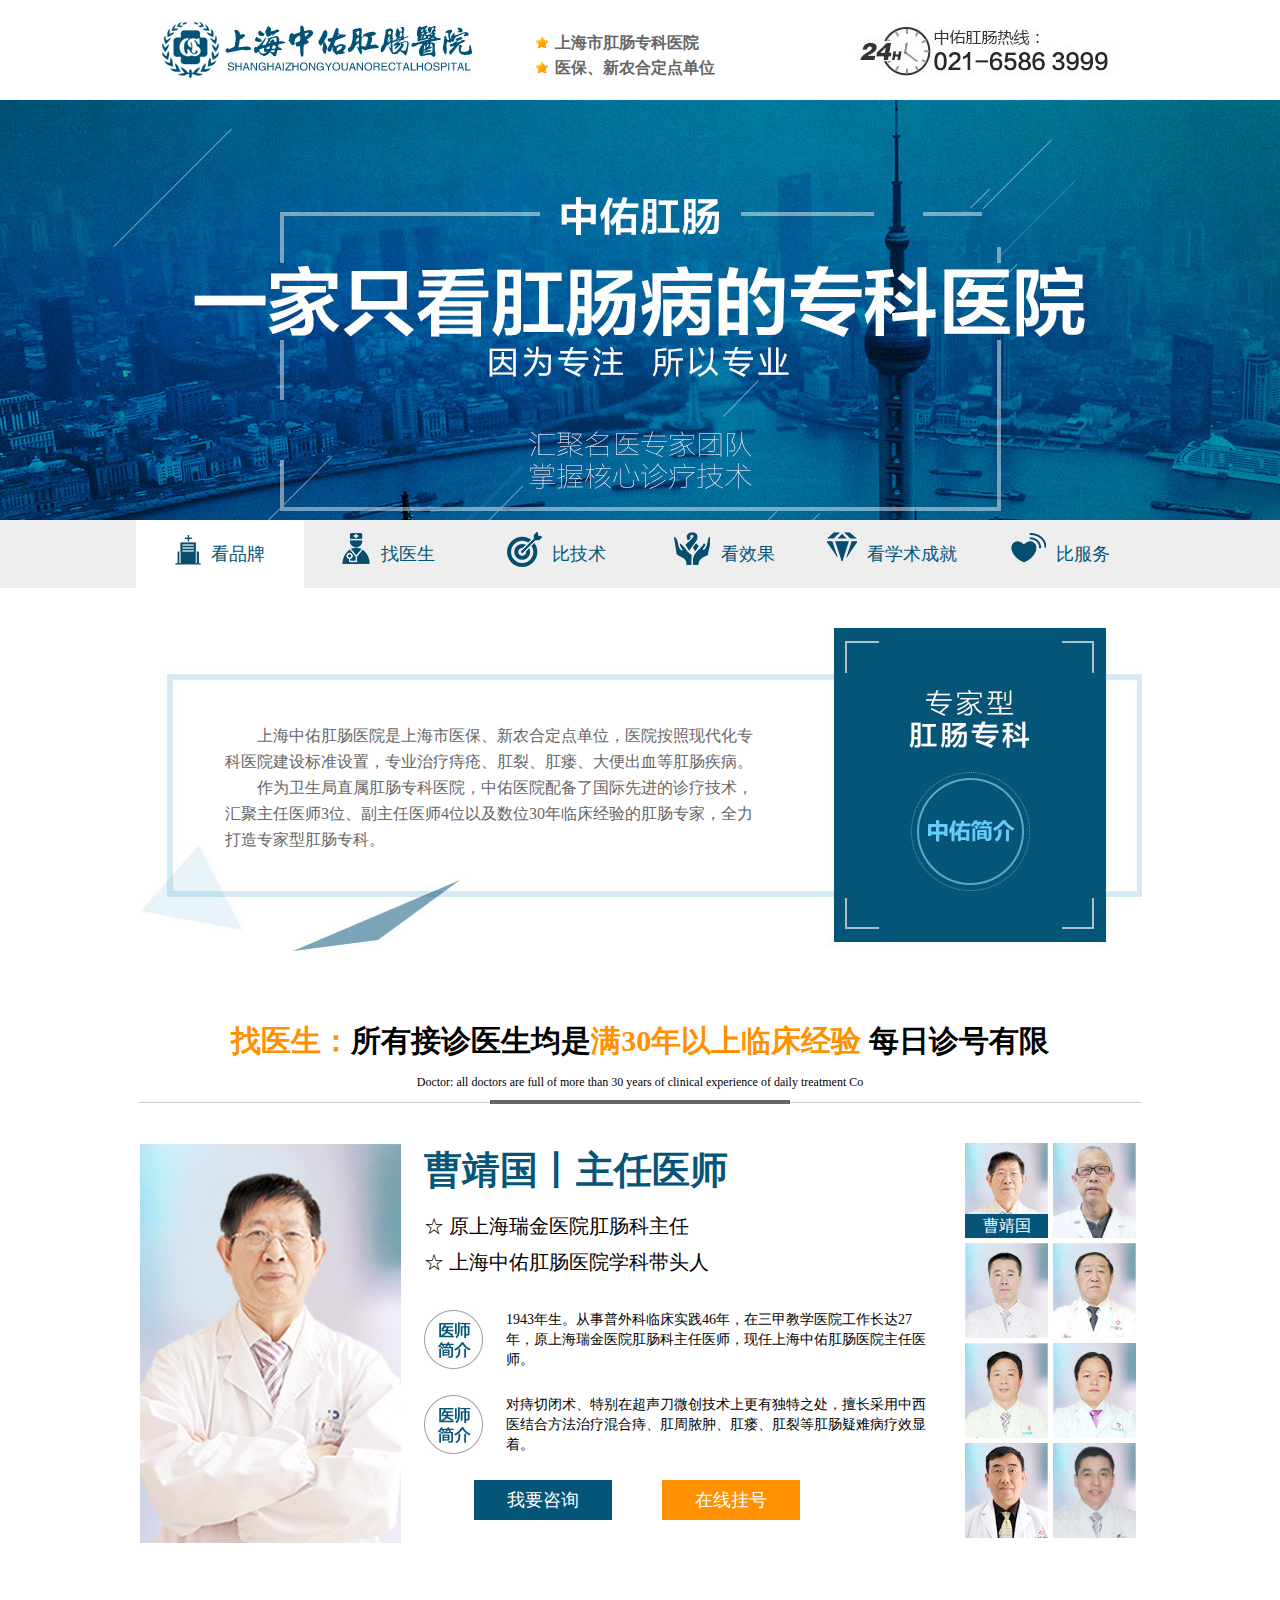
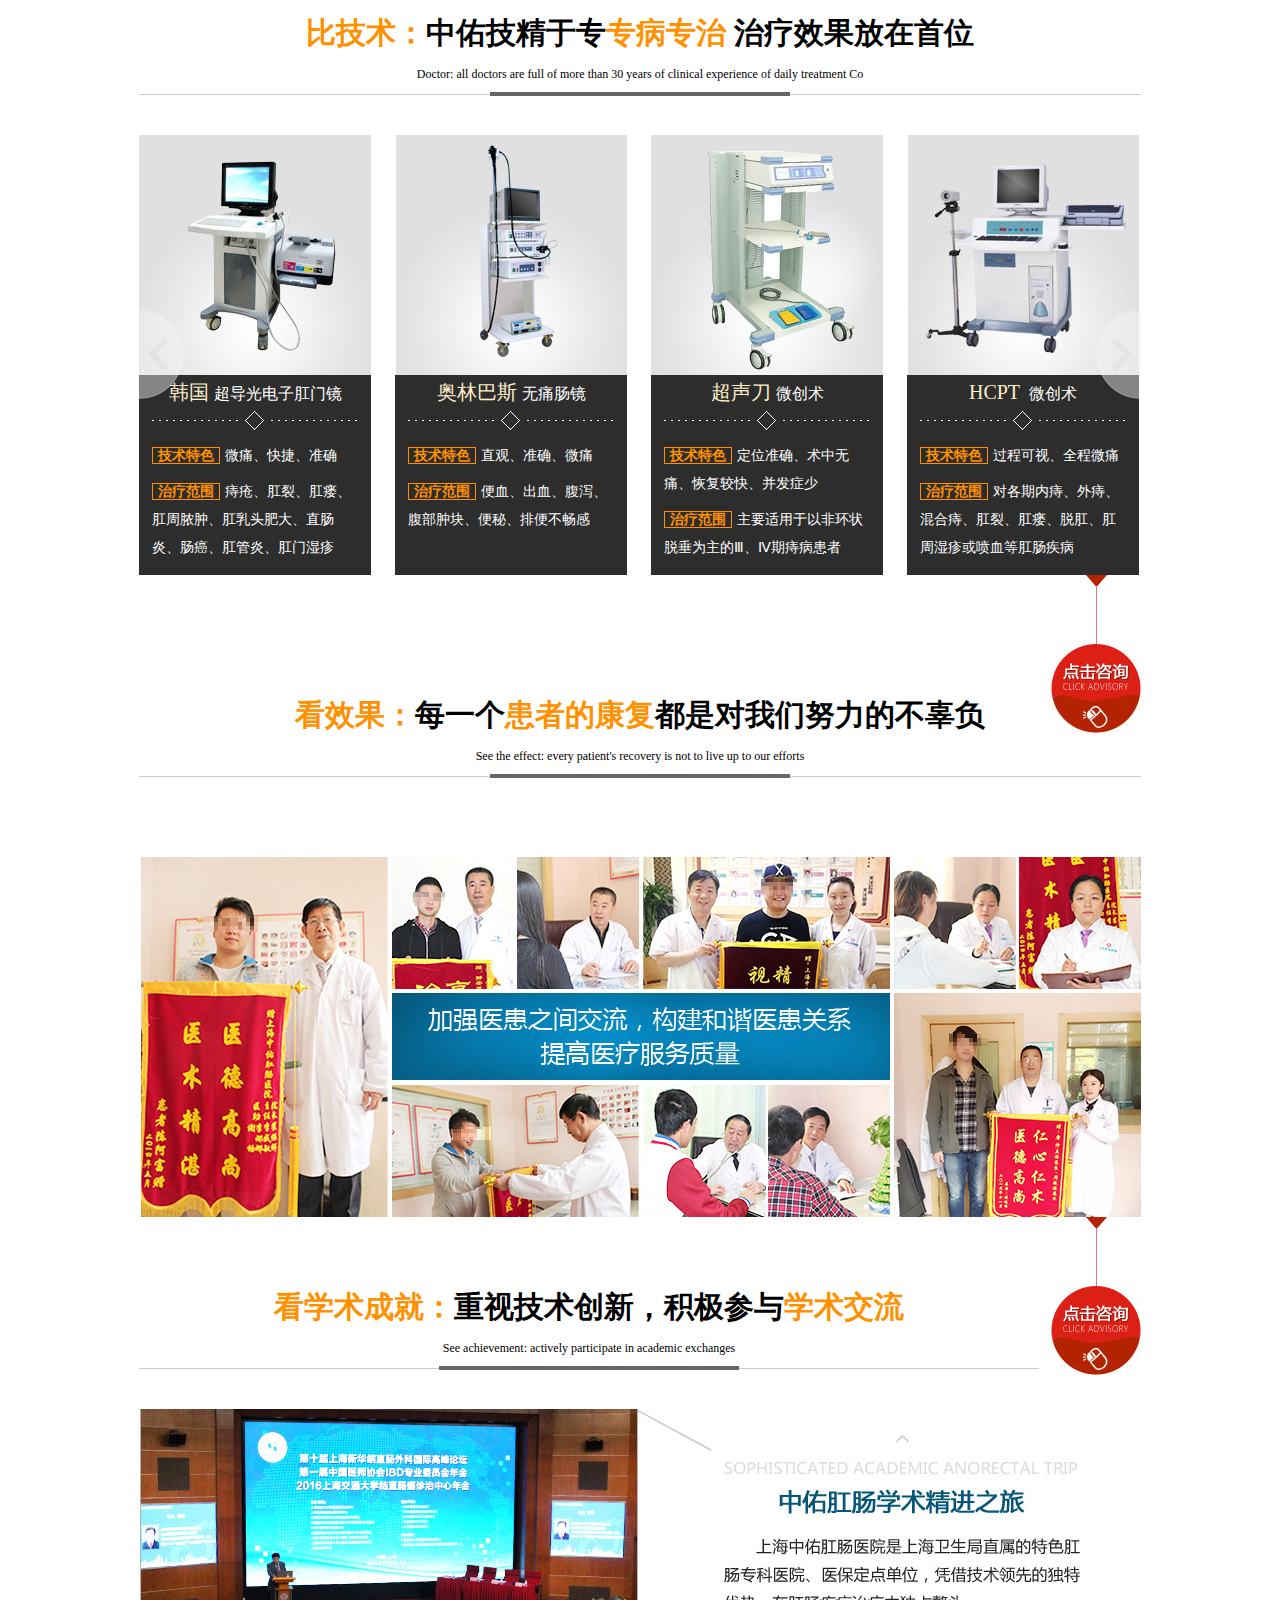
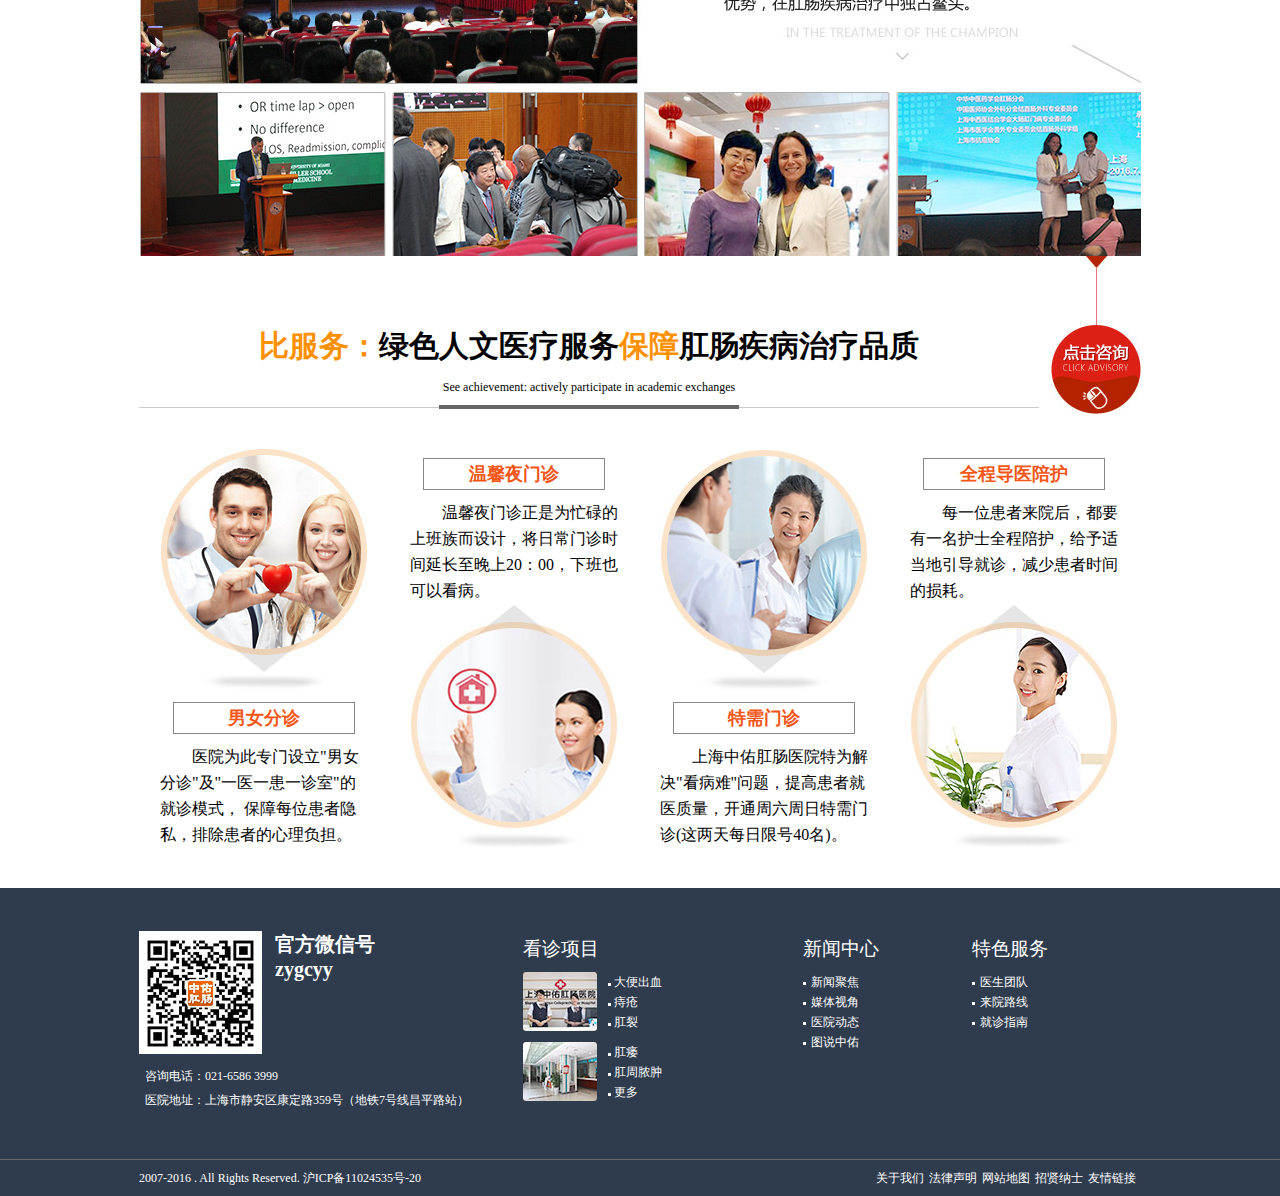
<file: zhongyou/zy/index.html>
<!DOCTYPE html>
<html lang="en">
    <head>
        <meta charset="UTF-8">
        <title>上海中佑肛肠医院</title>
        <link rel="stylesheet" href="../public/css/reset.css">
        <link rel="stylesheet" href="../zy/index.css">
        <link rel="stylesheet" href="//at.alicdn.com/t/font_arm4jw350wetrzfr.css">
        <script src="jquery1.42.min.js"></script>
        <script src="jquery.SuperSlide.2.1.1.js"></script>
        <script src="index.js"></script>
    </head>
    <body>
        <div class="headerBox clearfix">
            <div class="logo fl">
                <a href="#"><img src="../public/images/logo.jpg" alt=""></a>
            </div>
            <div class="header_unit fl">
                <ul>
                    <li>上海市肛肠专科医院</li>
                    <li> 医保、新农合定点单位</li>
                </ul>
            </div>
            <div class="header_right fr">
                <a href="#"><img src="../public/images/header_right.jpg" alt=""></a>
            </div>
        </div>
        <!--大背景-->
        <div class="absorbed">
            <a href="#"></a>
        </div>
        <!--导航条-->
        <div class="nav">
            <ul>
                <li class="on"><a href="#"><img src="../public/images/pphnav1.png" alt="">看品牌</a></li>
                <li><a href="#"><img src="../public/images/pphnav2.png" alt="">找医生</a></li>
                <li><a href="#"><img src="../public/images/pphnav3.png" alt="">比技术</a></li>
                <li><a href="#"><img src="../public/images/pphnav4.png" alt="">看效果</a></li>
                <li><a href="#"><img src="../public/images/pphnav5.png" alt="">看学术成就</a></li>
                <li><a href="#"><img src="../public/images/pphnav6.png" alt="">比服务</a></li>
            </ul>
        </div>
        <!--专家型肛肠专家-->
        <div class="comWidth mt40">
            <div class="expert">
                <img src="../public/images/expert.jpg" alt="">
                <div class="expert_list">
                    <p>上海中佑肛肠医院是上海市医保、新农合定点单位，医院按照现代化专科医院建设标准设置，专业治疗痔疮、肛裂、肛瘘、大便出血等肛肠疾病。</p>
                    <p>作为卫生局直属肛肠专科医院，中佑医院配备了国际先进的诊疗技术，汇聚主任医师3位、副主任医师4位以及数位30年临床经验的肛肠专家，全力打造专家型肛肠专科。</p>
                </div>
            </div>
        </div>
        <!--通用的-->
        <div class="comWidth collective mt70">
            <h2><em>找医生：</em>所有接诊医生均是<em>满30年以上临床经验 </em> 每日诊号有限</h2>
            <p>Doctor: all doctors are full of more than 30 years of clinical experience of daily treatment Co</p>
            <span></span>
        </div>
        <!--每日诊号有限-->
        <div class="comWidth mt40">
            <div class="finite clearfix">
                <div class="bd fl">
                    <div class="box on">
                        <div class="finite_box">
                            <img src="../public/images/finite0.jpg" alt="">
                            <div class="experience">
                                <h2>曹靖国丨主任医师</h2>
                                <em>☆ 原上海瑞金医院肛肠科主任</em>
                                <em>☆ 上海中佑肛肠医院学科带头人</em>
                                <div class="brief">
                                    <ul>
                                        <li class="clearfix">
                                            <i></i>
                                            <span>1943年生。从事普外科临床实践46年，在三甲教学医院工作长达27年，原上海瑞金医院肛肠科主任医师，现任上海中佑肛肠医院主任医师。</span>
                                        </li>
                                        <li class="clearfix">
                                            <i></i>
                                            <span>对痔切闭术、特别在超声刀微创技术上更有独特之处，擅长采用中西医结合方法治疗混合痔、肛周脓肿、肛瘘、肛裂等肛肠疑难病疗效显着。</span>
                                        </li>
                                    </ul>
                                </div>
                                <a href="#" class="zixun">我要咨询</a><a href="#" class="guahao">在线挂号</a>
                            </div>
                        </div>
                    </div>
                    <div class="box">
                        <div class="finite_box">
                            <img src="../public/images/finite1.jpg" alt="">
                            <div class="experience">
                                <h2>唐凯丨副主任医师</h2>
                                <em>☆ 原上海瑞金医院肛肠科主任</em>
                                <em>☆ 上海中佑肛肠医院学科带头人</em>
                                <div class="brief">
                                    <ul>
                                        <li class="clearfix">
                                            <i></i>
                                            <span>1943年生。从事普外科临床实践46年，在三甲教学医院工作长达27年，原上海瑞金医院肛肠科主任医师，现任上海中佑肛肠医院主任医师。</span>
                                        </li>
                                        <li class="clearfix">
                                            <i></i>
                                            <span>对痔切闭术、特别在超声刀微创技术上更有独特之处，擅长采用中西医结合方法治疗混合痔、肛周脓肿、肛瘘、肛裂等肛肠疑难病疗效显着。</span>
                                        </li>
                                    </ul>
                                </div>
                                <a href="#" class="zixun">我要咨询</a><a href="#" class="guahao">在线挂号</a>
                            </div>
                        </div>
                    </div>
                    <div class="box">
                        <div class="finite_box">
                            <img src="../public/images/finite2.jpg" alt="">
                            <div class="experience">
                                <h2>关世敏丨副主任医师</h2>
                                <em>☆ 原上海瑞金医院肛肠科主任</em>
                                <em>☆ 上海中佑肛肠医院学科带头人</em>
                                <div class="brief">
                                    <ul>
                                        <li class="clearfix">
                                            <i></i>
                                            <span>1943年生。从事普外科临床实践46年，在三甲教学医院工作长达27年，原上海瑞金医院肛肠科主任医师，现任上海中佑肛肠医院主任医师。</span>
                                        </li>
                                        <li class="clearfix">
                                            <i></i>
                                            <span>对痔切闭术、特别在超声刀微创技术上更有独特之处，擅长采用中西医结合方法治疗混合痔、肛周脓肿、肛瘘、肛裂等肛肠疑难病疗效显着。</span>
                                        </li>
                                    </ul>
                                </div>
                                <a href="#" class="zixun">我要咨询</a><a href="#" class="guahao">在线挂号</a>
                            </div>
                        </div>
                    </div>
                    <div class="box">
                        <div class="finite_box">
                            <img src="../public/images/finite3.jpg" alt="">
                            <div class="experience">
                                <h2>朱有才丨院长</h2>
                                <em>☆ 原上海瑞金医院肛肠科主任</em>
                                <em>☆ 上海中佑肛肠医院学科带头人</em>
                                <div class="brief">
                                    <ul>
                                        <li class="clearfix">
                                            <i></i>
                                            <span>1943年生。从事普外科临床实践46年，在三甲教学医院工作长达27年，原上海瑞金医院肛肠科主任医师，现任上海中佑肛肠医院主任医师。</span>
                                        </li>
                                        <li class="clearfix">
                                            <i></i>
                                            <span>对痔切闭术、特别在超声刀微创技术上更有独特之处，擅长采用中西医结合方法治疗混合痔、肛周脓肿、肛瘘、肛裂等肛肠疑难病疗效显着。</span>
                                        </li>
                                    </ul>
                                </div>
                                <a href="#" class="zixun">我要咨询</a><a href="#" class="guahao">在线挂号</a>
                            </div>
                        </div>
                    </div>
                    <div class="box">
                        <div class="finite_box">
                            <img src="../public/images/finite4.jpg" alt="">
                            <div class="experience">
                                <h2>翟保祥丨业务院长</h2>
                                <em>☆ 原上海瑞金医院肛肠科主任</em>
                                <em>☆ 上海中佑肛肠医院学科带头人</em>
                                <div class="brief">
                                    <ul>
                                        <li class="clearfix">
                                            <i></i>
                                            <span>1943年生。从事普外科临床实践46年，在三甲教学医院工作长达27年，原上海瑞金医院肛肠科主任医师，现任上海中佑肛肠医院主任医师。</span>
                                        </li>
                                        <li class="clearfix">
                                            <i></i>
                                            <span>对痔切闭术、特别在超声刀微创技术上更有独特之处，擅长采用中西医结合方法治疗混合痔、肛周脓肿、肛瘘、肛裂等肛肠疑难病疗效显着。</span>
                                        </li>
                                    </ul>
                                </div>
                                <a href="#" class="zixun">我要咨询</a><a href="#" class="guahao">在线挂号</a>
                            </div>
                        </div>
                    </div>
                    <div class="box">
                        <div class="finite_box">
                            <img src="../public/images/finite5.jpg" alt="">
                            <div class="experience">
                                <h2>常葆馨丨主治医师</h2>
                                <em>☆ 原上海瑞金医院肛肠科主任</em>
                                <em>☆ 上海中佑肛肠医院学科带头人</em>
                                <div class="brief">
                                    <ul>
                                        <li class="clearfix">
                                            <i></i>
                                            <span>1943年生。从事普外科临床实践46年，在三甲教学医院工作长达27年，原上海瑞金医院肛肠科主任医师，现任上海中佑肛肠医院主任医师。</span>
                                        </li>
                                        <li class="clearfix">
                                            <i></i>
                                            <span>对痔切闭术、特别在超声刀微创技术上更有独特之处，擅长采用中西医结合方法治疗混合痔、肛周脓肿、肛瘘、肛裂等肛肠疑难病疗效显着。</span>
                                        </li>
                                    </ul>
                                </div>
                                <a href="#" class="zixun">我要咨询</a><a href="#" class="guahao">在线挂号</a>
                            </div>
                        </div>
                    </div>
                    <div class="box">
                        <div class="finite_box">
                            <img src="../public/images/finite6.jpg" alt="">
                            <div class="experience">
                                <h2>白宇翔丨主任医师</h2>
                                <em>☆ 原上海瑞金医院肛肠科主任</em>
                                <em>☆ 上海中佑肛肠医院学科带头人</em>
                                <div class="brief">
                                    <ul>
                                        <li class="clearfix">
                                            <i></i>
                                            <span>1943年生。从事普外科临床实践46年，在三甲教学医院工作长达27年，原上海瑞金医院肛肠科主任医师，现任上海中佑肛肠医院主任医师。</span>
                                        </li>
                                        <li class="clearfix">
                                            <i></i>
                                            <span>对痔切闭术、特别在超声刀微创技术上更有独特之处，擅长采用中西医结合方法治疗混合痔、肛周脓肿、肛瘘、肛裂等肛肠疑难病疗效显着。</span>
                                        </li>
                                    </ul>
                                </div>
                                <a href="#" class="zixun">我要咨询</a><a href="#" class="guahao">在线挂号</a>
                            </div>
                        </div>
                    </div>
                    <div class="box">
                        <div class="finite_box">
                            <img src="../public/images/finite7.jpg" alt="">
                            <div class="experience">
                                <h2>沈建飞丨副主任医师</h2>
                                <em>☆ 原上海瑞金医院肛肠科主任</em>
                                <em>☆ 上海中佑肛肠医院学科带头人</em>
                                <div class="brief">
                                    <ul>
                                        <li class="clearfix">
                                            <i></i>
                                            <span>1943年生。从事普外科临床实践46年，在三甲教学医院工作长达27年，原上海瑞金医院肛肠科主任医师，现任上海中佑肛肠医院主任医师。</span>
                                        </li>
                                        <li class="clearfix">
                                            <i></i>
                                            <span>对痔切闭术、特别在超声刀微创技术上更有独特之处，擅长采用中西医结合方法治疗混合痔、肛周脓肿、肛瘘、肛裂等肛肠疑难病疗效显着。</span>
                                        </li>
                                    </ul>
                                </div>
                                <a href="#" class="zixun">我要咨询</a><a href="#" class="guahao">在线挂号</a>
                            </div>
                        </div>
                    </div>
                </div>
                <div class="hd fl">
                    <div class="clearfix">
                        <dl class="on">
                            <dt><img src="../public/images/finite8.jpg" alt=""></dt>
                            <dd>曹靖国</dd>
                        </dl>
                        <dl>
                            <dt><img src="../public/images/finite12.jpg" alt=""></dt>
                            <dd>唐凯</dd>
                        </dl>
                        <dl>
                            <dt><img src="../public/images/finite9.jpg" alt=""></dt>
                            <dd>关世敏</dd>
                        </dl>
                        <dl>
                            <dt><img src="../public/images/finite13.jpg" alt=""></dt>
                            <dd>朱有才</dd>
                        </dl>
                        <dl>
                            <dt><a ><img src="../public/images/finite10.jpg" alt=""></a></dt>
                            <dd>翟保祥</dd>
                        </dl>
                        <dl>
                            <dt><img src="../public/images/finite14.jpg" alt=""></dt>
                            <dd>常葆馨</dd>
                        </dl>
                        <dl>
                            <dt><img src="../public/images/finite11.jpg" alt=""></dt>
                            <dd>白宇翔</dd>
                        </dl>
                        <dl>
                            <dt><img src="../public/images/finite15.jpg" alt=""></dt>
                            <dd>沈建飞</dd>
                        </dl>
                    </div>
                </div>
            </div>
        </div>
        <!--通用的-->
        <div class="comWidth collective mt70">
            <h2><em>比技术：</em>中佑技精于专<em>专病专治 </em> 治疗效果放在首位</h2>
            <p>Doctor: all doctors are full of more than 30 years of clinical experience of daily treatment Co</p>
            <span></span>
        </div>
        <!--专病专治-->
        <div class="comWidth mt40">
            <div class="special">
                <div class="first">
                    <div class="first_li">
                        <ul class="clearfix">
                            <li>
                                <img src="../public/images/first1.jpg" alt="">
                                <div class="first_bm">
                                    <div>
                                        <h2><em>韩国</em>超导光电子肛门镜</h2>
                                        <span></span>
                                    </div>
                                    <div>
                                        <p><strong>技术特色</strong>微痛、快捷、准确</p>
                                        <p><strong>治疗范围</strong>痔疮、肛裂、肛瘘、肛周脓肿、肛乳头肥大、直肠炎、肠癌、肛管炎、肛门湿疹</p>
                                    </div>
                                </div>
                            </li>
                            <li>
                                <img src="../public/images/first2.jpg" alt="">
                                <div class="first_bm">
                                    <h2><em>奥林巴斯</em>无痛肠镜</h2>
                                    <span></span>
                                    <p><strong>技术特色</strong>直观、准确、微痛</p>
                                    <p><strong>治疗范围</strong>便血、出血、腹泻、腹部肿块、便秘、排便不畅感</p>
                                </div>
                            </li>
                            <li>
                                <img src="../public/images/first3.jpg" alt="">
                                <div class="first_bm">
                                    <h2><em>超声刀</em>微创术</h2>
                                    <span></span>
                                    <p><strong>技术特色</strong>定位准确、术中无痛、恢复较快、并发症少</p>
                                    <p><strong>治疗范围</strong>主要适用于以非环状脱垂为主的Ⅲ、Ⅳ期痔病患者</p>
                                </div>
                            </li>
                            <li>
                                <img src="../public/images/first4.jpg" alt="">
                                <div class="first_bm">
                                    <h2><em>HCPT</em> 微创术</h2>
                                    <span></span>
                                    <p><strong>技术特色</strong>过程可视、全程微痛</p>
                                    <p><strong>治疗范围</strong>对各期内痔、外痔、混合痔、肛裂、肛瘘、脱肛、肛周湿疹或喷血等肛肠疾病</p>
                                </div>
                            </li>
                            <li>
                                <img src="../public/images/first5.jpg" alt="">
                                <div class="first_bm">
                                    <h2><em>Cook</em> 痔疮枪</h2>
                                    <span></span>
                                    <p><strong>技术特色</strong>快速方便、治疗简单、无需开刀、微痛微创</p>
                                    <p><strong>治疗范围</strong>内痔、混合痔、局部性的直肠息肉</p>
                                </div>
                            </li>
                            <li>
                                <img src="../public/images/first6.jpg" alt="">
                                <div class="first_bm">
                                    <h2><em>DG-HAL</em> 多普勒痔动脉</h2>
                                    <span></span>
                                    <p><strong>技术特色</strong>可控性好、痛苦更小、准确度高、不插镜、不下管</p>
                                    <p><strong>治疗范围</strong>痔疮、肛裂、肛瘘、直肠息肉、肛周脓肿</p>
                                </div>
                            </li>
                            <li>
                                <img src="../public/images/first7.jpg" alt="">
                                <div class="first_bm">
                                    <h2><em>大肠</em> 水疗</h2>
                                    <span></span>
                                    <p><strong>技术特色</strong>对肠道无刺激、操作细心、舒适度高</p>
                                    <p><strong>治疗范围</strong>便秘、痔疮、暗痔、肠炎、结肠溃疡</p>
                                </div>
                            </li>
                            <li>
                                <img src="../public/images/first1.jpg" alt="">
                                <div class="first_bm">
                                    <h2><em>韩国</em>超导光电子肛门镜</h2>
                                    <span></span>
                                    <p><strong>技术特色</strong>微痛、快捷、准确</p>
                                    <p><strong>治疗范围</strong>对各期内痔、外痔、混合痔、肛裂、肛瘘、脱肛、肛周湿疹或喷血等肛肠疾病</p>
                                </div>
                            </li>
                            <li>
                                <img src="../public/images/first2.jpg" alt="">
                                <div class="first_bm">
                                    <h2><em>奥林巴斯</em>无痛肠镜</h2>
                                    <span></span>
                                    <p><strong>技术特色</strong>微痛、快捷、准确</p>
                                    <p><strong>治疗范围</strong>对各期内痔、外痔、混合痔、肛裂、肛瘘、脱肛、肛周湿疹或喷血等肛肠疾病</p>
                                </div>
                            </li>
                            <li>
                                <img src="../public/images/first3.jpg" alt="">
                                <div class="first_bm">
                                    <h2><em>超声刀</em> 微创术</h2>
                                    <span></span>
                                    <p><strong>技术特色</strong>定位准确、术中无痛、恢复较快、并发症少</p>
                                    <p><strong>治疗范围</strong>主要适用于以非环状脱垂为主的Ⅲ、Ⅳ期痔病患者</p>
                                </div>
                            </li>
                            <li>
                                <img src="../public/images/first4.jpg" alt="">
                                <div class="first_bm">
                                    <h2><em>HCPT</em> 微创术</h2>
                                    <span></span>
                                    <p><strong>技术特色</strong>快速方便、治疗简单、无需开刀、微痛微创</p>
                                    <p><strong>治疗范围</strong>内痔、混合痔、局部性的直肠息肉</p>
                                </div>
                            </li>
                            <li>
                                <img src="../public/images/first5.jpg" alt="">
                                <div class="first_bm">
                                    <h2><em> Cook</em> 痔疮枪</h2>
                                    <span></span>
                                    <p><strong>技术特色</strong>快速方便、治疗简单、无需开刀、微痛微创</p>
                                    <p><strong>治疗范围</strong>内痔、混合痔、局部性的直肠息肉</p>
                                </div>
                            </li>
                            <li>
                                <img src="../public/images/first6.jpg" alt="">
                                <div class="first_bm">
                                    <h2><em>DG-HAL</em>多普勒痔动脉</h2>
                                    <span></span>
                                    <p><strong>技术特色</strong>可控性好、痛苦更小、准确度高、不插镜、不下管</p>
                                    <p><strong>治疗范围</strong>痔疮、肛裂、肛瘘、直肠息肉、肛周脓肿</p>
                                </div>
                            </li>
                            <li>
                                <img src="../public/images/first7.jpg" alt="">
                                <div class="first_bm">
                                    <h2><em>大肠</em>水疗</h2>
                                    <span></span>
                                    <p><strong>技术特色</strong>对肠道无刺激、操作细心、舒适度高</p>
                                    <p><strong>治疗范围</strong>便秘、痔疮、暗痔、肠炎、结肠溃疡</p>
                                </div>
                            </li>
                        </ul>
                    </div>
                    <a class="prev"></a><a class="next"></a>
                </div>
                <div class="csu">
                    <a href="#"><img src="../public/images/csu.jpg" alt=""></a>
                </div>
            </div>
        </div>
        <!--通用的-->
        <div class="comWidth collective mt120">
            <h2><em>看效果：</em>每一个<em>患者的康复</em>都是对我们努力的不辜负</h2>
            <p>See the effect: every patient's recovery is not to live up to our efforts</p>
            <span></span>
        </div>
        <!--看效果：每一个患者的康复 都是对我们努力的不辜负-->
        <div class="comWidth mt80">
            <div class="effect">
                <img src="../public/images/effect.jpg" alt="">
                <div class="csu">
                    <a href="#"><img src="../public/images/csu.jpg" alt=""></a>
                </div>
            </div>
        </div>
        <!--重视技术创新，积极参与学术交流-->
        <div class="comWidth mt70">
            <div class="cus_box">
                <div class="collective ip">
                    <h2><em>看学术成就：</em>重视技术创新，积极参与<em>学术交流</em></h2>
                    <p>See achievement: actively participate in academic exchanges</p>
                    <span></span>
                </div>
                <div class="innovate mt40">
                    <img src="../public/images/innovate.jpg" alt="">
                </div>
                <div class="csu">
                    <a href="#"><img src="../public/images/csu.jpg" alt=""></a>
                </div>
            </div>
        </div>
        <!--比服务：绿色人文医疗服务保障肛肠疾病治疗品质-->
        <div class="comWidth mt70">
            <div class="collective ip">
                <h2><em>比服务：</em>绿色人文医疗服务<em>保障</em>肛肠疾病治疗品质</h2>
                <p>See achievement: actively participate in academic exchanges</p>
                <span></span>
            </div>
            <div class="quality clearfix mt40">
                <dl>
                    <dt><a href="#"><img src="../public/images/quality1.jpg" alt=""></a></dt>
                    <dd>
                        <h2>男女分诊</h2>
                        <p>医院为此专门设立"男女分诊"及"一医一患一诊室"的就诊模式， 保障每位患者隐私，排除患者的心理负担。</p>
                    </dd>
                </dl>
                <dl>
                    <dd>
                        <h2>温馨夜门诊</h2>
                        <p>温馨夜门诊正是为忙碌的上班族而设计，将日常门诊时间延长至晚上20：00，下班也可以看病。</p>
                    </dd>
                    <dt><a href="#"><img src="../public/images/quality2.jpg" alt=""></a></dt>
                </dl>
                <dl>
                    <dt><a href="#"><img src="../public/images/quality3.jpg" alt=""></a></dt>
                    <dd>
                        <h2>特需门诊</h2>
                        <p>上海中佑肛肠医院特为解决"看病难"问题，提高患者就医质量，开通周六周日特需门诊(这两天每日限号40名)。</p>
                    </dd>
                </dl>
                <dl>
                    <dd>
                        <h2>全程导医陪护</h2>
                        <p>每一位患者来院后，都要有一名护士全程陪护，给予适当地引导就诊，减少患者时间的损耗。</p>
                    </dd>
                    <dt><a href="#"><img src="../public/images/quality4.jpg" alt=""></a></dt>
                </dl>
            </div>
        </div>
        <!--页脚-->
        <div class="footer mt40">
            <div class="footer_top">
                <div class="comWidth weChat">
                    <div class="footer_add fl">
                        <dl class="clearfix">
                            <dt><a href="#"><img src="../public/images/address.jpg" alt=""></a></dt>
                            <dd>官方微信号 <br><em>zygcyy</em></dd>
                        </dl>
                        <p><i class="iconfont icon-telepphone"></i>咨询电话：021-6586 3999</p>
                        <p><i class="iconfont icon-dizhi"></i>医院地址：上海市静安区康定路359号（地铁7号线昌平路站）</p>
                    </div>
                    <div class="footer_pjt fl">
                        <h3 class="see">看诊项目</h3>
                        <dl class="clearfix">
                            <dt><img src="../public/images/f_gb_img1.jpg" alt=""></dt>
                            <dd>
                                <a href="#"><i></i>大便出血</a>
                                <a href="#"><i></i>痔疮</a>
                                <a href="#"><i></i>肛裂</a>
                            </dd>
                        </dl>
                        <dl class="clearfix">
                            <dt><img src="../public/images/f_gb_img2.jpg" alt=""></dt>
                            <dd>
                                <a href="#"><i></i>肛瘘</a>
                                <a href="#"><i></i>肛周脓肿</a>
                                <a href="#"><i></i>更多</a>
                            </dd>
                        </dl>
                    </div>
                    <div class="footer_rg fl">
                        <div class="fl news">
                            <h3 class="see">新闻中心</h3>
                            <a href="#"><i></i>新闻聚焦</a>
                            <a href="#"><i></i>媒体视角</a>
                            <a href="#"><i></i>医院动态</a>
                            <a href="#"><i></i>图说中佑</a>
                        </div>
                        <div class="fr service">
                            <h3 class="see">特色服务</h3>
                            <a href="#"><i></i>医生团队</a>
                            <a href="#"><i></i>来院路线</a>
                            <a href="#"><i></i>就诊指南</a>
                        </div>
                    </div>
                </div>
            </div>
            <div class="comWidth footer_bt clearfix">
                <p>2007-2016 . All Rights Reserved. 沪ICP备11024535号-20</p>
                <ul>
                    <li><a href="#">关于我们</a></li>
                    <li><a href="#">法律声明</a></li>
                    <li><a href="#">网站地图</a></li>
                    <li><a href="#">招贤纳士</a></li>
                    <li><a href="#">友情链接</a></li>
                </ul>
            </div>
        </div>
        <div class="layer" id="ly">
            <img src="../public/images/layer.gif" alt="">
            <a href="#"></a>
        </div>
    </body>
</html>
</file>
<file: jingshenke/style/index.css>
/*通用的样式*/
.mb10{
    margin-bottom: 0.15625rem;
}
.mb19{
    margin-bottom: 19px;
}
.mt20{
    margin-top: 0.3125rem;
}
.mb28{
    margin-bottom: 0.4375rem;
}
.mb30{
    margin-bottom: 0.46875rem;
}
.mt30{
    margin-top: 0.46875rem;
}
.mt35{
    margin-top: 0.546875rem;
}
.mt40{
    margin-top: 0.625rem;
}
.mb32{
    margin-bottom: 0.5rem;
}
.mb36{
    margin-bottom: 0.5625rem;
}
.mb40{
    margin-bottom: 0.625rem;
}
.mb43{
    margin-bottom: 0.671875rem;
}
.mb50{
    margin-bottom: 0.78125rem;
}

/*页眉*/
.logo img{
    width: 10rem;
}
/*logo下的介绍*/
.content{
    width: 9.625rem;
    height: 3.875rem;
    margin: 0 0.15625rem;
    border: 1px solid #cccccc;
}
.content dl{
    float: left;
    color: black;
    width: 2.40625rem;
    height: 1.9375rem;
    border-right: 1px solid #cccccc;
    box-sizing: border-box;
    text-align: center;
}
.content dl.on{
    border-bottom: 1px solid #cccccc;
}
.content dl.br{
    border-right: none;
}
.content dl dt{
    height: 1.078125rem;
    padding-top: 0.1875rem;
}
.content dl dt img{
    width: 1rem;
    height: 1.015625rem;
}
.content dl dd{
    height: 0.53125rem;
    line-height: 0.53125rem;
    font-size: 0.34375rem;
}
/*迎新年庆元旦 中山暖冬健康行*/
.Healthy{
    position: relative;
}
.Healthy img{
    width: 10rem;
    height: 5.3125rem;
    background: url(../images/Healthy_02.png) no-repeat center center;
}
.Healthy a{
    width: 3.125rem;
    height: 0.6875rem;
    position: absolute;
    bottom: 0.359375rem;
    left: 0.25rem;
}
/*神经衰弱6大症状及诊断标准*/
.currency{
    position: relative;
    border-bottom: 1px solid #c5c5c5;
}
.currency h2{
    height: 0.859375rem;
    line-height: 0.859375rem;
    font-size: 0.546875rem;
    color: #3fa4b3;
    text-align: center;
}
.currency i{
    width: 1.734375rem;
    height: 0.046875rem;
    background-color: #0095a7;
    position: absolute;
    bottom: -0.0234375rem;
    left: 4.1328125rem;
}

.Symptom{
    padding: 0.359375rem 0.171875rem 0.46875rem 0.4375rem;
}
.Symptom .Sp{
    height: 7.953125rem;
    border-left: 1px solid #c5c5c5;
}

.Symptom .Sp ul li{
    height: 1.09375rem;
    margin-bottom: 0.28125rem;
    position: relative;
}
.Symptom .Sp ul li.mb0{
    margin-bottom: 0;
}
.Symptom .Sp ul li i{
    width: 0.234375rem;
    height: 0.234375rem;
    background: url(../images/Symptom_10.png) no-repeat left top;
    background-size:100% 100%;
    position: absolute;
    top: 0.421875rem;
    left: -0.109375rem;
}
.Symptom .Sp ul li i:after{
    content: '';
    width: 0.234375rem;
    height: 0.015625rem;
    position: absolute;
    background-color: #c5c5c5;
    right: -0.234375rem;
    top: 0.109375rem;
}
.Symptom .Sp ul li em{
    width: 1.953125rem;
    font-size: 0.375rem;
    color: #0095a7;
    font-weight: bolder;
    text-align: right;
    margin-right: 0.125rem;
    line-height: 1.09375rem;
}
.Symptom .Sp ul li img{
    width: 1.09375rem;
    height: 1.09375rem;
    margin-right: 0.359375rem;
}
.Symptom .Sp ul li span{
    width: 5.421875rem;
    height: 1.03125rem;
    line-height: 1.03125rem;
    color: #333333;
    vertical-align: middle;
    border-radius: 0.15625rem;
    padding-left: 0.34375rem;
    border: 1px solid #c5c5c5;
    position: relative;
    font-size: 0.375rem;
}
.Symptom .Sp ul li span:before{
    content: '';
    width: 0.34375rem;
    height: 0.34375rem;
    background-color: white;
    border-bottom: 1px solid #c5c5c5;
    border-left: 1px solid #c5c5c5;
    position: absolute;
    left: -0.1875rem;
    top: 0.328125rem;
    transform: rotate(45deg);
}
/*诊断标准*/
.Diagnosis{
    height: 3.125rem;
    padding: 0 0.15625rem 0.46875rem 0.15625rem;
}
.standard{
    width: 3.59375rem;
    margin-right: 0.234375rem;
}
.standard dl{
    color: #ffffff;
    position: relative;
    border-radius: 0.3125rem;
    overflow: hidden;
    text-align: center;
}
.standard dl a img{
    width: 3.59375rem;
    height: 3.125rem;
    background-size: 100% 100%;
}
.standard dl dd{
    width: 100%;
    height: 0.640625rem;
    background: rgba(0,0,0,0.5);
    position: absolute;
    left:0;
    bottom: 0;
    line-height: 0.640625rem;
    font-size: 0.375rem;
}
.number ul li{
    width: 5.859375rem;
    height: 0.9375rem;
    margin-bottom: 0.15625rem;
    background-color: #efefef;
    border-radius: 0.234375rem;
    overflow: hidden;
}
.number ul li.mb0{
    margin-bottom: 0;
}
.number ul li em{
    float: left;
    width: 0.8125rem;
    height: 0.8125rem;
    line-height: 0.8125rem;
    background-color: #0095a7;
    border-radius: 0.15625rem;
    margin-left: 0.0625rem;
    margin-top: 0.0625rem;
    vertical-align: middle;
    color: white;
    font-weight: bolder;
    text-align: center;
    position: relative;
    font-size: 0.375rem;
}
.number ul li em:after{
    content: '';
    width: 0;
    height: 0;
    border: 0.234375rem solid transparent;
    border-left-color: #0095a7;
    position: absolute;
    right: -0.4260rem;
    bottom: 0.171875rem;
}
.number ul li span{
    float: left;
    width: 4.71875rem;
    height: 0.9375rem;
    line-height: 0.9375rem;
    vertical-align: middle;
    margin-left: 0.203125rem;
    font-size: 0.375rem;
    overflow: hidden;
    text-overflow: ellipsis;
    white-space: nowrap;
    display: block;
}
/*立即向专家咨询*/
.expert{
    color: white;
    text-align: center;
    font-size: 0.375rem;
}
.expert a{
    width: 7.5rem;
    height: 1.40625rem;
    background-color: #ff8a00;
    border-radius: 0.234375rem;
    overflow: hidden;
}
.expert a span{
    width: 100%;
    height: 0.5rem;
    line-height: 0.5rem;
    padding-top: 0.171875rem;
}
.expert a p{
    height: 0.734375rem;
    line-height: 0.59375rem;
    font-size: 0.46875rem;
    font-weight: bolder;
    position: relative;
}
.expert a p i{
    width: 0.421875rem;
    height: 0.546875rem;
    background: url(../images/expert_18.png) no-repeat left top;
    background-size: 100% 100%;
    position: absolute;
    bottom: 0.109375rem;
    right: 1.515625rem;
}
/*导语*/

.introduce{
    color: #fff;
    text-align: center;
    position: relative;
    font-size: 0.375rem;
}
.introduce span{
    width: 8.28152rem;
    height: 2.25rem;
    line-height: 0.5625rem;
    text-align: left;
    background-color: #bf0000;
    padding: 0.4765625rem 0.234375rem;
}
.previous,
.next{
    width: 0.625rem;
    height: 3.203125rem;
    position: absolute;
    top: 0;
}
.previous img,
.next img{
    width: 0.625rem;
    height: 3.203125rem;
}
.previous{
    left: 0;
}
.next{
    right: 0;
}












/*治愈神经衰弱患者*/
.currency em{
    font-size: 0.625rem;
    color: #ff8a00;
}
.Cure{
    padding: 0.328125rem 0.15625rem 0.359375rem 0.15625rem;
}

.Cure ul li{
    float: left;
    margin-right: 0.15625rem;
    margin-bottom: 0.15625rem;
}
.Cure ul li.mr0{
    margin-right: 0;
}
.Cure ul li.mb0{
    margin-bottom: 0;
}
.Cure ul li img{
    width: 3.125rem;
    height: 2.5rem;
    background-size: 100% 100%;
}
.Cure p{
    color: #7a7a7a;
    height: 2.25rem;
    line-height: 0.5625rem;
    padding-top: 0.09375rem;
    text-indent: 2em;
    font-size: 0.375rem;
}
/*说说你之前都用过哪些治疗方法效果如何*/
.Method a{
    position: relative;
}
.Method a span{
    height: 1.15625rem;
    line-height: 0.578125rem;
    font-weight: bolder;
    font-size: 0.46875rem;
}
.Method a i{
    width: 0.421875rem;
    height: 0.546875rem;
    background: url(../images/expert_18.png) no-repeat left top;
    position: absolute;
    top: 0.765625rem;
    right: 1.890625rem;
    background-size: 100% 100%;
}

.Effect{
    padding: 0.46875rem 0.15625rem 0;
}
.Effect ul li{
    width: 9.6875rem;
    height: 3.125rem;
    background-color: #eeeeed;
    border-radius: 0.3125rem;
    overflow: hidden;
    margin-bottom: 0.15625rem;
}
.Effect ul li.mb{
    margin-bottom: 0;
}
.Effect ul li img{
    float: left;
    width: 3.203125rem;
    height: 2.8125rem;
    margin: 0.171875rem 0.296875rem 0.140625rem 0.171875rem;
}
.Effect ul li span{
    float: left;
    width: 5.640625rem;
    height: 2.25rem;
    line-height: 0.5625rem;
    color: #333333;
    padding: 0.4375rem 0.375rem 0.4375rem 0;
    font-size: 0.375rem;
}
.Effect ul li.Thank span{
    padding-left: 0.375rem;
    padding-right: 0;
}
.Effect ul li.Thank img{
    margin-left: 0.296875rem;
    margin-right: 0.171875rem;
}
/*通用的*/
.More{
    color: white;
    height: 1.25rem;
}
.More a{
    height: 1.25rem;
    border-radius: 0.15625rem;
    overflow: hidden;
}
.More a.case{
    width: 3.28125rem;
    background-color: #ff8a00;
    margin:0 0.15625rem 0 1.21875rem;
}
.More a.case em{
    width: 0.703125rem;
    height: 0.859375rem;
    background: url(../images/case.png) no-repeat left top;
    background-size: 100% 100%;
    margin: 0.21875rem 0.140625rem 0.15625rem 0.40625rem;
    vertical-align: middle;
}
.More a.case span{
    font-weight: bolder;
    font-size: 0.40625rem;
    line-height: 0.46875rem;
    vertical-align: middle;
}
.More a.ask{
    width: 4.140625rem;
    background-color: #0095a7;
}
.More a.ask em{
    width: 0.6875rem;
    height: 0.75rem;
    background:url(../images/ask.png) no-repeat left top;
    background-size: 100% 100%;
    margin: 0.265625rem 0.140625rem 0.234375rem 0.25rem;
    vertical-align: middle;
}
.More a.ask span{
    color: white;
    vertical-align: middle;
}
.More a.ask strong{
    width: 2.8125rem;
    display: inline-block;
    vertical-align: middle;
    font-size: 0.375rem;
}
.More a.ask strong i{
    font-weight: bolder;
}
/*神经衰弱实现彻底治愈不复发*/
.thorough{
    background-color: #f2f2f2;
    margin-top: 0.328125rem;
}
.bnt{
    width: 4.5625rem;
    height: 4.53125rem;
}
.bnt a{
    width: 4.0625rem;
    height: 4.0625rem;
    border-radius: 50%;
    background: url(../images/bnt_10.png) no-repeat left top;
    background-size: 100% 100%;
    position: relative;
    overflow: hidden;
    box-shadow: 0 0 0.390625rem #000;
    margin-left: 0.203125rem;
    margin-top: 0.234375rem;
}
.bnt a i{
    width: 100%;
    height: 1.09375rem;
    line-height: 0.4375rem;
    color: white;
    text-align: center;
    position: absolute;
    left: 0;
    bottom: 0;
    background: rgba(0,0,0,0.5);
    padding-top: 0.03125rem;
}
.Sole{
    width: 5.125rem;
    height: 4.296875rem;
    line-height: 0.5625rem;
    text-indent: 2em;
    font-size: 0.375rem;
    color: #333333;
    padding-right: 0.234375rem;
    padding-top: 0.3125rem;
    text-align: justify;
}
/*临床诊疗华南首支研治型专家团*/
.group{
    padding:0.328125rem 0.15625rem 0.703125rem;
}
.group img{
    width: 9.6875rem;
    height: 4.0625rem;
}
.group div{
    color: #333333;
    font-size: 0.375rem;
    text-indent: 2em;
    padding:0.09375rem 0.109375rem 0;
}
/*国务院专家团成员*/
.member{
    height: 4.234375rem;
    overflow: hidden;
    position: relative;
}
.member dl{
    height: 4.234375rem;
}
.member dl dt{
    float: left;
    width: 3.625rem;
}
.member dl dt img{
    width: 3.421875rem;
    height: 3.921875rem;
}
.member dl dd{
    float: left;
    width: 6.375rem;
    font-size: 0.375rem;
}
.member dl dd h2{
    font-size: 0.5rem;
    color: #008b9c;
    font-weight: bolder;
    height: 0.5625rem;
    line-height: 0.5625rem;
    margin-bottom: 0.21875rem;
}
.member dd ul li{
    height: 0.59375rem;
    line-height: 0.59375rem;
    font: 0.375rem "宋体";
}
.member dd ul li i{
    width: 0.28125rem;
    height: 0.28125rem;
    background-color: #000000;
    transform: rotate(45deg);
}
.member dd div{
    margin-left: 1.09375rem;
}
.member>a{
    width: 0.765625rem;
    height: 2.140625rem;
    line-height: 2.140625rem;
    position: absolute;
    top: 0.90625rem;
    color: white;
    font-size: 0.9375rem;
    background-color: rgba(153,153,153,0.5);
}
.member>a.mb-left{
    left: 0;
}
.member>a.mb-right{
    right: 0;
}

/*       专家号每日限30人          */
.Telephone{
    text-align: center;
}
.Telephone a.ask div h2{
    padding-top: 0.125rem;
    font: 0.375rem "宋体";
}
.Telephone a.ask div h3{
    height: 0.703125rem;
    line-height: 0.703125rem;
    font-weight: bolder;
    font-size: 0.421875rem;
}
.Telephone a.ask div h3 i{
    color: #f6e900;
    font-size: 0.375rem;
}
.Telephone a.case{
    width: 3.21875rem;
    margin-left: 0.609375rem;
}
.Telephone a.case i{
    width: 0.75rem;
    height: 0.75rem;
    background:url(../images/Telephone.png) no-repeat left top;
    background-size: 100% 100%;
    margin-top: 0.25rem;
    vertical-align: middle;
}
.Telephone a.case span{
    height: 0.9375rem;
    line-height: 0.46875rem;
    vertical-align: middle;
    margin-top: 0.140625rem;
    margin-left: 0.15625rem;
    margin-bottom: 0.171875rem;
}
/*--------------特邀上海权威专家汇聚中山-----------*/
.Guest dl{
    float: left;
    width: 3.234375rem;
    height: 4.6875rem;
    margin-right: 0.1484375rem;
    text-align: center;
    color: white;
}
.Guest dl.mr{
    margin-right: 0;
}
.Guest dl dt{
    height: 3.640625rem;
    border: 1px solid #cccccc;
    box-sizing: border-box;
}
.Guest dl dt img{
    width: 100%;
    height: 100%;
}
.Guest dl dd{
    height: 0.9375rem;
    line-height: 0.46875rem;
    background-color: #999999;
    padding-top: 0.078125rem;
    font-size: 0.375rem;
}
.Guest dl dd h2{
    overflow: hidden;
    text-overflow: ellipsis;
    white-space: nowrap;
    font-weight: bolder;
}
/*-----您有话要对专家讲吗------*/
.speak{
    text-align: center;
}
.speak a{
    width: 8.59375rem;
    height: 0.8125rem;
    line-height: 0.8125rem;
    color: #848484;
    border: 2px solid #c4c5c6;
    border-radius: 0.15625rem;
    font-weight: bolder;
    position: relative;
    font-size: 0.375rem;
}
.speak a em{
    color: #008b9c;
}
.speak a i{
    width: 0.390625rem;
    height: 0.5rem;
    background: url(../images/speak_03.png) no-repeat left top;
    background-size: 100% 100%;
    position: absolute;
    top: 0.25rem;
    right: 1.875rem;
}
/*专攻神经衰弱症诊疗难题*/
.treatment{
    margin-bottom: 0.328125rem;
}
.treatment h2{
    font-size: 0.546875rem;
    height: 0.65625rem;
    line-height: 0.65625rem;
}
.treatment p{
    height: 0.484375rem;
    line-height: 0.484375rem;
    text-align: center;
    padding-bottom: 0.078125rem;
    color: #008b9c;
    font-size: 0.375rem;
}
/*研讨会*/
.Meeting{
    margin: 0 0.15625rem;
    text-align: center;
    color: white;
}
.speech{
    margin-bottom: 0.0625rem;
}
.speech ul li{
    float: left;
    height: 3.125rem;
    position: relative;
}
.se-left{
    width: 4.21875rem;
    margin-right: 0.0625rem;
}
.se-right{
    width: 5.390625rem;
}
.speech ul li img{
    width: 100%;
    height: 100%;
}
.speech ul li p{
    width: 100%;
    height: 0.625rem;
    line-height: 0.625rem;
    position: absolute;
    left: 0;
    bottom: 0;
    overflow: hidden;
    text-overflow: ellipsis;
    white-space: nowrap;
    background: rgba(0,0,0,0.5);
    font-size: 0.375rem;
}
.media ul li{
    float: left;
    height: 2.96875rem;
    width: 3.171875rem;
    margin-right: 0.078125rem;
    position: relative;
}
.media ul li.mr{
    margin-right: 0;
}
.media ul li img{
    width: 100%;
    height: 100%;
}
.media ul li div{
    width: 100%;
    height: 0.90625rem;
    background: rgba(0,0,0,0.5);
    position: absolute;
    left: 0;
    bottom: 0;
    font-size: 0.375rem;
    line-height: 0.40625rem;
}
.media ul li div h2{
    overflow: hidden;
    text-overflow: ellipsis;
    white-space: nowrap;
    margin-top: 0.046875rem;
}
.media ul li div p{
    overflow: hidden;
    text-overflow: ellipsis;
    white-space: nowrap;
}
/*医联体授牌仪式*/
.treatment div{
    height: 0.625rem;
    line-height: 0.625rem;
    font-size: 0.5625rem;
    color: #008b9c;
    text-align: center;
    padding-bottom: 0.140625rem;
}
.people{
    color: white;
    text-align: center;
    font-size: 0.375rem;
}

.people-left{
    width: 5.8125rem;
    height: 5.8125rem;
    margin-right: 0.03125rem;
}

.scene{
    width: 100%;
    height: 2.796875rem;
    margin-bottom: 0.03125rem;
    position: relative;
}
.scene img{
    width: 100%;
    height: 100%;
}
.scene p{
    width: 100%;
    color: white;
    height: 0.9375rem;
    line-height: 0.9375rem;
    background: rgba(0,0,0,0.5);
    position: absolute;
    left: 0;
    bottom: 0;
}
.Plaque ul{
    height: 2.984375rem;
}
.Plaque ul li{
    float: left;
    height: 2.984375rem;
    position: relative;
}
.Plaque ul li.Share{
    width: 2.640625rem;
    margin-right: 0.03125rem;
}
.Plaque ul li.grant{
    width: 3.140625rem;
}
.Plaque ul li p{
    width: 100%;
    height: 0.9375rem;
    line-height: 0.9375rem;
    background: rgba(0,0,0,0.5);
    position: absolute;
    left: 0;
    bottom: 0;
}
.Plaque ul li.grant p{
    line-height: 0.46875rem;
}
.Plaque ul li.grant em{
    overflow: hidden;
    text-overflow: ellipsis;
    white-space: nowrap;
    display: block;
}
.Plaque ul li img{
    width: 100%;
    height: 100%;
}
.Plaque ul li em{
    overflow: hidden;
    text-overflow: ellipsis;
    white-space: nowrap;
    height: 0.40625rem;
    line-height: 0.40625rem;
}

.people-right{
    width: 4.15625rem;
    height: 5.8125rem;
    position: relative;
}
.people-right img{
    width: 100%;
    height: 100%;
}
.people-right div{
    width: 100%;
    height: 0.9375rem;
    line-height: 0.46875rem;
    background:rgba(0,0,0,0.5);
    position: absolute;
    left: 0;
    bottom: 0;
}
.people-right div h2{
    overflow: hidden;
    text-overflow: ellipsis;
    white-space: nowrap;
}

/*页脚*/
.footer{
    height: 8.734375rem;
    background: url(../images/footer.png) no-repeat left top;
    background-size: 100% 100%;
    color: white;
    position: relative;
}
.footer .Doubt{
    height: 1.0625rem;
    position: absolute;
    left: 1.90625rem;
    top: 0.3125rem;
}
.footer .Doubt em{
    line-height: 1.0625rem;
    font-weight: bolder;
    font-size: 0.75rem;
}
.footer .Doubt span{
    height: 0.75rem;
    line-height: 0.75rem;
    padding-top: 0.3125rem;
    font-size: 0.375rem;
}
.detailed{
    width: 9.6875rem;
    height: 3.03125rem;
    position: absolute;
    left: 0.15625rem;
    bottom: 0;
    text-align: center;
}
.detailed p{
    height: 0.90625rem;
    line-height: 0.90625rem;
    padding-top: 0.296875rem;
    font-size: 0.5625rem;
    font-weight: bolder;
}
.detailed a.Th{
    width: 100%;
    height: 0.734375rem;
    line-height: 0.734375rem;
    font-size: 0.640625rem;
    font-weight: bolder;
    margin-bottom: 0.203125rem;
}
.detailed a.Th em{
    width: 0.671875rem;
    height: 0.640625rem;
    background: url(../images/ask.png) no-repeat left top;
    background-size: 100% 100%;
    margin-right: 0.078125rem;
}
.detailed>div{
    height: 0.703125rem;
}
.detailed>div>a{
    width: 1.984375rem;
    height: 0.703125rem;
    line-height: 0.703125rem;
    font-size: 0.40625rem;
    border-radius: 0.15625rem;
}
.detailed>div>a.Online{
    background-color: #007c83;
    margin-right: 0.671875rem;
}
.detailed>div>a.dial{
    background-color: #ff8a00;
}
.Answer p em{
    height: 1.15625rem;
    line-height: 1.15625rem;
    font-size: 0.5625rem;
    font-weight: bolder;
    color: #007c83;
    margin-right: 0.109375rem;
    margin-left: 2.890625rem;
}
.Answer p i{
    width: 0.171875rem;
    height: 0.46875rem;
    background: url(../images/no_03.png) no-repeat left top;
    background-size: 100% 100%;
}
.WeChat dl{
    width: 9.6875rem;
    height: 2.828125rem;
    background-color: #eeeeed;
    border-radius: 0.15625rem;
    margin: 0 0.15625rem;
}
.WeChat dl dt{
    float: left;
    width: 3.09375rem;
    height: 2.40625rem;
    margin: 0.1875rem 0.15625rem 0.234375rem;
}
.WeChat dl dt img{
    width: 100%;
    height: 100%;
}
.WeChat dl dd{
    float: left;
    width: 6.171875rem;
    height: 2.828125rem;
    padding-left: 0.109375rem;
    color: #333333;
    line-height: 0.78125rem;
    font-size: 0.4375rem;
}
.WeChat dl dd h2{
    margin-top: 0.328125rem;
}
.WeChat dl dd p{
    font-size: 0.40625rem;
}
.WeChat dl dd em{
    color: #cc0000;
}
.WeChat dl dd a em{
    font-weight: bolder;
}
</file>
<file: naning/style/st.css>
/*清除默认样式*/
body,ul,ol,li,p,h1,h2,h3,h4,h5,h6,form,fieldset,table,td,img,div,dl,dt,dd
,input{ margin: 0; padding: 0; border: 0;}
body{ font:12px "微软雅黑";}
ul,ol{ list-style:none;}
h1,h2,h3,h4,h5,h6{ font-weight: normal; font-size: inherit;}
img{ border: none; vertical-align: top;}
i,em,span{ display:inline-block; font-style:normal;}
input,select,textarea{ outline: none;}
textarea{ resize: none;}
a{ color: inherit; display:inline-block; text-decoration: none;}
/*清浮动*/
.clearfix:after{ content: ""; display:block; clear:both; height: 0;
    overflow:hidden; visibility: hidden;}
.clearfix{ zoom: 1;}

.fl{
    float: left;
}
.fr{
    float: right;
}
</file>
<file: naning/style/style1.css>
/*通用的样式*/
.moWidth{
    width: 1002px;
    margin: 0 auto;
}
a.Gengduo{
    color: #fff;
    float: right;
    width: 48px;
    height: 18px;
    background-color: #a4a4a4;
    line-height: 18px;
    text-align: center;
    margin-right: 9px;
    margin-top: 9px;
    border: 1px solid #818181;
}
.al{
    color: #fff;
    float: left;
    text-align: center;
    width: 79px;
    height: 35px;
    background-color: #006699;
    line-height: 35px;
    margin-left: 10px;
    font-size: 14px;
}
.mb{
    margin-bottom: 6px;
}
.mb26{
    margin-bottom: 26px;
}
.mb28{
    margin-bottom: 28px;
}
.mr12{
    margin-right: 12px;
}
.mr11{
    margin-right: 11px;
}
.mb16{
    margin-bottom: 16px;
}
.mt22{
    margin-top: 22px;
}
.mb24{
    margin-bottom: 24px;
}
.mb38{
    margin-bottom: 38px;
}
/*------------------顶部--------------*/
.headerBox{
    height: 33px;
    background-color: #ededed;
    border-bottom: 1px solid #cccccc;
}
.Box-left{
    height: 33px;
    line-height: 33px;
    padding-left: 7px;
    font-size: 12px;
    color: #666666;
}
.Box-left a .Telephone{
    margin-left: 20px;
}
.Box-left a .Tp{
    font-weight: bolder;
}
.Box-right{
    padding-right: 2px;
    color: #666666;
}
.Box-right ul li{
    float: left;
    width: 65px;
    height: 33px;
    line-height: 33px;
    text-align: center;
    position: relative;
}
.Box-right ul li a{
    width: 100%;
}
.Box-right ul li em{
    width: 1px;
    height: 12px;
    background-color: #666666;
    position: absolute;
    right: 0;
    top: 11px;
}
/*--------logo------------*/
.logo{
    width: 100%;
    height: 106px;
    background-color: #fff;
}
/*-----------导航条----------*/
.nav{
    width: 100%;
    height: 44px;
    background-color: #0066cc;
}
.nav ul{
    margin: 0 2px;
}
.nav ul li{
    float: left;
    color: #fff;
    width: 110px;
    line-height: 44px;
    text-align: center;
    border-right: 1px solid #006699;
    font-size: 14px;
}
.nav ul li:hover{
    background-color: #004e9e;
}
.nav ul li.bn{
    border-right: none;
}
.nav ul li a{
    width: 100%;
}
/*----------大背景----------*/
.Big_bkg{
    position: relative;
    margin-bottom: 13px;
}
.Big_bkg .hd{
    overflow: hidden;
}
.Big_bkg .hd ul li{
    position: relative;
    display: none;
}
.Big_bkg .hd ul li img{
    height: 483px;
}
.Big_bkg .hd ul li.hd-last a{
    height: 55px;
    width: 100%;
    position: absolute;
    bottom: 37px;
    left: 0;
}
.Big_bkg .hd ul li.on{
    display: block;
}
.Big_bkg .bd{
    width: 100%;
    position: absolute;
    bottom: 0;
    text-align: center;
}
.Big_bkg .bd ul{
    display: inline-block;
    overflow: hidden;
}
.Big_bkg .bd ul li{
    float: left;
    width: 10px;
    height: 10px;
    background-color: #cccccc;
    margin-right: 5px;
    border-radius: 50%;
}
.Big_bkg .bd ul li.on{
    background-color: #006699;
}
/*-------项目--------*/
.project{
    height: 239px;
    border: 1px solid #006699;
    border-top-width: 4px;
    padding: 8px 11px 12px 11px;
}
.project>ul>li{
    float: left;
    width: 277px;
    margin-bottom: 23px;
}
.project>ul>li.w301{
    width: 301px;
    margin-left: 42px;
    margin-right: 35px;
}
.project>ul>li.w321{
    width: 321px;
}
.project>ul>li>h2{
    height: 35px;
    line-height: 35px;
    font-size: 16px;
    color: #0066cc;
    border-bottom: 2px solid #cccccc;
}
.project>ul>li>h2>i{
    width: 113px;
    border-bottom: 2px solid #0066cc;
    margin-bottom: -3px;
}
.PJ li{
    float: left;
    color: #666666;
    padding: 0 7px;
    font-size: 13px;
    border-right: 1px solid #999999;
    margin: 7px 0;
}
.PJ li.brn{
    border-right: none;
}
.PJ li.cl{
    padding-left: 0;
    color: #cc0000;
}
.PJ li.qingchundou{
    padding-left: 0;
}
.Recommend{
    height: 26px;
    line-height: 26px;
    color: #666666;
    font-size: 14px;
}
.Recommend .tuiJian{
    width: 43px;
    height: 24px;
    background-color: #cc0000;
    color: #fff;
    text-align: center;
    line-height: 24px;
    border-radius: 4px;
    margin-top: 2px;
    margin-right: 14px;
}

/*----------------内容-----------------*/
.dynamic{
    width: 314px;
    height: 241px;
    border: 1px solid #006699;
    border-top-width: 5px;
    padding: 0 4px 0 6px;
}
.dy{
    width: 100%;
    height: 38px;
    border-bottom: 1px dashed #e6e6e6;
}
.dynamic ul li{
    height: 30px;
    line-height: 30px;
    border-bottom: 1px dashed #e6e6e6;
}
.report{
    height: 218px;
}
.dynamic ul li i{
    width: 20px;
    height: 15px;
    background: url(../images/i_06.png) no-repeat left top;
    vertical-align: middle;
}
.Report{
    padding-top: 14px;
    padding-left: 9px;
}
.Report-left{
    width: 135px;
}
.Report-left ol li{
    margin-bottom: 7px;
}
.More{
    width: 324px;
    height: 481px;
    border: 1px solid #006699;
    border-top-width: 5px;
}
.More .Gbo{
    border-bottom: 1px solid #bacada;
}
.More .Gbo .Gbo-le{
    width: 60px;
    float: left;
    padding-top: 14px;
    padding-left: 14px;
    padding-bottom: 22px;
}
.More .Gbo .Gbo-rg{
    width: 250px;
    float: left;
    font-size: 14px;
    position: relative;
}
.More .Gbo .Gbo-rg h2{
    height: 42px;
    line-height: 42px;
    color: #065e9e;
    margin-top: 3px;
}
.More .Gbo .Gbo-rg a{
    width: 61px;
    height: 23px;
    color: #fff;
    background-color: #f94350;
    text-align: center;
}
.More .Gbo .Gbo-rg i{
    width: 17px;
    height: 14px;
    background: url(../images/v_03.png) no-repeat left top;
    position: absolute;
    top: 18px;
    right: 112px;
}
/*-----媒体报道--------*/

.media a{
    margin-left: 3px;
}

/*--------------------专家团队--------------------*/
.Expert-team{
    width: 1000px;
    border: 1px solid #065e9e;
    border-top-width: 5px;
    position: relative;
}
.Expert-team h2.al-Ex{
    margin-left: 16px;
}
.Expert-team .team{
    width: 919px;
    height: 365px;
    padding-top: 8px;
    padding-bottom: 25px;
    margin: 0 auto;
    overflow: hidden;
}
.Expert-team ul{
    width: 3000px;
    height: 365px;
}
.Expert-team ul li{
    width: 225px;
    float: left;
    margin-right: 9px;
}
.Expert-team ul li p{
    height: 24px;
    line-height: 24px;
    padding-top: 13px;
}
.Expert-team ul li p a{
    color: #ff0000;
}
.Click-left{
    width: 26px;
    height: 63px;
    background: url(../images/click_03.png) no-repeat left top;
    position: absolute;
    left: 0;
    top: 50%;
    margin-top: -31px;
}
.Click-right{
    width: 28px;
    height: 62px;
    background: url(../images/click_05.png) no-repeat left top;
    position: absolute;
    right: 0;
    top: 50%;
    margin-top: -31px;
}
/*--------------------典型案例--------------------*/
.classic-case{
    width: 1000px;
    height: 437px;
    border: 1px solid #065e9e;
    border-top-width: 5px;
}
.classic{
    width: 100%;
    height: 47px;
}
.classic-case .hd ul{
    margin-bottom: 25px;
}
.classic-case .hd ul li{
    float: left;
    width: 120px;
    height: 33px;
    background-color: #eaeaea;
    margin-right: 4px;
    line-height: 33px;
    text-align: center;
    font-size: 18px;
    color: #393939;
}
.classic-case .hd{
    padding: 0 4px;
}
.classic-case .hd ul li a{
    width: 100%;
}
.classic-case .hd ul li.on{
    font-size: 14px;
    color: #fff;
    background-color: #0078cf;
}
.classic-case .bd>ul{
    width: 989px;
    padding: 0 6px 0 5px;
    display: none;
}
.classic-case .bd>ul.on{
    display: block;
}
.classic-case .bd>ul>li{
    float: left;
    width: 300px;
    height: 305px;
    padding-bottom: 27px;
    position: relative;
}

.WXSheng{
    margin: 0 44px;
}
.WXSheng i{
    width: 0;
    height: 328px;
    border-right: 1px dashed #b2b2b2;
    position: absolute;
    top: 0;
}
.wx{
    left: -21px;
}
.ws{
    right: -21px;
}
.Patient{
    height: 200px;
    position: relative;
}
.Patient ul{
    width: 50px;
    height: 200px;
    background-color: #005eac;
    position: absolute;
    top: 0;
    right: 0;
}
.Patient ul li{
    width: 16px;
    float: left;
    color: #fff;
    margin: 0 4px;
    font-size: 16px;
}
.Patient p{
    height: 98px;
    line-height: 24px;
    text-indent: 2em;
    font-size: 14px;
    padding-top: 8px;
}
.Patient p a{
    color: #cc0000;
}


/*--------------东治银屑病----------------*/
.Psoriasis{
    width: 995px;
    height: 124px;
    margin: 0 auto 22px;
}
/*----------公益导航-----------*/
.GongYI{
    width: 993px;
    height: 423px;
    border: 1px solid #0066cc;
    margin-left: 3px;
    border-top-width: 5px;
}
.GongYI .hd{
    padding: 0 6px;
    position: relative;
}
.GY{
    height: 35px;
    padding-bottom: 3px;
    border-bottom: 1px dashed #ccc;
    padding-left: 6px;
}
.GY li{
    float: left;
    width: 110px;
    height: 35px;
    font-size: 14px;
    text-align: center;
    line-height: 35px;
    color: #065e9e;
}

.GY li.on{
    color: #fff;
    background-color: #0066cc;
}
.GongYI>.hd .Gengduo{
    position: absolute;
    top: 0;
    right: 17px;
}
.boDy{
    width: 993px;
    height: 384px;
    display: none;
}
/*公益导航*/
.boDy.on{
    display: block;
}
.boDy-left{
    width: 159px;
    height: 384px;
}
.boDy-left a{
    margin: 11px 10px 23px 12px;
}
.boDy-right{
    margin-top: 12px;
}
.boDy-right>ul{
    width: 829px;
    height: 349px;
}
.boDy-right>ul>li{
    float: left;
    margin-bottom: 7px;
    margin-right: 11px;
}
.boDy-right>ul>li.mr0{
    margin-right: 0;
}
/*疾病导航*/
.disease{
    height: 341px;
    padding-left: 13px;
    margin: 15px 35px 0 35px;
    border-left: 1px solid #cccccc;
}
.glands h2{
    color: #fff;
    height: 20px;
    line-height: 20px;
    background-color: #065e9e;
    display: inline-block;
    padding: 0 10px;
    font-size: 14px;
}
.glands li{
    float: left;
    height: 34px;
    line-height: 34px;
    margin: 0 5px;
    position: relative ;
}
.glands ul i{
    width: 1px;
    height: 12px;
    background-color: #000;
    position: absolute;
    right: -5px;
    top: 12px;
}
.DoctorNav{
    padding-top: 15px;
}
.DoctorNav>dl{
    float: left;
    width: 133px;
    height: 171px;
    margin: 0 56px 7px 56px;
}
.DoctorNav>dl>dd{
    width: 100%;
    height: 28px;
    line-height: 28px;
    text-align: center;
}
.Media-attention>ul{
    padding-top: 14px;
    padding-left: 22px;
}
.Media-attention>ul>li{
    float: left;
    width: 114px;
    height: 44px;
    margin-bottom: 10px;
    margin-right: 24px;
}
.qualification ul{
    margin: 8px 14px 0;
}
.qualification ul li{
    float: left;
}
.qualification ul li.m{
    margin: 0 17px;
}



/*---------------监管单位-------------*/
.Unit{
    height: 216px;
}
.danWei{
    padding-bottom: 8px;
}
.CompanY{
    margin-top: 48px;
}
.jDu{
    display: none;
}
.jDu ul li{
    float: left;
}
.on{
    display: block;
}
.CompanY>dl{
    float: left;
    width: 108px;
    height: 91px;
    margin-right: 16px;
    text-align: center;
}
.CompanY>dl>dd{
    color: #636363;
    height: 30px;
    line-height: 30px;
}
.Envtal>ul{
    margin: 28px 0 0 15px;
}
.Envtal>ul>li{
    margin-right: 10px;
}
.equipment>ul{
    margin-top: 28px;
}
.equipment>ul>li{
    margin-right: 10px;
}
.equipment>ul>li.eq{
    margin-left: 16px;
}
.Honor ul{
    margin-left: 16px;
    margin-top: 28px;
}
.Honor ul li{
    margin-right: 10px;
}
/*------------------底部-------------------*/
.footer{
    height: 397px;
    color: #fff;
    font-size: 14px;
    background-color: #666666;
}
.footer-top{
    padding-top: 30px;
}
.footer-top .FR{
    width: 170px;
    height: 235px;
    border-right: 1px solid #505050;
    padding: 36px 0 0 5px;
}
.footer-top .FB{
    width: 555px;
    height: 271px;
    border-right: 1px solid #505050;
    padding-left: 6px;
}
.footer-top .FB dl{
    float: left;
    width: 90px;
    margin-right: 21px;
}
.footer-top .FB dl dt{
    height: 30px;
    line-height: 30px;
    border-bottom: 1px solid #505050;
    padding-top: 6px;
}
.footer-top .FB dl dd{
    line-height: 33px;
}
.footer-top .FM{
    width: 248px;
    height: 271px;
    padding-left: 16px;
}
.footer-top .FM .SyS{
    float: left;
    width: 112px;
    height: 111px;
    background: url(../images/fr_03.png) no-repeat left top;
    margin-right: 10px;
}
.footer-top .FM ul{
    float: left;
}
.footer-top .FM ul li{
    height: 35px;
    line-height: 35px;
}
.address{
    margin-top: 13px;
}
.address a{
    height: 33px;
    line-height: 33px;
}
.footer-bt{
    height: 64px;
    padding-top: 33px;
    text-align: center;
}
.footer-bt p{
    height: 23px;
    line-height: 23px;
}
</file>
<file: resume/style/index.css>
/*通用的样式*/
.fl{
    float: left;
}
.fr{
    float: right;
}
.mb20{
    margin-bottom: 20px;
}
.header{
    width: 960px;
    margin: 0 auto;
    background-color: #f2f3f8;
}
body{
    margin-bottom: 500px;
}

.headerLeft{
    width: 304px;
    background-color: #eae9ef;
    margin-left: 60px;
    margin-right: 60px;
}
.basicTop .bT{
    height: 50px;
    line-height: 50px;
    background-color: #92b3cf;
    color: white;
    text-align: center;
    font-size: 20px;
    position: relative;
}
.basicTop .bT:after,
.basicTop .bT:before{
    content: '';
    width: 22px;
    height: 65px;
    position: absolute;
    top: 0;
}
.basicTop .bT:after{
    left: -20px;
    background: url(../images/img2.png) no-repeat left top;
}
.basicTop .bT:before{
    right: -20px;
    background: url(../images/img3.png) no-repeat left top;
}

.resume{
    height: 60px;
    line-height: 60px;
    color: #98b8d7;
    font-weight: bolder;
    font-size: 52px;
    text-align: center;
    padding-top: 20px;
}
.picture{
    width: 126px;
    padding: 50px 89px 50px;
    text-align: center;
    color: #4d4d50;
}
.picture img{
    width: 126px;
    height: 150px;
    margin-bottom: 10px;
}
.picture h2{
    font: bolder 24px/30px "宋体";
}
.picture p{
    height: 24px;
    line-height: 24px;
    font-size: 14px;
}
/*基本信息里面的内容*/
.information{
    font-size: 14px;
    line-height: 42px;
    padding: 15px 0 25px 30px ;
}
.information em{
    width: 75px;
    margin-right: 40px;
}
/*兴趣爱好*/
.hobby{
    height: 140px;
    padding: 25px 32px;
    text-align: center;
}
.hobby a{
    float: left;
    width: 80px;
    height: 50px;
    margin-bottom: 20px;
}
.hobby a em{
    font-size: 26px;
    width: 80px;
    color: #98b8d7;
}
.hobby a span{
    width: 80px;
    height: 20px;
    line-height: 20px;
    font-size: 12px;
}
/*右侧的部分*/
.headerRight{
    width: 496px;
    padding: 80px 20px 0;
    font-size: 14px;
}
.through{
    width: 496px;
    height: 46px;
    line-height: 46px;
    position: relative;
    padding-bottom: 10px;
}
.through em{
    width: 36px;
    height: 42px;
    margin-right: 26px;
    font-size: 36px;
    color: #98b8d7;
    vertical-align: middle;
    margin-top: 4px;
}
.through span{
    color: #98b8d7;
    vertical-align: middle;
    font-size: 24px;
    font-weight: bolder;
}
.through i{
    width: 100%;
    height: 1px;
    background-color: #333333;
    position: absolute;
    left: 0;
    bottom: 0;
    border-top: 1px solid #bbbdbd;
    border-bottom: 1px solid #bbbdbd;
}
.education p{
    height: 30px;
    line-height: 30px;
    padding-top: 20px;
    padding-bottom: 30px;
}
.education p span{
    margin-right: 70px;
}

.work{
    padding-top: 30px;
    padding-bottom: 30px;
}
.work .wk h2{
    line-height: 30px;
    display: inline-block;
    float: left;
}
.work .wk h2 em{
    margin-right: 70px;
}
.work .wk p{
    width: 196px;
    line-height: 30px;
    display: inline-block;
    float: right;
}

.personal{
    padding: 30px 10px;
}
.personal a{
    width: 100%;
    line-height: 30px;
    word-break: break-all;
}

.evaluate p{
    height: 90px;
    line-height: 30px;
    text-indent: 2em;
    padding: 30px 10px;
}
</file>
<file: shanghaijiangcheng/style/jiangcheng.css>
body{
    margin-bottom: 10rem;
}

.title{
    width: 10rem;
    height: 4.6875rem;
    position: relative;
    margin-top: 0.78125rem;
}
.title img{
    width: 10rem;
    height: 4.6875rem;
    background-size: 100% 100%;
}
.title a{
    width: 2.65625rem;
    height: 0.625rem;
    position: absolute;
    bottom: 0.65625rem;
    right: 2.15625rem;

}
/*导语*/
.Lead{
    color: white;
    height: 1.984375rem;
    padding-bottom: 0.234375rem;
    background: url(../images/lead.png) repeat-x bottom left #0099ff;
}
.Lead p{
    height: 1.59375rem;
    padding: 0.15625rem 0.15625rem 0.234375rem 0.15625rem;
    line-height: 0.53125rem;
    font-size: 0.375rem;
}
.Lead p span{
    font-size: 0.5625rem;
    font-weight: bolder;
    margin: 0 0.15625rem 0 0.078125rem;
}
/*视频*/
.video{
    text-align: center;
    margin-top: 0.640625rem;
}
.video a{
    width: 5rem;
    height: 3.75rem;
    background: url(../images/video_03.png) no-repeat center center;
    background-size: 100% 100%;
}

/*------------------*/
.Discount{
    margin: 0 0.15625rem;
}
.Discount h2{
    height: 1.0625rem;
    line-height: 0.53125rem;
    font-size: 0.375rem;
    text-indent: 1em;
    margin-top: 0.28125rem;
    margin-bottom: 0.171875rem;
}
.Discount ul li{
    float: left;
    width: 3.140625rem;
    height: 2.1875rem;
    position: relative;
}
.Discount ul li.mr{
    margin: 0 0.1328125rem;
}
.Discount ul li img{
    width: 3.140625rem;
    height: 2.1875rem;
}
.Discount ul li em{
    width: 0.484375rem;
    height: 0.484375rem;
    line-height: 0.484375rem;
    font-size: 0.375rem;
    background-color: #ffea00;
    position: absolute;
    left: 1.328125rem;
    bottom: 0.359375rem;
    text-align: center;
    border-radius: 50%;
    color: red;
}
.dean{
    text-align: center;
}
.dean img{
    width: 9.6875rem;
    height: 4.1875rem;
    margin-top: 0.40625rem;
}
.paragraph{
    font-size: 0.375rem;
    margin-top: 0.171875rem;
    padding: 0 0.15625rem;
    color: #404040;
}
.paragraph p{
    line-height: 0.625rem;
    text-indent: 2em;
}





/*通用的样式*/
.mt16{
    margin-top: 0.25rem;
}
.mt42{
    margin-top: 0.65625rem;
}
.mt45{
    margin-top: 0.703125rem;
}
.mt25{
    margin-top: 0.390625rem;
}
/*关爱银屑病患者善始善终 通用的*/
.well{
    text-align: center;
    border-bottom: 1px solid #ff9966;
    position: relative;
    margin: 0 0.15625rem;
}
.well h2{
    height: 0.78125rem;
    line-height: 0.78125rem;
    font-size: 0.625rem;
    color: #000;
}
.well p{
    color: #7c7c7c;
    height: 0.453125rem;
    line-height: 0.375rem;
    font-size: 0.375rem;
    padding-bottom: 0.15625rem;
}
.well:after{
    content: '';
    width: 0.5625rem;
    height: 0.046875rem;
    background-color: #eb6100;
    position: absolute;
    bottom: -0.03125rem;
    left: 4.71875rem;
}
/*电话咨询通用的部分*/
.information{
    text-align: center;
}
.information a{
    width: 3.515625rem;
    height: 0.90625rem;
    line-height: 0.90625rem;
    font-size: 0.4375rem;
    border-radius: 0.390625rem;
}
.information a.im-left{
    color: black;
    background-color: #ffea00;
    margin-right: 0.734375rem;
}
.information a.im-right{
    color: white;
    background-color: #00b7ee;
}
.information a span{
    vertical-align: middle;
}
.information a i{
    width: 0.265625rem;
    height: 0.296875rem;
    line-height: 0.296875rem;
    vertical-align: middle;
    display: inline-block;
}
</file>
<file: Vitiligo/style/index2.css>
/*--------------头部-----------*/
.logo{
    height: 1.765625rem;
    background: url(../images/logo.png) no-repeat left top;
    background-size:100% 100%;
}
/*--------------简介------------*/
.brief{
    border-top: 1px solid #cccccc;
    border-bottom: 1px solid #cccccc;
}
.brief dl{
    float: left;
    width: 2.5rem;
    height: 2.3125rem;
    text-align: center;
    border-right: 1px solid #cccccc;
    box-sizing: border-box;
    background-color: white;
    color: #666666;
    font-size: 0.4375rem;
}
.brief dl.Ls{
    border-right: none;
}
.brief dl.on{
    background-color: #f5f5f5;
}
.brief dl dt img{
    width: 1.09375rem;
    height: 1.09375rem;
    margin-top: 0.296875rem;
    margin-bottom: 0.046875rem;
}
.brief dl dd{
    height: 0.875rem;
    line-height: 0.875rem;
}
/*-------------------头部下面的背景部分------------------*/
.Type img{
    width: 10rem;
    height: 4.734375rem;
}
/*-----------=白癜风种类-------------*/
.Vi{
    margin-top: 0.28125rem;
    margin-left: 0.109375rem;
}
.Vi dl{
    float: left;
    width: 2.90625rem;
    height: 1.421875rem;
    border: 1px solid #cccccc;
    font-size: 0.4375rem;
    color: #0066cc;
    margin-bottom: 0.25rem;
    margin-right: 0.421875rem;
}
.Vi dl.mr{
    margin-right: 0;
}
.Vi dl dt{
    width: 1.421875rem;
    height: 1.421875rem;
    float: left;
}
.Vi dl dt img{
    width: 1.296875rem;
    height: 1.296875rem;
    margin: 0.0625rem;
}
.Vi dl dd{
    float: left;
    width: 1.453125rem;
    height: 1.1875rem;
    line-height: 0.484375rem;
    padding-top: 0.234375rem;
    margin-left: 0.03125rem;
}
.Vi dl dd span{
    width: 80%;
    text-align: center;
}
/*---------------不同类型采用针对疗法---------------------*/
.Epidermis{
    margin-left: 0.15625rem;
    margin-top: 0.6153846153846154rem;
}
.Epidermis dl{
    width: 9.6875rem;
    height: 3.984375rem;
    background-color: #f1f1f1;
    margin-bottom: 0.296875rem;
}
.Epidermis dl.Painless{
    margin-bottom: 0;
}
.Epidermis dl dt{
    float: left;
    position: relative;
}
.Epidermis dl dt img{
    width: 3.75rem;
    height: 3.984375rem;
}
.Epidermis dl dt div{
    width: 1.40625rem;
    height: 1.40625rem;
    background: rgba(243,163,7,0.8);
    border-radius: 50%;
    font-size: 0.375rem;
    text-align: center;
    line-height: 0.28125rem;
    color: white;
    position: absolute;
    left: 0.296875rem;
    bottom: 0.46875rem;
}
.Epidermis dl dt div span{
    margin-top: 0.328125rem;
    line-height:0.375rem;
}
.Epidermis dl dd{
    float: left;
    width: 5.9375rem;
    height: 3.984375rem;
    font-size: 0.375rem;
    color: #666666;
}
.Epidermis dl dd h2{
    height: 1.09375rem;
    line-height: 0.921875rem;
    font-size: 0.5rem;
    color: white;
    background-color: #0066cc;
    font-weight: bolder;
}
.Epidermis dl dd h2 span{
    width: 1.09375rem;
    height: 1.09375rem;
    background-color: #004d9a;
    margin-right: 0.390625rem;
    text-align: center;
}
.Epidermis dl dd p{
    height: 2.75rem;
    line-height: 0.6875rem;
    padding: 0.140625rem 0.359375rem 0 0.3125rem;
}
/*---------------------------治疗效果对比-------------------*/
.Before{
    margin-top: 0.453125rem;
    margin-bottom: 0.609375rem;
}
.Before ul{
    width: 4.59375rem;
}
.Before ul.mr{
    margin-right: 0.46875rem;
    margin-left: 0.15625rem;
}
.Before ul li{
    float: left;
    width: 2.296875rem;
    height: 2.46875rem;
    position: relative;
}
.Before ul li img{
    width: 2.296875rem;
    height: 2.46875rem;
    background-size: 100% 100%;
}
.Before ul li em{
    color: white;
    text-align: center;
    width: 98%;
    height: 0.421875rem;
    font-size: 0.375rem;
    line-height: 0.421875rem;
    background-color: #668db0;
    position: absolute;
    left: 0;
    bottom: 0;
}
/*------------------------------治疗白癜风医生介绍----------------------------*/
.introduce{
    margin-top: 0.625rem;
    height: 6.296875rem;
    overflow: hidden;
    position: relative;
}
.tm{
    width: 46.875rem;
    height: 6.296875rem;
}
.tm dl{
    float: left;
    width: 10rem;
    height: 6.296875rem;
    border: 1px solid #cecece;
    box-sizing: border-box;
}
.tm dl dt{
    float: left;
    width: 4.609375rem;
    height: 6.265625rem;
}
.tm dl dt img{
    height: 100%;
    width: 4.609375rem;
}
.tm dl dd{
    float: left;
    width: 4.59375rem;
    height: 6.265625rem;
    padding-left: 0.15625rem;
    padding-right: 0.15625rem;
}
.tm dl dd h2{
    color: #003fa8;
    font-size: 0.71875rem;
    text-align: center;
    font-weight: bolder;
}
.tm dl dd h3{
    height: 0.84375rem;
    line-height:0.84375rem;
    text-align: center;
    font-size: 0.46875rem;
}
.tm dl dd p{
    font-size: 0.375rem;
    line-height: 0.625rem;
}
.tm dl dd p i{
    width: 0.3125rem;
    height: 0.3125rem;
    background-color: #0066cc;
    border-radius: 50%;
    margin-right: 0.15625rem;
}
.tm dl dd p span{
    color: #0066cc;
    margin-right: 0.078125rem;
}
.introduce a{
    height: 1.34375rem;
    width: 0.703125rem;
    background:rgba(153,153,153,0.5);
    position: absolute;
    top: 2.09375rem;
    color: white;
    font-size: 0.9375rem;
}
.introduce a.lf{
    left: 0.1875rem;
}
.introduce a.rg{
    right: 0.265625rem;
}
/*------------------更多治疗效果展示--------------------*/
.Exhibition{
    margin-left: 0.15625rem;
}
.Exhibition dl{
    float: left;
    width: 3.125rem;
    height: 3.09375rem;
    position: relative;
    margin-right: 0.15625rem;
}
.Exhibition dl dt img{
    width: 3.125rem;
    height: 3.09375rem;
}
.Exhibition dl dd{
    position: absolute;
    left:0;
    bottom:0;
    width: 100%;
    height:0.78125rem;
    color: white;
    text-align: center;
    line-height: 0.78125rem;
    background: rgba(0,102,204,0.7);
    font-size: 0.375rem;
}
.Exhibition ul {
    margin-left: 0.15625rem;
    margin-right: 0.3125rem;
    border-bottom: 1px dashed #cccccc;
}
.Exhibition ul li{
    float: left;
    height: 0.765625rem;
    line-height:0.765625rem;
    font-size: 0.375rem;
}
.Exhibition ul li.Eb{
    color: #1264b7;
    margin: 0 0.15625rem;
    font-weight: bolder;
}
.Exhibition p{
    height: 0.9375rem;
    line-height: 0.46875rem;
    padding: 0.234375rem 0;
    border-bottom: 1px dashed #cccccc;
    margin-left: 0.15625rem;
    margin-right: 0.3125rem;
}
.Exhibition p.on{
    border-bottom: none;
}
.Exhibition p span{
    color: #1264b7;
    margin: 0 0.15625rem;
    font-weight: bolder;
}
/*---------------治疗设备----------------*/
.Secret dl{
    height: 4.5625rem;
    font-size: 0.375rem;
    color: #999999;
}
.Secret dl dt{
    width: 5.5rem;
    height: 4.5625rem;
    float: left;
}
.Secret dl dt img{
    width: 5rem;
    height: 4.203125rem;
    margin-top: 0.359375rem;
    margin-left: 0.234375rem;
}
.Secret dl dd{
    float: left;
    width: 4.5rem;
    height: 4.5625rem;
}
.Secret dl dd p{
    margin-top: 0.53125rem;
    line-height: 0.59375rem;
}
.Secret dl dd a img{
    width: 3.1875rem;
    height: 0.65625rem;
    margin-top: 0.625rem;
}
/*--------------------------查看更多设备-------------------*/
.See ul{
    margin-left:0.125rem;
}
.See ul li{
    float: left;
    width: 2.171875rem;
    height: 2.75rem;
    border: 1px solid #cccccc;
    background-color: white;
    margin-right: 0.28125rem;
}
.See ul li img{
    width: 2.171875rem;
    height: 2.75rem;
}
.See ul li.on{
    text-align: center;
    background-color: #f6f7f7;
    font-size: 0.375rem;
    margin-right: 0;
}
.See ul li a{
    width: 100%;
    height: 2rem;
    margin-top: 0.75rem;
}
/*--------------------挂号网----------------------*/
.Register{
    width: 10rem;
    height: 0.9375rem;
    background: url(../images/Registered.png) no-repeat center center;
    background-size: 100%;
}
.response{
    height: 1.34375rem;
    line-height: 1.34375rem;
    color: #666666;
    font-size: 0.375rem;
    text-align: center;
    margin-bottom: 0.078125rem;
}
.policy{
    font-size: 0.375rem;
}
.policy ul li{
    color: #666666;
    height: 0.703125rem;
    margin-bottom: 0.46875rem;
}
.policy ul li em{
    width: 2.328125rem;
    height: 0.703125rem;
    line-height: 0.703125rem;
    text-align: right;
}
.policy ul li i{
    margin: 0 0.21875rem;
}
.policy ul li span{
    margin-left: 1.1875rem;
}
.policy ul li input.on{
    width: 7.015625rem;
    height: 0.671875rem;
    border: 1px solid #d6d6d6;
    padding-left: 0.203125rem;
}
.policy ul li input.Age{
    width: 2.265625rem;
    height: 0.671875rem;
    border: 1px solid #d6d6d6;
    padding-left: 0.265625rem;
}
.disease em{
    height: 1.953125rem;
}

.policy ul li.disease{
    height: 1.96875rem;
    margin-bottom: 0;
    height: auto;
}
.policy ul li.disease em{
    height: 100%;
    vertical-align: middle;
}
.policy ul li.disease textarea{
    height: 1.921875rem;

}
.policy a{
    width: 3.5625rem;
    height: 0.890625rem;
    background-color: #ff9900;
    color: white;
    text-align: center;
    line-height: 0.890625rem;
    font-size: 0.46875rem;
    margin: 0.484375rem 3.265625rem 0.453125rem 3.171875rem;
}
.policy div{
    height: 1.1875rem;
    line-height: 0.59375rem;
    margin-left: 0.234375rem;
    margin-right: 0.390625rem;
}
.policy div span{
    color: #f20000;
}

textarea{
    width: 7.21875rem;
    height: 1.921875rem;
    vertical-align: top;
    border: 1px solid #d6d6d6;
    outline: none;
}
/*--------------------------底部---------------------*/
.Cross img{
    width: 100%;
}
.footer{
    color: white;
    width: 100%;
    height: 2.75rem;
    position: relative;
    background-color: #666666;
    font-size: 0.390625rem;
    text-align: center;
    line-height: 0.765625rem;
    padding-top: 0.21875rem;
}

.footer em{
    position: absolute;
    right: 0;
    bottom: 0;
}
.footer em img{
    width: 1.40625rem;
    height: 1.421875rem;
    background: url(../images/footer.png) no-repeat left top;
}
.Telephone a{
    width: 50%;
    height: 1.71875rem;
    color: white;
    font-size: 0.546875rem;
    line-height: 1.71875rem;
}
.Telephone a.b{
    float: left;
    background-color: #029829;
}
.Telephone a.b img{
    width: 0.71875rem;
    height: 0.859375rem;
    margin: 0.46875rem 0.390625rem 0.40625rem 1rem;
}
.Telephone a.c{
    float: left;
    background-color: #f97400;
}
.Telephone a.c img{
    width: 0.890625rem;
    height: 0.828125rem;
    margin: 0.375rem 0.375rem 0.484375rem 0.640625rem;
}












    /*通用的样式*/
.moWidth{
    width: 10rem;
    margin: 0 auto;
}
.mb13{
    margin-bottom: 0.203125rem;
}
.mb17{
    margin-bottom: 0.265625rem;
}
.mb23{
    margin-bottom:0.359375rem;
}
.mb40{
    margin-bottom: 0.625rem;
}
.mb57{
    margin-bottom: 0.890625rem;
}
.mb60{
    margin-bottom: 0.9375rem;
}
.mb80{
    margin-bottom: 1.25rem;
}
.mb30{
    margin-bottom: 0.46875rem;
}
.mb38{
    margin-bottom: 0.59375rem;
}
.mb47{
    margin-bottom: 0.734375rem;
}
/*-----通用的部分*/
.General{
    width: 10rem;
    height: 0.9375rem;
    background-color: #1364b6;
    font-size: 0.46875rem;
    color: white;
    text-align: center;
    line-height: 0.9375rem;
}
/*-------预约通用---------*/
.call{
    text-align: center;
}
.call a{
    width: 3.5rem;
    height: 0.9375rem;
}
.call .Dial{
    background: url(../images/dial.png) no-repeat left top;
    background-size: 100% 100%;
    margin-right: 0.3125rem;
}
.call .Dial-last{
    background: url(../images/dial1.png) no-repeat left top;
    background-size: 100% 100%;
}
</file>
<file: youku/youku/yk.css>
/*头部的小部分*/
.headerBox{
    background-color: #f5f5f5;
    height: 60px;
}
.logo{
    width: 320px;
    padding-top: 19px;

}
.searchBox{
    width: 320px;
    padding-top: 10px;
    position: relative;
}
.search-input{
    width: 216px;
    height: 14px;
    line-height: 14px;
    border: 2px solid #9f9f9f;
    border-right: none;
    padding: 11px 6px;
    font-size: 14px;
}
.search-btn{
    width: 90px;
    height: 40px;
    background: url(../images/search-btn_03.png) no-repeat left top;
}
/*搜索交互*/
.search-hover{
    border-color: #3eabff;
}
.search-show{
    width: 440px;
    border: 2px solid #3eabff;
    position: absolute;
    left: 0;
    top: 48px;
    background-color: white;
    padding: 2px 3px;
    display: none;
}
.search-list{
    width: 259px;
    font-size: 14px;
    border-top: 1px solid #f3f3f3;
    border-right: 1px solid #f3f3f3;
}
.search-list li{
    height: 30px;
    line-height: 30px;
    border-bottom: 1px solid #f3f3f3;
    color: #8f8f8f;
    padding: 0 8px 0 5px;
}
.search-list .active{
    background-color: #f3f3f3;
}
.search-list li a{
    float: left;
}
.search-list li span{
    float: right;
    font-size: 12px;
}
.img-show{
    width: 172px;
    background-color: #f3f3f3;
    padding: 11px 0 11px 8px;
}
.img-show dt{
    width: 70px;
    float: left;
}
.img-show dt img{
    width: 70px;
    height: 105px;
}
.img-show dd{
    width: 92px;
    float: right;
}
.imgShowTxt{
    height: 81px;
}
.img-show dd h3{
    color: #000;
    font-size: 14px;
    margin-bottom: 5px;
}
.img-show dd p{
    color: #909090;
    line-height: 22px;
}
.imgShow-play{
    width: 53px;
    height: 24px;
    background: url(../images/imgShow-play.png) no-repeat left top;
}
/*右侧的菜单*/
.menu li{
    float: left;
    font-size: 14px;
    position: relative;
}
.menuTxt{
    height: 24px;
    line-height: 24px;
    padding: 18px 12px;
    position: relative;
    z-index: 2;
}
.menuTxt span{
    padding: 0 5px;
}
.menuTxt a{
    color: #535353;
}
.menu-show{
    width: 329px;
    border: 1px solid #dddddd;
    position: absolute;
    top: 60px;
    background-color: white;
    display: none;
}
.login-left{
    left: -48px;
}
.record-left{
    left: -163px;
}
.upLoad-left{
    right: 0;
}
.menu .active{
    z-index: 4;
}
.menu .active .menu-show{
    display: block;
}
.menu .active .menuTxt{
    background: white;
    border-left: 1px solid #dddddd;
    border-right: 1px solid #dddddd;
    padding: 18px 11px 19px 11px;
}
/*menu里面的内容*/
.menuCont{
    padding: 22px 20px;
}
.menuCont-02{
    padding: 12px 20px;
}
.loginBox{
    padding-top: 17px;
    padding-bottom: 4px;
}
.loginBox a{
    width: 91px;
    height: 31px;
    float: left;
}
.login-btn{
    background: url(../images/login-btn.png) no-repeat left top;
    margin-right: 20px;
}
.reg-btn{
    background: url(../images/reg-btn.png) no-repeat left top;
}
.menu-line{
    border-top: 1px dashed #e4e4e4;
    height: 0;
    overflow: hidden;
    margin: 14px 0;
}
.userCont li{
    width: 105px;
    float: left;
    height: 16px;
    line-height: 16px;
    padding: 7px 0 7px 25px;
    color: #555555;
}
/*播放记录*/
.record-item{
    margin-bottom: 10px;
}
.record-title{
    height: 45px;
}
.record-title span{
    width: 75px;
    height: 24px;
    background-color: #989898;
    text-align: center;
    color: white;
    float: left;
}
.record-title a{
    float: right;
    color: #555555;
}
.videoTitle{
    font-size: 14px;
    height: 24px;
    position: relative;
}
.videoTitle a{
    width: 262px;
    height: 100%;
    overflow: hidden;
    white-space: nowrap;
    text-overflow:ellipsis;
    font-family: Verdana;
}
.del{
    width: 12px;
    height: 12px;
    position: absolute;
    right: 0;
    top: 5px;
    display: none;
}
.rate{
    font-size: 12px;
    color: #bbbbbb;
    font-family: '宋体';
    padding-left: 21px;
    margin-bottom: 20px;
}
.rate span{
    float: left;
}
.rate a{
    color: #3399df;
    float: right;
    display: none;
}

.lookMore{
    text-align: center;
}
.lookMore a{
    color: #555555;
}
.videoTitle a:hover,
.record-title a:hover,
.lookMore a:hover{
    color: #cb3311;
}
/*交互*/
.record-active .del{
    display: block;
}
.record-active .rate a{
    display: block;
}
.record-active .videoTitle a{
    color: #cb3311;
}

/*icon部分*/
.icon,
.pc,
.del{
    background: url(../images/small_02.png) no-repeat 0 0;
}
.login{
    background-position: -8px -4px;
    padding-left: 20px;
}
.record{
    background-position: -9px -99px;
    padding-left: 20px;
}
.upLoad{
    background-position: -9px -38px;
    padding-left: 20px;
}
.collect{
    background-position: -8px -127px;
}
.Binge{
    background-position: -7px -351px;
}
.Subscribe{
    background-position:  -10px -163px;
}
.gl{
    background-position:  -8px -318px;
}
.kj{
    background-position:  -8px -195px;
}
.vip{
    background-position:  -7px -227px;
}
.fxjh{
    background-position: -9px -66px;
}
.pc{
    background-position: -9px -292px;
}
.del{
    background-position: -9px -265px;
}
/*导航*/
.navBox{
    height: 26px;
    border-bottom: 3px solid #e5e5e5;
}
.nav{
    font-size: 16px;
}
.nav li{
    float: left;
    margin-right: 21px;
    color: #555555;
    position: relative;
    white-space: nowrap;
}
.nav li a{
    height: 26px;
    float: left;
}
.nav li span{
    float: left;
    padding: 0 5px;
}
.navMenu{
    float: left;
}
.nav .active{
    color: #05a5df;
    border-bottom: 3px solid #05a5df;
}
.font14{
    font-size: 14px;
}
.navShow{
    position: absolute;
    right: -10px;
    top: 26px;
    border: 1px solid #dddddd;
    background-color: white;
    padding: 15px 15px 0 15px;
    display: none;
}
.navMenu{
    position: relative;
    float: left;
    padding-right: 13px;
}
.triangle{
    width: 8px;
    height: 4px;
    position: absolute;
    right: 0;
    top: 9px;
    overflow: hidden;
    background: url(../images/triangle.png) no-repeat left top;
}
.nav_list{
    text-align: center;
}
.nav .nav_list li{
    float: none;
    margin-right: 0;
    margin-bottom: 15px;
}
.nav .nav_list a{
    float: none;
}
/*个人中心*/
.navRight li{
    margin-right: 0;
    font-size: 14px;
    margin-left: 12px;
}
/*主题内容*/
.leftArea{
    width: 660px;
}
.ykAd{
    width: 310px;
}
.leftTop{
    height: 240px;
}
.leftSmImg{
    width: 200px;
    padding-left: 20px;
}
.leftBottom{
    padding-top: 20px;
}
.leftBottom .imgList{
    float: left;
    margin-right: 20px;
}
.ykArea{
    width: 200px;
    margin-right: 20px;
    float: left;
}
.ykAd_640{
    width: 640px;
    height: 110px;
}
.ykMt{
    margin-bottom: 20px;
}
.rightArea{
    width: 310px;
}
.youkuOriCont{
    padding-top: 20px;
    display: none;
}







/*广告部分*/
.ykAd_310_110{
    width: 310px;
    height: 110px;
    margin-bottom: 20px;
}
.ykAd_310_110 img{
    width: 310px;
    height: 110px;
}
.videoBar{
    height: 20px;
    line-height: 20px;
    background-color: #878787;
    color: white;
    padding: 0 6px;
}
.video_link{
    float: left;
}
.video_more{
    float: right;
}
/*通用的大列表样式*/
.imgList_b{
    width: 420px;
    height: 240px;
    position: relative;
}
.imgItem img{
    width: 420px;
    height: 240px;
}
.imgItemTex{
    position: absolute;
    left: 0;
    bottom: 0;
    height: 56px;
    width: 410px;
    background: url(../images/imgItem1.png) left bottom no-repeat;
    padding: 34px 5px 0 5px;
}
.play{
    width: 58px;
    height: 56px;
    background: url(../images/play_03.png) no-repeat left top;
    position: relative;
    top: -14px;
}
.play a{
    width: 58px;
    height: 56px;
}
.txt{
    font-size: 16px;
}
.txt h3{
    line-height: 34px;
}
.txt a{
    color: white;
}
.txt p{
    font-family: "宋体";
    font-size: 12px;
}
.txt P span{
    margin-right: 9px;
}
.userName{
    color: white;
}
.times,
.discuss{
    color: #B9B9B9;
}
.cl{
    color: #B9B9B9;
}
.pl{
    padding-left: 70px;
}
.userIcon{
    padding-left: 16px;
    background: url(../images/userName.png) no-repeat left center;
}
.timesIcon{
    padding-left: 16px;
    background: url(../images/times.png) no-repeat left center;
}
.discussIcon{
    background: url(../images/discuss.png) no-repeat left center;
    padding-left: 16px;
}
/*小的通用部分*/
.imgList{
    width: 200px;
    height: 110px;
    position: relative;
}
.imgline{
    background: url(../images/line.png) center top no-repeat;
    padding-top: 4px;
    margin-top: -4px;
}
.smImg img{
    width: 200px;
    height: 110px;
}

.vipPlay{
    position: absolute;
    left: 0;
    top: 4px;
    width: 43px;
    height: 43px;
    background: url(../images/vip_play.png) no-repeat left top;
}
.smTxtBox{
    height: 40px;
    width: 100%;
    position: absolute;
    left: 0;
    bottom: 0;
    background: url(../images/imgSm_bg.png) no-repeat left top;
}

.vapTitle{
    font-size: 14px;
    color: white;
    padding-left: 5px;
}
.smTxt{
    position: absolute;
    left: 0;
    width: 100%;
    bottom: 0;
    padding-bottom: 5px;
    font-size: 14px;
    color: #fff;
}
.smTxt_vip{
    font-family: "宋体";
    font-size: 12px;
}
.score{
    color: #d4272a;
    font-size: 18px;
    position: absolute;
    right: 5px;
    bottom: 0;
    font-family: Arial;
}
.txt_l{
    padding-left: 5px;
}
.smTxt_r{
    text-align: right;
}
.txt_r{
    color: #dbdbdb;
    padding-right: 5px;
}
.smgbb{
    margin-left: 78px;
}
.shade_box,
.shade_cont{
    position: absolute;
    left: 0;
    top: 0;
    width: 100%;
    height: 100%;
}
.shade_box{
    display: none;
}
.shade_cont{
    background: url(../images/Mask.png) no-repeat left top;
}
.shade{
    padding: 9px 3px;
}
.shade h3{
    font-size: 14px;
    color: #ece2e6;
}
.shade p{
    line-height: 22px;
    color: #b8b7b3;
}
.shade_play{
    width: 57px;
    height: 25px;
    background: url(../images/shade.png) left top no-repeat;
}
/*小列表带灰色部分的*/
.userLink{
    background-color: #f5f5f5;
    height: 60px;
    padding: 10px 5px;
}
.user_tit{
    line-height: 20px;
    margin-bottom: 10px;
    color: #535353;
    font-size: 14px;
}
.Already{
    color: #bdbdbd;
    font-family: "宋体";
    font-size: 12px;
}
/*带影视公司部分*/
.company{
    height: 18px;
    line-height: 18px;
    position: relative;
    color: #8f8f8f;
    margin-top: -10px;
    margin-bottom: 10px;
}
.companyHead{
    height: 30px;
    width: 30px;
    position: absolute;
    left: 3px;
    top: -15px;
    border: 2px solid #F4F4F4;
}
.companyName{
    padding-left: 40px;
    font-size: 12px;
    font-family: "宋体";
}

/*右侧很小的图片列表*/
.list_smImg{
    width: 310px;
    height: 50px;
    font-family: "微软雅黑";
}
.list_img{
    width: 90px;
    height: 50px;
}
.list_img img{
    width: 90px;
    height: 50px;
}
.list_txt{
    width: 210px;
    padding-left: 10px;
}
.list_txt p{
    font-family: '宋体';
    color: #8f8f8f;
    font-size: 12px;
    line-height: 22px;
}
.list_txt .user_tit{
    margin-bottom: 0;
}

/*右侧排行部分*/
.item{
    display: none;
}
.tabs{
    width: 154px;
    float: left;
    font-size: 14px;
    padding-top: 18px;
    color: #8e8e8e;
}
.tabs li{
    height: 20px;
    line-height: 20px;
    margin-bottom: 10px;
}
.tabs span{
    float: left;
    width: 20px;
    height: 20px;
    font-size: 12px;
    background-color: #02a6e0;
    color: white;
    text-align: center;
    margin-right: 9px;
}
.tabs .yellow{
    background-color: #ee3e21;
}

/*tabs 大的*/
.tabs_b{
    width: 100%;
}
.tabs_b a{
    float: left;
}
.tabs_cont{
    font-style: normal;
    float: right;
}
/*排行*/
.seniority{
    font-size: 12px;
    color: #535353;
    height: 30px;
    line-height: 30px;
}
.seniority a{
    color: #535353;
}
.seniority span{
    padding-right: 18px;
}

.ykAd_50 img{
    height: 50px;
    width: 310px;
    margin-top: 12px;
}
.tabAd{
    position: relative;
    height: 110px;
    overflow: hidden;
}
.tabBox{
    position: absolute;
    left: 0;
    top: 0;
    width: 930px;
}
.tabBox li{
    width: 310px;
    float: left;
}
.ad_prev,
.ad_next{
    width: 67px;
    height: 110px;
    position: absolute;
    top: 0;
    z-index: 3;
}
.ad_prev{
    left: 0;
}
.ad_next{
    right: 0;
}
.ad_next a,
.ad_prev a{
    width: 67px;
    height: 110px;
}
.ad_next a{
    background: url(../images/ad_prev.png) no-repeat right top;
}
.ad_prev a{
    background: url(../images/ad_prev3.png) no-repeat left top;
}
.ad_next a:hover{
    width: 67px;
    height: 110px;
    background: url(../images/ad_prev1.png) no-repeat right top;
}
.ad_prev a:hover{
    width: 67px;
    height: 110px;
    background: url(../images/ad_prev5.png) no-repeat right top;
}

/*切换*/
.tabs_item{
    display: none;
}













/*内容里面通用标题*/
.userCent_tit{
    height: 30px;
    line-height: 30px;
    font-size: 26px;
    color: #8f8f8f;
    margin-right: 19px;
}
.title_tab{
    font-size: 14px;
}
.title_tab li{
    color: #535353;
    float: left;
    height: 30px;
    line-height: 30px;
    padding: 0 10px;
}
.title_tab .active{
    background-color: #05a6e0;
    color: #fff;
}
.title_tab li a:hover{
    color: #930;
}

.title_tab_b{
    font-size: 20px;
}
.title_tab_b li{
    height: 30px;
    line-height: 30px;
    padding: 0 20px;
}
/*为我推荐*/
.userList{
    padding-top: 20px;
    display: none;
}
.userLeft{
    width: 880px;
    font-size: 14px;
}
.userLeft li{
    width: 200px;
    float: left;
    margin-right: 20px;
}
/*更多*/
.userMore{
    padding: 60px 25px 0 25px;
    width: 40px;
    height: 130px;
    text-align: center;
    font-size: 18px;
    color: #605353;
    background-color: #f5f5f5;
}
.userMore:hover{
    color: #3399df;
}

/*vip*/
.vipImgList{
    width: 145px;
}
.vipImgList img{
    width: 145px;
    height: 80px;
}
.vipImgList h3{
    line-height: 30px;
    color: #535353;
    text-align: center;
    font-size: 14px;
}
/*音乐*/
.music{
    height: 45px;
    padding-bottom: 3px;
    font-family: "微软雅黑";
}
.times{
    margin-right: 4px;
}
.music_sen{
    height: 19px;
    line-height: 19px;
}

/*独立小块*/
.moreList{
    width: 200px;
    float: left;
}
.moreList .userCent_tit{
    width: 200px;
    padding-bottom: 20px;
}
.smTxtInfo{
    font-size: 14px;
    color: white;
    padding-left: 5px;
}
.smTxt_more{
    padding-left: 5px;
}
.smTxt_more span{
    margin-right: 4px;
}

/*奢侈品*/
.luxuriesImg{
    width: 145px;
    height: 50px;
    float: left;
}
.luxuName{
    width: 50px;
    height: 50px;
    float: left;
    margin-right: 5px;
}
.luxuImg{
    width: 90px;
    height: 50px;
    float: left;
}
.luxuTxt{
    float: left;
    width: 146px;
    padding-left: 10px;
    line-height: 24px;
    collapse: #545454;
}

/*专题*/
.premiere{
    width: 310px;
    height: 110px;
}
.premiere img{
    width: 310px;
    height: 110px;
}

/*优酷牛人*/
.really{
    width: 310px;
    position: relative;
    overflow: hidden;
}
.really_list{
    display: none;
}
.really_list li{
    width: 90px;
    height: 90px;
    float: left;
    position: relative;
}
.really_list li.han{
    margin-left: 20px;
    margin-right: 20px;
}
.really_list li.mb{
    margin-bottom: 21px;
}
.really_list li p{
    position: absolute;
    left: 0;
    bottom: 0;
    width: 100%;
    height: 40px;
    background: url(../images/really.png) repeat-x left bottom;
    text-align: center;
    color: white;
}
.really_list li p a{
    width: 100%;
    height: 20px;
    padding-top: 20px;
}
.user{
    height: 71px;
}

/*视频话题*/
.video_see .imgList{
    float: left;
    margin-right: 20px;
}
.video_seeList{
    margin-top: 27px;
}
.video_seeList li{
    width: 50%;
    height: 38px;
    line-height: 38px;
    float: left;
    font-size: 14px;
    color: #545454;
}
.video_seeList li em{
    width: 6px;
    height: 6px;
    border-radius: 50%;
    background-color: black;
    margin-right: 5px;
    vertical-align: middle;
}

/*底部通栏广告*/
.adBar{
    height: 100px;
}
.adBar img{
    height: 100px;
    width: 100%;
}

/*网站底部*/
.footer{
    border-top: 2px solid #cccccc;
}
.footerLink{

    padding-top: 15px;
}
.footerLink ul{
    float: left;
    line-height: 28px;
    margin-right: 36px;
    color: #999999;
}
.footerLink ul li a{
    margin-right: 13px;
    color: #545454;
}
.footerLink .last{
    margin-right: 0;
}
.footerLink .last2{
    margin-right: 5px;
}
.footerLink ul li a:hover{
    color: #c30;
}

.footerInfo{
    padding-top: 37px;
    color: #545454;
}
.footerInfo ul{
    float: left;
    line-height: 26px;
}
.footerInfo ul li{
    white-space: nowrap;
}
.footerInfo .mr42{
    margin-right: 42px;
}
.footerInfo .mr62{
    margin-right: 62px;
}
.footerInfo ul li span{
    color: #999999;
}
.download{
    width: 263px;
}
.download a{
    width: 100%;
    height: 90px;
    background: url(../images/youku.png) no-repeat left top;
    color: #535353;
}
.download span{
    padding-left: 108px;
    padding-top: 26px;
    font-size: 16px;
}
.download em{
    font-size: 12px;
}
.download span:hover{
    color: red;
}

.copyright{
    font-size: 12px;
    text-align: center;
    padding-top: 42px;
    color: #8f8f8f;
    font-family: Verdana;
}
.copyright a{
    color: #535353;
}

/*通用的样式*/
.comWidth{
    width: 970px;
    margin: 0 auto;
}
.show{
    display: block;
}
.fl{
    float: left;
}
.fr{
    float: right;
}
.mb19{
    margin-bottom: 19px;
}
.mb20{
    margin-bottom: 20px;
}
.mb50{
    margin-bottom: 50px;
}
.mb38{
    margin-bottom: 38px;
}
.pt{
    padding-top: 20px;
}
.mb20{
    margin-bottom: 20px;
}
.mt20{
    margin-top: 20px;
}
.mb10{
    margin-bottom: 10px;
}
.pl0{
    padding-left: 0;
}
.mb30{
    margin-bottom: 30px;
}
.mr20{
    margin-right: 20px;
}
</file>
<file: zhongyou/zy/index.css>
/*通用的样式*/
.comWidth{
    width: 1002px;
    margin: 0 auto;
}
.mt40{
    margin-top: 40px;
}
.mt50{
    margin-top: 50px;
}
.mt70{
    margin-top: 70px;
}
.mt120{
    margin-top: 120px;
}
.mt80{
    margin-top: 80px;
}
/* 通用的标题部分*/
.collective{
    text-align: center;
    border-bottom: 1px solid #ccc;
    position: relative;
}
.collective h2{
    font-size: 30px;
    font-weight: bold;
}
.collective h2 em{
    color: #ff9000;
}
.collective p{
    height: 40px;
    line-height: 40px;
}
.collective span{
    width: 300px;
    height: 4px;
    background-color: #666666;
    position: absolute;
    left: 50%;
    margin-left: -150px;
    bottom: -2px;

}


.headerBox{
    width: 960px;
    height: 60px;
    margin: 0 auto;
    padding: 20px 0;
}
.logo{
    width: 320px;
}
.logo img{
    width: 314px;
    height: 60px;
}
.header_unit{
    width: 320px;
    height: 60px;
    line-height: 25px;
    font-size: 16px;
    font-weight: bold;
    color: #666;
    margin-left: 55px;
}
.header_unit ul{
    padding-top: 10px;
}
.header_unit li{
    padding-left: 20px;
    height: 25px;
    line-height: 25px;
    background: url(../public/images/header_unit.png) no-repeat left center;

}
/*--------------------------大背景---------------------*/
.absorbed{
    height: 420px;
    background: url(../public/images/absorbed.jpg) no-repeat center top;
}
.absorbed a{
    width: 1000px;
    height: 100%;
    margin: 0 auto;
}
/*-----------导航条---------------*/
.nav{
    height: 68px;
    background-color: #eeeeee;;
}
.nav ul{
    width: 1008px;
    height: 68px;
    margin: 0 auto;
}
.nav ul li{
    float: left;
    width: 168px;
    height: 68px;
    line-height: 68px;
    text-align: center;
    color: #055578;
    font-size: 18px;
}
.nav ul li a{
    width: 100%;
    height: 100%;
}
.nav ul li a img{
    margin-top: 12px;
    margin-right: 10px;
}
.nav ul li.on{
    background-color: white;
}
/*专家型肛肠专家*/
.expert{
    position: relative;
}
.expert .expert_list{
    width: 540px;
    position: absolute;
    left: 86px;
    top: 95px;
    font-size: 16px;
    color: #666666;
}
.expert .expert_list p{
    text-indent: 2em;
    line-height: 26px;
}

/*诊号有限*/
.finite .bd{
    width: 800px;
    height: 400px;
    margin-right: 26px;
    overflow: hidden;
}
.finite .box{
    width: 800px;
    height: 400px;
    display: none;
}
.finite .box.on{
    display: block;
}
.finite .box .finite_box img{
    width: 262px;
    height: 400px;
    margin-right: 23px;
    float: left;
}
.experience{
    float: left;
    width: 515px;
}
.experience h2{
    height: 55px;
    line-height: 55px;
    font-size: 38px;
    color: #055578;
    font-weight: bold;
    margin-bottom: 10px;
}
.experience em{
    font-size: 20px;
    line-height: 36px;
}
.brief{
    margin-top: 30px;
}
.brief ul li{
    height: 60px;
    line-height: 20px;
    margin-bottom: 25px;
}
.brief ul li i{
    float: left;
    width: 59px;
    height: 59px;
    margin-right: 23px;
    background: url(../public/images/brief0.jpg) no-repeat ;
}
.brief ul li span{
    width: 423px;
    float: left;
    font-size: 14px;
}
.zixun,
.guahao{
    width: 138px;
    height: 40px;
    line-height: 40px;
    text-align: center;
    color: white;
    font-size: 18px;
}
.zixun{
    background-color: #055578;
    margin-right: 50px;
    margin-left: 50px;
}
.guahao{
    background-color: #ff9000;
}
.finite .hd{
    width: 176px;
    height: 400px;
}
.finite .hd div dl{
    width: 83px;
    height: 95px;
    float: left;
    margin-right: 5px;
    margin-bottom: 5px;
    position: relative;
}

.finite .hd div dl img{
    width: 83px;
    height: 95px;
}
.finite .hd div dl dd{
    width: 100%;
    height: 24px;
    line-height: 24px;
    font-size: 16px;
    position: absolute;
    left: 0;
    bottom: 0;
    text-align: center;
    background: #055578;
    color: white;
    display: none;
}
.finite .hd div dl.on dd{
    display: block;
}
/**/
.special{
    position: relative;
}
.first{
    overflow: hidden;
}
.first_li{
    height: 440px;
    position: relative;
    overflow: hidden;
}
.first .first_li ul{
    width: 4000px;
    position: absolute;
    left: 0;
    top: 0;
}
.first .first_li ul li{
    float: left;
    width: 232px;
    height: 440px;
    padding-right: 24px;
}
.first .first_li ul li img{
    width: 232px;
    height: 240px;
}
.first .first_bm{
    width: 232px;
    height: 200px;
    background: #2d2d2d;
    color: white;
}
.first_bm h2{
    height: 35px;
    line-height: 35px;
    font-size: 16px;
    text-align: center;
}
.first_bm h2 em{
    color: #fdefc8;
    font-size: 20px;
    margin-right: 5px;
}
.first_bm span{
    width: 208px;
    height: 20px;
    background: url(../public/images/first8.jpg) no-repeat center center;
    margin-left: 12px;
}
.first_bm p{
    line-height: 28px;
    margin-top: 8px;
    font-size: 14px;
    padding: 0 13px;
}
.first_bm p strong{
    height: 22px;
    line-height: 22px;
    padding: 0 5px;
    color: #ff9000;
    border: 1px solid #ff9000;
    margin-right: 5px;
}
.first>a{
    width: 45px;
    height: 90px;
    position: absolute;
    top: 50%;
    margin-top: -45px;
}
.first a.prev{
    left: 0;
    background: url(../public/images/left.png) no-repeat left top;
}
.first a.next{
    right: 0;
    background: url(../public/images/right.png) no-repeat left top;
}
.csu{
    position: absolute;
    right: 0;
    bottom: -158px;
}
/*看效果：每一个患者的康复 都是对我们努力的不辜负*/
.effect{
    position: relative;
}
.ip{
    width: 900px;
}
/*重视技术创新，积极参与学术交流*/
.cus_box{
    position: relative;
}

.quality dl{
    float: left;
    width: 208px;
    height: 400px;
    margin: 0 21px;
}
.quality dl dt{
    width: 208px;
    height: 244px;
}
.quality dl dd h2{
    width: 180px;
    height: 30px;
    line-height: 30px;
    border: 1px solid #8A8585;
    color: #f35615;
    font-size: 18px;
    font-weight: bold;
    text-align: center;
    margin: 10px auto;
}
.quality dl dd p{
    text-indent: 2em;
    font-size: 16px;
    line-height: 26px;
}
/*页脚*/
.footer{
    height: 308px;
    background: #2f3c4e;
    color: white;
}
.weChat{
    height: 228px;
}
.footer_top{
    height: 228px;
    padding-top: 43px;
    border-bottom: 1px solid #666;
}
.footer_add{
    width: 384px;
    height: 100%;
}
.footer_add dl{
    margin-bottom: 10px;
}
.footer_add dt{
    float: left;
    width: 136px;
}
.footer_add dd{
    float: left;
    font-weight: bold;
    font-size: 20px;
}
.address dd em{
    font-size: 22px;
}
.footer_add p{
    font-size: 12px;
    line-height: 24px;
}
.footer_add p i{
    margin-right: 6px;
    font-size: 20px;
    color: #d3d6d9;
}

.footer_pjt{
    width: 280px;
    height: 100%;
}
.see{
    font-size: 19px;
    margin-bottom: 5px;
    line-height: 36px;
}
.footer_pjt dl{
    margin-bottom: 10px;
}
.footer_pjt dl dt{
    width: 85px;
    float: left;
}
.footer_pjt dl dd{
    float: left;
    width: 55px;
    line-height: 20px;
}
.footer_pjt dl dd i{
    width: 3px;
    height: 3px;
    background-color: white;
    margin-right: 3px;
}
.footer_pjt dl dd a:hover{
    text-decoration: underline;
}
.footer_rg{
    width: 338px;
    height: 100%;
}
.news,
.service{
    width: 169px;
    line-height: 20px;
}
.news a,
.service a{
    width: 100%;
    display: block;
}
.news i,
.service i{
    width: 3px;
    height: 3px;
    background-color: white;
    margin-right: 5px;
    vertical-align: middle;
}
.footer_rg a:hover{
    text-decoration: underline;
}












.footer_bt{
    height: 36px;
    line-height: 36px;
}
.footer_bt p{
    float: left;
}
.footer_bt ul{
    float: right;
}
.footer_bt ul li{
    float: left;
    margin-right: 5px;
}
/*中间的大弹层*/
.layer{
    width: 439px;
    height: 304px;
    position: fixed;
    z-index: 2000;
    top: 50%;
    left: 50%;
    margin-left: -219px;
    margin-top: -152px;
    display: none;
}
.layer.block{
    display: block;
}
</file>
